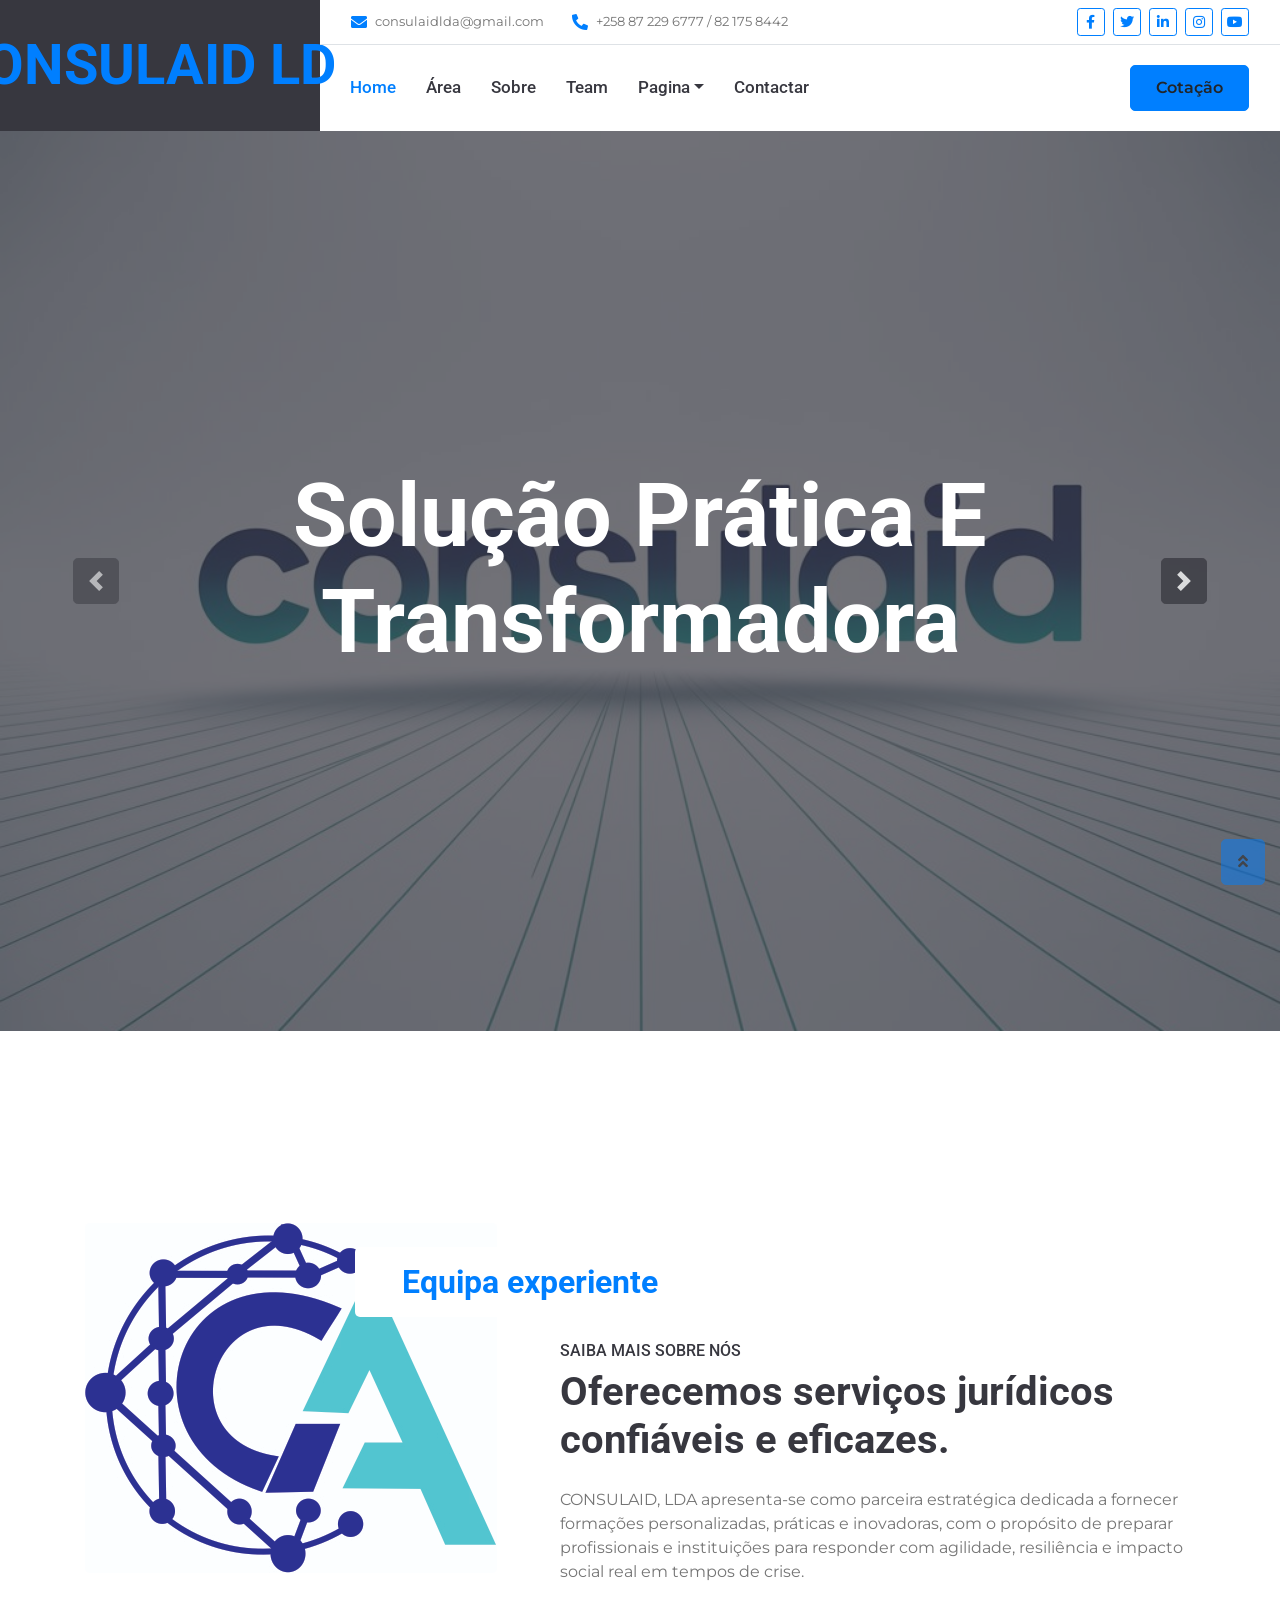
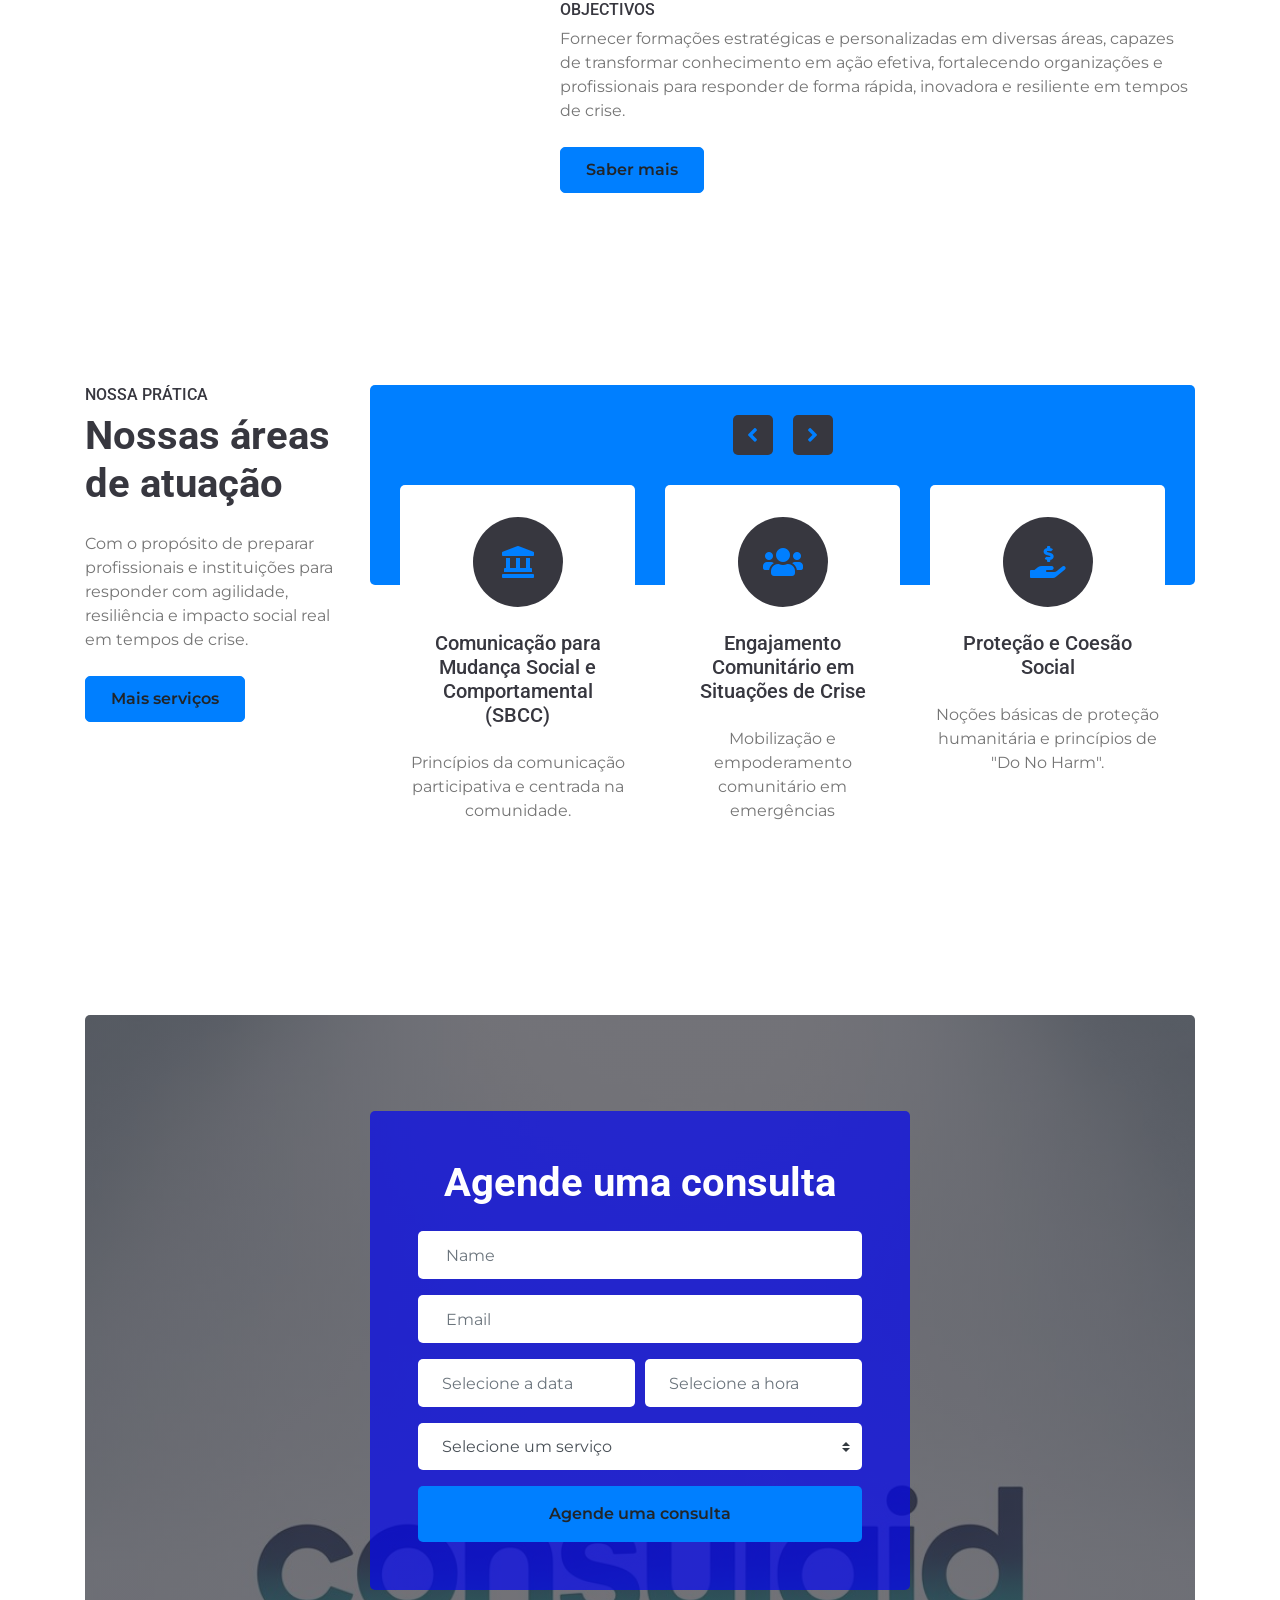
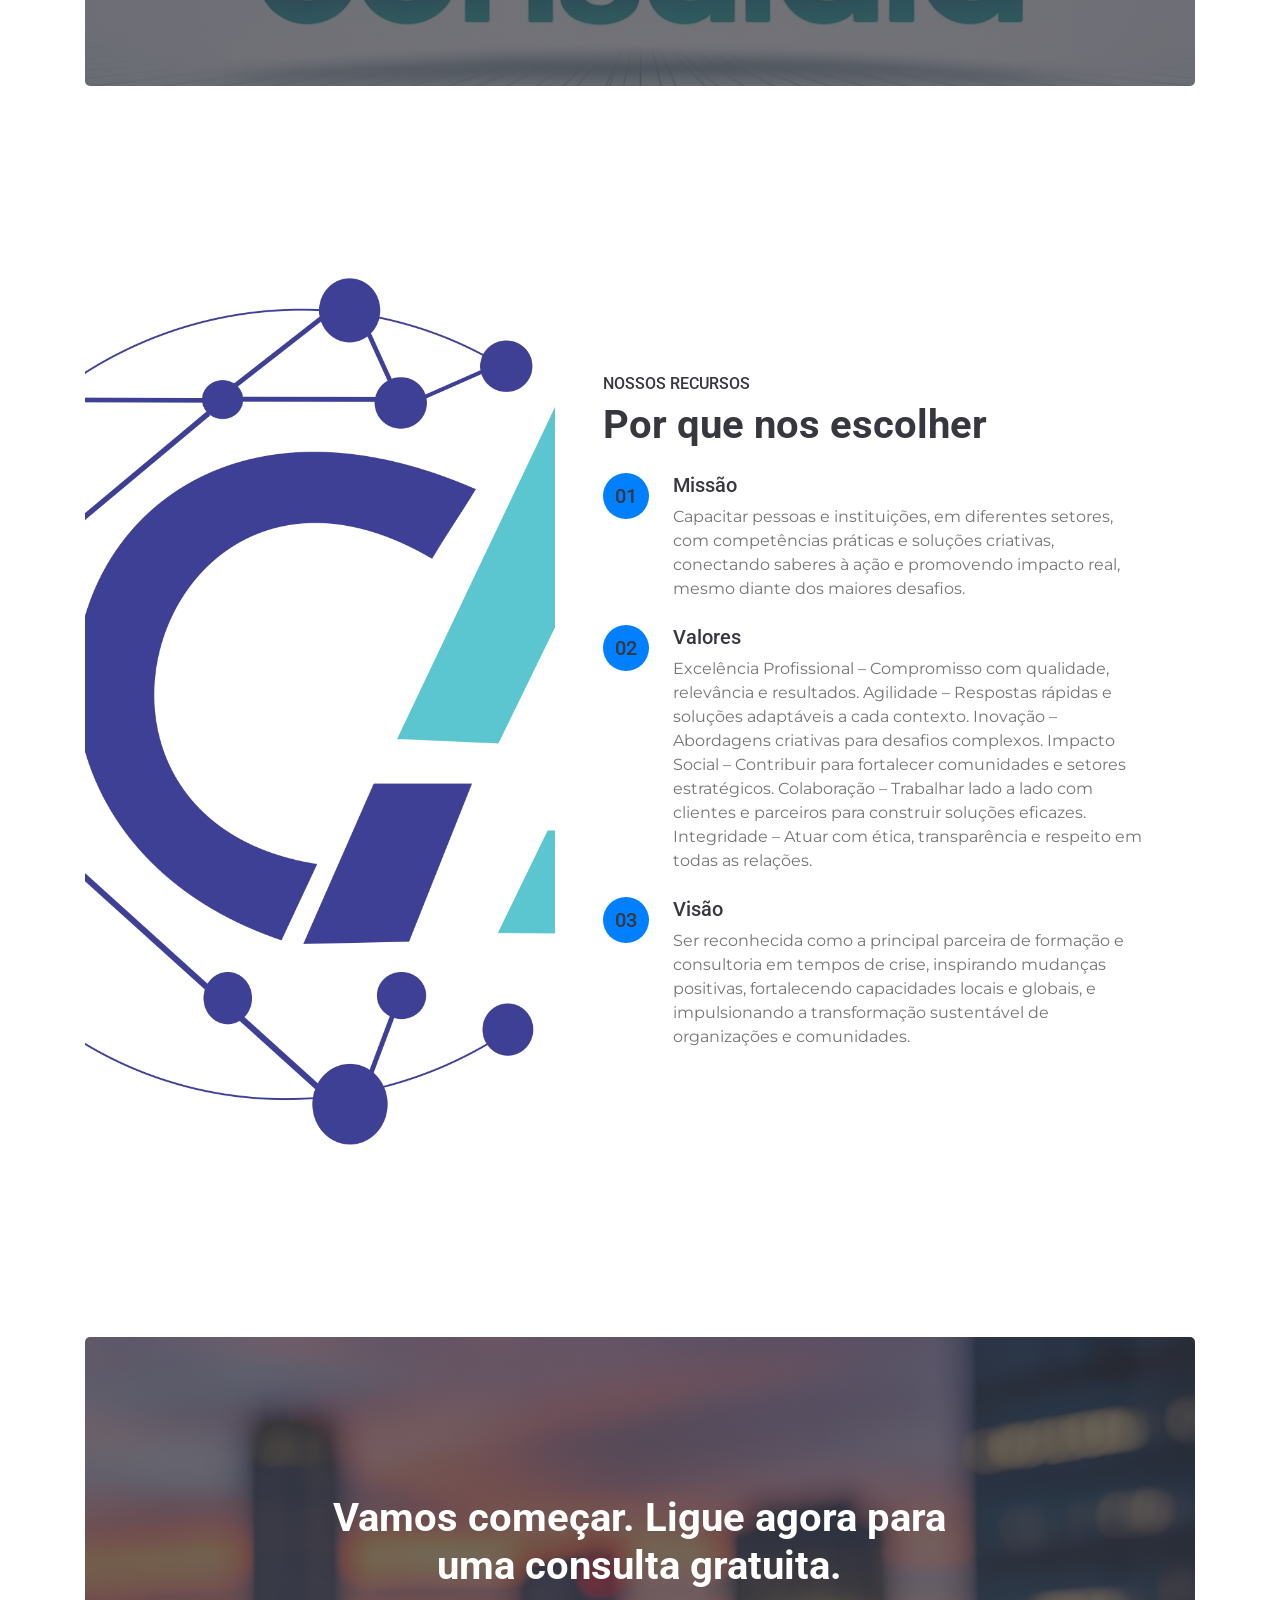
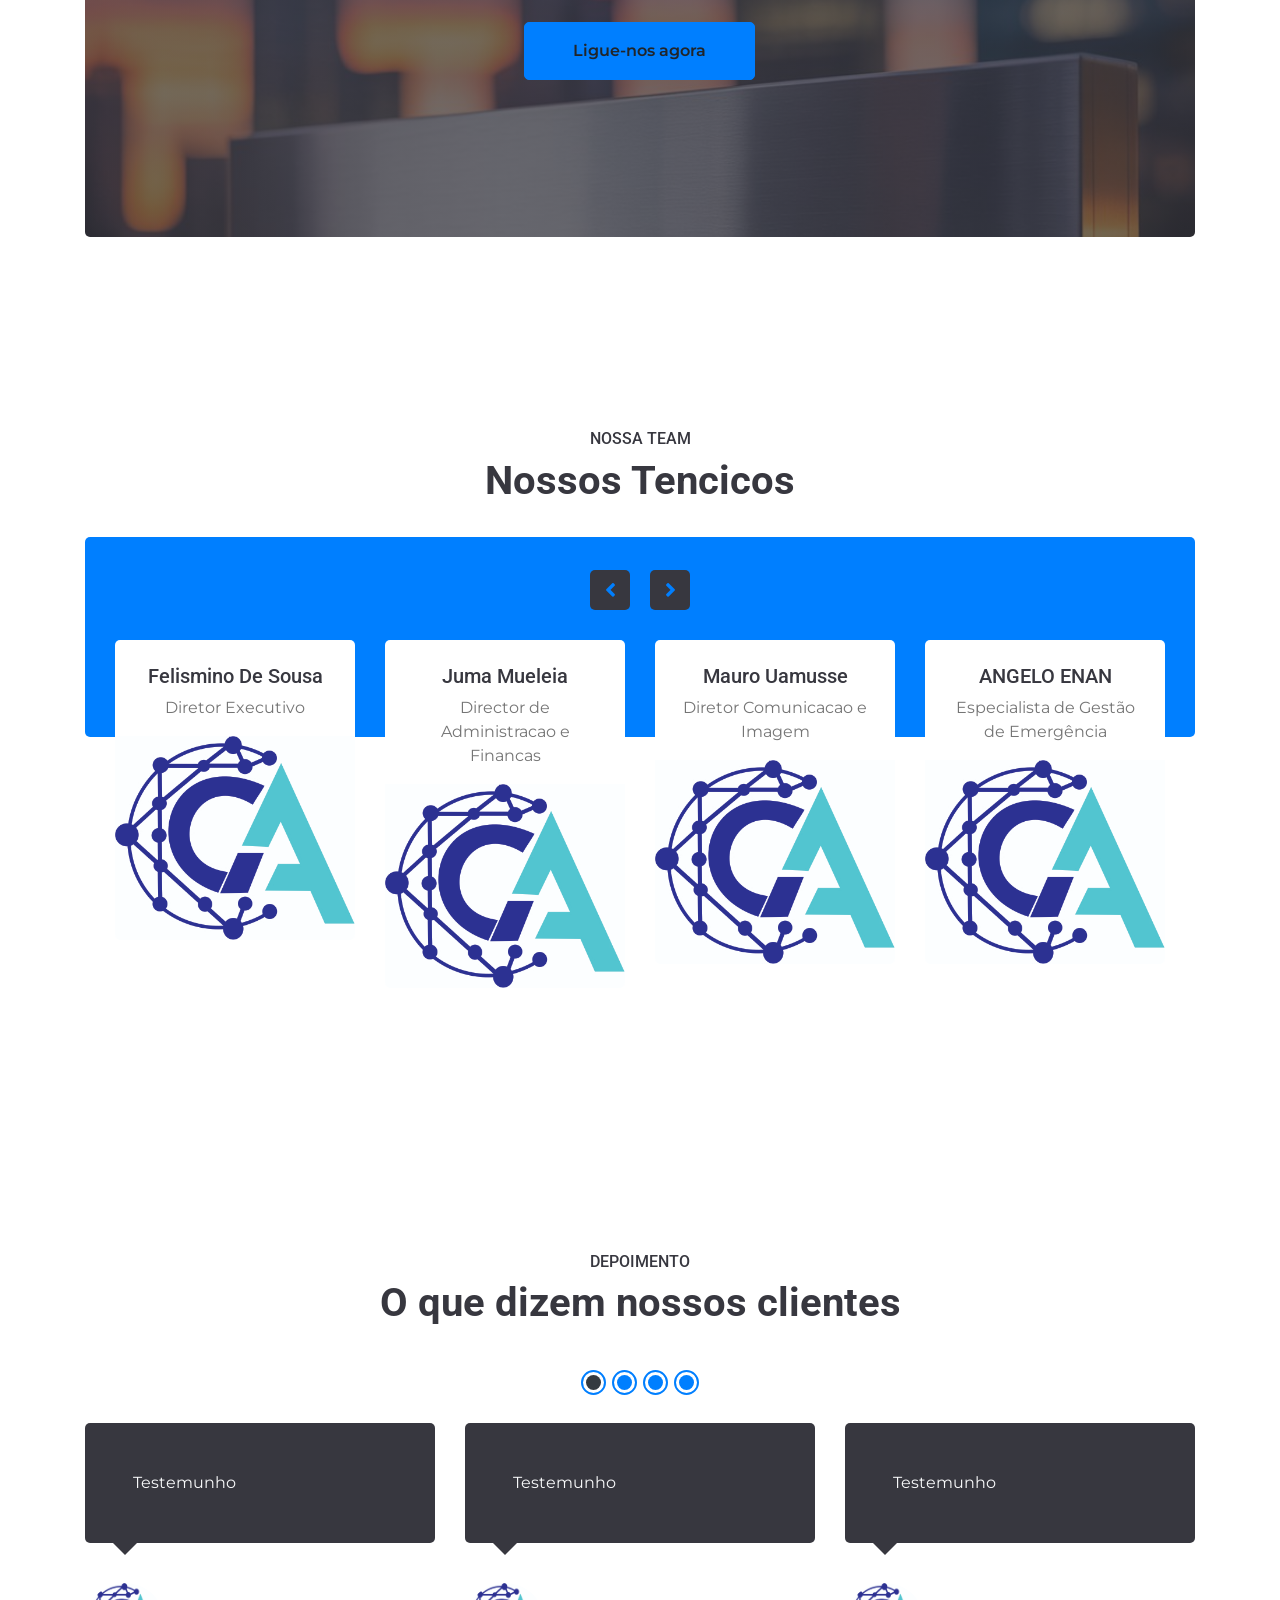
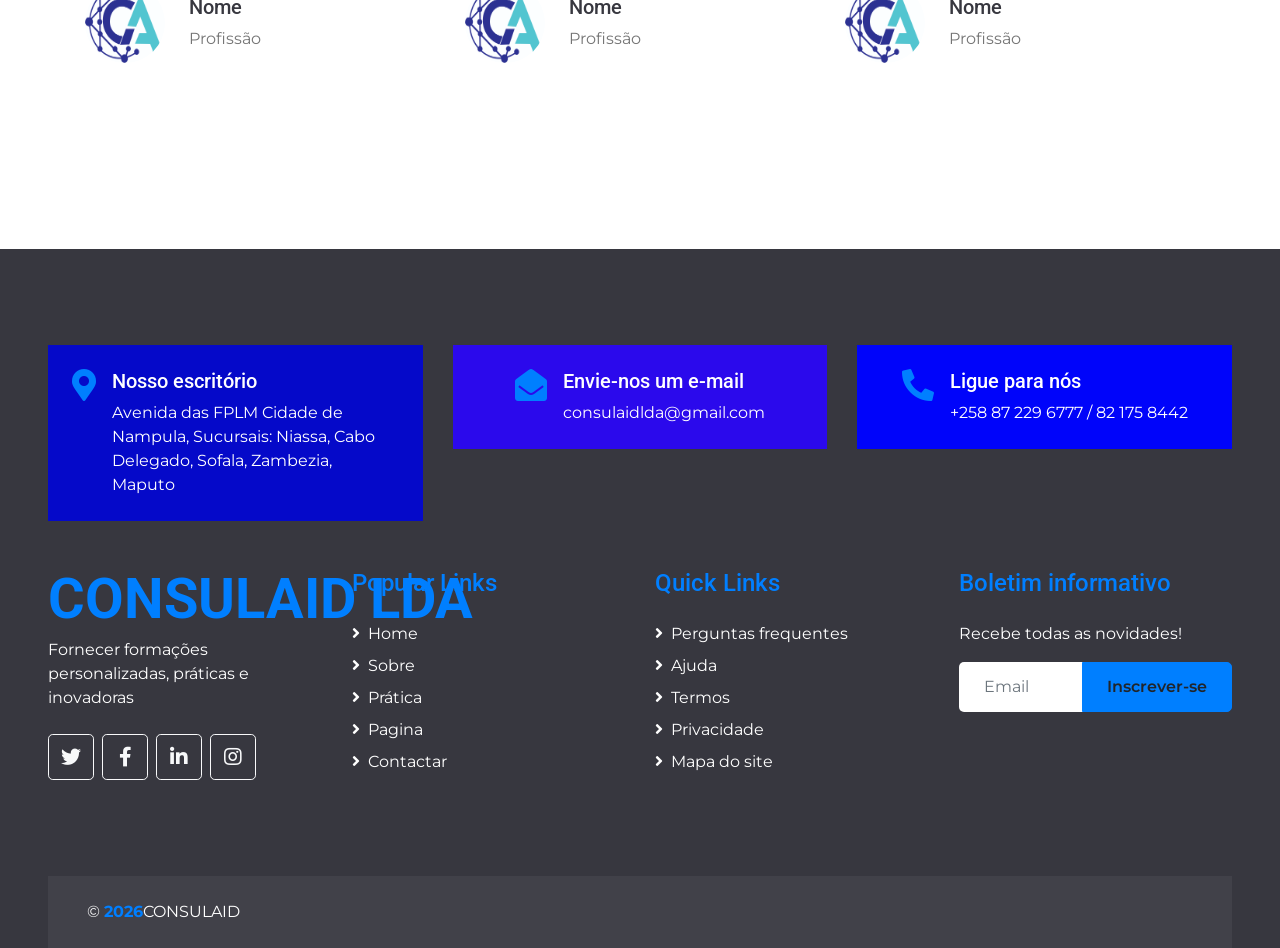
<file: index.html>
<!DOCTYPE html>
<html lang="en">

<head>
    <meta charset="utf-8">
    <title>CONSULAID LDA</title>
    <meta content="width=device-width, initial-scale=1.0" name="viewport">
    <meta content="Free HTML Templates" name="keywords">
    <meta content="Free HTML Templates" name="description">

    <!-- Favicon -->
    <link href="img/logoc1.png" rel="icon">

    <!-- Google Web Fonts -->
    <link rel="preconnect" href="https://fonts.gstatic.com">
    <link href="https://fonts.googleapis.com/css2?family=Montserrat:wght@400;600&family=Roboto:wght@300;500;700&display=swap" rel="stylesheet"> 

    <!-- Font Awesome -->
    <link href="https://cdnjs.cloudflare.com/ajax/libs/font-awesome/5.10.0/css/all.min.css" rel="stylesheet">

    <!-- Libraries Stylesheet -->
    <link href="lib/owlcarousel/assets/owl.carousel.min.css" rel="stylesheet">
    <link href="lib/tempusdominus/css/tempusdominus-bootstrap-4.min.css" rel="stylesheet" />

    <!-- Customized Bootstrap Stylesheet -->
    <link href="css/style.css" rel="stylesheet">
</head>

<body>
    <!-- Header Start -->
    <div class="container-fluid">
        <div class="row">
            <div class="col-lg-3 bg-secondary d-none d-lg-block">
                <a href="index.html" class="navbar-brand w-100 h-100 m-0 p-0 d-flex align-items-center justify-content-center">
                    <h1 class="m-0 display-4 text-primary text-uppercase">CONSULAID LDA</h1>
                </a>
            </div>
            <div class="col-lg-9">
                <div class="row bg-white border-bottom d-none d-lg-flex">
                    <div class="col-lg-7 text-left">
                        <div class="h-100 d-inline-flex align-items-center py-2 px-3">
                            <i class="fa fa-envelope text-primary mr-2"></i>
                            <small>consulaidlda@gmail.com</small>
                        </div>
                        <div class="h-100 d-inline-flex align-items-center py-2 px-2">
                            <i class="fa fa-phone-alt text-primary mr-2"></i>
                            <small>+258 87 229 6777 / 82 175 8442</small>
                        </div>
                    </div>
                    <div class="col-lg-5 text-right">
                        <div class="d-inline-flex align-items-center p-2">
                            <a class="btn btn-sm btn-outline-primary btn-sm-square mr-2" href="https://www.facebook.com/profile.php?id=61581736091505">
                                <i class="fab fa-facebook-f"></i>
                            </a>
                            <a class="btn btn-sm btn-outline-primary btn-sm-square mr-2" href="">
                                <i class="fab fa-twitter"></i>
                            </a>
                            <a class="btn btn-sm btn-outline-primary btn-sm-square mr-2" href="">
                                <i class="fab fa-linkedin-in"></i>
                            </a>
                            <a class="btn btn-sm btn-outline-primary btn-sm-square mr-2" href="">
                                <i class="fab fa-instagram"></i>
                            </a>
                            <a class="btn btn-sm btn-outline-primary btn-sm-square mr-2" href="">
                                <i class="fab fa-youtube"></i>
                            </a>
                        </div>
                    </div>
                </div>
                <nav class="navbar navbar-expand-lg bg-white navbar-light p-0">
                    <a href="index.html" class="navbar-brand d-block d-lg-none">
                        <h1 class="m-0 display-4 text-primary text-uppercase">CONSULAID LDA</h1>
                    </a>
                    <button type="button" class="navbar-toggler" data-toggle="collapse" data-target="#navbarCollapse">
                        <span class="navbar-toggler-icon"></span>
                    </button>
                    <div class="collapse navbar-collapse justify-content-between" id="navbarCollapse">
                        <div class="navbar-nav mr-auto py-0">
                            <a href="" class="nav-item nav-link active">Home</a>
                            <a href="" class="nav-item nav-link">Área</a>
                            <a href="" class="nav-item nav-link">Sobre</a>
                            <a href="" class="nav-item nav-link">Team</a>
                            <div class="nav-item dropdown">
                                <a href="#" class="nav-link dropdown-toggle" data-toggle="dropdown">Pagina</a>
                                <div class="dropdown-menu rounded-0 m-0">
                                    <a href="#" class="dropdown-item">Galeria</a>
                                    <a href="#" class="dropdown-item">Palestras</a>
                                    <a href="#" class="dropdown-item">Projetos</a>
                                </div>
                            </div>
                            <a href="" class="nav-item nav-link">Contactar</a>
                        </div>
                        <a href="" class="btn btn-primary mr-3 d-none d-lg-block">Cotação</a>
                    </div>
                </nav>
            </div>
        </div>
    </div>
    <!-- Header End -->


    <!-- Carousel Start -->
    <div class="container-fluid p-0 mb-5 pb-5">
        <div id="header-carousel" class="carousel slide carousel-fade" data-ride="carousel">
            <div class="carousel-inner">
                <div class="carousel-item position-relative active" style="height: 100vh; min-height: 400px;">
                    <img class="position-absolute w-100 h-100" src="img/CONSULAID01.jpeg" style="object-fit: cover;">
                    <div class="carousel-caption d-flex flex-column align-items-center justify-content-center">
                        <div class="p-3" style="max-width: 900px;">
                            <!--<h4 class="text-white text-uppercase mb-4" style="letter-spacing: 3px;"> ,</h4>-->
                            <h3 class="display-2 text-capitalize text-white mb-4">Solução prática e transformadora</h3>
                            <!--<a class="btn btn-primary py-3 px-5 mt-2" href="#">Agende uma consulta</a>-->
                        </div>
                    </div>
                </div>
                <div class="carousel-item position-relative" style="height: 100vh; min-height: 400px;">
                    <img class="position-absolute w-100 h-100" src="img/CONSULAID03.jpeg" style="object-fit: cover;">
                    <div class="carousel-caption d-flex flex-column align-items-center justify-content-center">
                        <div class="p-3" style="max-width: 900px;">
                            <!--<h4 class="text-white text-uppercase mb-4" style="letter-spacing: 3px;">Resultados que você merece</h4>-->
                            <h3 class="display-2 text-capitalize text-white mb-4">Parceira estratégica dedicada a fornecer formações personalizadas</h3>
                            <!--<a class="btn btn-primary py-3 px-5 mt-2" href="#">Ligue-nos agora</a>-->
                        </div>
                    </div>
                </div>

                <div class="carousel-item position-relative" style="height: 100vh; min-height: 400px;">
                    <img class="position-absolute w-100 h-100" src="img/CONSULAID02.jpeg" style="object-fit: cover;">
                    <div class="carousel-caption d-flex flex-column align-items-center justify-content-center">
                        <div class="p-3" style="max-width: 900px;">
                            <h4 class="text-white text-uppercase mb-4" style="letter-spacing: 3px;">Reconhecendo essa realidade, a CONSULAID, LDA posiciona-se como uma solução prática e transformador</h4>
                            <!--<h3 class="display-2 text-capitalize text-white mb-4">Parceira estratégica dedicada a fornecer formações personalizadas</h3>-->
                            <!--<a class="btn btn-primary py-3 px-5 mt-2" href="#">Ligue-nos agora</a>-->
                        </div>
                    </div>
                </div>
            </div>
            <a class="carousel-control-prev" href="#header-carousel" data-slide="prev">
                <div class="btn btn-lg btn-secondary btn-lg-square">
                    <span class="carousel-control-prev-icon"></span>
                </div>
            </a>
            <a class="carousel-control-next" href="#header-carousel" data-slide="next">
                <div class="btn btn-lg btn-secondary btn-lg-square">
                    <span class="carousel-control-next-icon"></span>
                </div>
            </a>
             <a class="carousel-control-next" href="#header-carousel" data-slide="next">
                <div class="btn btn-lg btn-secondary btn-lg-square">
                    <span class="carousel-control-next-icon"></span>
                </div>
            </a>
        </div>
    </div>
    <!-- Carousel End -->


    <!-- About Start -->
    <div class="container-fluid py-5">
        <div class="container py-5">
            <div class="row">
                <div class="col-lg-5">
                    <img class="img-fluid rounded" src="img/logoc.jpg" alt="">
                </div>
                <div class="col-lg-7 mt-4 mt-lg-0">
                    <h2 class="position-relative text-center bg-white text-primary rounded p-3 mt-4 mb-4 d-none d-lg-block" style="width: 350px; margin-left: -205px;">Equipa experiente</h2>
                    <h6 class="text-uppercase">Saiba mais sobre nós</h6>
                    <h1 class="mb-4">Oferecemos serviços jurídicos confiáveis ​​e eficazes.</h1>
                    <p>CONSULAID, LDA apresenta-se como parceira estratégica dedicada a fornecer formações personalizadas, práticas e inovadoras, com o propósito de preparar profissionais e 
                        instituições para responder com agilidade, resiliência e impacto social real em tempos de crise.</p> 
                        <h6 class="text-uppercase">Objectivos</h6>
                    <p>Fornecer formações estratégicas e personalizadas em diversas áreas, capazes de transformar conhecimento em ação efetiva, fortalecendo organizações e profissionais para 
                        responder de forma rápida, inovadora e resiliente em tempos de crise.</p> 
                    <a href="" class="btn btn-primary mt-2">Saber mais</a>
                </div>
            </div>
        </div>
    </div>
    <!-- About End -->


    <!-- Services Start -->
    <div class="container-fluid py-5">
        <div class="container py-5">
            <div class="row">
                <div class="col-lg-3">
                    <h6 class="text-uppercase">Nossa prática</h6>
                    <h1 class="mb-4">Nossas áreas de atuação</h1>
                    <p>Com o propósito de preparar profissionais e instituições para responder com agilidade, resiliência e impacto social real em tempos de crise. </p>
                    <a href="" class="btn btn-primary mt-2">Mais serviços</a>
                </div>
                <div class="col-lg-9 pt-5 pt-lg-0">
                    <div class="bg-primary rounded" style="height: 200px;"></div>
                    <div class="owl-carousel service-carousel position-relative" style="margin-top: -100px; padding: 0 30px;">
                        <div class="d-flex flex-column align-items-center text-center bg-white rounded pt-4">
                            <div class="icon-box bg-secondary text-primary mt-2 mb-4">
                                <i class="fa fa-2x fa-landmark"></i>
                            </div>
                            <h5 class="mb-4 px-4">Comunicação para Mudança Social e Comportamental (SBCC)</h5>
                            <p class="m-0">Princípios da comunicação participativa e centrada na comunidade.</p>
                        </div>
                        <div class="d-flex flex-column align-items-center text-center bg-white rounded pt-4">
                            <div class="icon-box bg-secondary text-primary mt-2 mb-4">
                                <i class="fa fa-2x fa-users"></i>
                            </div>
                            <h5 class="mb-4 px-4">Engajamento Comunitário em Situações de Crise</h5>
                            <p class="m-0">Mobilização e empoderamento comunitário em emergências</p>
                        </div>
                        <div class="d-flex flex-column align-items-center text-center bg-white rounded pt-4">
                            <div class="icon-box bg-secondary text-primary mt-2 mb-4">
                                <i class="fa fa-2x fa-hand-holding-usd"></i>
                            </div>
                            <h5 class="mb-4 px-4">Proteção e Coesão Social</h5>
                            <p class="m-0">Noções básicas de proteção humanitária e princípios de "Do No Harm". </p>
                        </div>
                        <div class="d-flex flex-column align-items-center text-center bg-white rounded pt-4">
                            <div class="icon-box bg-secondary text-primary mt-2 mb-4">
                                <i class="fa fa-2x fa-gavel"></i>
                            </div>
                            <h5 class="mb-4 px-4">Avaliação de Impacto e Sustentabilidade</h5>
                            <p class="m-0">Ciclo da gestão de emergências: preparação, resposta e recuperação.</p>
                        </div>
                        <div class="d-flex flex-column align-items-center text-center bg-white rounded pt-4">
                            <div class="icon-box bg-secondary text-primary mt-2 mb-4">
                                <i class="fa fa-2x fa-hand-holding-usd"></i>
                            </div>
                            <h5 class="mb-4 px-4">Segurança Alimentar e Meios de Subsistência</h5>
                            <p class="m-0">Indicadores de mudança comportamental e social.</p>
                        </div>
                        <div class="d-flex flex-column align-items-center text-center bg-white rounded pt-4">
                            <div class="icon-box bg-secondary text-primary mt-2 mb-4">
                                <i class="fa fa-2x fa-landmark"></i>
                            </div>
                            <h5 class="mb-4 px-4">Educação em Emergências</h5>
                            <p class="m-0">CCapacitação em Distribuição de NFI e Alimentos emergenciais.</p>
                        </div>
                    </div>
                </div>
            </div>
        </div>
    </div>
    <!-- Services End -->


    <!-- Appointment Start -->
    <div class="container-fluid py-5">
        <div class="container py-5">
            <div class="bg-appointment rounded">
                <div class="row h-100 align-items-center justify-content-center">
                    <div class="col-lg-6 py-5">
                        <div class="rounded p-5 my-5" style="background: rgba(3, 7, 241, 0.7);">
                            <h1 class="text-center text-white mb-4">Agende uma consulta</h1>
                            <form>
                                <div class="form-group">
                                    <input type="text" class="form-control border-0 p-4" placeholder=" Name" required="required" />
                                </div>
                                <div class="form-group">
                                    <input type="email" class="form-control border-0 p-4" placeholder=" Email" required="required" />
                                </div>
                                <div class="form-row">
                                    <div class="col-6">
                                        <div class="form-group">
                                            <div class="date" id="date" data-target-input="nearest">
                                                <input type="text" class="form-control border-0 p-4 datetimepicker-input" placeholder="Selecione a data" data-target="#date" data-toggle="datetimepicker"/>
                                            </div>
                                        </div>
                                    </div>
                                    <div class="col-6">
                                        <div class="form-group">
                                            <div class="time" id="time" data-target-input="nearest">
                                                <input type="text" class="form-control border-0 p-4 datetimepicker-input" placeholder="Selecione a hora" data-target="#time" data-toggle="datetimepicker"/>
                                            </div>
                                        </div>
                                    </div>
                                </div>
                                <div class="form-group">
                                    <select class="custom-select border-0 px-4" style="height: 47px;">
                                        <option selected>Selecione um serviço</option>
                                        <option value="1">Coordenação</option>
                                        <option value="1">Educação em Emergências</option>
                                        <option value="2">Engajamento </option>
                                        <option value="3">Proteção e Coesão Social</option>
                                        <option value="4">Gestão de Crises e Emergências</option>
                                        <option value="5">Avaliação de Impacto</option>
                                        <option value="6">Segurança</option>
                                    </select>
                                </div>
                                <div>
                                    <button class="btn btn-primary btn-block border-0 py-3" type="submit">Agende uma consulta</button>
                                </div>
                            </form>
                        </div>
                    </div>
                </div>
            </div>
        </div>
    </div>
    <!-- Appointment End -->


    <!-- Features Start -->
    <div class="container-fluid py-5">
        <div class="container py-5">
            <div class="row">
                <div class="col-lg-6" style="min-height: 500px;">
                    <div class="position-relative h-100 rounded overflow-hidden">
                        <img class="position-absolute w-100 h-100" src="img/LOGOGRANDE.jpg" style="object-fit: cover;">
                    </div>
                </div>
                <div class="col-lg-6 pt-5 pb-lg-5">
                    <div class="feature-text bg-white rounded p-lg-5">
                        <h6 class="text-uppercase">Nossos recursos</h6>
                        <h1 class="mb-4">Por que nos escolher</h1>
                        <div class="d-flex mb-4">
                            <div class="btn-primary btn-lg-square px-3" style="border-radius: 50px;">
                                <h5 class="text-secondary m-0">01</h5>
                            </div>
                            <div class="ml-4">
                                <h5>Missão</h5>
                                <p class="m-0">Capacitar pessoas e instituições, em diferentes setores, com competências práticas e soluções criativas, conectando saberes à ação e promovendo impacto real, mesmo diante dos maiores desafios.</p>
                            </div>
                        </div>
                        <div class="d-flex mb-4">
                            <div class="btn-primary btn-lg-square px-3" style="border-radius: 50px;">
                                <h5 class="text-secondary m-0">02</h5>
                            </div>
                            <div class="ml-4">
                                <h5>Valores</h5>
                                <p class="m-0">Excelência Profissional – Compromisso com qualidade, relevância e resultados.
                                Agilidade – Respostas rápidas e soluções adaptáveis a cada contexto.
                                Inovação – Abordagens criativas para desafios complexos.
                                Impacto Social – Contribuir para fortalecer comunidades e setores estratégicos.
                                Colaboração – Trabalhar lado a lado com clientes e parceiros para construir soluções eficazes.
                                Integridade – Atuar com ética, transparência e respeito em todas as relações.
                                </p>
                            </div>
                        </div>
                        <div class="d-flex">
                            <div class="btn-primary btn-lg-square px-3" style="border-radius: 50px;">
                                <h5 class="text-secondary m-0">03</h5>
                            </div>
                            <div class="ml-4">
                                <h5>Visão</h5>
                                <p class="m-0">Ser reconhecida como a principal parceira de formação e consultoria em tempos de crise, inspirando mudanças positivas, fortalecendo capacidades 
                                    locais e globais, e impulsionando a transformação sustentável de organizações e comunidades.</p>
                            </div>
                        </div>
                    </div>
                </div>
            </div>
        </div>
    </div>
    <!-- Features End -->


    <!-- Action Start -->
    <div class="container-fluid py-5">
        <div class="container py-5">
            <div class="bg-action rounded" style="height: 500px;">
                <div class="row h-100 align-items-center justify-content-center">
                    <div class="col-lg-7 text-center">
                        <h1 class="text-white mb-4">Vamos começar. Ligue agora para uma consulta gratuita.</h1>
                        <a class="btn btn-primary py-3 px-5 mt-2" href="#">Ligue-nos agora</a>
                    </div>
                </div>
            </div>
        </div>
    </div>
    <!-- Action End -->


    <!-- Team Start -->
    <div class="container-fluid py-5">
        <div class="container py-5">
            <div class="text-center pb-2">
                <h6 class="text-uppercase">Nossa Team</h6>
                <h1 class="mb-4">Nossos Tencicos</h1>
            </div>
            <div class="row">
                <div class="col-12">
                    <div class="bg-primary rounded" style="height: 200px;"></div>
                    <div class="owl-carousel team-carousel position-relative" style="margin-top: -97px; padding: 0 30px;">
                        <div class="team-item text-center bg-white rounded overflow-hidden pt-4">
                            <h5 class="mb-2 px-4">Felismino De Sousa</h5>
                            <p class="mb-3 px-4">Diretor Executivo</p>
                            <div class="team-img position-relative">
                                <img class="img-fluid" src="img/logoc.jpg" alt="">
                                <div class="team-social">
                                    <a class="btn btn-outline-light btn-square mx-1" href="#"><i class="fab fa-twitter"></i></a>
                                    <a class="btn btn-outline-light btn-square mx-1" href="#"><i class="fab fa-facebook-f"></i></a>
                                    <a class="btn btn-outline-light btn-square mx-1" href="#"><i class="fab fa-linkedin-in"></i></a>
                                </div>
                            </div>
                        </div>
                        <div class="team-item text-center bg-white rounded overflow-hidden pt-4">
                            <h5 class="mb-2 px-4">Juma Mueleia</h5>
                            <p class="mb-3 px-4">Director de Administracao e Financas</p>
                            <div class="team-img position-relative">
                                <img class="img-fluid" src="img/logoc.jpg" alt="">
                                <div class="team-social">
                                    <a class="btn btn-outline-light btn-square mx-1" href="#"><i class="fab fa-twitter"></i></a>
                                    <a class="btn btn-outline-light btn-square mx-1" href="#"><i class="fab fa-facebook-f"></i></a>
                                    <a class="btn btn-outline-light btn-square mx-1" href="#"><i class="fab fa-linkedin-in"></i></a>
                                </div>
                            </div>
                        </div>
                        <div class="team-item text-center bg-white rounded overflow-hidden pt-4">
                            <h5 class="mb-2 px-4">Mauro Uamusse</h5>
                            <p class="mb-3 px-4">Diretor Comunicacao e Imagem</p>
                            <div class="team-img position-relative">
                                <img class="img-fluid" src="img/logoc.jpg" alt="">
                                <div class="team-social">
                                    <a class="btn btn-outline-light btn-square mx-1" href="#"><i class="fab fa-twitter"></i></a>
                                    <a class="btn btn-outline-light btn-square mx-1" href="#"><i class="fab fa-facebook-f"></i></a>
                                    <a class="btn btn-outline-light btn-square mx-1" href="#"><i class="fab fa-linkedin-in"></i></a>
                                </div>
                            </div>
                        </div>
                        <div class="team-item text-center bg-white rounded overflow-hidden pt-4">
                            <h5 class="mb-2 px-4">ANGELO ENAN</h5>
                            <p class="mb-3 px-4">Especialista de Gestão de Emergência</p>
                            <div class="team-img position-relative">
                                <img class="img-fluid" src="img/logoc.jpg" alt="">
                                <div class="team-social">
                                    <a class="btn btn-outline-light btn-square mx-1" href="#"><i class="fab fa-twitter"></i></a>
                                    <a class="btn btn-outline-light btn-square mx-1" href="#"><i class="fab fa-facebook-f"></i></a>
                                    <a class="btn btn-outline-light btn-square mx-1" href="#"><i class="fab fa-linkedin-in"></i></a>
                                </div>
                            </div>
                        </div>
                        <div class="team-item text-center bg-white rounded overflow-hidden pt-4">
                            <h5 class="mb-2 px-4">Carlos Candeado Francisco</h5>
                            <p class="mb-3 px-4">Especialista Em Educação em Emergência e Gestão de Programas de Desenvolvimento</p>
                            <div class="team-img position-relative">
                                <img class="img-fluid" src="img/logoc.jpg" alt="">
                                <div class="team-social">
                                    <a class="btn btn-outline-light btn-square mx-1" href="#"><i class="fab fa-twitter"></i></a>
                                    <a class="btn btn-outline-light btn-square mx-1" href="#"><i class="fab fa-facebook-f"></i></a>
                                    <a class="btn btn-outline-light btn-square mx-1" href="#"><i class="fab fa-linkedin-in"></i></a>
                                </div>
                            </div>
                        </div>
                         <div class="team-item text-center bg-white rounded overflow-hidden pt-4">
                            <h5 class="mb-2 px-4">DOMENICO DI NUZZO</h5>
                            <p class="mb-3 px-4">Especialista em Proteção e Apoio Psicossocial</p>
                            <div class="team-img position-relative">
                                <img class="img-fluid" src="img/logoc.jpg" alt="">
                                <div class="team-social">
                                    <a class="btn btn-outline-light btn-square mx-1" href="#"><i class="fab fa-twitter"></i></a>
                                    <a class="btn btn-outline-light btn-square mx-1" href="#"><i class="fab fa-facebook-f"></i></a>
                                    <a class="btn btn-outline-light btn-square mx-1" href="#"><i class="fab fa-linkedin-in"></i></a>
                                </div>
                            </div>
                        </div>
                         <div class="team-item text-center bg-white rounded overflow-hidden pt-4">
                            <h5 class="mb-2 px-4">LÚCIA FERNANDO GABRIEL</h5>
                            <p class="mb-3 px-4">Mestre em Biologia e Ecosistema Ambiental Coordenador de Zambézia</p>
                            <div class="team-img position-relative">
                                <img class="img-fluid" src="img/logoc.jpg" alt="">
                                <div class="team-social">
                                    <a class="btn btn-outline-light btn-square mx-1" href="#"><i class="fab fa-twitter"></i></a>
                                    <a class="btn btn-outline-light btn-square mx-1" href="#"><i class="fab fa-facebook-f"></i></a>
                                    <a class="btn btn-outline-light btn-square mx-1" href="#"><i class="fab fa-linkedin-in"></i></a>
                                </div>
                            </div>
                        </div>
                        <div class="team-item text-center bg-white rounded overflow-hidden pt-4">
                            <h5 class="mb-2 px-4">MAUGENTE CAMBRICHORO</h5>
                            <p class="mb-3 px-4">Análise, avaliação e gestão de riscos Coordenador de Sofala</p>
                            <div class="team-img position-relative">
                                <img class="img-fluid" src="img/logoc.jpg" alt="">
                                <div class="team-social">
                                    <a class="btn btn-outline-light btn-square mx-1" href="#"><i class="fab fa-twitter"></i></a>
                                    <a class="btn btn-outline-light btn-square mx-1" href="#"><i class="fab fa-facebook-f"></i></a>
                                    <a class="btn btn-outline-light btn-square mx-1" href="#"><i class="fab fa-linkedin-in"></i></a>
                                </div>
                            </div>
                        </div>
                        <div class="team-item text-center bg-white rounded overflow-hidden pt-4">
                            <h5 class="mb-2 px-4">SUZANA SHIRLEY ASSUNÇÃO BUQUE</h5>
                            <p class="mb-3 px-4">Coordenador de Cabo Delegado</p>
                            <div class="team-img position-relative">
                                <img class="img-fluid" src="img/logoc.jpg" alt="">
                                <div class="team-social">
                                    <a class="btn btn-outline-light btn-square mx-1" href="#"><i class="fab fa-twitter"></i></a>
                                    <a class="btn btn-outline-light btn-square mx-1" href="#"><i class="fab fa-facebook-f"></i></a>
                                    <a class="btn btn-outline-light btn-square mx-1" href="#"><i class="fab fa-linkedin-in"></i></a>
                                </div>
                            </div>
                        </div>
                        <div class="team-item text-center bg-white rounded overflow-hidden pt-4">
                            <h5 class="mb-2 px-4">MANUEL FÉLIX SHELLA</h5>
                            <p class="mb-3 px-4">Coordenador baseado em Mocimboa da Praia e Palma</p>
                            <div class="team-img position-relative">
                                <img class="img-fluid" src="img/logoc.jpg" alt="">
                                <div class="team-social">
                                    <a class="btn btn-outline-light btn-square mx-1" href="#"><i class="fab fa-twitter"></i></a>
                                    <a class="btn btn-outline-light btn-square mx-1" href="#"><i class="fab fa-facebook-f"></i></a>
                                    <a class="btn btn-outline-light btn-square mx-1" href="#"><i class="fab fa-linkedin-in"></i></a>
                                </div>
                            </div>
                        </div>
                        <div class="team-item text-center bg-white rounded overflow-hidden pt-4">
                            <h5 class="mb-2 px-4">ZACARIAS FELIPE ALBINO MANUEL</h5>
                            <p class="mb-3 px-4">Coordenador Baseado em Buzi, Nhamatanda e Caia</p>
                            <div class="team-img position-relative">
                                <img class="img-fluid" src="img/logoc.jpg" alt="">
                                <div class="team-social">
                                    <a class="btn btn-outline-light btn-square mx-1" href="#"><i class="fab fa-twitter"></i></a>
                                    <a class="btn btn-outline-light btn-square mx-1" href="#"><i class="fab fa-facebook-f"></i></a>
                                    <a class="btn btn-outline-light btn-square mx-1" href="#"><i class="fab fa-linkedin-in"></i></a>
                                </div>
                            </div>
                        </div>
                        <div class="team-item text-center bg-white rounded overflow-hidden pt-4">
                            <h5 class="mb-2 px-4">JEREMIAS LUIS</h5>
                            <p class="mb-3 px-4">Coordenador do Niassa</p>
                            <div class="team-img position-relative">
                                <img class="img-fluid" src="img/logoc.jpg" alt="">
                                <div class="team-social">
                                    <a class="btn btn-outline-light btn-square mx-1" href="#"><i class="fab fa-twitter"></i></a>
                                    <a class="btn btn-outline-light btn-square mx-1" href="#"><i class="fab fa-facebook-f"></i></a>
                                    <a class="btn btn-outline-light btn-square mx-1" href="#"><i class="fab fa-linkedin-in"></i></a>
                                </div>
                            </div>
                        </div>
                    </div>
                </div>
            </div>
        </div>
    </div>
    <!-- Team End -->


    <!-- Testimonial Start -->
    <div class="container-fluid py-5">
        <div class="container py-5">
            <div class="text-center pb-5">
                <h6 class="text-uppercase">Depoimento</h6>
                <h1 class="mb-5">O que dizem nossos clientes</h1>
            </div>
            <div class="owl-carousel testimonial-carousel">
                <div class="testimonial-item">
                    <div class="testimonial-text position-relative bg-secondary text-light rounded p-5 mb-4">
                        Testemunho
                    </div>
                    <div class="d-flex align-items-center pt-3">
                        <img class="img-fluid rounded-circle" src="img/logoc.jpg" style="width: 80px; height: 80px;" alt="">
                        <div class="pl-4">
                            <h5>Nome</h5>
                            <p class="m-0">Profissão</p>
                        </div>
                    </div>
                </div>
                <div class="testimonial-item">
                    <div class="testimonial-text position-relative bg-secondary text-light rounded p-5 mb-4">
                        Testemunho
                    </div>
                    <div class="d-flex align-items-center pt-3">
                        <img class="img-fluid rounded-circle" src="img/logoc.jpg" style="width: 80px; height: 80px;" alt="">
                        <div class="pl-4">
                            <h5>Nome</h5>
                            <p class="m-0">Profissão</p>
                        </div>
                    </div>
                </div>
                <div class="testimonial-item">
                    <div class="testimonial-text position-relative bg-secondary text-light rounded p-5 mb-4">
                        Testemunho
                    </div>
                    <div class="d-flex align-items-center pt-3">
                        <img class="img-fluid rounded-circle" src="img/logoc.jpg" style="width: 80px; height: 80px;" alt="">
                        <div class="pl-4">
                            <h5>Nome</h5>
                            <p class="m-0">Profissão</p>
                        </div>
                    </div>
                </div>
                <div class="testimonial-item">
                    <div class="testimonial-text position-relative bg-secondary text-light rounded p-5 mb-4">
                        Testemunho
                    </div>
                    <div class="d-flex align-items-center pt-3">
                        <img class="img-fluid rounded-circle" src="img/logoc.jpg" style="width: 80px; height: 80px;" alt="">
                        <div class="pl-4">
                            <h5>Nome</h5>
                            <p class="m-0">Profissão</p>
                        </div>
                    </div>
                </div>
            </div>
        </div>
    </div>
    <!-- Testimonial End -->


    <!-- Footer Start -->
    <div class="container-fluid bg-secondary text-white pt-5 px-sm-3 px-md-5" style="margin-top: 90px;">
        <div class="row mt-5">
            <div class="col-lg-4">
                <div class="d-flex justify-content-lg-center p-4" style="background: rgba(2, 6, 212, 0.93);">
                    <i class="fa fa-2x fa-map-marker-alt text-primary"></i>
                    <div class="ml-3">
                        <h5 class="text-white">Nosso escritório</h5>
                        <p class="m-0">Avenida das FPLM Cidade de Nampula, Sucursais: Niassa, Cabo Delegado, Sofala, Zambezia, Maputo</p>
                    </div>
                </div>
            </div>
            <div class="col-lg-4">
                <div class="d-flex justify-content-lg-center p-4" style="background: rgb(43, 9, 236);">
                    <i class="fa fa-2x fa-envelope-open text-primary"></i>
                    <div class="ml-3">
                        <h5 class="text-white">Envie-nos um e-mail</h5>
                        <p class="m-0">consulaidlda@gmail.com</p>
                    </div>
                </div>
            </div>
            <div class="col-lg-4">
                <div class="d-flex justify-content-lg-center p-4" style="background: rgb(0, 4, 250);">
                    <i class="fa fa-2x fa-phone-alt text-primary"></i>
                    <div class="ml-3">
                        <h5 class="text-white">Ligue para nós</h5>
                        <p class="m-0">+258 87 229 6777 / 82 175 8442</p>
                    </div>
                </div>
            </div>
        </div>
        <div class="row pt-5">
            <div class="col-lg-3 col-md-6 mb-5">
                <a href="index.html" class="navbar-brand">
                    <h1 class="m-0 mt-n2 display-4 text-primary text-uppercase">CONSULAID LDA </h1>
                </a>
                <p>Fornecer formações personalizadas, práticas e inovadoras</p>
                <div class="d-flex justify-content-start mt-4">
                    <a class="btn btn-lg btn-outline-light btn-lg-square mr-2" href="#"><i class="fab fa-twitter"></i></a>
                    <a class="btn btn-lg btn-outline-light btn-lg-square mr-2" href="https://www.facebook.com/profile.php?id=61581736091505"><i class="fab fa-facebook-f"></i></a>
                    <a class="btn btn-lg btn-outline-light btn-lg-square mr-2" href="#"><i class="fab fa-linkedin-in"></i></a>
                    <a class="btn btn-lg btn-outline-light btn-lg-square" href="#"><i class="fab fa-instagram"></i></a>
                </div>
            </div>
            <div class="col-lg-3 col-md-6 mb-5">
                <h4 class="font-weight-semi-bold text-primary mb-4">Popular Links</h4>
                <div class="d-flex flex-column justify-content-start">
                    <a class="text-white mb-2" href="#"><i class="fa fa-angle-right mr-2"></i>Home</a>
                    <a class="text-white mb-2" href="#"><i class="fa fa-angle-right mr-2"></i>Sobre</a>
                    <a class="text-white mb-2" href="#"><i class="fa fa-angle-right mr-2"></i>Prática</a>
                    <a class="text-white mb-2" href="#"><i class="fa fa-angle-right mr-2"></i>Pagina</a>
                    <a class="text-white" href="#"><i class="fa fa-angle-right mr-2"></i>Contactar</a>
                </div>
            </div>
            <div class="col-lg-3 col-md-6 mb-5">
                <h4 class="font-weight-semi-bold text-primary mb-4">Quick Links</h4>
                <div class="d-flex flex-column justify-content-start">
                    <a class="text-white mb-2" href="#"><i class="fa fa-angle-right mr-2"></i>Perguntas frequentes</a>
                    <a class="text-white mb-2" href="#"><i class="fa fa-angle-right mr-2"></i>Ajuda</a>
                    <a class="text-white mb-2" href="#"><i class="fa fa-angle-right mr-2"></i>Termos</a>
                    <a class="text-white mb-2" href="#"><i class="fa fa-angle-right mr-2"></i>Privacidade</a>
                    <a class="text-white" href="#"><i class="fa fa-angle-right mr-2"></i>Mapa do site</a>
                </div>
            </div>
            <div class="col-lg-3 col-md-6 mb-5">
                <h4 class="font-weight-semi-bold text-primary mb-4">Boletim informativo</h4>
                <p>Recebe todas as novidades!</p>
                <div class="w-100">
                    <div class="input-group">
                        <input type="text" class="form-control border-0" style="padding: 25px;" placeholder="Email">
                        <div class="input-group-append">
                            <button class="btn btn-primary px-4">Inscrever-se</button>
                        </div>
                    </div>
                </div>
            </div>
        </div>
        <div class="row p-4 mt-5 mx-0" style="background: rgba(256, 256, 256, .05);">
            <div class="col-md-6 text-center text-md-left mb-3 mb-md-0">
                <p class="m-0 text-white">&copy; <a class="font-weight-bold" href="#">2026</a>CONSULAID</p>
            </div>
            <div class="col-md-6 text-center text-md-right">
                <!--<p class="m-0 text-white">Designed in 2026 <a class="font-weight-bold" href="https://htmlcodex.com">Advogados</a></p>-->
            </div>
        </div>
    </div>
    <!-- Footer End -->


    <!-- Back to Top -->
    <a href="#" class="btn btn-primary px-3 back-to-top"><i class="fa fa-angle-double-up"></i></a>


    <!-- JavaScript Libraries -->
    <script src="https://code.jquery.com/jquery-3.4.1.min.js"></script>
    <script src="https://stackpath.bootstrapcdn.com/bootstrap/4.4.1/js/bootstrap.bundle.min.js"></script>
    <script src="lib/easing/easing.min.js"></script>
    <script src="lib/waypoints/waypoints.min.js"></script>
    <script src="lib/owlcarousel/owl.carousel.min.js"></script>
    <script src="lib/tempusdominus/js/moment.min.js"></script>
    <script src="lib/tempusdominus/js/moment-timezone.min.js"></script>
    <script src="lib/tempusdominus/js/tempusdominus-bootstrap-4.min.js"></script>

    <!-- Contact Javascript File -->
    <script src="mail/jqBootstrapValidation.min.js"></script>
    <script src="mail/contact.js"></script>

    <!-- Template Javascript -->
    <script src="js/main.js"></script>
</body>

</html>
</file>
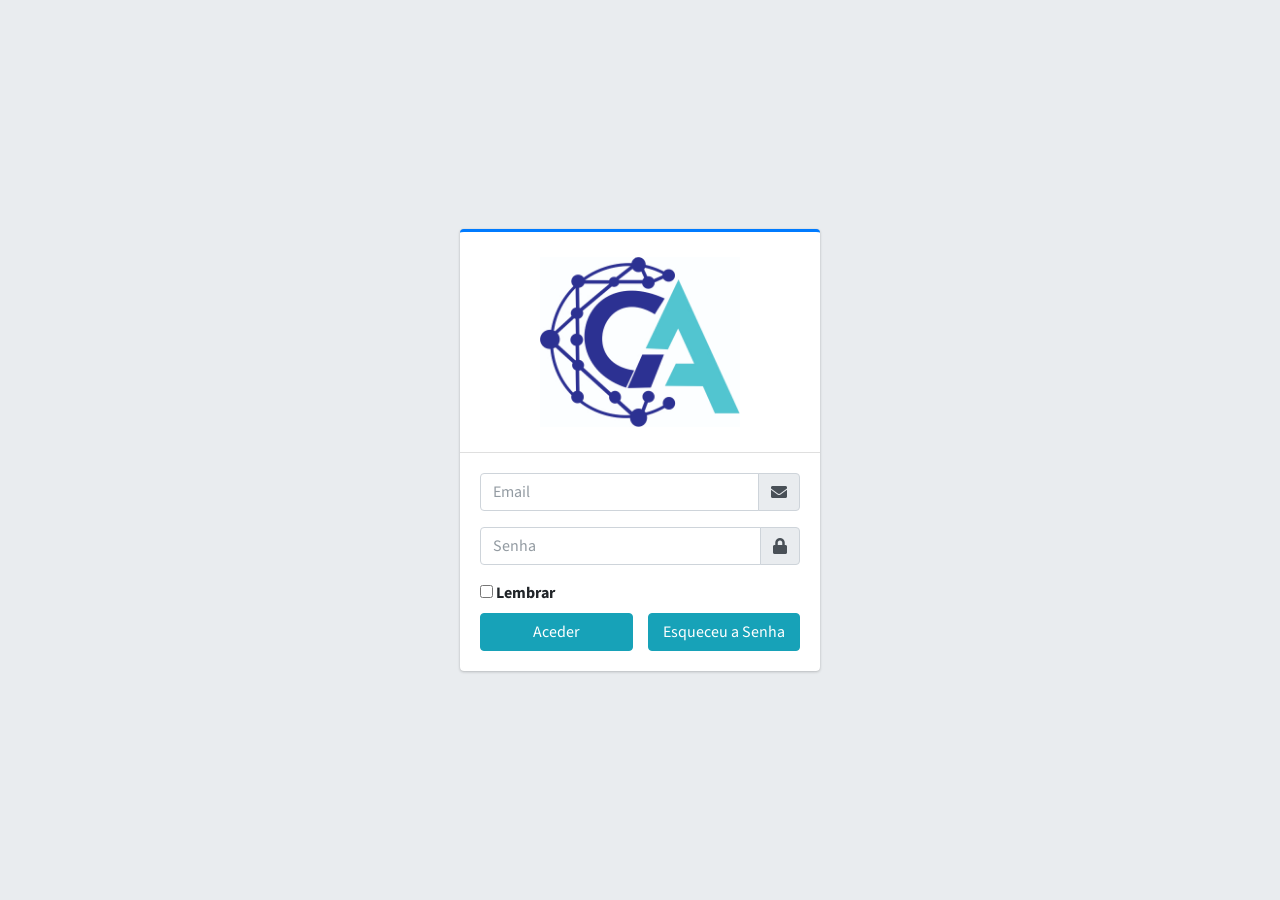
<file: software/index.html>
<!DOCTYPE html>
<html lang="en">
   <head>
      <meta charset="utf-8">
      <meta name="viewport" content="width=device-width, initial-scale=1">
      <title>LOGIN</title>
      <!-- Google Font: Source Sans Pro -->
      <link rel="stylesheet" href="https://fonts.googleapis.com/css?family=Source+Sans+Pro:300,400,400i,700&display=fallback">
      <!-- Font Awesome -->
      <link rel="stylesheet" href="asset/fontawesome/css/all.min.css">
      <!-- Theme style -->
      <link rel="stylesheet" href="asset/css/adminlte.min.css">
   </head>
   <body class="hold-transition login-page">
      <div class="login-box">
         <!-- /.login-logo -->
         <div class="card card-outline card-primary">
            <div class="card-header text-center">
               <a href="index.html" class="brand-link">
               <img src="asset/img/logoc.jpg" alt="Consulaid" width="200">
               </a>
            </div>
            <div class="card-body">
               <form action="admin" method="post">
                  <div class="input-group mb-3">
                     <input type="email" class="form-control" placeholder="Email" required>
                     <div class="input-group-append">
                        <div class="input-group-text">
                           <span class="fas fa-envelope"></span>
                        </div>
                     </div>
                  </div>
                  <div class="input-group mb-3">
                     <input type="password" class="form-control" placeholder="Senha">
                     <div class="input-group-append">
                        <div class="input-group-text">
                           <span class="fas fa-lock"></span>
                        </div>
                     </div>
                  </div>
                  <div class="row">
                     <div class="col-12">
                        <div class="icheck-primary">
                           <input type="checkbox" id="remember">
                           <label for="remember">
                           Lembrar
                           </label>
                        </div>
                     </div>
                     <div class="col-6">
                        <!--<button type="submit" class="btn btn-info btn-block">Aceder</button>-->
                        <a href="admin/index.html" class="text-center btn btn-info btn-block">Aceder</a>
                     </div>
                     <div class="col-6">
                        <a href="register.html" class="text-center btn btn-info btn-block">Esqueceu a Senha</a>
                     </div>
                  </div>
               </form>
            </div>
            <!-- /.card-body -->
         </div>
         <!-- /.card -->
      </div>
      <!-- /.login-box -->
   </body>
</html>
</file>
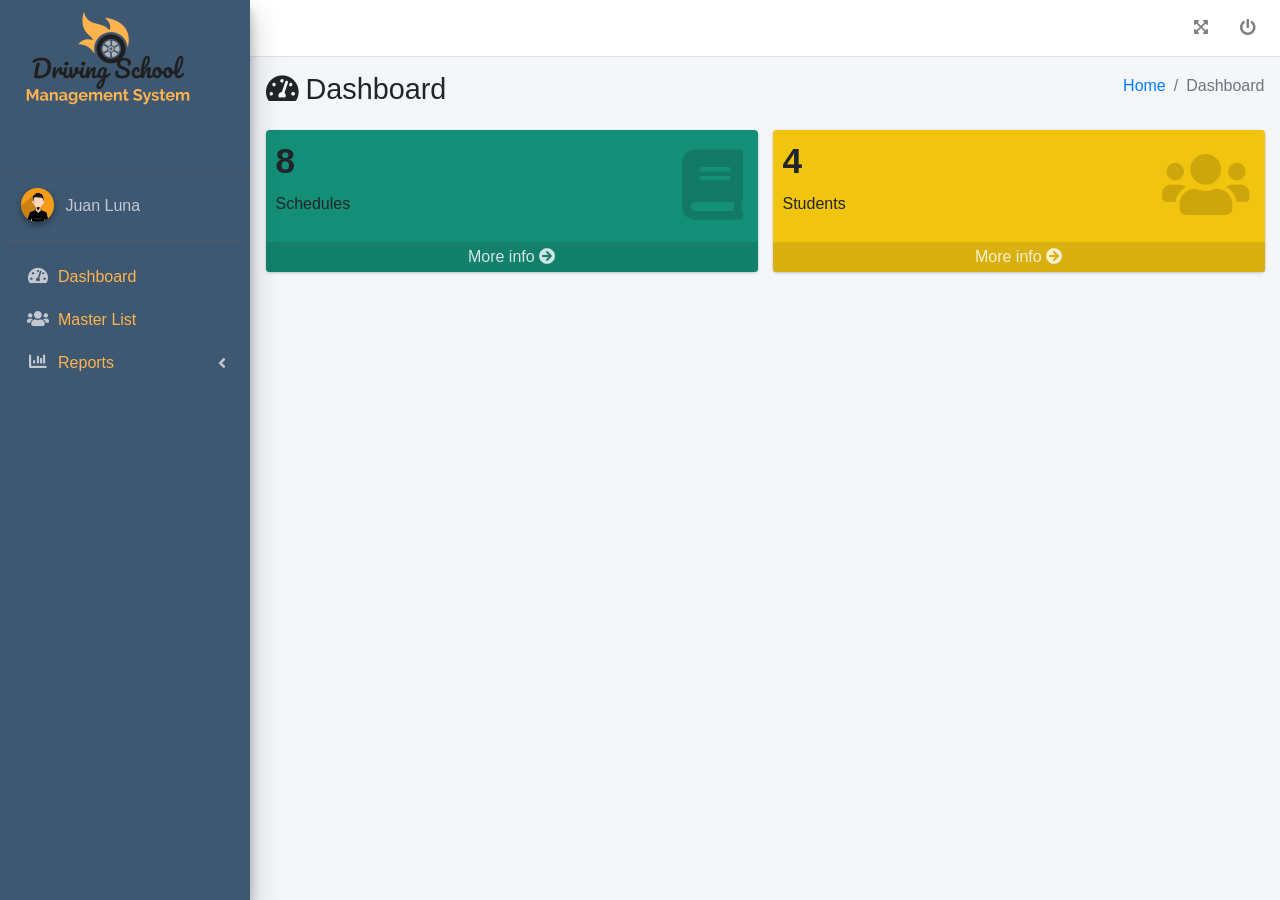
<file: software/instructor/index.html>
<!DOCTYPE html>
<html lang="en">
   <head>
      <meta charset="utf-8">
      <meta name="viewport" content="width=device-width, initial-scale=1">
      <title>Driving-School-Management-System</title>
      <!-- Font Awesome -->
      <link rel="stylesheet" href="../asset/fontawesome/css/all.min.css">
      <link rel="stylesheet" href="../asset/css/adminlte.min.css">
      <link rel="stylesheet" href="../asset/css/style.css">

   </head>
   <body class="hold-transition sidebar-mini layout-fixed">
      <div class="wrapper">
         <!-- Navbar -->
         <nav class="main-header navbar navbar-expand navbar-white navbar-light">
            <!-- Right navbar links -->
            <ul class="navbar-nav ml-auto">
               <li class="nav-item">
                  <a class="nav-link" data-widget="fullscreen" href="#" role="button">
                  <i class="fas fa-expand-arrows-alt"></i>
                  </a>
               </li>
               <li class="nav-item">
                  <a class="nav-link" data-widget="fullscreen" href="../index.html">
                  <i class="fas fa-power-off"></i>
                  </a>
               </li>
            </ul>
         </nav>
         <!-- /.navbar -->
         <!-- Main Sidebar Container -->
         <aside class="main-sidebar sidebar-dark-primary elevation-4" style="background-color: rgba(62,88,113);">
            <!-- Brand Logo -->
            <a href="index.html" class="brand-link">
            <img src="../asset/img/logo1.png" alt="DSMS Logo" width="200">
            </a>
            <!-- Sidebar -->
            <div class="sidebar">
               <!-- Sidebar user panel (optional) -->
               <div class="user-panel mt-3 pb-3 mb-3 d-flex">
                  <div class="image">
                     <img src="../asset/img/avatar.jpg" class="img-circle elevation-2" alt="User Image">
                  </div>
                  <div class="info">
                     <a href="#" class="d-block">Juan Luna</a>
                  </div>
               </div>
               <!-- Sidebar Menu -->
               <nav class="mt-2">
                  <ul class="nav nav-pills nav-sidebar flex-column" data-widget="treeview" role="menu" data-accordion="false">
                     <li class="nav-item">
                        <a href="index.html" class="nav-link">
                           <i class="nav-icon fa fa-tachometer-alt"></i>
                           <p>
                              Dashboard
                           </p>
                        </a>
                     </li>
                     <li class="nav-item">
                        <a href="students.html" class="nav-link">
                           <i class="nav-icon fa fa-users"></i>
                           <p>
                              Master List
                           </p>
                        </a>
                     </li>
                     <li class="nav-item">
                        <a href="#" class="nav-link">
                           <i class="nav-icon fas fa-chart-bar"></i>
                           <p>
                              Reports
                           </p>
                              <i class="right fas fa-angle-left"></i>
                        </a>
                        <ul class="nav nav-treeview">
                           <li class="nav-item">
                              <a href="add-report.html" class="nav-link">
                                 <i class="nav-icon fa fa-plus"></i>
                                 <p>Add</p>
                              </a>
                           </li>
                           <li class="nav-item">
                              <a href="report.html" class="nav-link">
                                 <i class="nav-icon fa fa-list"></i>
                                 <p>Manage</p>
                              </a>
                           </li>
                        </ul>
                     </li>
                  </ul>
               </nav>
               <!-- /.sidebar-menu -->
            </div>
            <!-- /.sidebar -->
         </aside>
         <!-- Content Wrapper. Contains page content -->
         <div class="content-wrapper">
            <!-- Content Header (Page header) -->
            <div class="content-header">
               <div class="container-fluid">
                  <div class="row mb-2">
                     <div class="col-sm-6">
                        <h1 class="m-0"><span class="fa fa-tachometer-alt"></span> Dashboard</h1>
                     </div>
                     <!-- /.col -->
                     <div class="col-sm-6">
                        <ol class="breadcrumb float-sm-right">
                           <li class="breadcrumb-item"><a href="#">Home</a></li>
                           <li class="breadcrumb-item active">Dashboard</li>
                        </ol>
                     </div>
                     <!-- /.col -->
                  </div>
                  <!-- /.row -->
               </div>
               <!-- /.container-fluid -->
            </div>
            <!-- /.content-header -->
            <!-- Main content -->
            <section class="content">
               <div class="container-fluid">
                  <!-- Small boxes (Stat box) -->
                  <div class="row">
                     <div class="col-lg-6 col-6">
                        <!-- small box -->
                        <div class="small-box bg-1">
                           <div class="inner">
                              <h3>8</h3>
                              <p>Schedules</p>
                           </div>
                           <div class="icon">
                              <i class="fa fa-book fa-2x"></i>
                           </div>
                           <a href="#" class="small-box-footer">More info <i class="fas fa-arrow-circle-right"></i></a>
                        </div>
                     </div>
                     <!-- ./col -->
                     <div class="col-lg-6 col-6">
                        <!-- small box -->
                        <div class="small-box bg-2">
                           <div class="inner">
                              <h3>4</h3>
                              <p>Students</p>
                           </div>
                           <div class="icon">
                              <i class="fa fa-users fa-2x"></i>
                           </div>
                           <a href="#" class="small-box-footer">More info <i class="fas fa-arrow-circle-right"></i></a>
                        </div>
                     </div>
                  </div>
                  <!-- /.row -->
                  <!-- /.row (main row) -->
               </div>
               <!-- /.container-fluid -->
            </section>
            <!-- /.content -->
         </div>
         <!-- /.content-wrapper -->
      </div>
      <!-- ./wrapper -->
      <!-- jQuery -->
      <script src="../asset/jquery/jquery.min.js"></script>
      <script src="../asset/js/adminlte.js"></script>

   </body>
</html>
</file>
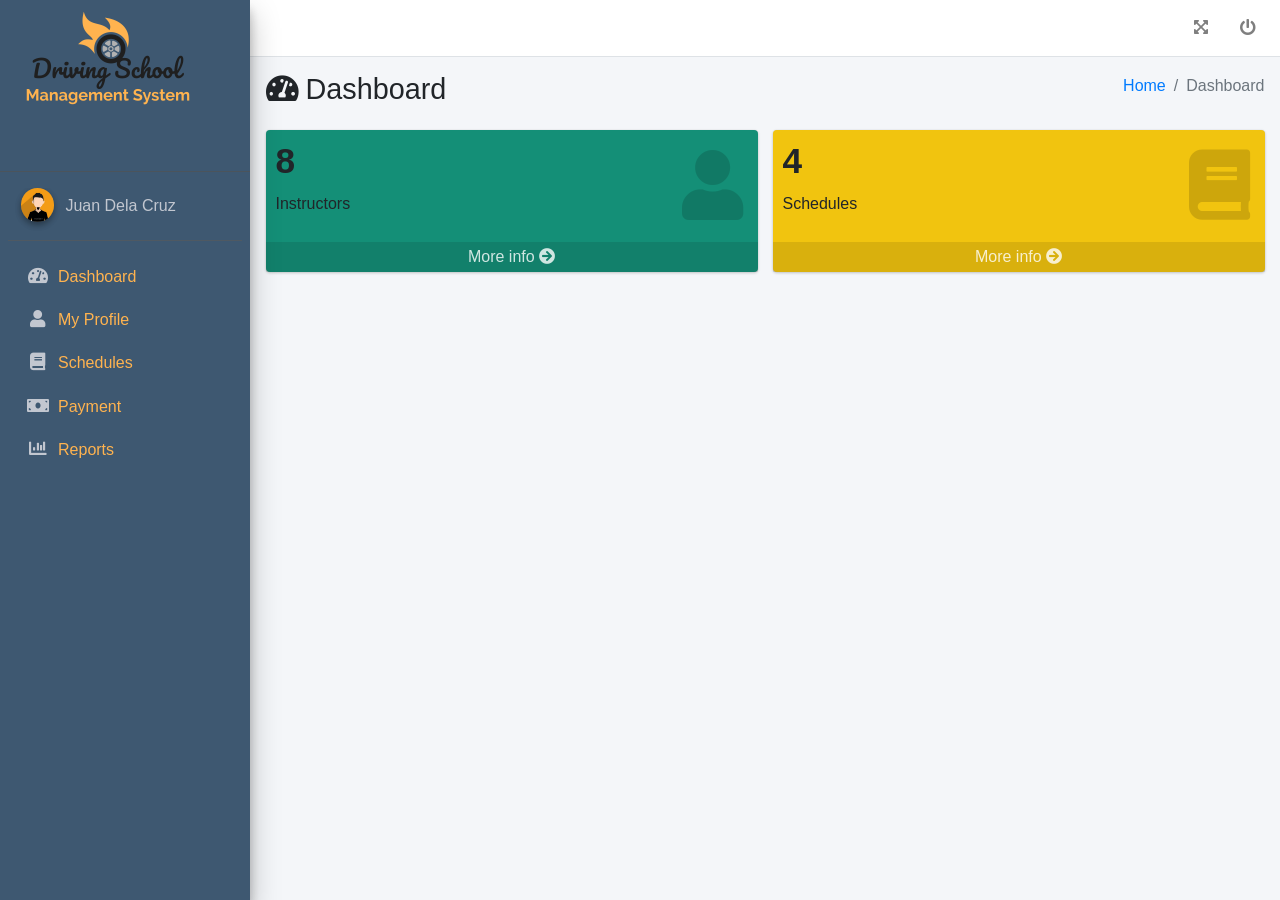
<file: software/student/index.html>
<!DOCTYPE html>
<html lang="en">
   <head>
      <meta charset="utf-8">
      <meta name="viewport" content="width=device-width, initial-scale=1">
      <title>Driving-School-Management-System</title>
      <!-- Font Awesome -->
      <link rel="stylesheet" href="../asset/fontawesome/css/all.min.css">
      <link rel="stylesheet" href="../asset/css/adminlte.min.css">
      <link rel="stylesheet" href="../asset/css/style.css">

   </head>
   <body class="hold-transition sidebar-mini layout-fixed">
      <div class="wrapper">
         <!-- Navbar -->
         <nav class="main-header navbar navbar-expand navbar-white navbar-light">
            <!-- Right navbar links -->
            <ul class="navbar-nav ml-auto">
               <li class="nav-item">
                  <a class="nav-link" data-widget="fullscreen" href="#" role="button">
                  <i class="fas fa-expand-arrows-alt"></i>
                  </a>
               </li>
               <li class="nav-item">
                  <a class="nav-link" data-widget="fullscreen" href="../index.html">
                  <i class="fas fa-power-off"></i>
                  </a>
               </li>
            </ul>
         </nav>
         <!-- /.navbar -->
         <!-- Main Sidebar Container -->
         <aside class="main-sidebar sidebar-dark-primary elevation-4" style="background-color: rgba(62,88,113);">
            <!-- Brand Logo -->
            <a href="index.html" class="brand-link">
            <img src="../asset/img/logo1.png" alt="DSMS Logo" width="200">
            </a>
            <!-- Sidebar -->
            <div class="sidebar">
               <!-- Sidebar user panel (optional) -->
               <div class="user-panel mt-3 pb-3 mb-3 d-flex">
                  <div class="image">
                     <img src="../asset/img/avatar.jpg" class="img-circle elevation-2" alt="User Image">
                  </div>
                  <div class="info">
                     <a href="#" class="d-block">Juan Dela Cruz</a>
                  </div>
               </div>
               <!-- Sidebar Menu -->
               <nav class="mt-2">
                  <ul class="nav nav-pills nav-sidebar flex-column" data-widget="treeview" role="menu" data-accordion="false">
                     <li class="nav-item">
                        <a href="index.html" class="nav-link">
                           <i class="nav-icon fa fa-tachometer-alt"></i>
                           <p>
                              Dashboard
                           </p>
                        </a>
                     </li>
                     <li class="nav-item">
                        <a href="profile.html" class="nav-link">
                           <i class="nav-icon fa fa-user"></i>
                           <p>
                              My Profile
                           </p>
                        </a>
                     </li>
                     <li class="nav-item">
                        <a href="schedule.html" class="nav-link">
                           <i class="nav-icon fa fa-book"></i>
                           <p>
                              Schedules
                           </p>
                        </a>
                     </li>
                     <li class="nav-item">
                        <a href="payment.html" class="nav-link">
                           <i class="nav-icon fa fa-money-bill"></i>
                           <p>
                              Payment
                           </p>
                        </a>
                     </li>
                     <li class="nav-item">
                        <a href="report.html" class="nav-link">
                           <i class="nav-icon fa fa-chart-bar"></i>
                           <p>
                              Reports
                           </p>
                        </a>
                     </li>
                  </ul>
                  </li>
                  </ul>
               </nav>
               <!-- /.sidebar-menu -->
            </div>
            <!-- /.sidebar -->
         </aside>
         <!-- Content Wrapper. Contains page content -->
         <div class="content-wrapper">
            <!-- Content Header (Page header) -->
            <div class="content-header">
               <div class="container-fluid">
                  <div class="row mb-2">
                     <div class="col-sm-6">
                        <h1 class="m-0"><span class="fa fa-tachometer-alt"></span> Dashboard</h1>
                     </div>
                     <!-- /.col -->
                     <div class="col-sm-6">
                        <ol class="breadcrumb float-sm-right">
                           <li class="breadcrumb-item"><a href="#">Home</a></li>
                           <li class="breadcrumb-item active">Dashboard</li>
                        </ol>
                     </div>
                     <!-- /.col -->
                  </div>
                  <!-- /.row -->
               </div>
               <!-- /.container-fluid -->
            </div>
            <!-- /.content-header -->
            <!-- Main content -->
            <section class="content">
               <div class="container-fluid">
                  <!-- Small boxes (Stat box) -->
                  <div class="row">
                     <div class="col-lg-6 col-6">
                        <!-- small box -->
                        <div class="small-box bg-1">
                           <div class="inner">
                              <h3>8</h3>
                              <p>Instructors</p>
                           </div>
                           <div class="icon">
                              <i class="fa fa-user fa-2x"></i>
                           </div>
                           <a href="#" class="small-box-footer">More info <i class="fas fa-arrow-circle-right"></i></a>
                        </div>
                     </div>
                     <!-- ./col -->
                     <div class="col-lg-6 col-6">
                        <!-- small box -->
                        <div class="small-box bg-2">
                           <div class="inner">
                              <h3>4</h3>
                              <p>Schedules</p>
                           </div>
                           <div class="icon">
                              <i class="fa fa-book fa-2x"></i>
                           </div>
                           <a href="#" class="small-box-footer">More info <i class="fas fa-arrow-circle-right"></i></a>
                        </div>
                     </div>
                  </div>
                  <!-- /.row -->
                  <!-- /.row (main row) -->
               </div>
               <!-- /.container-fluid -->
            </section>
            <!-- /.content -->
         </div>
         <!-- /.content-wrapper -->
      </div>
      <!-- ./wrapper -->
      <!-- jQuery -->
      <script src="../asset/jquery/jquery.min.js"></script>
      <script src="../asset/js/adminlte.js"></script>

   </body>
</html>
</file>
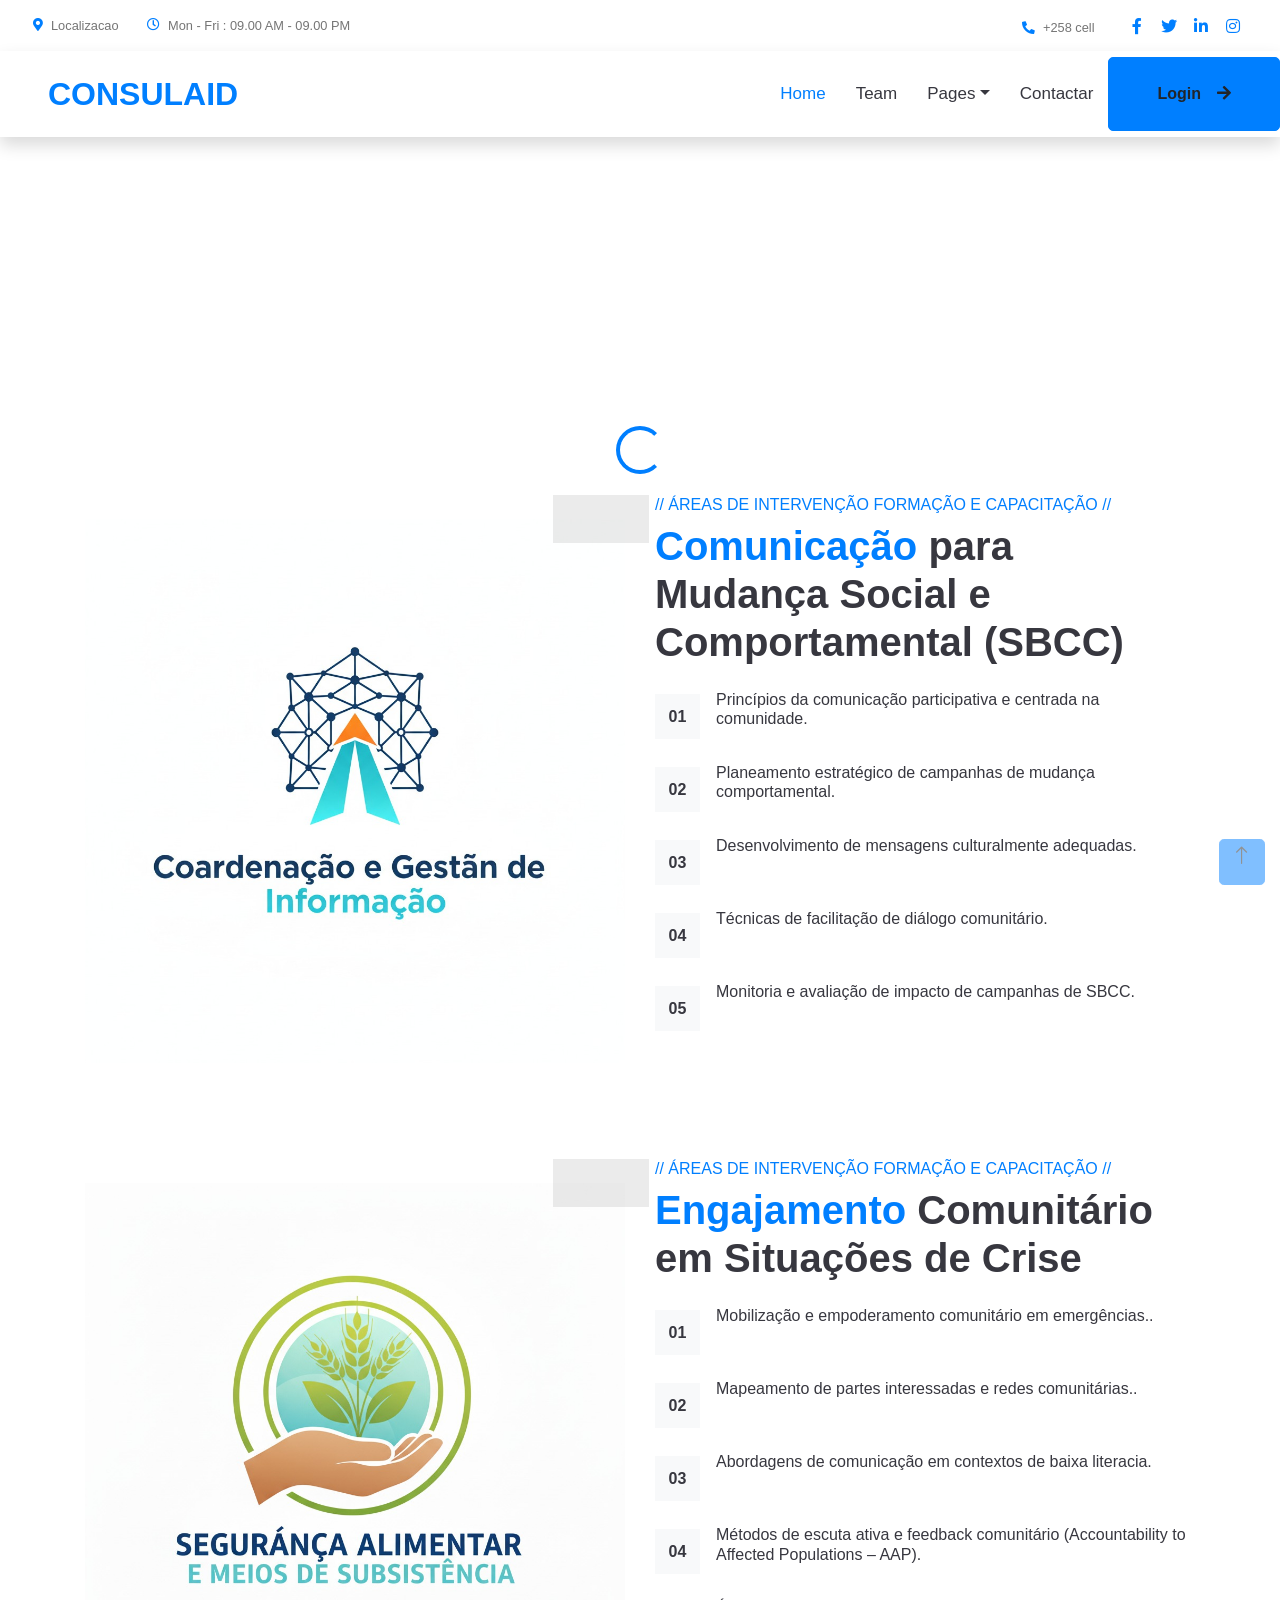
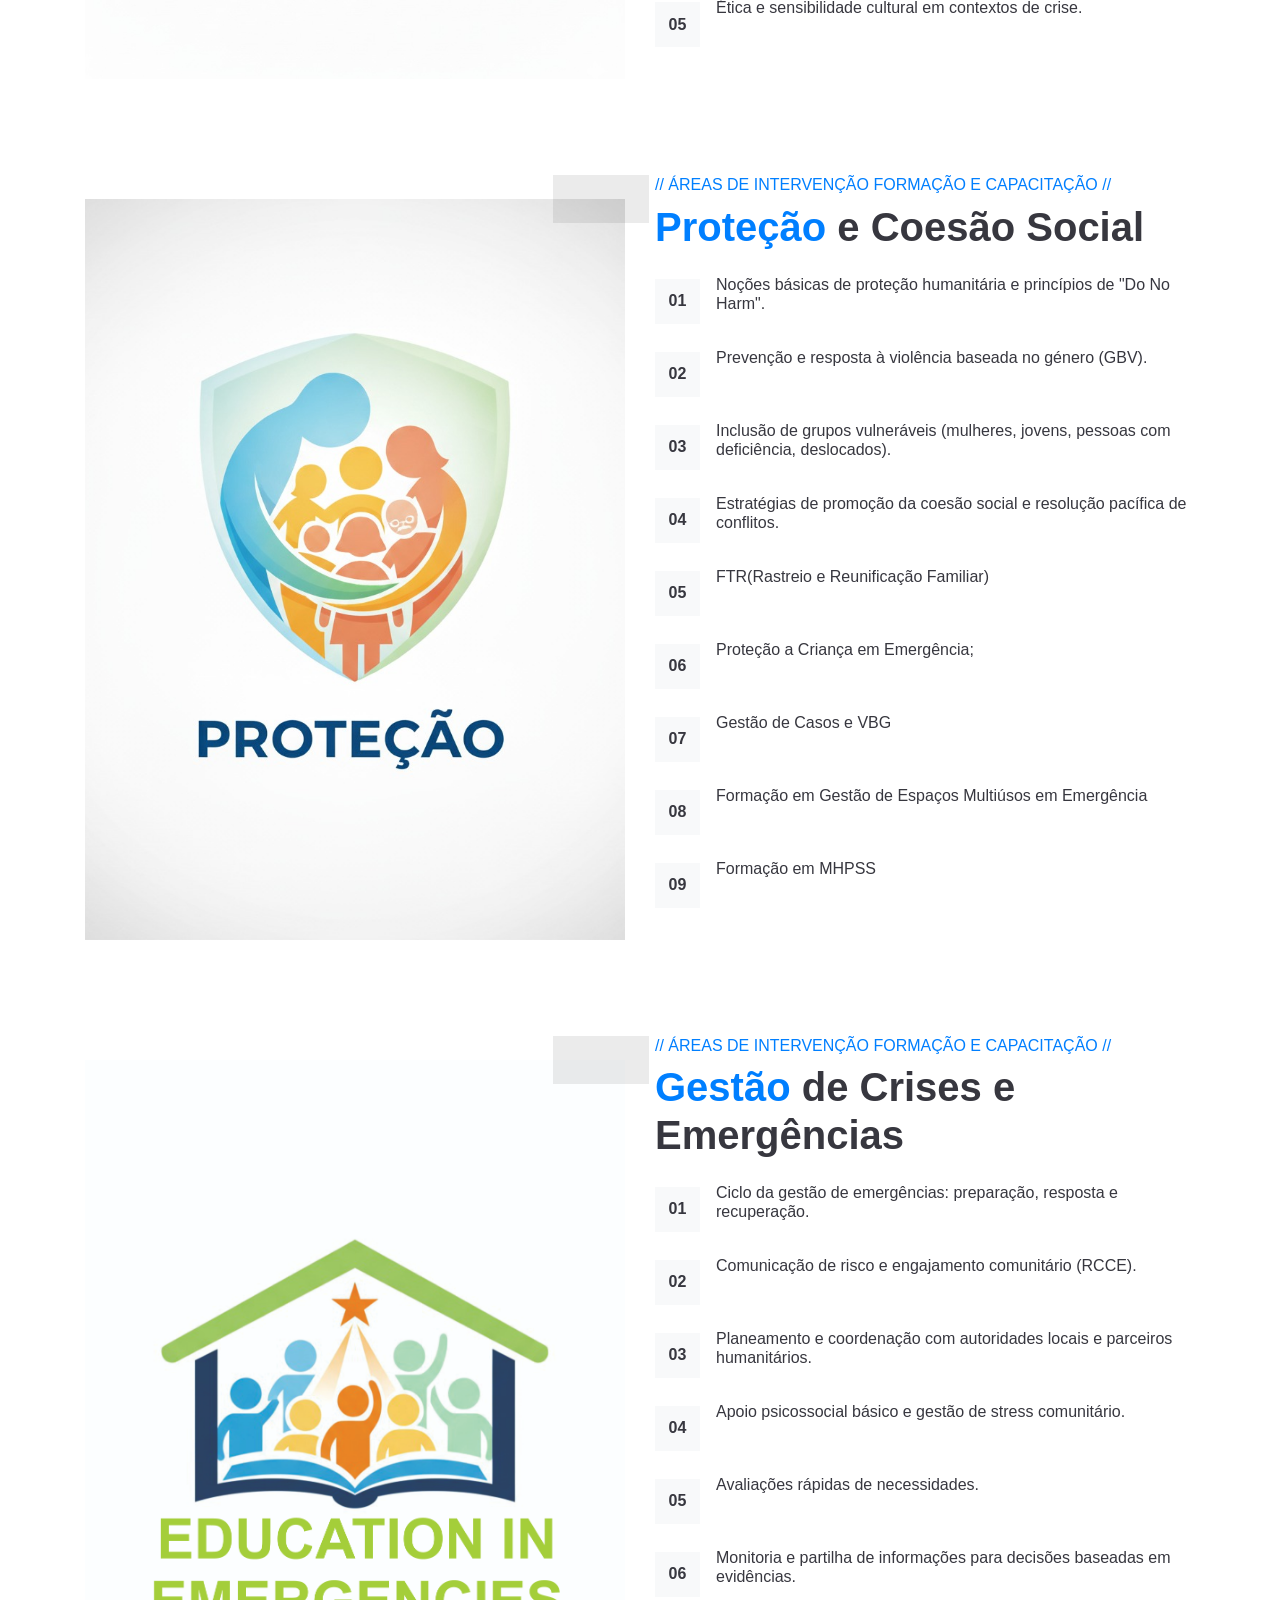
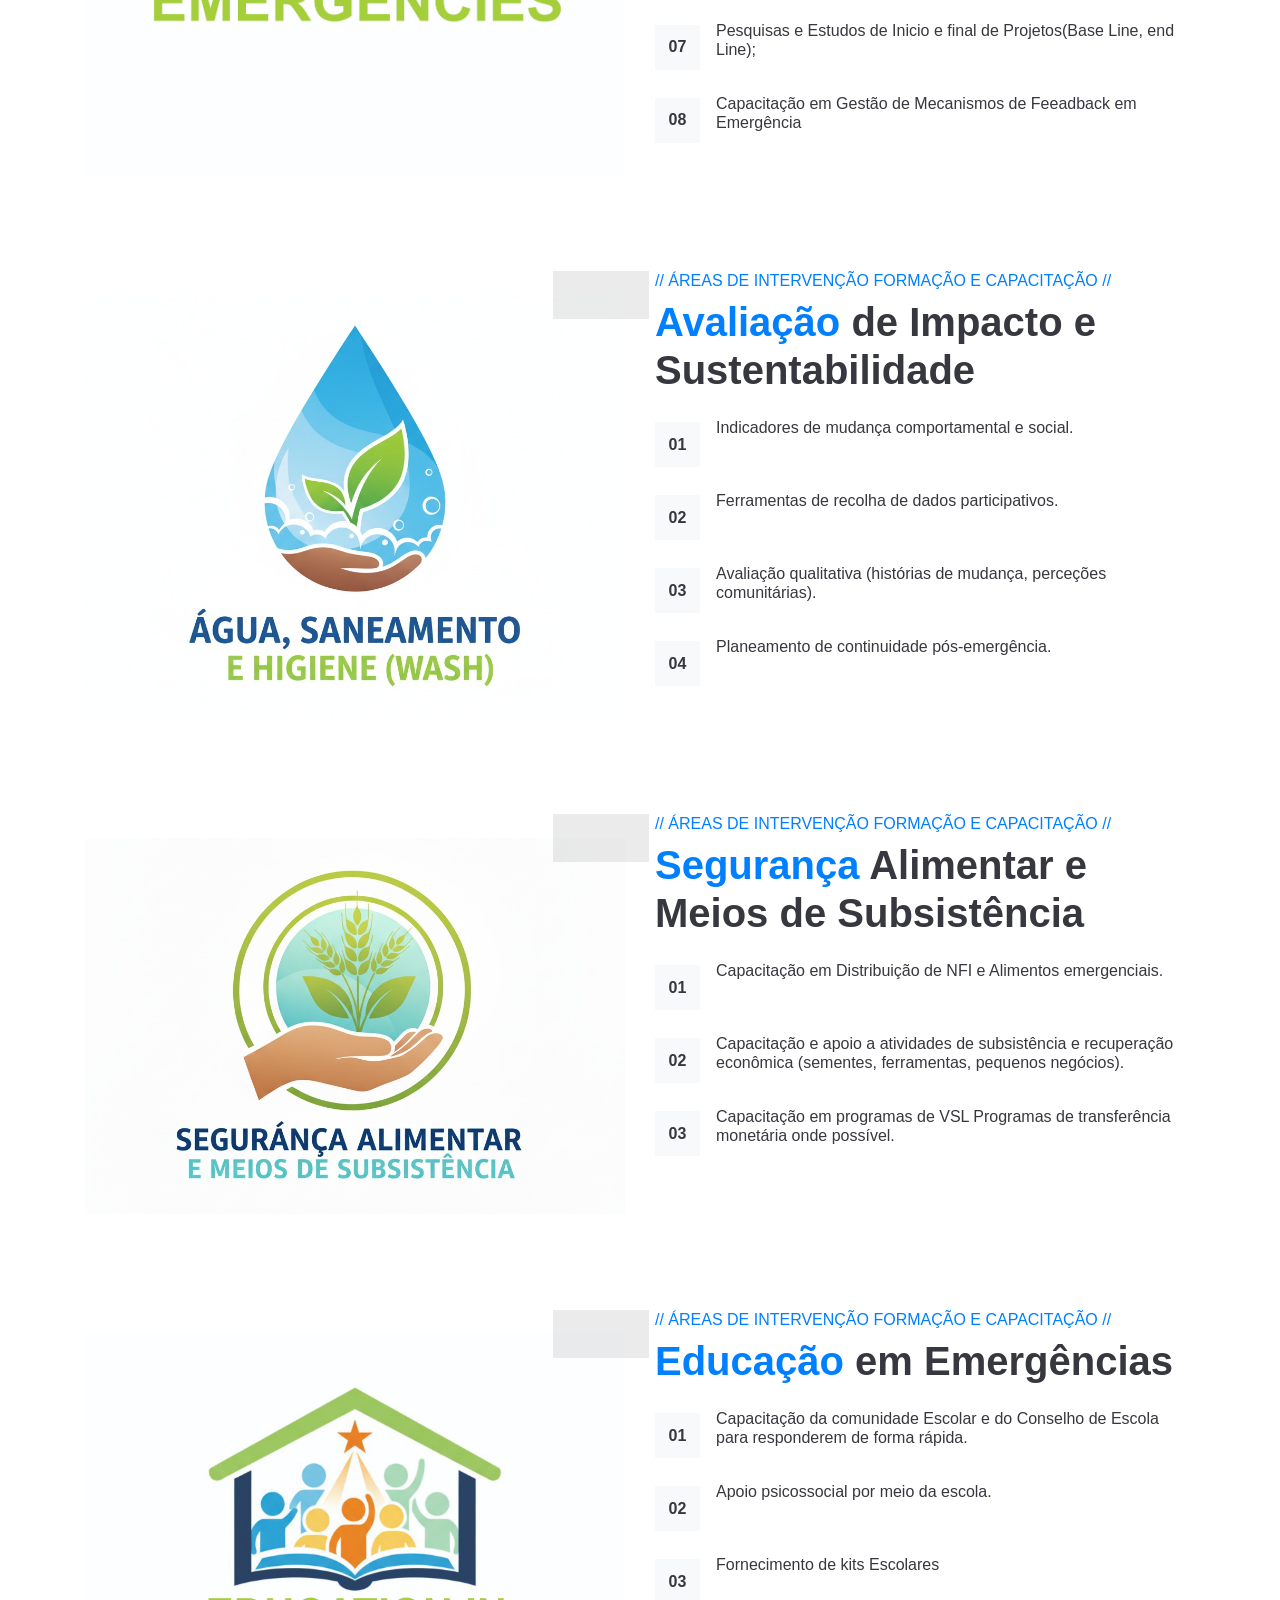
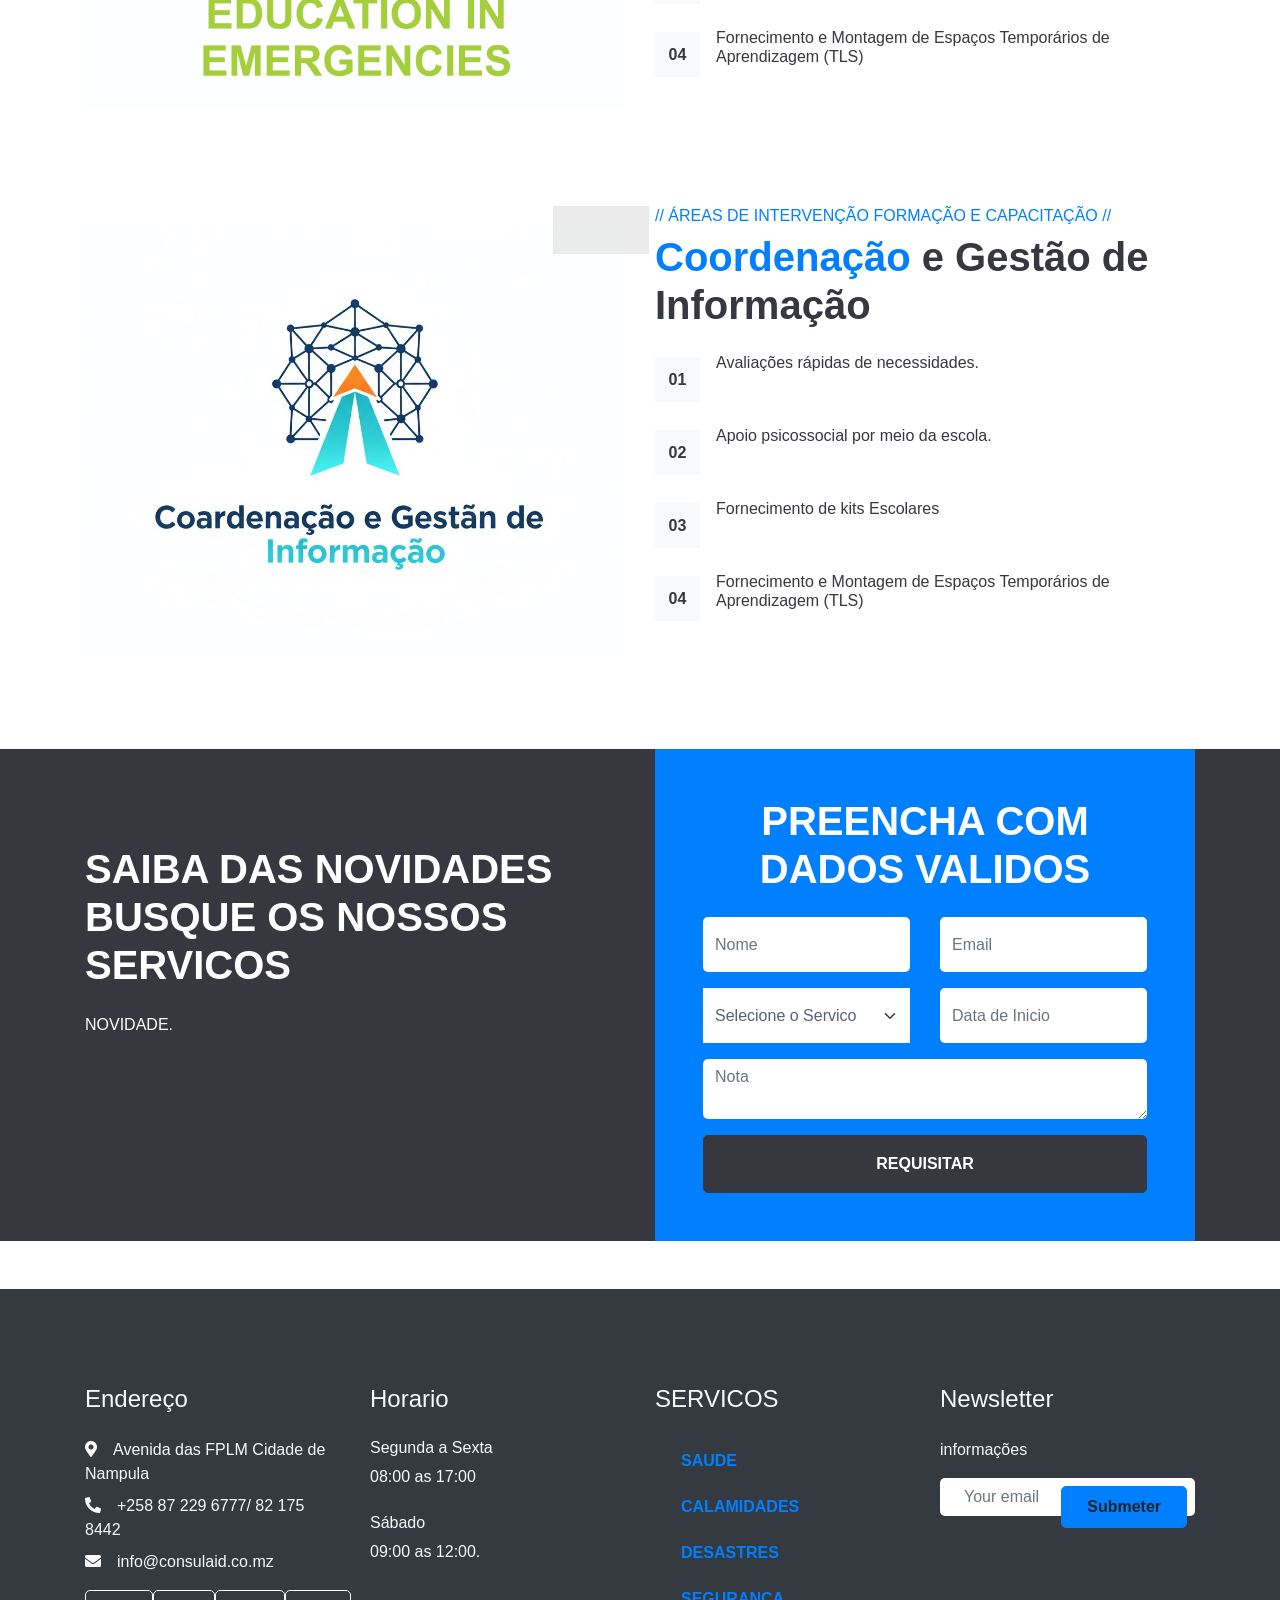
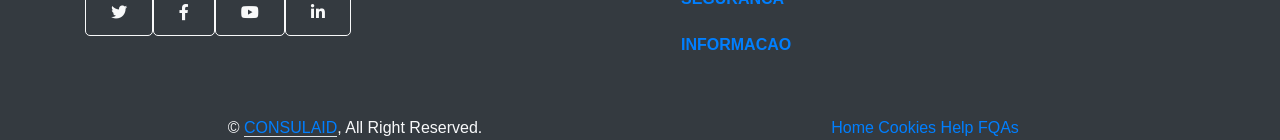
<file: Areas.html>
<!DOCTYPE html>
<html lang="en">

<head>
    <meta charset="utf-8">
    <title>CONSULAID LDA</title>
    <meta content="width=device-width, initial-scale=1.0" name="viewport">
    <meta content="" name="keywords">
    <meta content="" name="description">

    <!-- Favicon -->
    <link href="img/logoc.jpg" rel="icon">

    <!-- Google Web Fonts -->
    <link rel="preconnect" href="https://fonts.googleapis.com">
    <link rel="preconnect" href="https://fonts.gstatic.com" crossorigin>
    <link href="https://fonts.googleapis.com/css2?family=Barlow:wght@600;700&family=Ubuntu:wght@400;500&display=swap" rel="stylesheet"> 

    <!-- Icon Font Stylesheet -->
    <link href="https://cdnjs.cloudflare.com/ajax/libs/font-awesome/5.10.0/css/all.min.css" rel="stylesheet">
    <link href="https://cdn.jsdelivr.net/npm/bootstrap-icons@1.4.1/font/bootstrap-icons.css" rel="stylesheet">

    <!-- Libraries Stylesheet -->
    <link href="lib/animate/animate.min.css" rel="stylesheet">
    <link href="lib/owlcarousel/assets/owl.carousel.min.css" rel="stylesheet">
    <link href="lib/tempusdominus/css/tempusdominus-bootstrap-4.min.css" rel="stylesheet" />

    <!-- Customized Bootstrap Stylesheet -->
    <link href="css/bootstrap.min.css" rel="stylesheet">

    <!-- Template Stylesheet -->
    <link href="css/style.css" rel="stylesheet">
</head>

<body>
    <!-- Spinner Start -->
    <div id="spinner" class="show bg-white position-fixed translate-middle w-100 vh-100 top-50 start-50 d-flex align-items-center justify-content-center">
        <div class="spinner-border text-primary" style="width: 3rem; height: 3rem;" role="status">
            <span class="sr-only">Loading...</span>
        </div>
    </div>
    <!-- Spinner End -->


    <!-- Topbar Start -->
    <div class="container-fluid bg-light p-0">
        <div class="row gx-0 d-none d-lg-flex">
            <div class="col-lg-7 px-5 text-start">
                <div class="h-100 d-inline-flex align-items-center py-3 me-4">
                    <small class="fa fa-map-marker-alt text-primary me-2"></small>
                    <small>Localizacao</small>
                </div>
                <div class="h-100 d-inline-flex align-items-center py-3">
                    <small class="far fa-clock text-primary me-2"></small>
                    <small>Mon - Fri : 09.00 AM - 09.00 PM</small>
                </div>
            </div>
            <div class="col-lg-5 px-5 text-end">
                <div class="h-100 d-inline-flex align-items-center py-3 me-4">
                    <small class="fa fa-phone-alt text-primary me-2"></small>
                    <small>+258 cell</small>
                </div>
                <div class="h-100 d-inline-flex align-items-center">
                    <a class="btn btn-sm-square bg-white text-primary me-1" href=""><i class="fab fa-facebook-f"></i></a>
                    <a class="btn btn-sm-square bg-white text-primary me-1" href=""><i class="fab fa-twitter"></i></a>
                    <a class="btn btn-sm-square bg-white text-primary me-1" href=""><i class="fab fa-linkedin-in"></i></a>
                    <a class="btn btn-sm-square bg-white text-primary me-0" href=""><i class="fab fa-instagram"></i></a>
                </div>
            </div>
        </div>
    </div>
    <!-- Topbar End -->


    <!-- Navbar Start -->
    <nav class="navbar navbar-expand-lg bg-white navbar-light shadow sticky-top p-0">
        <a href="index.html" class="navbar-brand d-flex align-items-center px-4 px-lg-5">
            <h2 class="m-0 text-primary"></i>CONSULAID</h2>
        </a>
        <button type="button" class="navbar-toggler me-4" data-bs-toggle="collapse" data-bs-target="#navbarCollapse">
            <span class="navbar-toggler-icon"></span>
        </button>
        <div class="collapse navbar-collapse" id="navbarCollapse">
            <div class="navbar-nav ms-auto p-4 p-lg-0">
                <a href="index.html" class="nav-item nav-link active">Home</a>
                <a href="Staff.html" class="nav-item nav-link">Team</a>     
                <div class="nav-item dropdown">
                    <a href="#" class="nav-link dropdown-toggle" data-bs-toggle="dropdown">Pages</a>
                    <div class="dropdown-menu fade-up m-0">
                        <a href="" class="dropdown-item">Projetos</a>
                        <a href="" class="dropdown-item">Formacoes</a>
                        <a href="" class="dropdown-item">Galeria</a>
                    </div>
                </div>
                <a href="" class="nav-item nav-link">Contactar</a>
            </div>
            <a href="Login.html" class="btn btn-primary py-4 px-lg-5 d-none d-lg-block">Login<i class="fa fa-arrow-right ms-3"></i></a>
        </div>
    </nav>
    <!-- Navbar End -->

    <!-- Page Header Start -->
    <div class="container-fluid page-header mb-5 p-0" style="background-image: url(img/CONSULAID01.jpeg);">
        <div class="container-fluid page-header-inner py-5">
            <div class="container text-center">
                <h1 class="display-3 text-white mb-3 animated slideInDown">// ÁREAS DE ATUAÇÃO  //</h1>
                <nav aria-label="breadcrumb">
                    <ol class="breadcrumb justify-content-center text-uppercase">
                        <li class="breadcrumb-item"><a>ÁREAS DE INTERVENÇÃO </span>FORMAÇÃO E CAPACITAÇÃO</a></li>                        
                    </ol>
                </nav>
            </div>
        </div>
    </div>
    <!-- Page Header End -->


    <!-- About Start -->
    <div class="container-xxl py-5">
        <div class="container">
            <div class="row g-5">
                <div class="col-lg-6 pt-4" style="min-height: 400px;">
                    <div class="position-relative h-100 wow fadeIn" data-wow-delay="0.1s">
                        <img class="position-absolute img-fluid w-100 h-100" src="img/progects/cordenacaoinformacao.jpeg" style="object-fit: cover;" alt="">
                        <div class="position-absolute top-0 end-0 mt-n4 me-n4 py-4 px-5" style="background: rgba(0, 0, 0, .08);">                           
                        </div>
                    </div>
                </div>
                <div class="col-lg-6">
                    <h6 class="text-primary text-uppercase">// ÁREAS DE INTERVENÇÃO FORMAÇÃO E CAPACITAÇÃO //</h6>
                    <h1 class="mb-4"><span class="text-primary">Comunicação </span> para Mudança Social e Comportamental (SBCC) </h1>
                    <div class="row g-4 mb-3 pb-3">
                        <div class="col-12 wow fadeIn" data-wow-delay="0.1s">
                            <div class="d-flex">
                                <div class="bg-light d-flex flex-shrink-0 align-items-center justify-content-center mt-1" style="width: 45px; height: 45px;">
                                    <span class="fw-bold text-secondary">01</span>
                                </div>
                                <div class="ps-3">
                                    <h6>Princípios da comunicação participativa e centrada na comunidade.</h6>
                                </div>
                            </div>
                        </div>
                        <div class="col-12 wow fadeIn" data-wow-delay="0.3s">
                            <div class="d-flex">
                                <div class="bg-light d-flex flex-shrink-0 align-items-center justify-content-center mt-1" style="width: 45px; height: 45px;">
                                    <span class="fw-bold text-secondary">02</span>
                                </div>
                                <div class="ps-3">
                                    <h6>Planeamento estratégico de campanhas de mudança comportamental.</h6>
                                </div>
                            </div>
                        </div>
                        <div class="col-12 wow fadeIn" data-wow-delay="0.5s">
                            <div class="d-flex">
                                <div class="bg-light d-flex flex-shrink-0 align-items-center justify-content-center mt-1" style="width: 45px; height: 45px;">
                                    <span class="fw-bold text-secondary">03</span>
                                </div>
                                <div class="ps-3">
                                    <h6>Desenvolvimento de mensagens culturalmente adequadas.</h6>
                                </div>
                            </div>
                        </div>
                         <div class="col-12 wow fadeIn" data-wow-delay="0.5s">
                            <div class="d-flex">
                                <div class="bg-light d-flex flex-shrink-0 align-items-center justify-content-center mt-1" style="width: 45px; height: 45px;">
                                    <span class="fw-bold text-secondary">04</span>
                                </div>
                                <div class="ps-3">
                                    <h6>Técnicas de facilitação de diálogo comunitário.</h6>
                                </div>
                            </div>
                        </div>
                         <div class="col-12 wow fadeIn" data-wow-delay="0.5s">
                            <div class="d-flex">
                                <div class="bg-light d-flex flex-shrink-0 align-items-center justify-content-center mt-1" style="width: 45px; height: 45px;">
                                    <span class="fw-bold text-secondary">05</span>
                                </div>
                                <div class="ps-3">
                                    <h6>Monitoria e avaliação de impacto de campanhas de SBCC.</h6>
                                </div>
                            </div>
                        </div>
                    </div>                    
                </div>
            </div>
        </div>
    </div>
    <!-- About End -->

          <div class="container-xxl py-5">
        <div class="container">
            <div class="row g-5">
                <div class="col-lg-6 pt-4" style="min-height: 400px;">
                    <div class="position-relative h-100 wow fadeIn" data-wow-delay="0.1s">
                        <img class="position-absolute img-fluid w-100 h-100" src="img/progects/segurancaalimentar.jpeg" style="object-fit: cover;" alt="">
                        <div class="position-absolute top-0 end-0 mt-n4 me-n4 py-4 px-5" style="background: rgba(0, 0, 0, .08);">                           
                        </div>
                    </div>
                </div>
                <div class="col-lg-6">
                    <h6 class="text-primary text-uppercase">// ÁREAS DE INTERVENÇÃO FORMAÇÃO E CAPACITAÇÃO //</h6>
                    <h1 class="mb-4"><span class="text-primary">Engajamento</span> Comunitário em Situações de Crise </h1>
                    <div class="row g-4 mb-3 pb-3">
                        <div class="col-12 wow fadeIn" data-wow-delay="0.1s">
                            <div class="d-flex">
                                <div class="bg-light d-flex flex-shrink-0 align-items-center justify-content-center mt-1" style="width: 45px; height: 45px;">
                                    <span class="fw-bold text-secondary">01</span>
                                </div>
                                <div class="ps-3">
                                    <h6>Mobilização e empoderamento comunitário em emergências..</h6>
                                </div>
                            </div>
                        </div>
                        <div class="col-12 wow fadeIn" data-wow-delay="0.3s">
                            <div class="d-flex">
                                <div class="bg-light d-flex flex-shrink-0 align-items-center justify-content-center mt-1" style="width: 45px; height: 45px;">
                                    <span class="fw-bold text-secondary">02</span>
                                </div>
                                <div class="ps-3">
                                    <h6>Mapeamento de partes interessadas e redes comunitárias..</h6>
                                </div>
                            </div>
                        </div>
                        <div class="col-12 wow fadeIn" data-wow-delay="0.5s">
                            <div class="d-flex">
                                <div class="bg-light d-flex flex-shrink-0 align-items-center justify-content-center mt-1" style="width: 45px; height: 45px;">
                                    <span class="fw-bold text-secondary">03</span>
                                </div>
                                <div class="ps-3">
                                    <h6>Abordagens de comunicação em contextos de baixa literacia.</h6>
                                </div>
                            </div>
                        </div>
                         <div class="col-12 wow fadeIn" data-wow-delay="0.5s">
                            <div class="d-flex">
                                <div class="bg-light d-flex flex-shrink-0 align-items-center justify-content-center mt-1" style="width: 45px; height: 45px;">
                                    <span class="fw-bold text-secondary">04</span>
                                </div>
                                <div class="ps-3">
                                    <h6>Métodos de escuta ativa e feedback comunitário (Accountability to Affected Populations – AAP).</h6>
                                </div>
                            </div>
                        </div>
                         <div class="col-12 wow fadeIn" data-wow-delay="0.5s">
                            <div class="d-flex">
                                <div class="bg-light d-flex flex-shrink-0 align-items-center justify-content-center mt-1" style="width: 45px; height: 45px;">
                                    <span class="fw-bold text-secondary">05</span>
                                </div>
                                <div class="ps-3">
                                    <h6>Ética e sensibilidade cultural em contextos de crise.</h6>
                                </div>
                            </div>
                        </div>
                    </div>                    
                </div>
            </div>
        </div>
    </div>

     <div class="container-xxl py-5">
        <div class="container">
            <div class="row g-5">
                <div class="col-lg-6 pt-4" style="min-height: 400px;">
                    <div class="position-relative h-100 wow fadeIn" data-wow-delay="0.1s">
                        <img class="position-absolute img-fluid w-100 h-100" src="img/progects/protecao.jpeg" style="object-fit: cover;" alt="">
                        <div class="position-absolute top-0 end-0 mt-n4 me-n4 py-4 px-5" style="background: rgba(0, 0, 0, .08);">                           
                        </div>
                    </div>
                </div>
                <div class="col-lg-6">
                    <h6 class="text-primary text-uppercase">// ÁREAS DE INTERVENÇÃO FORMAÇÃO E CAPACITAÇÃO //</h6>
                    <h1 class="mb-4"><span class="text-primary">Proteção  </span>e Coesão Social</h1>
                    <div class="row g-4 mb-3 pb-3">
                        <div class="col-12 wow fadeIn" data-wow-delay="0.1s">
                            <div class="d-flex">
                                <div class="bg-light d-flex flex-shrink-0 align-items-center justify-content-center mt-1" style="width: 45px; height: 45px;">
                                    <span class="fw-bold text-secondary">01</span>
                                </div>
                                <div class="ps-3">
                                    <h6>Noções básicas de proteção humanitária e princípios de "Do No Harm".</h6>
                                </div>
                            </div>
                        </div>
                        <div class="col-12 wow fadeIn" data-wow-delay="0.3s">
                            <div class="d-flex">
                                <div class="bg-light d-flex flex-shrink-0 align-items-center justify-content-center mt-1" style="width: 45px; height: 45px;">
                                    <span class="fw-bold text-secondary">02</span>
                                </div>
                                <div class="ps-3">
                                    <h6>Prevenção e resposta à violência baseada no género (GBV).</h6>
                                </div>
                            </div>
                        </div>
                        <div class="col-12 wow fadeIn" data-wow-delay="0.5s">
                            <div class="d-flex">
                                <div class="bg-light d-flex flex-shrink-0 align-items-center justify-content-center mt-1" style="width: 45px; height: 45px;">
                                    <span class="fw-bold text-secondary">03</span>
                                </div>
                                <div class="ps-3">
                                    <h6>Inclusão de grupos vulneráveis (mulheres, jovens, pessoas com deficiência, deslocados).</h6>
                                </div>
                            </div>
                        </div>
                         <div class="col-12 wow fadeIn" data-wow-delay="0.5s">
                            <div class="d-flex">
                                <div class="bg-light d-flex flex-shrink-0 align-items-center justify-content-center mt-1" style="width: 45px; height: 45px;">
                                    <span class="fw-bold text-secondary">04</span>
                                </div>
                                <div class="ps-3">
                                    <h6>Estratégias de promoção da coesão social e resolução pacífica de conflitos.</h6>
                                </div>
                            </div>
                        </div>
                         <div class="col-12 wow fadeIn" data-wow-delay="0.5s">
                            <div class="d-flex">
                                <div class="bg-light d-flex flex-shrink-0 align-items-center justify-content-center mt-1" style="width: 45px; height: 45px;">
                                    <span class="fw-bold text-secondary">05</span>
                                </div>
                                <div class="ps-3">
                                    <h6>FTR(Rastreio e Reunificação Familiar)</h6>
                                </div>
                            </div>
                        </div>
                         <div class="col-12 wow fadeIn" data-wow-delay="0.5s">
                            <div class="d-flex">
                                <div class="bg-light d-flex flex-shrink-0 align-items-center justify-content-center mt-1" style="width: 45px; height: 45px;">
                                    <span class="fw-bold text-secondary">06</span>
                                </div>
                                <div class="ps-3">
                                    <h6>Proteção a Criança em Emergência;</h6>
                                </div>
                            </div>
                        </div>
                        <div class="col-12 wow fadeIn" data-wow-delay="0.5s">
                            <div class="d-flex">
                                <div class="bg-light d-flex flex-shrink-0 align-items-center justify-content-center mt-1" style="width: 45px; height: 45px;">
                                    <span class="fw-bold text-secondary">07</span>
                                </div>
                                <div class="ps-3">
                                    <h6>Gestão de Casos e VBG</h6>
                                </div>
                            </div>
                        </div>
                        <div class="col-12 wow fadeIn" data-wow-delay="0.5s">
                            <div class="d-flex">
                                <div class="bg-light d-flex flex-shrink-0 align-items-center justify-content-center mt-1" style="width: 45px; height: 45px;">
                                    <span class="fw-bold text-secondary">08</span>
                                </div>
                                <div class="ps-3">
                                    <h6>Formação em Gestão de Espaços Multiúsos em Emergência</h6>
                                </div>
                            </div>
                        </div>
                        <div class="col-12 wow fadeIn" data-wow-delay="0.5s">
                            <div class="d-flex">
                                <div class="bg-light d-flex flex-shrink-0 align-items-center justify-content-center mt-1" style="width: 45px; height: 45px;">
                                    <span class="fw-bold text-secondary">09</span>
                                </div>
                                <div class="ps-3">
                                    <h6>Formação em MHPSS</h6>
                                </div>
                            </div>
                        </div>
                    </div>                    
                </div>
            </div>
        </div>
    </div>


              <div class="container-xxl py-5">
        <div class="container">
            <div class="row g-5">
                <div class="col-lg-6 pt-4" style="min-height: 400px;">
                    <div class="position-relative h-100 wow fadeIn" data-wow-delay="0.1s">
                        <img class="position-absolute img-fluid w-100 h-100" src="img/progects/educacao em emergencia.jpg" style="object-fit: cover;" alt="">
                        <div class="position-absolute top-0 end-0 mt-n4 me-n4 py-4 px-5" style="background: rgba(0, 0, 0, .08);">                           
                        </div>
                    </div>
                </div>
                <div class="col-lg-6">
                    <h6 class="text-primary text-uppercase">// ÁREAS DE INTERVENÇÃO FORMAÇÃO E CAPACITAÇÃO //</h6>
                    <h1 class="mb-4"><span class="text-primary">Gestão </span>de Crises e Emergências</h1>
                    <div class="row g-4 mb-3 pb-3">
                        <div class="col-12 wow fadeIn" data-wow-delay="0.1s">
                            <div class="d-flex">
                                <div class="bg-light d-flex flex-shrink-0 align-items-center justify-content-center mt-1" style="width: 45px; height: 45px;">
                                    <span class="fw-bold text-secondary">01</span>
                                </div>
                                <div class="ps-3">
                                    <h6>Ciclo da gestão de emergências: preparação, resposta e recuperação.</h6>
                                </div>
                            </div>
                        </div>
                        <div class="col-12 wow fadeIn" data-wow-delay="0.3s">
                            <div class="d-flex">
                                <div class="bg-light d-flex flex-shrink-0 align-items-center justify-content-center mt-1" style="width: 45px; height: 45px;">
                                    <span class="fw-bold text-secondary">02</span>
                                </div>
                                <div class="ps-3">
                                    <h6>Comunicação de risco e engajamento comunitário (RCCE).</h6>
                                </div>
                            </div>
                        </div>
                        <div class="col-12 wow fadeIn" data-wow-delay="0.5s">
                            <div class="d-flex">
                                <div class="bg-light d-flex flex-shrink-0 align-items-center justify-content-center mt-1" style="width: 45px; height: 45px;">
                                    <span class="fw-bold text-secondary">03</span>
                                </div>
                                <div class="ps-3">
                                    <h6>Planeamento e coordenação com autoridades locais e parceiros humanitários.</h6>
                                </div>
                            </div>
                        </div>
                         <div class="col-12 wow fadeIn" data-wow-delay="0.5s">
                            <div class="d-flex">
                                <div class="bg-light d-flex flex-shrink-0 align-items-center justify-content-center mt-1" style="width: 45px; height: 45px;">
                                    <span class="fw-bold text-secondary">04</span>
                                </div>
                                <div class="ps-3">
                                    <h6>Apoio psicossocial básico e gestão de stress comunitário.</h6>
                                </div>
                            </div>
                        </div>
                         <div class="col-12 wow fadeIn" data-wow-delay="0.5s">
                            <div class="d-flex">
                                <div class="bg-light d-flex flex-shrink-0 align-items-center justify-content-center mt-1" style="width: 45px; height: 45px;">
                                    <span class="fw-bold text-secondary">05</span>
                                </div>
                                <div class="ps-3">
                                    <h6>Avaliações rápidas de necessidades.</h6>
                                </div>
                            </div>
                        </div>
                          <div class="col-12 wow fadeIn" data-wow-delay="0.5s">
                            <div class="d-flex">
                                <div class="bg-light d-flex flex-shrink-0 align-items-center justify-content-center mt-1" style="width: 45px; height: 45px;">
                                    <span class="fw-bold text-secondary">06</span>
                                </div>
                                <div class="ps-3">
                                    <h6>Monitoria e partilha de informações para decisões baseadas em evidências.</h6>
                                </div>
                            </div>
                        </div>
                        <div class="col-12 wow fadeIn" data-wow-delay="0.5s">
                            <div class="d-flex">
                                <div class="bg-light d-flex flex-shrink-0 align-items-center justify-content-center mt-1" style="width: 45px; height: 45px;">
                                    <span class="fw-bold text-secondary">07</span>
                                </div>
                                <div class="ps-3">
                                    <h6>Pesquisas e Estudos de Inicio e final de Projetos(Base Line, end Line);</h6>
                                </div>
                            </div>
                        </div>
                          <div class="col-12 wow fadeIn" data-wow-delay="0.5s">
                            <div class="d-flex">
                                <div class="bg-light d-flex flex-shrink-0 align-items-center justify-content-center mt-1" style="width: 45px; height: 45px;">
                                    <span class="fw-bold text-secondary">08</span>
                                </div>
                                <div class="ps-3">
                                    <h6>Capacitação em Gestão de Mecanismos de Feeadback em Emergência</h6>
                                </div>
                            </div>
                        </div>
                    </div>                    
                </div>
            </div>
        </div>
    </div>

              <div class="container-xxl py-5">
        <div class="container">
            <div class="row g-5">
                <div class="col-lg-6 pt-4" style="min-height: 400px;">
                    <div class="position-relative h-100 wow fadeIn" data-wow-delay="0.1s">
                        <img class="position-absolute img-fluid w-100 h-100" src="img/progects/WhatsApp Image 2025-10-13 at 09.16.58 (1).jpeg" style="object-fit: cover;" alt="">
                        <div class="position-absolute top-0 end-0 mt-n4 me-n4 py-4 px-5" style="background: rgba(0, 0, 0, .08);">                           
                        </div>
                    </div>
                </div>
                <div class="col-lg-6">
                    <h6 class="text-primary text-uppercase">// ÁREAS DE INTERVENÇÃO FORMAÇÃO E CAPACITAÇÃO //</h6>
                    <h1 class="mb-4"><span class="text-primary">Avaliação </span>de Impacto e Sustentabilidade</h1>
                    <div class="row g-4 mb-3 pb-3">
                        <div class="col-12 wow fadeIn" data-wow-delay="0.1s">
                            <div class="d-flex">
                                <div class="bg-light d-flex flex-shrink-0 align-items-center justify-content-center mt-1" style="width: 45px; height: 45px;">
                                    <span class="fw-bold text-secondary">01</span>
                                </div>
                                <div class="ps-3">
                                    <h6>Indicadores de mudança comportamental e social.</h6>
                                </div>
                            </div>
                        </div>
                        <div class="col-12 wow fadeIn" data-wow-delay="0.3s">
                            <div class="d-flex">
                                <div class="bg-light d-flex flex-shrink-0 align-items-center justify-content-center mt-1" style="width: 45px; height: 45px;">
                                    <span class="fw-bold text-secondary">02</span>
                                </div>
                                <div class="ps-3">
                                    <h6>Ferramentas de recolha de dados participativos.</h6>
                                </div>
                            </div>
                        </div>
                        <div class="col-12 wow fadeIn" data-wow-delay="0.5s">
                            <div class="d-flex">
                                <div class="bg-light d-flex flex-shrink-0 align-items-center justify-content-center mt-1" style="width: 45px; height: 45px;">
                                    <span class="fw-bold text-secondary">03</span>
                                </div>
                                <div class="ps-3">
                                    <h6>Avaliação qualitativa (histórias de mudança, perceções comunitárias).</h6>
                                </div>
                            </div>
                        </div>
                         <div class="col-12 wow fadeIn" data-wow-delay="0.5s">
                            <div class="d-flex">
                                <div class="bg-light d-flex flex-shrink-0 align-items-center justify-content-center mt-1" style="width: 45px; height: 45px;">
                                    <span class="fw-bold text-secondary">04</span>
                                </div>
                                <div class="ps-3">
                                    <h6>Planeamento de continuidade pós-emergência.</h6>
                                </div>
                            </div>
                        </div>                         
                    </div>                    
                </div>
            </div>
        </div>
    </div>

    <div class="container-xxl py-5">
        <div class="container">
            <div class="row g-5">
                <div class="col-lg-6 pt-4" style="min-height: 400px;">
                    <div class="position-relative h-100 wow fadeIn" data-wow-delay="0.1s">
                        <img class="position-absolute img-fluid w-100 h-100" src="img/progects/segurancaalimentar.jpeg" style="object-fit: cover;" alt="">
                        <div class="position-absolute top-0 end-0 mt-n4 me-n4 py-4 px-5" style="background: rgba(0, 0, 0, .08);">                           
                        </div>
                    </div>
                </div>
                <div class="col-lg-6">
                    <h6 class="text-primary text-uppercase">// ÁREAS DE INTERVENÇÃO FORMAÇÃO E CAPACITAÇÃO //</h6>
                    <h1 class="mb-4"><span class="text-primary">Segurança </span> Alimentar e Meios de Subsistência </h1>
                    <div class="row g-4 mb-3 pb-3">
                        <div class="col-12 wow fadeIn" data-wow-delay="0.1s">
                            <div class="d-flex">
                                <div class="bg-light d-flex flex-shrink-0 align-items-center justify-content-center mt-1" style="width: 45px; height: 45px;">
                                    <span class="fw-bold text-secondary">01</span>
                                </div>
                                <div class="ps-3">
                                    <h6>Capacitação em Distribuição de NFI e Alimentos emergenciais.</h6>
                                </div>
                            </div>
                        </div>
                        <div class="col-12 wow fadeIn" data-wow-delay="0.3s">
                            <div class="d-flex">
                                <div class="bg-light d-flex flex-shrink-0 align-items-center justify-content-center mt-1" style="width: 45px; height: 45px;">
                                    <span class="fw-bold text-secondary">02</span>
                                </div>
                                <div class="ps-3">
                                    <h6>Capacitação e apoio a atividades de subsistência e recuperação econômica (sementes, ferramentas, pequenos negócios).</h6>
                                </div>
                            </div>
                        </div>
                        <div class="col-12 wow fadeIn" data-wow-delay="0.5s">
                            <div class="d-flex">
                                <div class="bg-light d-flex flex-shrink-0 align-items-center justify-content-center mt-1" style="width: 45px; height: 45px;">
                                    <span class="fw-bold text-secondary">03</span>
                                </div>
                                <div class="ps-3">
                                    <h6>Capacitação em programas de VSL Programas de transferência monetária onde possível.</h6>
                                </div>
                            </div>
                        </div>                        
                    </div>                    
                </div>
            </div>
        </div>
    </div>

    <div class="container-xxl py-5">
        <div class="container">
            <div class="row g-5">
                <div class="col-lg-6 pt-4" style="min-height: 400px;">
                    <div class="position-relative h-100 wow fadeIn" data-wow-delay="0.1s">
                        <img class="position-absolute img-fluid w-100 h-100" src="img/progects/educacao em emergencia.jpg" style="object-fit: cover;" alt="">
                        <div class="position-absolute top-0 end-0 mt-n4 me-n4 py-4 px-5" style="background: rgba(0, 0, 0, .08);">                           
                        </div>
                    </div>
                </div>
                <div class="col-lg-6">
                    <h6 class="text-primary text-uppercase">// ÁREAS DE INTERVENÇÃO FORMAÇÃO E CAPACITAÇÃO //</h6>
                    <h1 class="mb-4"><span class="text-primary">Educação  </span>em Emergências </h1>
                    <div class="row g-4 mb-3 pb-3">
                        <div class="col-12 wow fadeIn" data-wow-delay="0.1s">
                            <div class="d-flex">
                                <div class="bg-light d-flex flex-shrink-0 align-items-center justify-content-center mt-1" style="width: 45px; height: 45px;">
                                    <span class="fw-bold text-secondary">01</span>
                                </div>
                                <div class="ps-3">
                                    <h6>Capacitação da comunidade Escolar e do Conselho de Escola para responderem de forma rápida.</h6>
                                </div>
                            </div>
                        </div>
                        <div class="col-12 wow fadeIn" data-wow-delay="0.3s">
                            <div class="d-flex">
                                <div class="bg-light d-flex flex-shrink-0 align-items-center justify-content-center mt-1" style="width: 45px; height: 45px;">
                                    <span class="fw-bold text-secondary">02</span>
                                </div>
                                <div class="ps-3">
                                    <h6>Apoio psicossocial por meio da escola.</h6>
                                </div>
                            </div>
                        </div>
                        <div class="col-12 wow fadeIn" data-wow-delay="0.5s">
                            <div class="d-flex">
                                <div class="bg-light d-flex flex-shrink-0 align-items-center justify-content-center mt-1" style="width: 45px; height: 45px;">
                                    <span class="fw-bold text-secondary">03</span>
                                </div>
                                <div class="ps-3">
                                    <h6>Fornecimento de kits Escolares</h6>
                                </div>
                            </div>
                        </div>  
                        <div class="col-12 wow fadeIn" data-wow-delay="0.5s">
                            <div class="d-flex">
                                <div class="bg-light d-flex flex-shrink-0 align-items-center justify-content-center mt-1" style="width: 45px; height: 45px;">
                                    <span class="fw-bold text-secondary">04</span>
                                </div>
                                <div class="ps-3">
                                    <h6>Fornecimento e Montagem de Espaços Temporários de Aprendizagem (TLS)</h6>
                                </div>
                            </div>
                        </div>                       
                    </div>                    
                </div>
            </div>
        </div>
    </div>

      <div class="container-xxl py-5">
        <div class="container">
            <div class="row g-5">
                <div class="col-lg-6 pt-4" style="min-height: 400px;">
                    <div class="position-relative h-100 wow fadeIn" data-wow-delay="0.1s">
                        <img class="position-absolute img-fluid w-100 h-100" src="img/progects/cordenacaoinformacao.jpeg" style="object-fit: cover;" alt="">
                        <div class="position-absolute top-0 end-0 mt-n4 me-n4 py-4 px-5" style="background: rgba(0, 0, 0, .08);">                           
                        </div>
                    </div>
                </div>
                <div class="col-lg-6">
                    <h6 class="text-primary text-uppercase">// ÁREAS DE INTERVENÇÃO FORMAÇÃO E CAPACITAÇÃO //</h6>
                    <h1 class="mb-4"><span class="text-primary">Coordenação   </span> e Gestão de Informação </h1>
                    <div class="row g-4 mb-3 pb-3">
                        <div class="col-12 wow fadeIn" data-wow-delay="0.1s">
                            <div class="d-flex">
                                <div class="bg-light d-flex flex-shrink-0 align-items-center justify-content-center mt-1" style="width: 45px; height: 45px;">
                                    <span class="fw-bold text-secondary">01</span>
                                </div>
                                <div class="ps-3">
                                    <h6>Avaliações rápidas de necessidades.</h6>
                                </div>
                            </div>
                        </div>
                        <div class="col-12 wow fadeIn" data-wow-delay="0.3s">
                            <div class="d-flex">
                                <div class="bg-light d-flex flex-shrink-0 align-items-center justify-content-center mt-1" style="width: 45px; height: 45px;">
                                    <span class="fw-bold text-secondary">02</span>
                                </div>
                                <div class="ps-3">
                                    <h6>Apoio psicossocial por meio da escola.</h6>
                                </div>
                            </div>
                        </div>
                        <div class="col-12 wow fadeIn" data-wow-delay="0.5s">
                            <div class="d-flex">
                                <div class="bg-light d-flex flex-shrink-0 align-items-center justify-content-center mt-1" style="width: 45px; height: 45px;">
                                    <span class="fw-bold text-secondary">03</span>
                                </div>
                                <div class="ps-3">
                                    <h6>Fornecimento de kits Escolares</h6>
                                </div>
                            </div>
                        </div>  
                        <div class="col-12 wow fadeIn" data-wow-delay="0.5s">
                            <div class="d-flex">
                                <div class="bg-light d-flex flex-shrink-0 align-items-center justify-content-center mt-1" style="width: 45px; height: 45px;">
                                    <span class="fw-bold text-secondary">04</span>
                                </div>
                                <div class="ps-3">
                                    <h6>Fornecimento e Montagem de Espaços Temporários de Aprendizagem (TLS)</h6>
                                </div>
                            </div>
                        </div>                       
                    </div>                    
                </div>
            </div>
        </div>
    </div>

    <!-- Footer Start -->
    <div class="container-fluid bg-secondary booking my-5 wow fadeInUp" data-wow-delay="0.1s">
        <div class="container">
            <div class="row gx-5">
                <div class="col-lg-6 py-5">
                    <div class="py-5">
                        <h1 class="text-white mb-4">SAIBA DAS NOVIDADES <p>BUSQUE OS NOSSOS SERVICOS</p></h1>
                        <p class="text-white mb-0">NOVIDADE.</p>
                    </div>
                </div>
                <div class="col-lg-6">
                    <div class="bg-primary h-100 d-flex flex-column justify-content-center text-center p-5 wow zoomIn" data-wow-delay="0.6s">
                        <h1 class="text-white mb-4">PREENCHA COM DADOS VALIDOS</h1>
                        <form>
                            <div class="row g-3">
                                <div class="col-12 col-sm-6">
                                    <input type="text" class="form-control border-0" placeholder="Nome" style="height: 55px;">
                                </div>
                                <div class="col-12 col-sm-6">
                                    <input type="email" class="form-control border-0" placeholder="Email" style="height: 55px;">
                                </div>
                                <div class="col-12 col-sm-6">
                                    <select class="form-select border-0" style="height: 55px;">
                                        <option selected>Selecione o Servico</option>
                                        <option value="1">Service 1</option>
                                        <option value="2">Service 2</option>
                                        <option value="3">Service 3</option>
                                        <option value="3">Service 4</option>
                                    </select>
                                </div>
                                <div class="col-12 col-sm-6">
                                    <div class="date" id="date1" data-target-input="nearest">
                                        <input type="text"
                                            class="form-control border-0 datetimepicker-input"
                                            placeholder="Data de Inicio" data-target="#date1" data-toggle="datetimepicker" style="height: 55px;">
                                    </div>
                                </div>
                                <div class="col-12">
                                    <textarea class="form-control border-0" placeholder="Nota"></textarea>
                                </div>
                                <div class="col-12">
                                    <button class="btn btn-secondary w-100 py-3" type="submit">REQUISITAR</button>
                                </div>
                            </div>
                        </form>
                    </div>
                </div>
            </div>
        </div>
    </div>
    <!-- Booking End -->

    <!-- Footer Start -->
    <div class="container-fluid bg-dark text-light footer pt-5 mt-5 wow fadeIn" data-wow-delay="0.1s">
        <div class="container py-5">
            <div class="row g-5">
                <div class="col-lg-3 col-md-6">
                    <h4 class="text-light mb-4">Endereço</h4>
                    <p class="mb-2"><i class="fa fa-map-marker-alt me-3"></i>Avenida das FPLM Cidade de Nampula</p>
                    <p class="mb-2"><i class="fa fa-phone-alt me-3"></i>+258 87 229 6777/ 82 175 8442</p>
                    <p class="mb-2"><i class="fa fa-envelope me-3"></i>info@consulaid.co.mz</p>
                    <div class="d-flex pt-2">
                        <a class="btn btn-outline-light btn-social" href=""><i class="fab fa-twitter"></i></a>
                        <a class="btn btn-outline-light btn-social" href=""><i class="fab fa-facebook-f"></i></a>
                        <a class="btn btn-outline-light btn-social" href=""><i class="fab fa-youtube"></i></a>
                        <a class="btn btn-outline-light btn-social" href=""><i class="fab fa-linkedin-in"></i></a>
                    </div>
                </div>
                <div class="col-lg-3 col-md-6">
                    <h4 class="text-light mb-4">Horario</h4>
                    <h6 class="text-light">Segunda a Sexta</h6>
                    <p class="mb-4">08:00 as 17:00</p>
                    <h6 class="text-light">Sábado </h6>
                    <p class="mb-0">09:00 as 12:00. </p>
                </div>
                <div class="col-lg-3 col-md-6">
                    <h4 class="text-light mb-4">SERVICOS</h4>
                    <a class="btn btn-link" href="">SAUDE</a>
                    <a class="btn btn-link" href="">CALAMIDADES</a>
                    <a class="btn btn-link" href="">DESASTRES</a>
                    <a class="btn btn-link" href="">SEGURANCA</a>
                    <a class="btn btn-link" href="">INFORMACAO</a>
                </div>
                <div class="col-lg-3 col-md-6">
                    <h4 class="text-light mb-4">Newsletter</h4>
                    <p>informações</p>
                    <div class="position-relative mx-auto" style="max-width: 400px;">
                        <input class="form-control border-0 w-100 py-3 ps-4 pe-5" type="text" placeholder="Your email">
                        <button type="button" class="btn btn-primary py-2 position-absolute top-0 end-0 mt-2 me-2">Submeter</button>
                    </div>
                </div>
            </div>
        </div>
        <div class="container">
            <div class="copyright">
                <div class="row">
                    <div class="col-md-6 text-center text-md-start mb-3 mb-md-0">
                        &copy; <a class="border-bottom" href="#">CONSULAID</a>, All Right Reserved.
                        <!--/*** This template is free as long as you keep the footer author’s credit link/attribution link/backlink. 
                        If you'd like to use the template without the footer author’s credit link/attribution link/backlink, you can purchase the Credit Removal 
                        License from "https://htmlcodex.com/credit-removal". Thank you for your support. ***/
                        Designed By <a class="border-bottom" href="https://htmlcodex.com">HTML Codex</a>-->
                    </div>
                    <div class="col-md-6 text-center text-md-end">
                        <div class="footer-menu">
                            <a href="">Home</a>
                            <a href="">Cookies</a>
                            <a href="">Help</a>
                            <a href="">FQAs</a>
                        </div>
                    </div>
                </div>
            </div>
        </div>
    </div>
    <!-- Footer End -->


    <!-- Back to Top -->
    <a href="#" class="btn btn-lg btn-primary btn-lg-square back-to-top"><i class="bi bi-arrow-up"></i></a>


    <!-- JavaScript Libraries -->
    <script src="https://code.jquery.com/jquery-3.4.1.min.js"></script>
    <script src="https://cdn.jsdelivr.net/npm/bootstrap@5.0.0/dist/js/bootstrap.bundle.min.js"></script>
    <script src="lib/wow/wow.min.js"></script>
    <script src="lib/easing/easing.min.js"></script>
    <script src="lib/waypoints/waypoints.min.js"></script>
    <script src="lib/counterup/counterup.min.js"></script>
    <script src="lib/owlcarousel/owl.carousel.min.js"></script>
    <script src="lib/tempusdominus/js/moment.min.js"></script>
    <script src="lib/tempusdominus/js/moment-timezone.min.js"></script>
    <script src="lib/tempusdominus/js/tempusdominus-bootstrap-4.min.js"></script>

    <!-- Template Javascript -->
    <script src="js/main.js"></script>
</body>

</html>
</file>
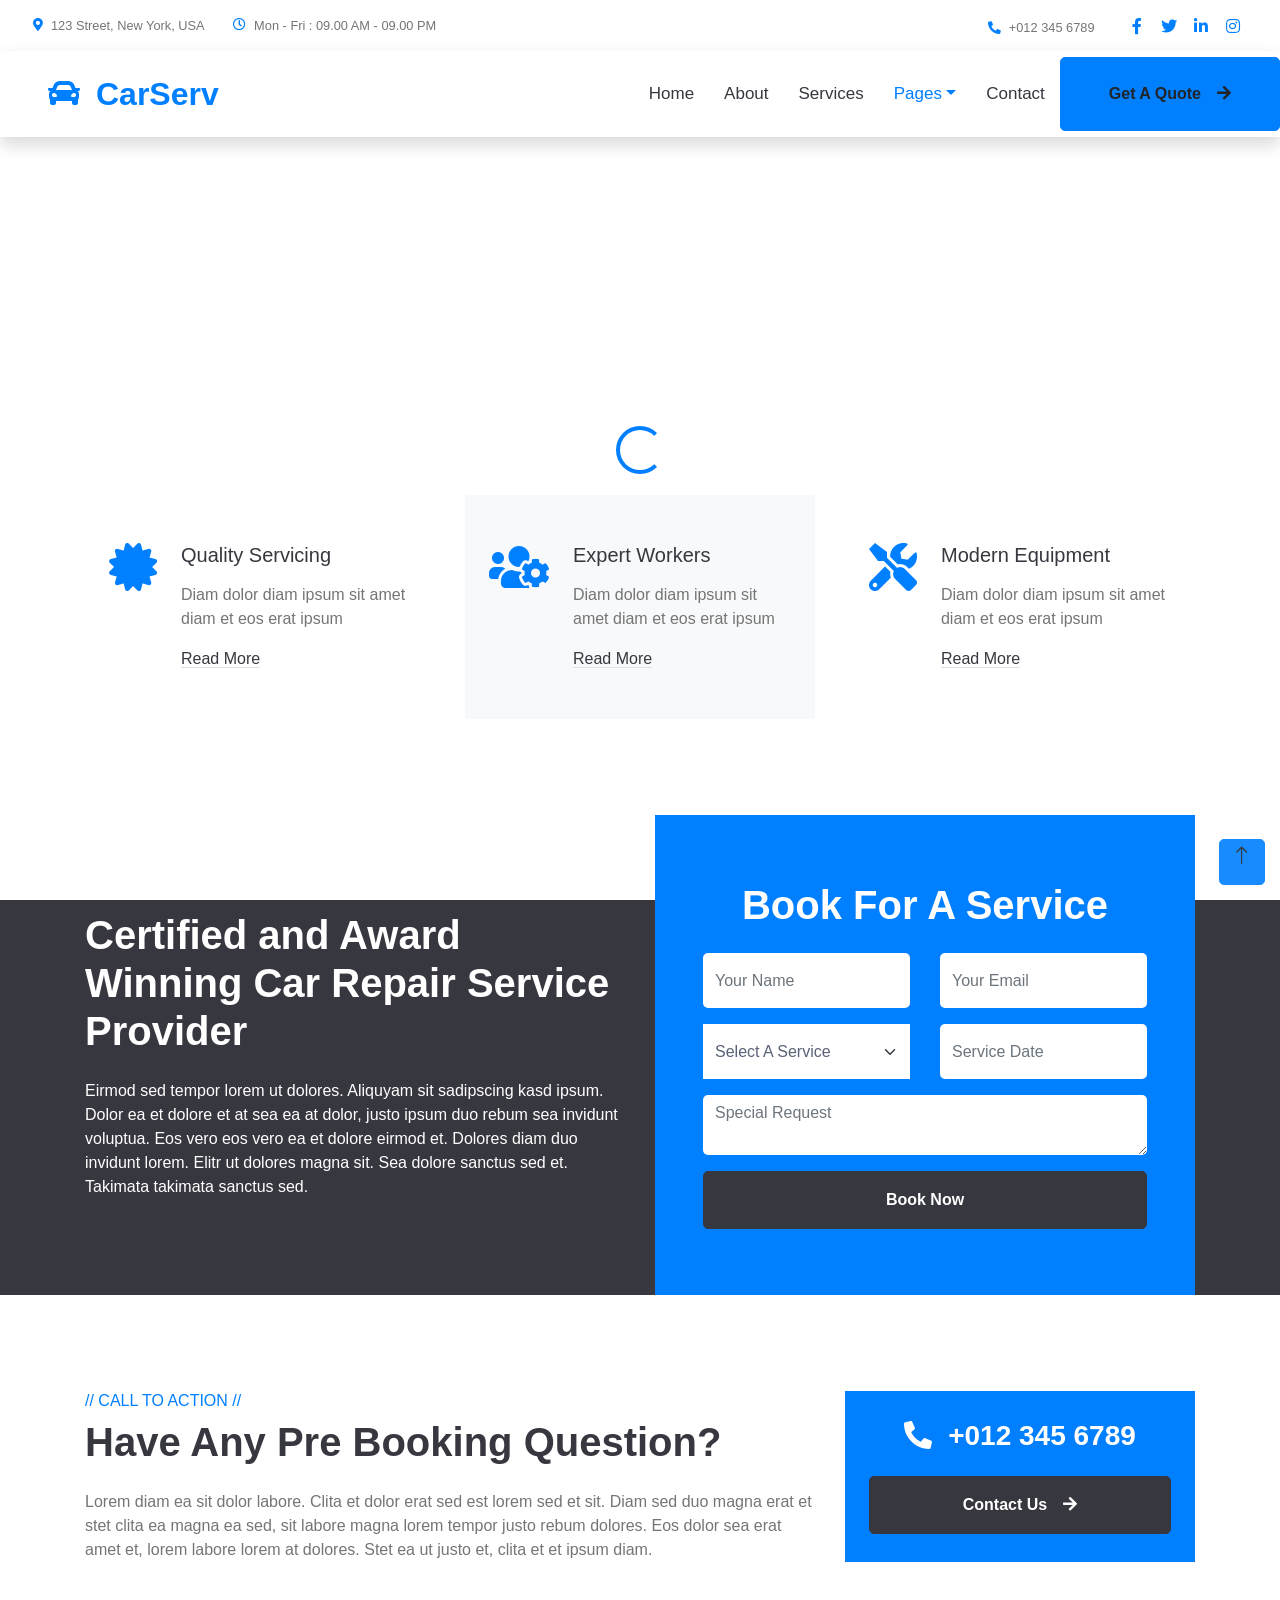
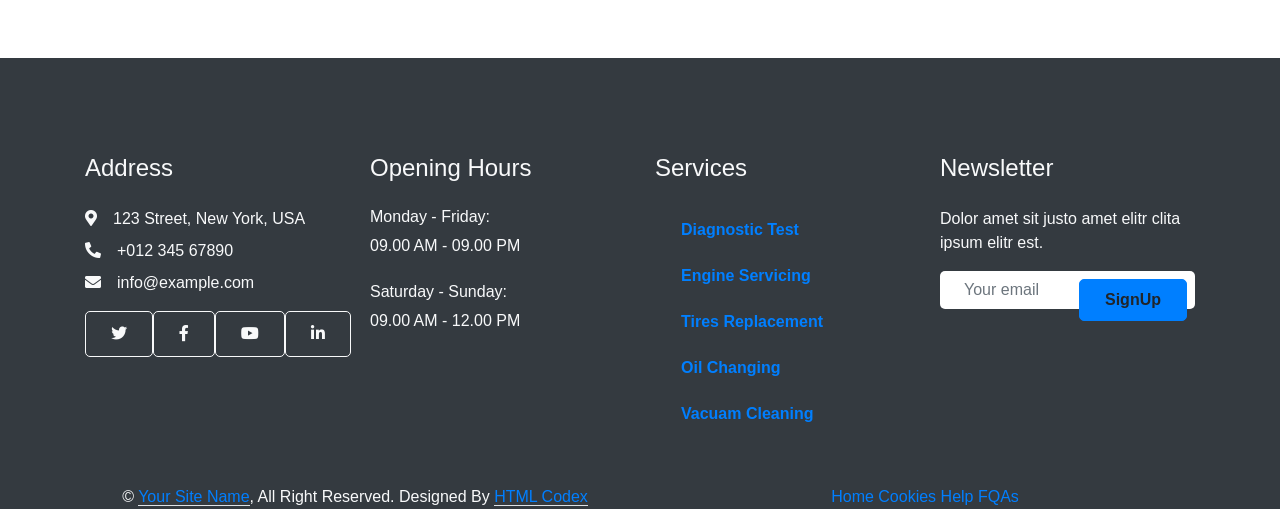
<file: booking.html>
<!DOCTYPE html>
<html lang="en">

<head>
    <meta charset="utf-8">
    <title>CarServ - Car Repair HTML Template</title>
    <meta content="width=device-width, initial-scale=1.0" name="viewport">
    <meta content="" name="keywords">
    <meta content="" name="description">

    <!-- Favicon -->
    <link href="img/favicon.ico" rel="icon">

    <!-- Google Web Fonts -->
    <link rel="preconnect" href="https://fonts.googleapis.com">
    <link rel="preconnect" href="https://fonts.gstatic.com" crossorigin>
    <link href="https://fonts.googleapis.com/css2?family=Barlow:wght@600;700&family=Ubuntu:wght@400;500&display=swap" rel="stylesheet"> 

    <!-- Icon Font Stylesheet -->
    <link href="https://cdnjs.cloudflare.com/ajax/libs/font-awesome/5.10.0/css/all.min.css" rel="stylesheet">
    <link href="https://cdn.jsdelivr.net/npm/bootstrap-icons@1.4.1/font/bootstrap-icons.css" rel="stylesheet">

    <!-- Libraries Stylesheet -->
    <link href="lib/animate/animate.min.css" rel="stylesheet">
    <link href="lib/owlcarousel/assets/owl.carousel.min.css" rel="stylesheet">
    <link href="lib/tempusdominus/css/tempusdominus-bootstrap-4.min.css" rel="stylesheet" />

    <!-- Customized Bootstrap Stylesheet -->
    <link href="css/bootstrap.min.css" rel="stylesheet">

    <!-- Template Stylesheet -->
    <link href="css/style.css" rel="stylesheet">
</head>

<body>
    <!-- Spinner Start -->
    <div id="spinner" class="show bg-white position-fixed translate-middle w-100 vh-100 top-50 start-50 d-flex align-items-center justify-content-center">
        <div class="spinner-border text-primary" style="width: 3rem; height: 3rem;" role="status">
            <span class="sr-only">Loading...</span>
        </div>
    </div>
    <!-- Spinner End -->


    <!-- Topbar Start -->
    <div class="container-fluid bg-light p-0">
        <div class="row gx-0 d-none d-lg-flex">
            <div class="col-lg-7 px-5 text-start">
                <div class="h-100 d-inline-flex align-items-center py-3 me-4">
                    <small class="fa fa-map-marker-alt text-primary me-2"></small>
                    <small>123 Street, New York, USA</small>
                </div>
                <div class="h-100 d-inline-flex align-items-center py-3">
                    <small class="far fa-clock text-primary me-2"></small>
                    <small>Mon - Fri : 09.00 AM - 09.00 PM</small>
                </div>
            </div>
            <div class="col-lg-5 px-5 text-end">
                <div class="h-100 d-inline-flex align-items-center py-3 me-4">
                    <small class="fa fa-phone-alt text-primary me-2"></small>
                    <small>+012 345 6789</small>
                </div>
                <div class="h-100 d-inline-flex align-items-center">
                    <a class="btn btn-sm-square bg-white text-primary me-1" href=""><i class="fab fa-facebook-f"></i></a>
                    <a class="btn btn-sm-square bg-white text-primary me-1" href=""><i class="fab fa-twitter"></i></a>
                    <a class="btn btn-sm-square bg-white text-primary me-1" href=""><i class="fab fa-linkedin-in"></i></a>
                    <a class="btn btn-sm-square bg-white text-primary me-0" href=""><i class="fab fa-instagram"></i></a>
                </div>
            </div>
        </div>
    </div>
    <!-- Topbar End -->


    <!-- Navbar Start -->
    <nav class="navbar navbar-expand-lg bg-white navbar-light shadow sticky-top p-0">
        <a href="index.html" class="navbar-brand d-flex align-items-center px-4 px-lg-5">
            <h2 class="m-0 text-primary"><i class="fa fa-car me-3"></i>CarServ</h2>
        </a>
        <button type="button" class="navbar-toggler me-4" data-bs-toggle="collapse" data-bs-target="#navbarCollapse">
            <span class="navbar-toggler-icon"></span>
        </button>
        <div class="collapse navbar-collapse" id="navbarCollapse">
            <div class="navbar-nav ms-auto p-4 p-lg-0">
                <a href="index.html" class="nav-item nav-link">Home</a>
                <a href="about.html" class="nav-item nav-link">About</a>
                <a href="service.html" class="nav-item nav-link">Services</a>
                <div class="nav-item dropdown">
                    <a href="#" class="nav-link dropdown-toggle active" data-bs-toggle="dropdown">Pages</a>
                    <div class="dropdown-menu fade-up m-0">
                        <a href="booking.html" class="dropdown-item active">Booking</a>
                        <a href="team.html" class="dropdown-item">Technicians</a>
                        <a href="testimonial.html" class="dropdown-item">Testimonial</a>
                        <a href="404.html" class="dropdown-item">404 Page</a>
                    </div>
                </div>
                <a href="contact.html" class="nav-item nav-link">Contact</a>
            </div>
            <a href="" class="btn btn-primary py-4 px-lg-5 d-none d-lg-block">Get A Quote<i class="fa fa-arrow-right ms-3"></i></a>
        </div>
    </nav>
    <!-- Navbar End -->


    <!-- Page Header Start -->
    <div class="container-fluid page-header mb-5 p-0" style="background-image: url(img/carousel-bg-1.jpg);">
        <div class="container-fluid page-header-inner py-5">
            <div class="container text-center">
                <h1 class="display-3 text-white mb-3 animated slideInDown">Booking</h1>
                <nav aria-label="breadcrumb">
                    <ol class="breadcrumb justify-content-center text-uppercase">
                        <li class="breadcrumb-item"><a href="#">Home</a></li>
                        <li class="breadcrumb-item"><a href="#">Pages</a></li>
                        <li class="breadcrumb-item text-white active" aria-current="page">Booking</li>
                    </ol>
                </nav>
            </div>
        </div>
    </div>
    <!-- Page Header End -->


    <!-- Service Start -->
    <div class="container-xxl py-5">
        <div class="container">
            <div class="row g-4">
                <div class="col-lg-4 col-md-6 wow fadeInUp" data-wow-delay="0.1s">
                    <div class="d-flex py-5 px-4">
                        <i class="fa fa-certificate fa-3x text-primary flex-shrink-0"></i>
                        <div class="ps-4">
                            <h5 class="mb-3">Quality Servicing</h5>
                            <p>Diam dolor diam ipsum sit amet diam et eos erat ipsum</p>
                            <a class="text-secondary border-bottom" href="">Read More</a>
                        </div>
                    </div>
                </div>
                <div class="col-lg-4 col-md-6 wow fadeInUp" data-wow-delay="0.3s">
                    <div class="d-flex bg-light py-5 px-4">
                        <i class="fa fa-users-cog fa-3x text-primary flex-shrink-0"></i>
                        <div class="ps-4">
                            <h5 class="mb-3">Expert Workers</h5>
                            <p>Diam dolor diam ipsum sit amet diam et eos erat ipsum</p>
                            <a class="text-secondary border-bottom" href="">Read More</a>
                        </div>
                    </div>
                </div>
                <div class="col-lg-4 col-md-6 wow fadeInUp" data-wow-delay="0.5s">
                    <div class="d-flex py-5 px-4">
                        <i class="fa fa-tools fa-3x text-primary flex-shrink-0"></i>
                        <div class="ps-4">
                            <h5 class="mb-3">Modern Equipment</h5>
                            <p>Diam dolor diam ipsum sit amet diam et eos erat ipsum</p>
                            <a class="text-secondary border-bottom" href="">Read More</a>
                        </div>
                    </div>
                </div>
            </div>
        </div>
    </div>
    <!-- Service End -->


    <!-- Booking Start -->
    <div class="container-fluid bg-secondary booking my-5 wow fadeInUp" data-wow-delay="0.1s">
        <div class="container">
            <div class="row gx-5">
                <div class="col-lg-6 py-5">
                    <div class="py-5">
                        <h1 class="text-white mb-4">Certified and Award Winning Car Repair Service Provider</h1>
                        <p class="text-white mb-0">Eirmod sed tempor lorem ut dolores. Aliquyam sit sadipscing kasd ipsum. Dolor ea et dolore et at sea ea at dolor, justo ipsum duo rebum sea invidunt voluptua. Eos vero eos vero ea et dolore eirmod et. Dolores diam duo invidunt lorem. Elitr ut dolores magna sit. Sea dolore sanctus sed et. Takimata takimata sanctus sed.</p>
                    </div>
                </div>
                <div class="col-lg-6">
                    <div class="bg-primary h-100 d-flex flex-column justify-content-center text-center p-5 wow zoomIn" data-wow-delay="0.6s">
                        <h1 class="text-white mb-4">Book For A Service</h1>
                        <form>
                            <div class="row g-3">
                                <div class="col-12 col-sm-6">
                                    <input type="text" class="form-control border-0" placeholder="Your Name" style="height: 55px;">
                                </div>
                                <div class="col-12 col-sm-6">
                                    <input type="email" class="form-control border-0" placeholder="Your Email" style="height: 55px;">
                                </div>
                                <div class="col-12 col-sm-6">
                                    <select class="form-select border-0" style="height: 55px;">
                                        <option selected>Select A Service</option>
                                        <option value="1">Service 1</option>
                                        <option value="2">Service 2</option>
                                        <option value="3">Service 3</option>
                                    </select>
                                </div>
                                <div class="col-12 col-sm-6">
                                    <div class="date" id="date1" data-target-input="nearest">
                                        <input type="text"
                                            class="form-control border-0 datetimepicker-input"
                                            placeholder="Service Date" data-target="#date1" data-toggle="datetimepicker" style="height: 55px;">
                                    </div>
                                </div>
                                <div class="col-12">
                                    <textarea class="form-control border-0" placeholder="Special Request"></textarea>
                                </div>
                                <div class="col-12">
                                    <button class="btn btn-secondary w-100 py-3" type="submit">Book Now</button>
                                </div>
                            </div>
                        </form>
                    </div>
                </div>
            </div>
        </div>
    </div>
    <!-- Booking End -->


    <!-- Call To Action Start -->
    <div class="container-xxl py-5 wow fadeInUp" data-wow-delay="0.1s">
        <div class="container">
            <div class="row g-4">
                <div class="col-lg-8 col-md-6">
                    <h6 class="text-primary text-uppercase">// Call To Action //</h6>
                    <h1 class="mb-4">Have Any Pre Booking Question?</h1>
                    <p class="mb-0">Lorem diam ea sit dolor labore. Clita et dolor erat sed est lorem sed et sit. Diam sed duo magna erat et stet clita ea magna ea sed, sit labore magna lorem tempor justo rebum dolores. Eos dolor sea erat amet et, lorem labore lorem at dolores. Stet ea ut justo et, clita et et ipsum diam.</p>
                </div>
                <div class="col-lg-4 col-md-6">
                    <div class="bg-primary d-flex flex-column justify-content-center text-center h-100 p-4">
                        <h3 class="text-white mb-4"><i class="fa fa-phone-alt me-3"></i>+012 345 6789</h3>
                        <a href="" class="btn btn-secondary py-3 px-5">Contact Us<i class="fa fa-arrow-right ms-3"></i></a>
                    </div>
                </div>
            </div>
        </div>
    </div>
    <!-- Call To Action End -->


    <!-- Footer Start -->
    <div class="container-fluid bg-dark text-light footer pt-5 mt-5 wow fadeIn" data-wow-delay="0.1s">
        <div class="container py-5">
            <div class="row g-5">
                <div class="col-lg-3 col-md-6">
                    <h4 class="text-light mb-4">Address</h4>
                    <p class="mb-2"><i class="fa fa-map-marker-alt me-3"></i>123 Street, New York, USA</p>
                    <p class="mb-2"><i class="fa fa-phone-alt me-3"></i>+012 345 67890</p>
                    <p class="mb-2"><i class="fa fa-envelope me-3"></i>info@example.com</p>
                    <div class="d-flex pt-2">
                        <a class="btn btn-outline-light btn-social" href=""><i class="fab fa-twitter"></i></a>
                        <a class="btn btn-outline-light btn-social" href=""><i class="fab fa-facebook-f"></i></a>
                        <a class="btn btn-outline-light btn-social" href=""><i class="fab fa-youtube"></i></a>
                        <a class="btn btn-outline-light btn-social" href=""><i class="fab fa-linkedin-in"></i></a>
                    </div>
                </div>
                <div class="col-lg-3 col-md-6">
                    <h4 class="text-light mb-4">Opening Hours</h4>
                    <h6 class="text-light">Monday - Friday:</h6>
                    <p class="mb-4">09.00 AM - 09.00 PM</p>
                    <h6 class="text-light">Saturday - Sunday:</h6>
                    <p class="mb-0">09.00 AM - 12.00 PM</p>
                </div>
                <div class="col-lg-3 col-md-6">
                    <h4 class="text-light mb-4">Services</h4>
                    <a class="btn btn-link" href="">Diagnostic Test</a>
                    <a class="btn btn-link" href="">Engine Servicing</a>
                    <a class="btn btn-link" href="">Tires Replacement</a>
                    <a class="btn btn-link" href="">Oil Changing</a>
                    <a class="btn btn-link" href="">Vacuam Cleaning</a>
                </div>
                <div class="col-lg-3 col-md-6">
                    <h4 class="text-light mb-4">Newsletter</h4>
                    <p>Dolor amet sit justo amet elitr clita ipsum elitr est.</p>
                    <div class="position-relative mx-auto" style="max-width: 400px;">
                        <input class="form-control border-0 w-100 py-3 ps-4 pe-5" type="text" placeholder="Your email">
                        <button type="button" class="btn btn-primary py-2 position-absolute top-0 end-0 mt-2 me-2">SignUp</button>
                    </div>
                </div>
            </div>
        </div>
        <div class="container">
            <div class="copyright">
                <div class="row">
                    <div class="col-md-6 text-center text-md-start mb-3 mb-md-0">
                        &copy; <a class="border-bottom" href="#">Your Site Name</a>, All Right Reserved.

                        <!--/*** This template is free as long as you keep the footer author’s credit link/attribution link/backlink. If you'd like to use the template without the footer author’s credit link/attribution link/backlink, you can purchase the Credit Removal License from "https://htmlcodex.com/credit-removal". Thank you for your support. ***/-->
                        Designed By <a class="border-bottom" href="https://htmlcodex.com">HTML Codex</a>
                    </div>
                    <div class="col-md-6 text-center text-md-end">
                        <div class="footer-menu">
                            <a href="">Home</a>
                            <a href="">Cookies</a>
                            <a href="">Help</a>
                            <a href="">FQAs</a>
                        </div>
                    </div>
                </div>
            </div>
        </div>
    </div>
    <!-- Footer End -->


    <!-- Back to Top -->
    <a href="#" class="btn btn-lg btn-primary btn-lg-square back-to-top"><i class="bi bi-arrow-up"></i></a>


    <!-- JavaScript Libraries -->
    <script src="https://code.jquery.com/jquery-3.4.1.min.js"></script>
    <script src="https://cdn.jsdelivr.net/npm/bootstrap@5.0.0/dist/js/bootstrap.bundle.min.js"></script>
    <script src="lib/wow/wow.min.js"></script>
    <script src="lib/easing/easing.min.js"></script>
    <script src="lib/waypoints/waypoints.min.js"></script>
    <script src="lib/counterup/counterup.min.js"></script>
    <script src="lib/owlcarousel/owl.carousel.min.js"></script>
    <script src="lib/tempusdominus/js/moment.min.js"></script>
    <script src="lib/tempusdominus/js/moment-timezone.min.js"></script>
    <script src="lib/tempusdominus/js/tempusdominus-bootstrap-4.min.js"></script>

    <!-- Template Javascript -->
    <script src="js/main.js"></script>
</body>

</html>
</file>
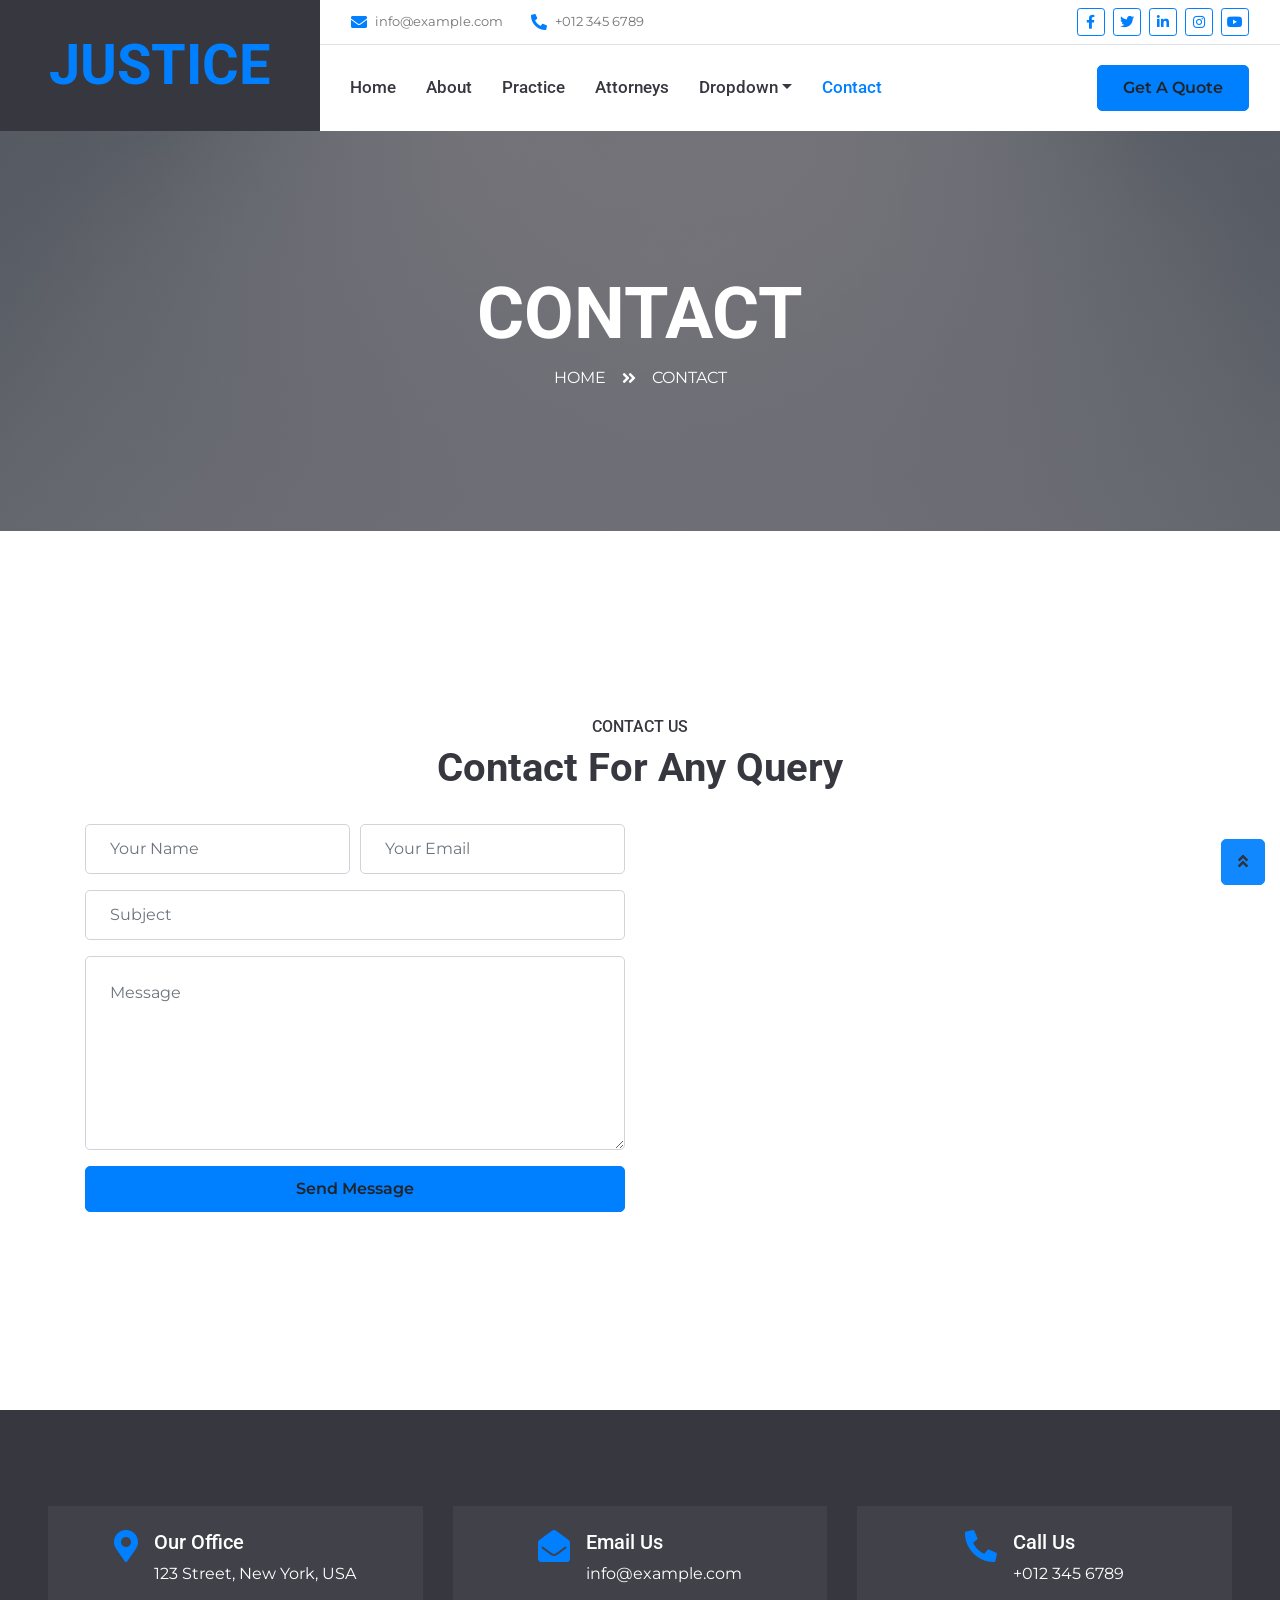
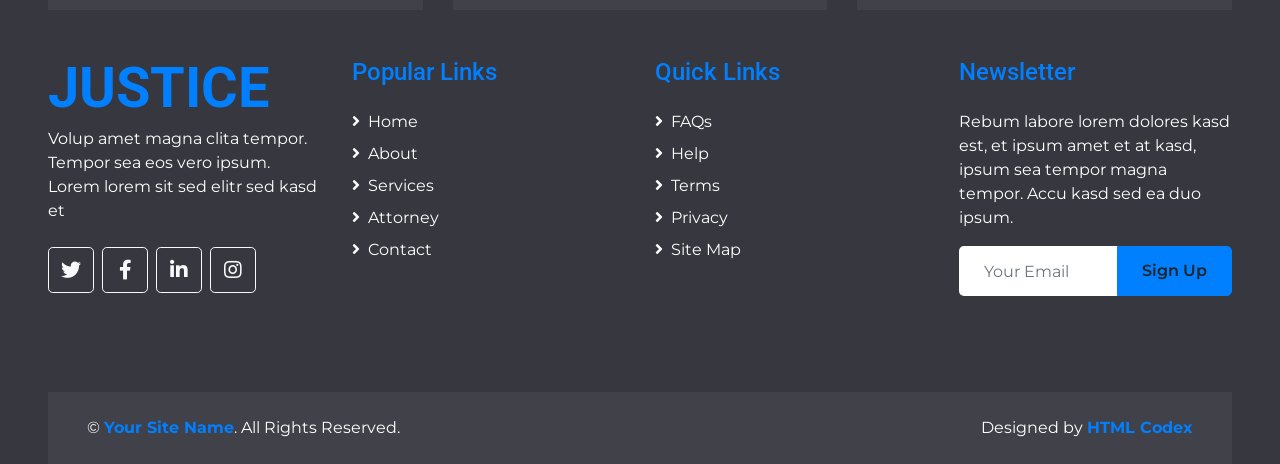
<file: contact.html>
<!DOCTYPE html>
<html lang="en">

<head>
    <meta charset="utf-8">
    <title>JUSTICE - Free Lawyer Website Template</title>
    <meta content="width=device-width, initial-scale=1.0" name="viewport">
    <meta content="Free HTML Templates" name="keywords">
    <meta content="Free HTML Templates" name="description">

    <!-- Favicon -->
    <link href="img/favicon.ico" rel="icon">

    <!-- Google Web Fonts -->
    <link rel="preconnect" href="https://fonts.gstatic.com">
    <link href="https://fonts.googleapis.com/css2?family=Montserrat:wght@400;600&family=Roboto:wght@300;500;700&display=swap" rel="stylesheet"> 

    <!-- Font Awesome -->
    <link href="https://cdnjs.cloudflare.com/ajax/libs/font-awesome/5.10.0/css/all.min.css" rel="stylesheet">

    <!-- Libraries Stylesheet -->
    <link href="lib/owlcarousel/assets/owl.carousel.min.css" rel="stylesheet">
    <link href="lib/tempusdominus/css/tempusdominus-bootstrap-4.min.css" rel="stylesheet" />

    <!-- Customized Bootstrap Stylesheet -->
    <link href="css/style.css" rel="stylesheet">
</head>

<body>
    <!-- Header Start -->
    <div class="container-fluid">
        <div class="row">
            <div class="col-lg-3 bg-secondary d-none d-lg-block">
                <a href="index.html" class="navbar-brand w-100 h-100 m-0 p-0 d-flex align-items-center justify-content-center">
                    <h1 class="m-0 display-4 text-primary text-uppercase">Justice</h1>
                </a>
            </div>
            <div class="col-lg-9">
                <div class="row bg-white border-bottom d-none d-lg-flex">
                    <div class="col-lg-7 text-left">
                        <div class="h-100 d-inline-flex align-items-center py-2 px-3">
                            <i class="fa fa-envelope text-primary mr-2"></i>
                            <small>info@example.com</small>
                        </div>
                        <div class="h-100 d-inline-flex align-items-center py-2 px-2">
                            <i class="fa fa-phone-alt text-primary mr-2"></i>
                            <small>+012 345 6789</small>
                        </div>
                    </div>
                    <div class="col-lg-5 text-right">
                        <div class="d-inline-flex align-items-center p-2">
                            <a class="btn btn-sm btn-outline-primary btn-sm-square mr-2" href="">
                                <i class="fab fa-facebook-f"></i>
                            </a>
                            <a class="btn btn-sm btn-outline-primary btn-sm-square mr-2" href="">
                                <i class="fab fa-twitter"></i>
                            </a>
                            <a class="btn btn-sm btn-outline-primary btn-sm-square mr-2" href="">
                                <i class="fab fa-linkedin-in"></i>
                            </a>
                            <a class="btn btn-sm btn-outline-primary btn-sm-square mr-2" href="">
                                <i class="fab fa-instagram"></i>
                            </a>
                            <a class="btn btn-sm btn-outline-primary btn-sm-square mr-2" href="">
                                <i class="fab fa-youtube"></i>
                            </a>
                        </div>
                    </div>
                </div>
                <nav class="navbar navbar-expand-lg bg-white navbar-light p-0">
                    <a href="index.html" class="navbar-brand d-block d-lg-none">
                        <h1 class="m-0 display-4 text-primary text-uppercase">Justice</h1>
                    </a>
                    <button type="button" class="navbar-toggler" data-toggle="collapse" data-target="#navbarCollapse">
                        <span class="navbar-toggler-icon"></span>
                    </button>
                    <div class="collapse navbar-collapse justify-content-between" id="navbarCollapse">
                        <div class="navbar-nav mr-auto py-0">
                            <a href="index.html" class="nav-item nav-link">Home</a>
                            <a href="about.html" class="nav-item nav-link">About</a>
                            <a href="service.html" class="nav-item nav-link">Practice</a>
                            <a href="team.html" class="nav-item nav-link">Attorneys</a>
                            <div class="nav-item dropdown">
                                <a href="#" class="nav-link dropdown-toggle" data-toggle="dropdown">Dropdown</a>
                                <div class="dropdown-menu rounded-0 m-0">
                                    <a href="#" class="dropdown-item">Menu Item 1</a>
                                    <a href="#" class="dropdown-item">Menu Item 2</a>
                                    <a href="#" class="dropdown-item">Menu Item 3</a>
                                </div>
                            </div>
                            <a href="contact.html" class="nav-item nav-link active">Contact</a>
                        </div>
                        <a href="" class="btn btn-primary mr-3 d-none d-lg-block">Get A Quote</a>
                    </div>
                </nav>
            </div>
        </div>
    </div>
    <!-- Header End -->


    <!-- Page Header Start -->
    <div class="container-fluid bg-page-header" style="margin-bottom: 90px;">
        <div class="container">
            <div class="d-flex flex-column align-items-center justify-content-center" style="min-height: 400px">
                <h3 class="display-3 text-white text-uppercase">Contact</h3>
                <div class="d-inline-flex text-white">
                    <p class="m-0 text-uppercase"><a class="text-white" href="">Home</a></p>
                    <i class="fa fa-angle-double-right pt-1 px-3"></i>
                    <p class="m-0 text-uppercase">Contact</p>
                </div>
            </div>
        </div>
    </div>
    <!-- Page Header End -->


    <!-- Contact Start -->
    <div class="container-fluid py-5">
        <div class="container py-5">
            <div class="text-center pb-2">
                <h6 class="text-uppercase">Contact Us</h6>
                <h1 class="mb-4">Contact For Any Query</h1>
            </div>
            <div class="row">
                <div class="col-lg-6 mb-5 mb-lg-0">
                    <div class="contact-form">
                        <div id="success"></div>
                        <form name="sentMessage" id="contactForm" novalidate="novalidate">
                            <div class="form-row">
                                <div class="col-sm-6 control-group">
                                    <input type="text" class="form-control p-4" id="name" placeholder="Your Name" required="required" data-validation-required-message="Please enter your name" />
                                    <p class="help-block text-danger"></p>
                                </div>
                                <div class="col-sm-6 control-group">
                                    <input type="email" class="form-control p-4" id="email" placeholder="Your Email" required="required" data-validation-required-message="Please enter your email" />
                                    <p class="help-block text-danger"></p>
                                </div>
                            </div>
                            <div class="control-group">
                                <input type="text" class="form-control p-4" id="subject" placeholder="Subject" required="required" data-validation-required-message="Please enter a subject" />
                                <p class="help-block text-danger"></p>
                            </div>
                            <div class="control-group">
                                <textarea class="form-control p-4" rows="6" id="message" placeholder="Message" required="required" data-validation-required-message="Please enter your message"></textarea>
                                <p class="help-block text-danger"></p>
                            </div>
                            <div>
                                <button class="btn btn-primary btn-block" type="submit" id="sendMessageButton">Send Message</button>
                            </div>
                        </form>
                    </div>
                </div>
                <div class="col-lg-6" style="min-height: 400px;">
                    <div class="position-relative h-100 rounded overflow-hidden">
                        <iframe style="width: 100%; height: 100%; object-fit: cover;"
                        src="https://www.google.com/maps/embed?pb=!1m18!1m12!1m3!1d3001156.4288297426!2d-78.01371936852176!3d42.72876761954724!2m3!1f0!2f0!3f0!3m2!1i1024!2i768!4f13.1!3m3!1m2!1s0x4ccc4bf0f123a5a9%3A0xddcfc6c1de189567!2sNew%20York%2C%20USA!5e0!3m2!1sen!2sbd!4v1603794290143!5m2!1sen!2sbd"
                        frameborder="0" style="border:0;" allowfullscreen="" aria-hidden="false" tabindex="0"></iframe>
                    </div>
                </div>
            </div>
        </div>
    </div>
    <!-- Contact End -->


    <!-- Footer Start -->
    <div class="container-fluid bg-secondary text-white pt-5 px-sm-3 px-md-5" style="margin-top: 90px;">
        <div class="row mt-5">
            <div class="col-lg-4">
                <div class="d-flex justify-content-lg-center p-4" style="background: rgba(256, 256, 256, .05);">
                    <i class="fa fa-2x fa-map-marker-alt text-primary"></i>
                    <div class="ml-3">
                        <h5 class="text-white">Our Office</h5>
                        <p class="m-0">123 Street, New York, USA</p>
                    </div>
                </div>
            </div>
            <div class="col-lg-4">
                <div class="d-flex justify-content-lg-center p-4" style="background: rgba(256, 256, 256, .05);">
                    <i class="fa fa-2x fa-envelope-open text-primary"></i>
                    <div class="ml-3">
                        <h5 class="text-white">Email Us</h5>
                        <p class="m-0">info@example.com</p>
                    </div>
                </div>
            </div>
            <div class="col-lg-4">
                <div class="d-flex justify-content-lg-center p-4" style="background: rgba(256, 256, 256, .05);">
                    <i class="fa fa-2x fa-phone-alt text-primary"></i>
                    <div class="ml-3">
                        <h5 class="text-white">Call Us</h5>
                        <p class="m-0">+012 345 6789</p>
                    </div>
                </div>
            </div>
        </div>
        <div class="row pt-5">
            <div class="col-lg-3 col-md-6 mb-5">
                <a href="index.html" class="navbar-brand">
                    <h1 class="m-0 mt-n2 display-4 text-primary text-uppercase">Justice</h1>
                </a>
                <p>Volup amet magna clita tempor. Tempor sea eos vero ipsum. Lorem lorem sit sed elitr sed kasd et</p>
                <div class="d-flex justify-content-start mt-4">
                    <a class="btn btn-lg btn-outline-light btn-lg-square mr-2" href="#"><i class="fab fa-twitter"></i></a>
                    <a class="btn btn-lg btn-outline-light btn-lg-square mr-2" href="#"><i class="fab fa-facebook-f"></i></a>
                    <a class="btn btn-lg btn-outline-light btn-lg-square mr-2" href="#"><i class="fab fa-linkedin-in"></i></a>
                    <a class="btn btn-lg btn-outline-light btn-lg-square" href="#"><i class="fab fa-instagram"></i></a>
                </div>
            </div>
            <div class="col-lg-3 col-md-6 mb-5">
                <h4 class="font-weight-semi-bold text-primary mb-4">Popular Links</h4>
                <div class="d-flex flex-column justify-content-start">
                    <a class="text-white mb-2" href="#"><i class="fa fa-angle-right mr-2"></i>Home</a>
                    <a class="text-white mb-2" href="#"><i class="fa fa-angle-right mr-2"></i>About</a>
                    <a class="text-white mb-2" href="#"><i class="fa fa-angle-right mr-2"></i>Services</a>
                    <a class="text-white mb-2" href="#"><i class="fa fa-angle-right mr-2"></i>Attorney</a>
                    <a class="text-white" href="#"><i class="fa fa-angle-right mr-2"></i>Contact</a>
                </div>
            </div>
            <div class="col-lg-3 col-md-6 mb-5">
                <h4 class="font-weight-semi-bold text-primary mb-4">Quick Links</h4>
                <div class="d-flex flex-column justify-content-start">
                    <a class="text-white mb-2" href="#"><i class="fa fa-angle-right mr-2"></i>FAQs</a>
                    <a class="text-white mb-2" href="#"><i class="fa fa-angle-right mr-2"></i>Help</a>
                    <a class="text-white mb-2" href="#"><i class="fa fa-angle-right mr-2"></i>Terms</a>
                    <a class="text-white mb-2" href="#"><i class="fa fa-angle-right mr-2"></i>Privacy</a>
                    <a class="text-white" href="#"><i class="fa fa-angle-right mr-2"></i>Site Map</a>
                </div>
            </div>
            <div class="col-lg-3 col-md-6 mb-5">
                <h4 class="font-weight-semi-bold text-primary mb-4">Newsletter</h4>
                <p>Rebum labore lorem dolores kasd est, et ipsum amet et at kasd, ipsum sea tempor magna tempor. Accu kasd sed ea duo ipsum.</p>
                <div class="w-100">
                    <div class="input-group">
                        <input type="text" class="form-control border-0" style="padding: 25px;" placeholder="Your Email">
                        <div class="input-group-append">
                            <button class="btn btn-primary px-4">Sign Up</button>
                        </div>
                    </div>
                </div>
            </div>
        </div>
        <div class="row p-4 mt-5 mx-0" style="background: rgba(256, 256, 256, .05);">
            <div class="col-md-6 text-center text-md-left mb-3 mb-md-0">
                <p class="m-0 text-white">&copy; <a class="font-weight-bold" href="#">Your Site Name</a>. All Rights Reserved.</p>
            </div>
            <div class="col-md-6 text-center text-md-right">
                <p class="m-0 text-white">Designed by <a class="font-weight-bold" href="https://htmlcodex.com">HTML Codex</a></p>
            </div>
        </div>
    </div>
    <!-- Footer End -->


    <!-- Back to Top -->
    <a href="#" class="btn btn-primary px-3 back-to-top"><i class="fa fa-angle-double-up"></i></a>


    <!-- JavaScript Libraries -->
    <script src="https://code.jquery.com/jquery-3.4.1.min.js"></script>
    <script src="https://stackpath.bootstrapcdn.com/bootstrap/4.4.1/js/bootstrap.bundle.min.js"></script>
    <script src="lib/easing/easing.min.js"></script>
    <script src="lib/waypoints/waypoints.min.js"></script>
    <script src="lib/owlcarousel/owl.carousel.min.js"></script>
    <script src="lib/tempusdominus/js/moment.min.js"></script>
    <script src="lib/tempusdominus/js/moment-timezone.min.js"></script>
    <script src="lib/tempusdominus/js/tempusdominus-bootstrap-4.min.js"></script>

    <!-- Contact Javascript File -->
    <script src="mail/jqBootstrapValidation.min.js"></script>
    <script src="mail/contact.js"></script>

    <!-- Template Javascript -->
    <script src="js/main.js"></script>
</body>

</html>
</file>
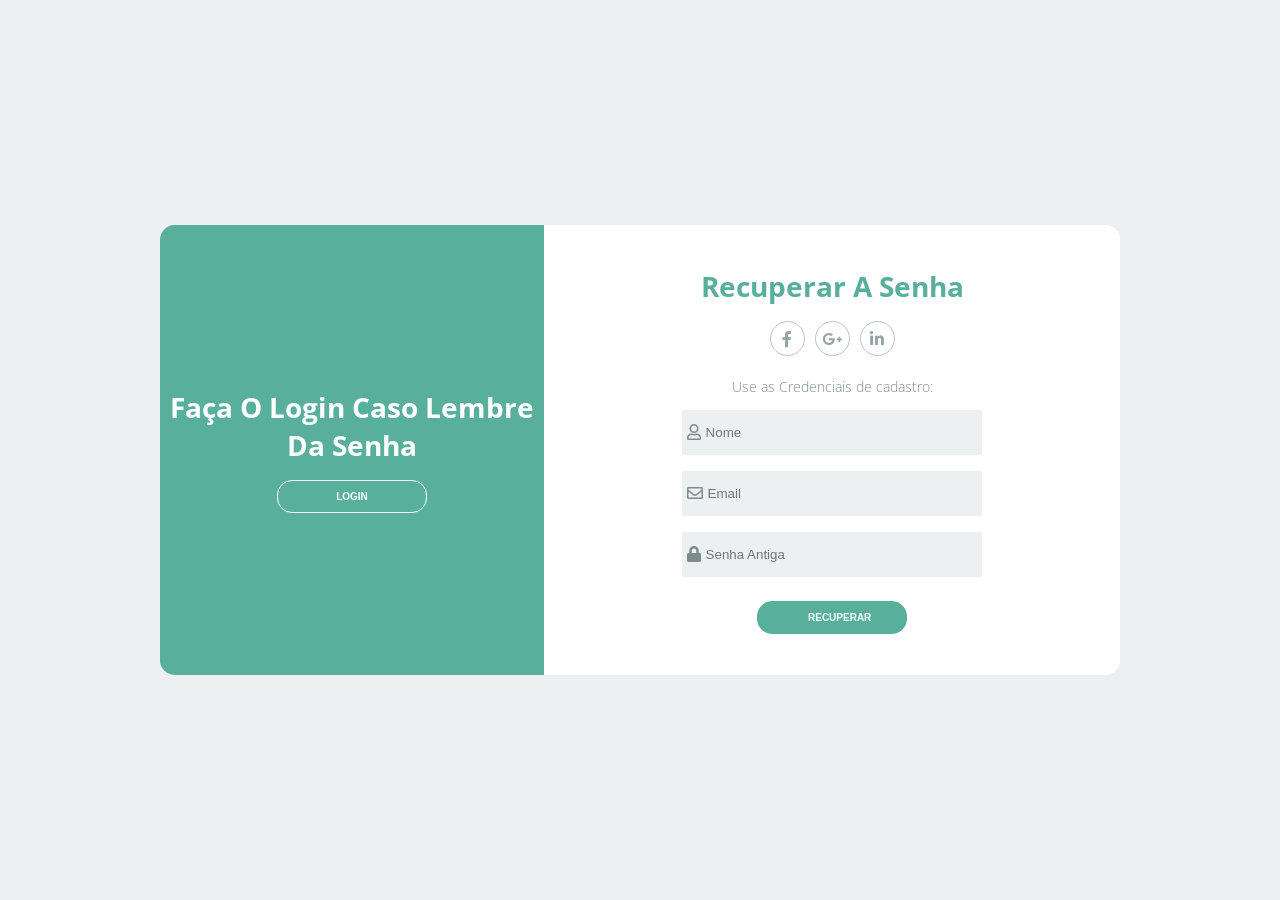
<file: Login.html>
<!DOCTYPE html>
<html lang="pt-br">
<head>
    <meta charset="UTF-8">
    <meta name="viewport" content="width=device-width, initial-scale=1.0">
    <meta http-equiv="X-UA-Compatible" content="ie=edge">
    <title>Login</title>
    <link href="img/logoc.jpg" rel="icon">
    <link rel="stylesheet" href="css/Login/style.css">
    <link rel="stylesheet" href="https://use.fontawesome.com/releases/v5.8.2/css/all.css"
        integrity="sha384-oS3vJWv+0UjzBfQzYUhtDYW+Pj2yciDJxpsK1OYPAYjqT085Qq/1cq5FLXAZQ7Ay" crossorigin="anonymous">
</head>
<body>
    <div class="container">
        <div class="content first-content">
            <div class="first-column">
                <h2 class="title title-primary">Faça o login caso lembre da senha</h2>
                <button id="signin" class="btn btn-primary">LOGIN</button>
            </div>    
            <div class="second-column">
                <h2 class="title title-second">Recuperar a Senha</h2>
                <div class="social-media">
                    <ul class="list-social-media">
                        <a class="link-social-media" href="#">
                            <li class="item-social-media">
                                <i class="fab fa-facebook-f"></i>        
                            </li>
                        </a>
                        <a class="link-social-media" href="#">
                            <li class="item-social-media">
                                <i class="fab fa-google-plus-g"></i>
                            </li>
                        </a>
                        <a class="link-social-media" href="#">
                            <li class="item-social-media">
                                <i class="fab fa-linkedin-in"></i>
                            </li>
                        </a>
                    </ul>
                </div><!-- social media -->
                <p class="description description-second">Use as Credenciais de cadastro:</p>
                <form class="form">
                    <label class="label-input" for="">
                        <i class="far fa-user icon-modify"></i>
                        <input type="text" placeholder="Nome" required>
                    </label>
                    
                    <label class="label-input" for="">
                        <i class="far fa-envelope icon-modify"></i>
                        <input type="email" placeholder="Email" required>
                    </label>
                    
                    <label class="label-input" for="">
                        <i class="fas fa-lock icon-modify"></i>
                        <input type="password" placeholder="Senha Antiga" required>
                    </label>
                    
                    
                    <button class="btn btn-second">RECUPERAR</button>        
                </form>
            </div><!-- second column -->
        </div><!-- first content -->
        <div class="content second-content">
            <div class="first-column">
                <h2 class="title title-primary">ESQUECEU A SUA SENHA?</h2>
                <p class="description description-primary">RECUPERE EM INSTANTES</p>
                <button id="signup" class="btn btn-primary">RECUPERAR</button>
            </div>
            <div class="second-column">
                <h2 class="title title-second">LOGIN</h2>
                <div class="social-media">
                    <ul class="list-social-media">
                        <a class="link-social-media" href="#">
                            <li class="item-social-media">
                                <i class="fab fa-facebook-f"></i>
                            </li>
                        </a>
                        <a class="link-social-media" href="#">
                            <li class="item-social-media">
                                <i class="fab fa-google-plus-g"></i>
                            </li>
                        </a>
                        <a class="link-social-media" href="#">
                            <li class="item-social-media">
                                <i class="fab fa-linkedin-in"></i>
                            </li>
                        </a>
                    </ul>
                </div><!-- social media -->
                <form class="form">
                
                    <label class="label-input" for="">
                        <i class="far fa-envelope icon-modify"></i>
                        <input type="email" placeholder="Email" required>
                    </label>
                
                    <label class="label-input" for="">
                        <i class="fas fa-lock icon-modify"></i>
                        <input type="password" placeholder="Senha" required>
                    </label>
                    <button class="btn btn-second">sign in</button>
                </form>
            </div><!-- second column -->
        </div><!-- second-content -->
    </div>
    <script src="js/Login/app.js"></script>
</body>
</html>
</file>
<file: software/asset/css/style.css>
ul li p{
   color:rgb(255,179,79);
}

.bg-1{
	background-color: rgba(20,143,119);
}
.bg-2{
	background-color: rgba(241,196,15);
}
.bg-3{
	background-color: rgba(253,132,105);
}

.brand-link
{
	margin-top: -55px;
}

.info{
	margin: 1px;
}
</file>
<file: css/Login/style.css>
@import url('https://fonts.googleapis.com/css?family=Open+Sans:300,400,700&display=swap');
* {
    margin: 0;
    padding: 0;
    box-sizing: border-box;
}
body {
    font-family: 'Open Sans', sans-serif;
}
.container {
    display: flex;
    justify-content: center;
    align-items: center;
    height: 100vh;
    background-color: #ecf0f1;
}
.content {
    background-color: #fff;
    border-radius: 15px;
    width: 960px;
    height: 50%;
    justify-content: space-between;
    align-items: center;
    position: relative;
}
.content::before {
    content: "";
    position: absolute;
    background-color: #58af9b;
    width: 40%;
    height: 100%;
    border-top-left-radius: 15px;
    border-bottom-left-radius: 15px;


    left: 0;
}
.title {
    font-size: 28px;
    font-weight: bold;
    text-transform: capitalize;
}
.title-primary {
    color: #fff;
}
.title-second {
    color: #58af9b;
}
.description {
    font-size: 14px;
    font-weight: 300;
    line-height: 30px;
}
.description-primary {
    color: #fff;
}
.description-second {
    color: #7f8c8d;
}
.btn {
    border-radius: 15px;
    text-transform: uppercase;
    color: #fff;
    font-size: 10px;
    padding: 10px 50px;
    cursor: pointer;
    font-weight: bold;
    width: 150px;
    align-self: center;
    border: none;
    margin-top: 1rem;
}
.btn-primary {
    background-color: transparent;
    border: 1px solid #fff;
    transition: background-color .5s;
}
.btn-primary:hover {
    background-color: #fff;
    color: #58af9b;
}
.btn-second {
    background-color: #58af9b;
    border: 1px solid #58af9b;
    transition: background-color .5s;
}
.btn-second:hover {
    background-color: #fff;
    border: 1px solid #58af9b;
    color: #58af9b;
}
.first-content {
    display: flex;
}
.first-content .second-column {
    z-index: 11;
}
.first-column {
    text-align: center;
    width: 40%;
    z-index: 10;
}
.second-column {
    width: 60%;
    display: flex;
    flex-direction: column;
    align-items: center;
}
.social-media {
    margin: 1rem 0;
}
.link-social-media:not(:first-child){
    margin-left: 10px;
}
.link-social-media .item-social-media {
    transition: background-color .5s;
}
.link-social-media:hover .item-social-media{
    background-color: #58af9b;
    color: #fff;
    border-color: #58af9b;
}
.list-social-media {
    display: flex;
    list-style-type: none;
}
.item-social-media {
    border: 1px solid #bdc3c7;
    border-radius: 50%;
    width: 35px;
    height: 35px;
    line-height: 35px;
    text-align: center;
    color: #95a5a6;
}
.form {
    display: flex;
    flex-direction: column;
    width: 55%;
}
.form input {
    height: 45px;
    width: 100%;
    border: none;
    background-color: #ecf0f1;
}
input:-webkit-autofill 
{    
    -webkit-box-shadow: 0 0 0px 1000px #ecf0f1 inset !important;
    -webkit-text-fill-color: #000 !important;
}
.label-input {
    background-color: #ecf0f1;
    display: flex;
    align-items: center;
    margin: 8px;
}
.icon-modify {
    color: #7f8c8d;
    padding: 0 5px;
}

/* second content*/

.second-content {
    position: absolute;
    display: flex;
}
.second-content .first-column {
    order: 2;
    z-index: -1;
}
.second-content .second-column {
    order: 1;
    z-index: -1;
}
.password {
    color: #34495e;
    font-size: 14px;
    margin: 15px 0;
    text-align: center;
}
.password::first-letter {
    text-transform: capitalize;
}



.sign-in-js .first-content .first-column {
    z-index: -1;
}

.sign-in-js .second-content .second-column {
    z-index: 11;
}
.sign-in-js .second-content .first-column {
    z-index: 13;
}

.sign-in-js .content::before {
    left: 60%;
    border-top-left-radius: 0;
    border-bottom-left-radius: 0;
    border-top-right-radius: 15px;
    border-bottom-right-radius: 15px;
    animation: slidein 1.3s; /*MODIFIQUEI DE 3s PARA 1.3s*/

    z-index: 12;
}

.sign-up-js .content::before {
    animation: slideout 1.3s; /*MODIFIQUEI DE 3s PARA 1.3s*/

    z-index: 12;
}

.sign-up-js .second-content .first-column,
.sign-up-js .second-content .second-column {
    z-index: -1;
}

.sign-up-js .first-content .second-column {
    z-index: 11;
}

.sign-up-js .first-content .first-column {
    z-index: 13;    
}


/* DESLOCAMENTO CONTEÚDO ATRÁS DO CONTENT:BEFORE*/
.sign-in-js .first-content .second-column {

    z-index: -1;
    position: relative;
    animation: deslocamentoEsq 1.3s; /*MODIFIQUEI DE 3s PARA 1.3s*/
}

.sign-up-js .second-content .second-column {
    position: relative;
    z-index: -1;
    animation: deslocamentoDir 1.3s; /*MODIFIQUEI DE 3s PARA 1.3s*/
}

/*ANIMAÇÃOO CSS PARA O CONTEÚDO*/

@keyframes deslocamentoEsq {

    from {
        left: 0;
        opacity: 1;
        z-index: 12;
    }

    25% {
        left: -80px;
        opacity: .5;
        /* z-index: 12; NÃO HÁ NECESSIDADE */
    }

    50% {
        left: -100px;
        opacity: .2;
        /* z-index: 12; NÃO HÁ NECESSIDADE */
    }

    to {
        left: -110px;
        opacity: 0;
        z-index: -1;
    }
}


@keyframes deslocamentoDir {

    from {
        left: 0;
        z-index: 12;
    }

    25% {
        left: 80px;
        /* z-index: 12;  NÃO HÁ NECESSIDADE*/
    }

    50% {
        left: 100px;
        /* z-index: 12; NÃO HÁ NECESSIDADE*/
        /* background-color: yellow;  Exemplo que dei no vídeo*/
    }

    to {
        left: 110px;
        z-index: -1;
    }
}


/*ANIMAÇÃO CSS*/

@keyframes slidein {

    from {
        left: 0;
        width: 40%;
    }

    25% {
        left: 5%;
        width: 50%;
    }

    50% {
        left: 25%;
        width: 60%;
    }

    75% {
        left: 45%;
        width: 50%;
    }

    to {
        left: 60%;
        width: 40%;
    }
}

@keyframes slideout {

    from {
        left: 60%;
        width: 40%;
    }

    25% {
        left: 45%;
        width: 50%;
    }

    50% {
        left: 25%;
        width: 60%;
    }

    75% {
        left: 5%;
        width: 50%;
    }

    to {
        left: 0;
        width: 40%;
    }
}

/*VERSÃO MOBILE*/
@media screen and (max-width: 1040px) {
    .content {
        width: 100%;
        height: 100%;
    }

    .content::before {
        width: 100%;
        height: 40%;
        top: 0;
        border-radius: 0;
    }
    .first-content, .second-content {
        flex-direction: column;
        justify-content: space-around;
    }

    .first-column, .second-column {
        width: 100%;
    }
    
    .sign-in-js .content::before {
        top: 60%;
        left: 0;
        border-radius: 0;

    }

    .form {
        width: 90%;
    }
    
    /* ANIMAÇÃO MOBILE CSS*/

    @keyframes deslocamentoEsq {

        from {
            top: 0;
            opacity: 1;
            z-index: 12;
        }
    
        25% {
            top: -80px;
            opacity: .5;
            /* z-index: 12; NÃO HÁ NECESSIDADE */
        }
    
        50% {
            top: -100px;
            opacity: .2;
            /* z-index: 12; NÃO HÁ NECESSIDADE */
        }
    
        to {
            top: -110px;
            opacity: 0;
            z-index: -1;
        }
    }
    
    
    @keyframes deslocamentoDir {
    
        from {
            top: 0;
            z-index: 12;
        }
    
        25% {
            top: 80px;
            /* z-index: 12;  NÃO HÁ NECESSIDADE*/
        }
    
        50% {
            top: 100px;
            /* z-index: 12; NÃO HÁ NECESSIDADE*/
            /* background-color: yellow;  Exemplo que dei no vídeo*/
        }
    
        to {
            top: 110px;
            z-index: -1;
        }
    }
    
    
    
    @keyframes slidein {
    
        from {
            top: 0;
            height: 40%;
        }
    
        25% {
            top: 5%;
            height: 50%;
        }
    
        50% {
            top: 25%;
            height: 60%;
        }
    
        75% {
            top: 45%;
            height: 50%;
        }
    
        to {
            top: 60%;
            height: 40%;
        }
    }
    
    @keyframes slideout {
    
        from {
            top: 60%;
            height: 40%;
        }
    
        25% {
            top: 45%;
            height: 50%;
        }
    
        50% {
            top: 25%;
            height: 60%;
        }
    
        75% {
            top: 5%;
            height: 50%;
        }
    
        to {
            top: 0;
            height: 40%;
        }
    }
   
}

@media screen and (max-width: 740px) {
    .form {
        width: 50%;
    }
}

@media screen and (max-width: 425px) {
    .form {
        width: 100%;
    }
}
</file>
<file: css/style.css>
/******* Bootstrap Theming ********/
/*!
 * Bootstrap v4.5.3 (https://getbootstrap.com/)
 * Copyright 2011-2020 The Bootstrap Authors
 * Copyright 2011-2020 Twitter, Inc.
 * Licensed under MIT (https://github.com/twbs/bootstrap/blob/main/LICENSE)
 */
:root {
  --blue: #007bff;
  --indigo: #6610f2;
  --purple: #6f42c1;
  --pink: #e83e8c;
  --red: #dc3545;
  --orange: #fd7e14;
  --yellow: #ffc107;
  --green: #28a745;
  --teal: #20c997;
  --cyan: #17a2b8;
  --white: #fff;
  --gray: #6c757d;
  --gray-dark: #343a40;
  --primary: #007fff;
  --secondary: #37373F;
  --success: #28a745;
  --info: #17a2b8;
  --warning: #ffc107;
  --danger: #dc3545;
  --light: #f8f9fa;
  --dark: #343a40;
  --breakpoint-xs: 0;
  --breakpoint-sm: 576px;
  --breakpoint-md: 768px;
  --breakpoint-lg: 992px;
  --breakpoint-xl: 1200px;
  --font-family-sans-serif: "Montserrat", sans-serif;
  --font-family-monospace: SFMono-Regular, Menlo, Monaco, Consolas, "Liberation Mono", "Courier New", monospace;
}

*,
*::before,
*::after {
  box-sizing: border-box;
}

html {
  font-family: sans-serif;
  line-height: 1.15;
  -webkit-text-size-adjust: 100%;
  -webkit-tap-highlight-color: rgba(0, 0, 0, 0);
}

article, aside, figcaption, figure, footer, header, hgroup, main, nav, section {
  display: block;
}

body {
  margin: 0;
  font-family: "Montserrat", sans-serif;
  font-size: 1rem;
  font-weight: 400;
  line-height: 1.5;
  color: #757575;
  text-align: left;
  background-color: #fff;
}

[tabindex="-1"]:focus:not(:focus-visible) {
  outline: 0 !important;
}

hr {
  box-sizing: content-box;
  height: 0;
  overflow: visible;
}

h1, h2, h3, h4, h5, h6 {
  margin-top: 0;
  margin-bottom: 0.5rem;
}

p {
  margin-top: 0;
  margin-bottom: 1rem;
}

abbr[title],
abbr[data-original-title] {
  text-decoration: underline;
  text-decoration: underline dotted;
  cursor: help;
  border-bottom: 0;
  text-decoration-skip-ink: none;
}

address {
  margin-bottom: 1rem;
  font-style: normal;
  line-height: inherit;
}

ol,
ul,
dl {
  margin-top: 0;
  margin-bottom: 1rem;
}

ol ol,
ul ul,
ol ul,
ul ol {
  margin-bottom: 0;
}

dt {
  font-weight: 700;
}

dd {
  margin-bottom: .5rem;
  margin-left: 0;
}

blockquote {
  margin: 0 0 1rem;
}

b,
strong {
  font-weight: bolder;
}

small {
  font-size: 80%;
}

sub,
sup {
  position: relative;
  font-size: 75%;
  line-height: 0;
  vertical-align: baseline;
}

sub {
  bottom: -.25em;
}

sup {
  top: -.5em;
}

a {
  color: #007fff;
  text-decoration: none;
  background-color: transparent;
}

a:hover {
  color: #8e764c;
  text-decoration: underline;
}

a:not([href]):not([class]) {
  color: inherit;
  text-decoration: none;
}

a:not([href]):not([class]):hover {
  color: inherit;
  text-decoration: none;
}

pre,
code,
kbd,
samp {
  font-family: SFMono-Regular, Menlo, Monaco, Consolas, "Liberation Mono", "Courier New", monospace;
  font-size: 1em;
}

pre {
  margin-top: 0;
  margin-bottom: 1rem;
  overflow: auto;
  -ms-overflow-style: scrollbar;
}

figure {
  margin: 0 0 1rem;
}

img {
  vertical-align: middle;
  border-style: none;
}

svg {
  overflow: hidden;
  vertical-align: middle;
}

table {
  border-collapse: collapse;
}

caption {
  padding-top: 0.75rem;
  padding-bottom: 0.75rem;
  color: #6c757d;
  text-align: left;
  caption-side: bottom;
}

th {
  text-align: inherit;
  text-align: -webkit-match-parent;
}

label {
  display: inline-block;
  margin-bottom: 0.5rem;
}

button {
  border-radius: 0;
}

button:focus {
  outline: 1px dotted;
  outline: 5px auto -webkit-focus-ring-color;
}

input,
button,
select,
optgroup,
textarea {
  margin: 0;
  font-family: inherit;
  font-size: inherit;
  line-height: inherit;
}

button,
input {
  overflow: visible;
}

button,
select {
  text-transform: none;
}

[role="button"] {
  cursor: pointer;
}

select {
  word-wrap: normal;
}

button,
[type="button"],
[type="reset"],
[type="submit"] {
  -webkit-appearance: button;
}

button:not(:disabled),
[type="button"]:not(:disabled),
[type="reset"]:not(:disabled),
[type="submit"]:not(:disabled) {
  cursor: pointer;
}

button::-moz-focus-inner,
[type="button"]::-moz-focus-inner,
[type="reset"]::-moz-focus-inner,
[type="submit"]::-moz-focus-inner {
  padding: 0;
  border-style: none;
}

input[type="radio"],
input[type="checkbox"] {
  box-sizing: border-box;
  padding: 0;
}

textarea {
  overflow: auto;
  resize: vertical;
}

fieldset {
  min-width: 0;
  padding: 0;
  margin: 0;
  border: 0;
}

legend {
  display: block;
  width: 100%;
  max-width: 100%;
  padding: 0;
  margin-bottom: .5rem;
  font-size: 1.5rem;
  line-height: inherit;
  color: inherit;
  white-space: normal;
}

@media (max-width: 1200px) {
  legend {
    font-size: calc(1.275rem + 0.3vw) ;
  }
}

progress {
  vertical-align: baseline;
}

[type="number"]::-webkit-inner-spin-button,
[type="number"]::-webkit-outer-spin-button {
  height: auto;
}

[type="search"] {
  outline-offset: -2px;
  -webkit-appearance: none;
}

[type="search"]::-webkit-search-decoration {
  -webkit-appearance: none;
}

::-webkit-file-upload-button {
  font: inherit;
  -webkit-appearance: button;
}

output {
  display: inline-block;
}

summary {
  display: list-item;
  cursor: pointer;
}

template {
  display: none;
}

[hidden] {
  display: none !important;
}

h1, h2, h3, h4, h5, h6,
.h1, .h2, .h3, .h4, .h5, .h6 {
  margin-bottom: 0.5rem;
  font-family: "Roboto", sans-serif;
  font-weight: 500;
  line-height: 1.2;
  color: #37373F;
}

h1, .h1 {
  font-size: 2.5rem;
}

@media (max-width: 1200px) {
  h1, .h1 {
    font-size: calc(1.375rem + 1.5vw) ;
  }
}

h2, .h2 {
  font-size: 2rem;
}

@media (max-width: 1200px) {
  h2, .h2 {
    font-size: calc(1.325rem + 0.9vw) ;
  }
}

h3, .h3 {
  font-size: 1.75rem;
}

@media (max-width: 1200px) {
  h3, .h3 {
    font-size: calc(1.3rem + 0.6vw) ;
  }
}

h4, .h4 {
  font-size: 1.5rem;
}

@media (max-width: 1200px) {
  h4, .h4 {
    font-size: calc(1.275rem + 0.3vw) ;
  }
}

h5, .h5 {
  font-size: 1.25rem;
}

h6, .h6 {
  font-size: 1rem;
}

.lead {
  font-size: 1.25rem;
  font-weight: 300;
}

.display-1 {
  font-size: 6rem;
  font-weight: 300;
  line-height: 1.2;
}

@media (max-width: 1200px) {
  .display-1 {
    font-size: calc(1.725rem + 5.7vw) ;
  }
}

.display-2 {
  font-size: 5.5rem;
  font-weight: 300;
  line-height: 1.2;
}

@media (max-width: 1200px) {
  .display-2 {
    font-size: calc(1.675rem + 5.1vw) ;
  }
}

.display-3 {
  font-size: 4.5rem;
  font-weight: 300;
  line-height: 1.2;
}

@media (max-width: 1200px) {
  .display-3 {
    font-size: calc(1.575rem + 3.9vw) ;
  }
}

.display-4 {
  font-size: 3.5rem;
  font-weight: 300;
  line-height: 1.2;
}

@media (max-width: 1200px) {
  .display-4 {
    font-size: calc(1.475rem + 2.7vw) ;
  }
}

hr {
  margin-top: 1rem;
  margin-bottom: 1rem;
  border: 0;
  border-top: 1px solid rgba(0, 0, 0, 0.1);
}

small,
.small {
  font-size: 80%;
  font-weight: 400;
}

mark,
.mark {
  padding: 0.2em;
  background-color: #fcf8e3;
}

.list-unstyled {
  padding-left: 0;
  list-style: none;
}

.list-inline {
  padding-left: 0;
  list-style: none;
}

.list-inline-item {
  display: inline-block;
}

.list-inline-item:not(:last-child) {
  margin-right: 0.5rem;
}

.initialism {
  font-size: 90%;
  text-transform: uppercase;
}

.blockquote {
  margin-bottom: 1rem;
  font-size: 1.25rem;
}

.blockquote-footer {
  display: block;
  font-size: 80%;
  color: #6c757d;
}

.blockquote-footer::before {
  content: "\2014\00A0";
}

.img-fluid {
  max-width: 100%;
  height: auto;
}

.img-thumbnail {
  padding: 0.25rem;
  background-color: #fff;
  border: 1px solid #dee2e6;
  border-radius: 5px;
  max-width: 100%;
  height: auto;
}

.figure {
  display: inline-block;
}

.figure-img {
  margin-bottom: 0.5rem;
  line-height: 1;
}

.figure-caption {
  font-size: 90%;
  color: #6c757d;
}

code {
  font-size: 87.5%;
  color: #e83e8c;
  word-wrap: break-word;
}

a > code {
  color: inherit;
}

kbd {
  padding: 0.2rem 0.4rem;
  font-size: 87.5%;
  color: #fff;
  background-color: #212529;
  border-radius: 0.2rem;
}

kbd kbd {
  padding: 0;
  font-size: 100%;
  font-weight: 700;
}

pre {
  display: block;
  font-size: 87.5%;
  color: #212529;
}

pre code {
  font-size: inherit;
  color: inherit;
  word-break: normal;
}

.pre-scrollable {
  max-height: 340px;
  overflow-y: scroll;
}

.container,
.container-fluid,
.container-sm,
.container-md,
.container-lg,
.container-xl {
  width: 100%;
  padding-right: 15px;
  padding-left: 15px;
  margin-right: auto;
  margin-left: auto;
}

@media (min-width: 576px) {
  .container, .container-sm {
    max-width: 540px;
  }
}

@media (min-width: 768px) {
  .container, .container-sm, .container-md {
    max-width: 720px;
  }
}

@media (min-width: 992px) {
  .container, .container-sm, .container-md, .container-lg {
    max-width: 960px;
  }
}

@media (min-width: 1200px) {
  .container, .container-sm, .container-md, .container-lg, .container-xl {
    max-width: 1140px;
  }
}

.row {
  display: flex;
  flex-wrap: wrap;
  margin-right: -15px;
  margin-left: -15px;
}

.no-gutters {
  margin-right: 0;
  margin-left: 0;
}

.no-gutters > .col,
.no-gutters > [class*="col-"] {
  padding-right: 0;
  padding-left: 0;
}

.col-1, .col-2, .col-3, .col-4, .col-5, .col-6, .col-7, .col-8, .col-9, .col-10, .col-11, .col-12, .col,
.col-auto, .col-sm-1, .col-sm-2, .col-sm-3, .col-sm-4, .col-sm-5, .col-sm-6, .col-sm-7, .col-sm-8, .col-sm-9, .col-sm-10, .col-sm-11, .col-sm-12, .col-sm,
.col-sm-auto, .col-md-1, .col-md-2, .col-md-3, .col-md-4, .col-md-5, .col-md-6, .col-md-7, .col-md-8, .col-md-9, .col-md-10, .col-md-11, .col-md-12, .col-md,
.col-md-auto, .col-lg-1, .col-lg-2, .col-lg-3, .col-lg-4, .col-lg-5, .col-lg-6, .col-lg-7, .col-lg-8, .col-lg-9, .col-lg-10, .col-lg-11, .col-lg-12, .col-lg,
.col-lg-auto, .col-xl-1, .col-xl-2, .col-xl-3, .col-xl-4, .col-xl-5, .col-xl-6, .col-xl-7, .col-xl-8, .col-xl-9, .col-xl-10, .col-xl-11, .col-xl-12, .col-xl,
.col-xl-auto {
  position: relative;
  width: 100%;
  padding-right: 15px;
  padding-left: 15px;
}

.col {
  flex-basis: 0;
  flex-grow: 1;
  max-width: 100%;
}

.row-cols-1 > * {
  flex: 0 0 100%;
  max-width: 100%;
}

.row-cols-2 > * {
  flex: 0 0 50%;
  max-width: 50%;
}

.row-cols-3 > * {
  flex: 0 0 33.33333%;
  max-width: 33.33333%;
}

.row-cols-4 > * {
  flex: 0 0 25%;
  max-width: 25%;
}

.row-cols-5 > * {
  flex: 0 0 20%;
  max-width: 20%;
}

.row-cols-6 > * {
  flex: 0 0 16.66667%;
  max-width: 16.66667%;
}

.col-auto {
  flex: 0 0 auto;
  width: auto;
  max-width: 100%;
}

.col-1 {
  flex: 0 0 8.33333%;
  max-width: 8.33333%;
}

.col-2 {
  flex: 0 0 16.66667%;
  max-width: 16.66667%;
}

.col-3 {
  flex: 0 0 25%;
  max-width: 25%;
}

.col-4 {
  flex: 0 0 33.33333%;
  max-width: 33.33333%;
}

.col-5 {
  flex: 0 0 41.66667%;
  max-width: 41.66667%;
}

.col-6 {
  flex: 0 0 50%;
  max-width: 50%;
}

.col-7 {
  flex: 0 0 58.33333%;
  max-width: 58.33333%;
}

.col-8 {
  flex: 0 0 66.66667%;
  max-width: 66.66667%;
}

.col-9 {
  flex: 0 0 75%;
  max-width: 75%;
}

.col-10 {
  flex: 0 0 83.33333%;
  max-width: 83.33333%;
}

.col-11 {
  flex: 0 0 91.66667%;
  max-width: 91.66667%;
}

.col-12 {
  flex: 0 0 100%;
  max-width: 100%;
}

.order-first {
  order: -1;
}

.order-last {
  order: 13;
}

.order-0 {
  order: 0;
}

.order-1 {
  order: 1;
}

.order-2 {
  order: 2;
}

.order-3 {
  order: 3;
}

.order-4 {
  order: 4;
}

.order-5 {
  order: 5;
}

.order-6 {
  order: 6;
}

.order-7 {
  order: 7;
}

.order-8 {
  order: 8;
}

.order-9 {
  order: 9;
}

.order-10 {
  order: 10;
}

.order-11 {
  order: 11;
}

.order-12 {
  order: 12;
}

.offset-1 {
  margin-left: 8.33333%;
}

.offset-2 {
  margin-left: 16.66667%;
}

.offset-3 {
  margin-left: 25%;
}

.offset-4 {
  margin-left: 33.33333%;
}

.offset-5 {
  margin-left: 41.66667%;
}

.offset-6 {
  margin-left: 50%;
}

.offset-7 {
  margin-left: 58.33333%;
}

.offset-8 {
  margin-left: 66.66667%;
}

.offset-9 {
  margin-left: 75%;
}

.offset-10 {
  margin-left: 83.33333%;
}

.offset-11 {
  margin-left: 91.66667%;
}

@media (min-width: 576px) {
  .col-sm {
    flex-basis: 0;
    flex-grow: 1;
    max-width: 100%;
  }
  .row-cols-sm-1 > * {
    flex: 0 0 100%;
    max-width: 100%;
  }
  .row-cols-sm-2 > * {
    flex: 0 0 50%;
    max-width: 50%;
  }
  .row-cols-sm-3 > * {
    flex: 0 0 33.33333%;
    max-width: 33.33333%;
  }
  .row-cols-sm-4 > * {
    flex: 0 0 25%;
    max-width: 25%;
  }
  .row-cols-sm-5 > * {
    flex: 0 0 20%;
    max-width: 20%;
  }
  .row-cols-sm-6 > * {
    flex: 0 0 16.66667%;
    max-width: 16.66667%;
  }
  .col-sm-auto {
    flex: 0 0 auto;
    width: auto;
    max-width: 100%;
  }
  .col-sm-1 {
    flex: 0 0 8.33333%;
    max-width: 8.33333%;
  }
  .col-sm-2 {
    flex: 0 0 16.66667%;
    max-width: 16.66667%;
  }
  .col-sm-3 {
    flex: 0 0 25%;
    max-width: 25%;
  }
  .col-sm-4 {
    flex: 0 0 33.33333%;
    max-width: 33.33333%;
  }
  .col-sm-5 {
    flex: 0 0 41.66667%;
    max-width: 41.66667%;
  }
  .col-sm-6 {
    flex: 0 0 50%;
    max-width: 50%;
  }
  .col-sm-7 {
    flex: 0 0 58.33333%;
    max-width: 58.33333%;
  }
  .col-sm-8 {
    flex: 0 0 66.66667%;
    max-width: 66.66667%;
  }
  .col-sm-9 {
    flex: 0 0 75%;
    max-width: 75%;
  }
  .col-sm-10 {
    flex: 0 0 83.33333%;
    max-width: 83.33333%;
  }
  .col-sm-11 {
    flex: 0 0 91.66667%;
    max-width: 91.66667%;
  }
  .col-sm-12 {
    flex: 0 0 100%;
    max-width: 100%;
  }
  .order-sm-first {
    order: -1;
  }
  .order-sm-last {
    order: 13;
  }
  .order-sm-0 {
    order: 0;
  }
  .order-sm-1 {
    order: 1;
  }
  .order-sm-2 {
    order: 2;
  }
  .order-sm-3 {
    order: 3;
  }
  .order-sm-4 {
    order: 4;
  }
  .order-sm-5 {
    order: 5;
  }
  .order-sm-6 {
    order: 6;
  }
  .order-sm-7 {
    order: 7;
  }
  .order-sm-8 {
    order: 8;
  }
  .order-sm-9 {
    order: 9;
  }
  .order-sm-10 {
    order: 10;
  }
  .order-sm-11 {
    order: 11;
  }
  .order-sm-12 {
    order: 12;
  }
  .offset-sm-0 {
    margin-left: 0;
  }
  .offset-sm-1 {
    margin-left: 8.33333%;
  }
  .offset-sm-2 {
    margin-left: 16.66667%;
  }
  .offset-sm-3 {
    margin-left: 25%;
  }
  .offset-sm-4 {
    margin-left: 33.33333%;
  }
  .offset-sm-5 {
    margin-left: 41.66667%;
  }
  .offset-sm-6 {
    margin-left: 50%;
  }
  .offset-sm-7 {
    margin-left: 58.33333%;
  }
  .offset-sm-8 {
    margin-left: 66.66667%;
  }
  .offset-sm-9 {
    margin-left: 75%;
  }
  .offset-sm-10 {
    margin-left: 83.33333%;
  }
  .offset-sm-11 {
    margin-left: 91.66667%;
  }
}

@media (min-width: 768px) {
  .col-md {
    flex-basis: 0;
    flex-grow: 1;
    max-width: 100%;
  }
  .row-cols-md-1 > * {
    flex: 0 0 100%;
    max-width: 100%;
  }
  .row-cols-md-2 > * {
    flex: 0 0 50%;
    max-width: 50%;
  }
  .row-cols-md-3 > * {
    flex: 0 0 33.33333%;
    max-width: 33.33333%;
  }
  .row-cols-md-4 > * {
    flex: 0 0 25%;
    max-width: 25%;
  }
  .row-cols-md-5 > * {
    flex: 0 0 20%;
    max-width: 20%;
  }
  .row-cols-md-6 > * {
    flex: 0 0 16.66667%;
    max-width: 16.66667%;
  }
  .col-md-auto {
    flex: 0 0 auto;
    width: auto;
    max-width: 100%;
  }
  .col-md-1 {
    flex: 0 0 8.33333%;
    max-width: 8.33333%;
  }
  .col-md-2 {
    flex: 0 0 16.66667%;
    max-width: 16.66667%;
  }
  .col-md-3 {
    flex: 0 0 25%;
    max-width: 25%;
  }
  .col-md-4 {
    flex: 0 0 33.33333%;
    max-width: 33.33333%;
  }
  .col-md-5 {
    flex: 0 0 41.66667%;
    max-width: 41.66667%;
  }
  .col-md-6 {
    flex: 0 0 50%;
    max-width: 50%;
  }
  .col-md-7 {
    flex: 0 0 58.33333%;
    max-width: 58.33333%;
  }
  .col-md-8 {
    flex: 0 0 66.66667%;
    max-width: 66.66667%;
  }
  .col-md-9 {
    flex: 0 0 75%;
    max-width: 75%;
  }
  .col-md-10 {
    flex: 0 0 83.33333%;
    max-width: 83.33333%;
  }
  .col-md-11 {
    flex: 0 0 91.66667%;
    max-width: 91.66667%;
  }
  .col-md-12 {
    flex: 0 0 100%;
    max-width: 100%;
  }
  .order-md-first {
    order: -1;
  }
  .order-md-last {
    order: 13;
  }
  .order-md-0 {
    order: 0;
  }
  .order-md-1 {
    order: 1;
  }
  .order-md-2 {
    order: 2;
  }
  .order-md-3 {
    order: 3;
  }
  .order-md-4 {
    order: 4;
  }
  .order-md-5 {
    order: 5;
  }
  .order-md-6 {
    order: 6;
  }
  .order-md-7 {
    order: 7;
  }
  .order-md-8 {
    order: 8;
  }
  .order-md-9 {
    order: 9;
  }
  .order-md-10 {
    order: 10;
  }
  .order-md-11 {
    order: 11;
  }
  .order-md-12 {
    order: 12;
  }
  .offset-md-0 {
    margin-left: 0;
  }
  .offset-md-1 {
    margin-left: 8.33333%;
  }
  .offset-md-2 {
    margin-left: 16.66667%;
  }
  .offset-md-3 {
    margin-left: 25%;
  }
  .offset-md-4 {
    margin-left: 33.33333%;
  }
  .offset-md-5 {
    margin-left: 41.66667%;
  }
  .offset-md-6 {
    margin-left: 50%;
  }
  .offset-md-7 {
    margin-left: 58.33333%;
  }
  .offset-md-8 {
    margin-left: 66.66667%;
  }
  .offset-md-9 {
    margin-left: 75%;
  }
  .offset-md-10 {
    margin-left: 83.33333%;
  }
  .offset-md-11 {
    margin-left: 91.66667%;
  }
}

@media (min-width: 992px) {
  .col-lg {
    flex-basis: 0;
    flex-grow: 1;
    max-width: 100%;
  }
  .row-cols-lg-1 > * {
    flex: 0 0 100%;
    max-width: 100%;
  }
  .row-cols-lg-2 > * {
    flex: 0 0 50%;
    max-width: 50%;
  }
  .row-cols-lg-3 > * {
    flex: 0 0 33.33333%;
    max-width: 33.33333%;
  }
  .row-cols-lg-4 > * {
    flex: 0 0 25%;
    max-width: 25%;
  }
  .row-cols-lg-5 > * {
    flex: 0 0 20%;
    max-width: 20%;
  }
  .row-cols-lg-6 > * {
    flex: 0 0 16.66667%;
    max-width: 16.66667%;
  }
  .col-lg-auto {
    flex: 0 0 auto;
    width: auto;
    max-width: 100%;
  }
  .col-lg-1 {
    flex: 0 0 8.33333%;
    max-width: 8.33333%;
  }
  .col-lg-2 {
    flex: 0 0 16.66667%;
    max-width: 16.66667%;
  }
  .col-lg-3 {
    flex: 0 0 25%;
    max-width: 25%;
  }
  .col-lg-4 {
    flex: 0 0 33.33333%;
    max-width: 33.33333%;
  }
  .col-lg-5 {
    flex: 0 0 41.66667%;
    max-width: 41.66667%;
  }
  .col-lg-6 {
    flex: 0 0 50%;
    max-width: 50%;
  }
  .col-lg-7 {
    flex: 0 0 58.33333%;
    max-width: 58.33333%;
  }
  .col-lg-8 {
    flex: 0 0 66.66667%;
    max-width: 66.66667%;
  }
  .col-lg-9 {
    flex: 0 0 75%;
    max-width: 75%;
  }
  .col-lg-10 {
    flex: 0 0 83.33333%;
    max-width: 83.33333%;
  }
  .col-lg-11 {
    flex: 0 0 91.66667%;
    max-width: 91.66667%;
  }
  .col-lg-12 {
    flex: 0 0 100%;
    max-width: 100%;
  }
  .order-lg-first {
    order: -1;
  }
  .order-lg-last {
    order: 13;
  }
  .order-lg-0 {
    order: 0;
  }
  .order-lg-1 {
    order: 1;
  }
  .order-lg-2 {
    order: 2;
  }
  .order-lg-3 {
    order: 3;
  }
  .order-lg-4 {
    order: 4;
  }
  .order-lg-5 {
    order: 5;
  }
  .order-lg-6 {
    order: 6;
  }
  .order-lg-7 {
    order: 7;
  }
  .order-lg-8 {
    order: 8;
  }
  .order-lg-9 {
    order: 9;
  }
  .order-lg-10 {
    order: 10;
  }
  .order-lg-11 {
    order: 11;
  }
  .order-lg-12 {
    order: 12;
  }
  .offset-lg-0 {
    margin-left: 0;
  }
  .offset-lg-1 {
    margin-left: 8.33333%;
  }
  .offset-lg-2 {
    margin-left: 16.66667%;
  }
  .offset-lg-3 {
    margin-left: 25%;
  }
  .offset-lg-4 {
    margin-left: 33.33333%;
  }
  .offset-lg-5 {
    margin-left: 41.66667%;
  }
  .offset-lg-6 {
    margin-left: 50%;
  }
  .offset-lg-7 {
    margin-left: 58.33333%;
  }
  .offset-lg-8 {
    margin-left: 66.66667%;
  }
  .offset-lg-9 {
    margin-left: 75%;
  }
  .offset-lg-10 {
    margin-left: 83.33333%;
  }
  .offset-lg-11 {
    margin-left: 91.66667%;
  }
}

@media (min-width: 1200px) {
  .col-xl {
    flex-basis: 0;
    flex-grow: 1;
    max-width: 100%;
  }
  .row-cols-xl-1 > * {
    flex: 0 0 100%;
    max-width: 100%;
  }
  .row-cols-xl-2 > * {
    flex: 0 0 50%;
    max-width: 50%;
  }
  .row-cols-xl-3 > * {
    flex: 0 0 33.33333%;
    max-width: 33.33333%;
  }
  .row-cols-xl-4 > * {
    flex: 0 0 25%;
    max-width: 25%;
  }
  .row-cols-xl-5 > * {
    flex: 0 0 20%;
    max-width: 20%;
  }
  .row-cols-xl-6 > * {
    flex: 0 0 16.66667%;
    max-width: 16.66667%;
  }
  .col-xl-auto {
    flex: 0 0 auto;
    width: auto;
    max-width: 100%;
  }
  .col-xl-1 {
    flex: 0 0 8.33333%;
    max-width: 8.33333%;
  }
  .col-xl-2 {
    flex: 0 0 16.66667%;
    max-width: 16.66667%;
  }
  .col-xl-3 {
    flex: 0 0 25%;
    max-width: 25%;
  }
  .col-xl-4 {
    flex: 0 0 33.33333%;
    max-width: 33.33333%;
  }
  .col-xl-5 {
    flex: 0 0 41.66667%;
    max-width: 41.66667%;
  }
  .col-xl-6 {
    flex: 0 0 50%;
    max-width: 50%;
  }
  .col-xl-7 {
    flex: 0 0 58.33333%;
    max-width: 58.33333%;
  }
  .col-xl-8 {
    flex: 0 0 66.66667%;
    max-width: 66.66667%;
  }
  .col-xl-9 {
    flex: 0 0 75%;
    max-width: 75%;
  }
  .col-xl-10 {
    flex: 0 0 83.33333%;
    max-width: 83.33333%;
  }
  .col-xl-11 {
    flex: 0 0 91.66667%;
    max-width: 91.66667%;
  }
  .col-xl-12 {
    flex: 0 0 100%;
    max-width: 100%;
  }
  .order-xl-first {
    order: -1;
  }
  .order-xl-last {
    order: 13;
  }
  .order-xl-0 {
    order: 0;
  }
  .order-xl-1 {
    order: 1;
  }
  .order-xl-2 {
    order: 2;
  }
  .order-xl-3 {
    order: 3;
  }
  .order-xl-4 {
    order: 4;
  }
  .order-xl-5 {
    order: 5;
  }
  .order-xl-6 {
    order: 6;
  }
  .order-xl-7 {
    order: 7;
  }
  .order-xl-8 {
    order: 8;
  }
  .order-xl-9 {
    order: 9;
  }
  .order-xl-10 {
    order: 10;
  }
  .order-xl-11 {
    order: 11;
  }
  .order-xl-12 {
    order: 12;
  }
  .offset-xl-0 {
    margin-left: 0;
  }
  .offset-xl-1 {
    margin-left: 8.33333%;
  }
  .offset-xl-2 {
    margin-left: 16.66667%;
  }
  .offset-xl-3 {
    margin-left: 25%;
  }
  .offset-xl-4 {
    margin-left: 33.33333%;
  }
  .offset-xl-5 {
    margin-left: 41.66667%;
  }
  .offset-xl-6 {
    margin-left: 50%;
  }
  .offset-xl-7 {
    margin-left: 58.33333%;
  }
  .offset-xl-8 {
    margin-left: 66.66667%;
  }
  .offset-xl-9 {
    margin-left: 75%;
  }
  .offset-xl-10 {
    margin-left: 83.33333%;
  }
  .offset-xl-11 {
    margin-left: 91.66667%;
  }
}

.table {
  width: 100%;
  margin-bottom: 1rem;
  color: #757575;
}

.table th,
.table td {
  padding: 0.75rem;
  vertical-align: top;
  border-top: 1px solid #dee2e6;
}

.table thead th {
  vertical-align: bottom;
  border-bottom: 2px solid #dee2e6;
}

.table tbody + tbody {
  border-top: 2px solid #dee2e6;
}

.table-sm th,
.table-sm td {
  padding: 0.3rem;
}

.table-bordered {
  border: 1px solid #dee2e6;
}

.table-bordered th,
.table-bordered td {
  border: 1px solid #dee2e6;
}

.table-bordered thead th,
.table-bordered thead td {
  border-bottom-width: 2px;
}

.table-borderless th,
.table-borderless td,
.table-borderless thead th,
.table-borderless tbody + tbody {
  border: 0;
}

.table-striped tbody tr:nth-of-type(odd) {
  background-color: rgba(0, 0, 0, 0.05);
}

.table-hover tbody tr:hover {
  color: #757575;
  background-color: rgba(0, 0, 0, 0.075);
}

.table-primary,
.table-primary > th,
.table-primary > td {
  background-color: #eae3d8;
}

.table-primary th,
.table-primary td,
.table-primary thead th,
.table-primary tbody + tbody {
  border-color: #d8ccb6;
}

.table-hover .table-primary:hover {
  background-color: #e1d7c7;
}

.table-hover .table-primary:hover > td,
.table-hover .table-primary:hover > th {
  background-color: #e1d7c7;
}

.table-secondary,
.table-secondary > th,
.table-secondary > td {
  background-color: #c7c7c9;
}

.table-secondary th,
.table-secondary td,
.table-secondary thead th,
.table-secondary tbody + tbody {
  border-color: #97979b;
}

.table-hover .table-secondary:hover {
  background-color: #bababc;
}

.table-hover .table-secondary:hover > td,
.table-hover .table-secondary:hover > th {
  background-color: #bababc;
}

.table-success,
.table-success > th,
.table-success > td {
  background-color: #c3e6cb;
}

.table-success th,
.table-success td,
.table-success thead th,
.table-success tbody + tbody {
  border-color: #8fd19e;
}

.table-hover .table-success:hover {
  background-color: #b1dfbb;
}

.table-hover .table-success:hover > td,
.table-hover .table-success:hover > th {
  background-color: #b1dfbb;
}

.table-info,
.table-info > th,
.table-info > td {
  background-color: #bee5eb;
}

.table-info th,
.table-info td,
.table-info thead th,
.table-info tbody + tbody {
  border-color: #86cfda;
}

.table-hover .table-info:hover {
  background-color: #abdde5;
}

.table-hover .table-info:hover > td,
.table-hover .table-info:hover > th {
  background-color: #abdde5;
}

.table-warning,
.table-warning > th,
.table-warning > td {
  background-color: #ffeeba;
}

.table-warning th,
.table-warning td,
.table-warning thead th,
.table-warning tbody + tbody {
  border-color: #ffdf7e;
}

.table-hover .table-warning:hover {
  background-color: #ffe8a1;
}

.table-hover .table-warning:hover > td,
.table-hover .table-warning:hover > th {
  background-color: #ffe8a1;
}

.table-danger,
.table-danger > th,
.table-danger > td {
  background-color: #f5c6cb;
}

.table-danger th,
.table-danger td,
.table-danger thead th,
.table-danger tbody + tbody {
  border-color: #ed969e;
}

.table-hover .table-danger:hover {
  background-color: #f1b0b7;
}

.table-hover .table-danger:hover > td,
.table-hover .table-danger:hover > th {
  background-color: #f1b0b7;
}

.table-light,
.table-light > th,
.table-light > td {
  background-color: #fdfdfe;
}

.table-light th,
.table-light td,
.table-light thead th,
.table-light tbody + tbody {
  border-color: #fbfcfc;
}

.table-hover .table-light:hover {
  background-color: #ececf6;
}

.table-hover .table-light:hover > td,
.table-hover .table-light:hover > th {
  background-color: #ececf6;
}

.table-dark,
.table-dark > th,
.table-dark > td {
  background-color: #c6c8ca;
}

.table-dark th,
.table-dark td,
.table-dark thead th,
.table-dark tbody + tbody {
  border-color: #95999c;
}

.table-hover .table-dark:hover {
  background-color: #b9bbbe;
}

.table-hover .table-dark:hover > td,
.table-hover .table-dark:hover > th {
  background-color: #b9bbbe;
}

.table-active,
.table-active > th,
.table-active > td {
  background-color: rgba(0, 0, 0, 0.075);
}

.table-hover .table-active:hover {
  background-color: rgba(0, 0, 0, 0.075);
}

.table-hover .table-active:hover > td,
.table-hover .table-active:hover > th {
  background-color: rgba(0, 0, 0, 0.075);
}

.table .thead-dark th {
  color: #fff;
  background-color: #343a40;
  border-color: #454d55;
}

.table .thead-light th {
  color: #495057;
  background-color: #e9ecef;
  border-color: #dee2e6;
}

.table-dark {
  color: #fff;
  background-color: #343a40;
}

.table-dark th,
.table-dark td,
.table-dark thead th {
  border-color: #454d55;
}

.table-dark.table-bordered {
  border: 0;
}

.table-dark.table-striped tbody tr:nth-of-type(odd) {
  background-color: rgba(255, 255, 255, 0.05);
}

.table-dark.table-hover tbody tr:hover {
  color: #fff;
  background-color: rgba(255, 255, 255, 0.075);
}

@media (max-width: 575.98px) {
  .table-responsive-sm {
    display: block;
    width: 100%;
    overflow-x: auto;
    -webkit-overflow-scrolling: touch;
  }
  .table-responsive-sm > .table-bordered {
    border: 0;
  }
}

@media (max-width: 767.98px) {
  .table-responsive-md {
    display: block;
    width: 100%;
    overflow-x: auto;
    -webkit-overflow-scrolling: touch;
  }
  .table-responsive-md > .table-bordered {
    border: 0;
  }
}

@media (max-width: 991.98px) {
  .table-responsive-lg {
    display: block;
    width: 100%;
    overflow-x: auto;
    -webkit-overflow-scrolling: touch;
  }
  .table-responsive-lg > .table-bordered {
    border: 0;
  }
}

@media (max-width: 1199.98px) {
  .table-responsive-xl {
    display: block;
    width: 100%;
    overflow-x: auto;
    -webkit-overflow-scrolling: touch;
  }
  .table-responsive-xl > .table-bordered {
    border: 0;
  }
}

.table-responsive {
  display: block;
  width: 100%;
  overflow-x: auto;
  -webkit-overflow-scrolling: touch;
}

.table-responsive > .table-bordered {
  border: 0;
}

.form-control {
  display: block;
  width: 100%;
  height: calc(1.5em + 0.75rem + 2px);
  padding: 0.375rem 0.75rem;
  font-size: 1rem;
  font-weight: 400;
  line-height: 1.5;
  color: #495057;
  background-color: #fff;
  background-clip: padding-box;
  border: 1px solid #ced4da;
  border-radius: 5px;
  transition: border-color 0.15s ease-in-out, box-shadow 0.15s ease-in-out;
}

@media (prefers-reduced-motion: reduce) {
  .form-control {
    transition: none;
  }
}

.form-control::-ms-expand {
  background-color: transparent;
  border: 0;
}

.form-control:-moz-focusring {
  color: transparent;
  text-shadow: 0 0 0 #495057;
}

.form-control:focus {
  color: #495057;
  background-color: #fff;
  border-color: #e0d7c6;
  outline: 0;
  box-shadow: 0 0 0 0.2rem rgba(180, 156, 115, 0.25);
}

.form-control::placeholder {
  color: #6c757d;
  opacity: 1;
}

.form-control:disabled, .form-control[readonly] {
  background-color: #e9ecef;
  opacity: 1;
}

input[type="date"].form-control,
input[type="time"].form-control,
input[type="datetime-local"].form-control,
input[type="month"].form-control {
  appearance: none;
}

select.form-control:focus::-ms-value {
  color: #495057;
  background-color: #fff;
}

.form-control-file,
.form-control-range {
  display: block;
  width: 100%;
}

.col-form-label {
  padding-top: calc(0.375rem + 1px);
  padding-bottom: calc(0.375rem + 1px);
  margin-bottom: 0;
  font-size: inherit;
  line-height: 1.5;
}

.col-form-label-lg {
  padding-top: calc(0.5rem + 1px);
  padding-bottom: calc(0.5rem + 1px);
  font-size: 1.25rem;
  line-height: 1.5;
}

.col-form-label-sm {
  padding-top: calc(0.25rem + 1px);
  padding-bottom: calc(0.25rem + 1px);
  font-size: 0.875rem;
  line-height: 1.5;
}

.form-control-plaintext {
  display: block;
  width: 100%;
  padding: 0.375rem 0;
  margin-bottom: 0;
  font-size: 1rem;
  line-height: 1.5;
  color: #757575;
  background-color: transparent;
  border: solid transparent;
  border-width: 1px 0;
}

.form-control-plaintext.form-control-sm, .form-control-plaintext.form-control-lg {
  padding-right: 0;
  padding-left: 0;
}

.form-control-sm {
  height: calc(1.5em + 0.5rem + 2px);
  padding: 0.25rem 0.5rem;
  font-size: 0.875rem;
  line-height: 1.5;
  border-radius: 0.2rem;
}

.form-control-lg {
  height: calc(1.5em + 1rem + 2px);
  padding: 0.5rem 1rem;
  font-size: 1.25rem;
  line-height: 1.5;
  border-radius: 0.3rem;
}

select.form-control[size], select.form-control[multiple] {
  height: auto;
}

textarea.form-control {
  height: auto;
}

.form-group {
  margin-bottom: 1rem;
}

.form-text {
  display: block;
  margin-top: 0.25rem;
}

.form-row {
  display: flex;
  flex-wrap: wrap;
  margin-right: -5px;
  margin-left: -5px;
}

.form-row > .col,
.form-row > [class*="col-"] {
  padding-right: 5px;
  padding-left: 5px;
}

.form-check {
  position: relative;
  display: block;
  padding-left: 1.25rem;
}

.form-check-input {
  position: absolute;
  margin-top: 0.3rem;
  margin-left: -1.25rem;
}

.form-check-input[disabled] ~ .form-check-label,
.form-check-input:disabled ~ .form-check-label {
  color: #6c757d;
}

.form-check-label {
  margin-bottom: 0;
}

.form-check-inline {
  display: inline-flex;
  align-items: center;
  padding-left: 0;
  margin-right: 0.75rem;
}

.form-check-inline .form-check-input {
  position: static;
  margin-top: 0;
  margin-right: 0.3125rem;
  margin-left: 0;
}

.valid-feedback {
  display: none;
  width: 100%;
  margin-top: 0.25rem;
  font-size: 80%;
  color: #28a745;
}

.valid-tooltip {
  position: absolute;
  top: 100%;
  left: 0;
  z-index: 5;
  display: none;
  max-width: 100%;
  padding: 0.25rem 0.5rem;
  margin-top: .1rem;
  font-size: 0.875rem;
  line-height: 1.5;
  color: #fff;
  background-color: rgba(40, 167, 69, 0.9);
  border-radius: 5px;
}

.was-validated :valid ~ .valid-feedback,
.was-validated :valid ~ .valid-tooltip,
.is-valid ~ .valid-feedback,
.is-valid ~ .valid-tooltip {
  display: block;
}

.was-validated .form-control:valid, .form-control.is-valid {
  border-color: #28a745;
  padding-right: calc(1.5em + 0.75rem);
  background-image: url("data:image/svg+xml,%3csvg xmlns='http://www.w3.org/2000/svg' width='8' height='8' viewBox='0 0 8 8'%3e%3cpath fill='%2328a745' d='M2.3 6.73L.6 4.53c-.4-1.04.46-1.4 1.1-.8l1.1 1.4 3.4-3.8c.6-.63 1.6-.27 1.2.7l-4 4.6c-.43.5-.8.4-1.1.1z'/%3e%3c/svg%3e");
  background-repeat: no-repeat;
  background-position: right calc(0.375em + 0.1875rem) center;
  background-size: calc(0.75em + 0.375rem) calc(0.75em + 0.375rem);
}

.was-validated .form-control:valid:focus, .form-control.is-valid:focus {
  border-color: #28a745;
  box-shadow: 0 0 0 0.2rem rgba(40, 167, 69, 0.25);
}

.was-validated textarea.form-control:valid, textarea.form-control.is-valid {
  padding-right: calc(1.5em + 0.75rem);
  background-position: top calc(0.375em + 0.1875rem) right calc(0.375em + 0.1875rem);
}

.was-validated .custom-select:valid, .custom-select.is-valid {
  border-color: #28a745;
  padding-right: calc(0.75em + 2.3125rem);
  background: url("data:image/svg+xml,%3csvg xmlns='http://www.w3.org/2000/svg' width='4' height='5' viewBox='0 0 4 5'%3e%3cpath fill='%23343a40' d='M2 0L0 2h4zm0 5L0 3h4z'/%3e%3c/svg%3e") no-repeat right 0.75rem center/8px 10px, url("data:image/svg+xml,%3csvg xmlns='http://www.w3.org/2000/svg' width='8' height='8' viewBox='0 0 8 8'%3e%3cpath fill='%2328a745' d='M2.3 6.73L.6 4.53c-.4-1.04.46-1.4 1.1-.8l1.1 1.4 3.4-3.8c.6-.63 1.6-.27 1.2.7l-4 4.6c-.43.5-.8.4-1.1.1z'/%3e%3c/svg%3e") #fff no-repeat center right 1.75rem/calc(0.75em + 0.375rem) calc(0.75em + 0.375rem);
}

.was-validated .custom-select:valid:focus, .custom-select.is-valid:focus {
  border-color: #28a745;
  box-shadow: 0 0 0 0.2rem rgba(40, 167, 69, 0.25);
}

.was-validated .form-check-input:valid ~ .form-check-label, .form-check-input.is-valid ~ .form-check-label {
  color: #28a745;
}

.was-validated .form-check-input:valid ~ .valid-feedback,
.was-validated .form-check-input:valid ~ .valid-tooltip, .form-check-input.is-valid ~ .valid-feedback,
.form-check-input.is-valid ~ .valid-tooltip {
  display: block;
}

.was-validated .custom-control-input:valid ~ .custom-control-label, .custom-control-input.is-valid ~ .custom-control-label {
  color: #28a745;
}

.was-validated .custom-control-input:valid ~ .custom-control-label::before, .custom-control-input.is-valid ~ .custom-control-label::before {
  border-color: #28a745;
}

.was-validated .custom-control-input:valid:checked ~ .custom-control-label::before, .custom-control-input.is-valid:checked ~ .custom-control-label::before {
  border-color: #34ce57;
  background-color: #34ce57;
}

.was-validated .custom-control-input:valid:focus ~ .custom-control-label::before, .custom-control-input.is-valid:focus ~ .custom-control-label::before {
  box-shadow: 0 0 0 0.2rem rgba(40, 167, 69, 0.25);
}

.was-validated .custom-control-input:valid:focus:not(:checked) ~ .custom-control-label::before, .custom-control-input.is-valid:focus:not(:checked) ~ .custom-control-label::before {
  border-color: #28a745;
}

.was-validated .custom-file-input:valid ~ .custom-file-label, .custom-file-input.is-valid ~ .custom-file-label {
  border-color: #28a745;
}

.was-validated .custom-file-input:valid:focus ~ .custom-file-label, .custom-file-input.is-valid:focus ~ .custom-file-label {
  border-color: #28a745;
  box-shadow: 0 0 0 0.2rem rgba(40, 167, 69, 0.25);
}

.invalid-feedback {
  display: none;
  width: 100%;
  margin-top: 0.25rem;
  font-size: 80%;
  color: #dc3545;
}

.invalid-tooltip {
  position: absolute;
  top: 100%;
  left: 0;
  z-index: 5;
  display: none;
  max-width: 100%;
  padding: 0.25rem 0.5rem;
  margin-top: .1rem;
  font-size: 0.875rem;
  line-height: 1.5;
  color: #fff;
  background-color: rgba(220, 53, 69, 0.9);
  border-radius: 5px;
}

.was-validated :invalid ~ .invalid-feedback,
.was-validated :invalid ~ .invalid-tooltip,
.is-invalid ~ .invalid-feedback,
.is-invalid ~ .invalid-tooltip {
  display: block;
}

.was-validated .form-control:invalid, .form-control.is-invalid {
  border-color: #dc3545;
  padding-right: calc(1.5em + 0.75rem);
  background-image: url("data:image/svg+xml,%3csvg xmlns='http://www.w3.org/2000/svg' width='12' height='12' fill='none' stroke='%23dc3545' viewBox='0 0 12 12'%3e%3ccircle cx='6' cy='6' r='4.5'/%3e%3cpath stroke-linejoin='round' d='M5.8 3.6h.4L6 6.5z'/%3e%3ccircle cx='6' cy='8.2' r='.6' fill='%23dc3545' stroke='none'/%3e%3c/svg%3e");
  background-repeat: no-repeat;
  background-position: right calc(0.375em + 0.1875rem) center;
  background-size: calc(0.75em + 0.375rem) calc(0.75em + 0.375rem);
}

.was-validated .form-control:invalid:focus, .form-control.is-invalid:focus {
  border-color: #dc3545;
  box-shadow: 0 0 0 0.2rem rgba(220, 53, 69, 0.25);
}

.was-validated textarea.form-control:invalid, textarea.form-control.is-invalid {
  padding-right: calc(1.5em + 0.75rem);
  background-position: top calc(0.375em + 0.1875rem) right calc(0.375em + 0.1875rem);
}

.was-validated .custom-select:invalid, .custom-select.is-invalid {
  border-color: #dc3545;
  padding-right: calc(0.75em + 2.3125rem);
  background: url("data:image/svg+xml,%3csvg xmlns='http://www.w3.org/2000/svg' width='4' height='5' viewBox='0 0 4 5'%3e%3cpath fill='%23343a40' d='M2 0L0 2h4zm0 5L0 3h4z'/%3e%3c/svg%3e") no-repeat right 0.75rem center/8px 10px, url("data:image/svg+xml,%3csvg xmlns='http://www.w3.org/2000/svg' width='12' height='12' fill='none' stroke='%23dc3545' viewBox='0 0 12 12'%3e%3ccircle cx='6' cy='6' r='4.5'/%3e%3cpath stroke-linejoin='round' d='M5.8 3.6h.4L6 6.5z'/%3e%3ccircle cx='6' cy='8.2' r='.6' fill='%23dc3545' stroke='none'/%3e%3c/svg%3e") #fff no-repeat center right 1.75rem/calc(0.75em + 0.375rem) calc(0.75em + 0.375rem);
}

.was-validated .custom-select:invalid:focus, .custom-select.is-invalid:focus {
  border-color: #dc3545;
  box-shadow: 0 0 0 0.2rem rgba(220, 53, 69, 0.25);
}

.was-validated .form-check-input:invalid ~ .form-check-label, .form-check-input.is-invalid ~ .form-check-label {
  color: #dc3545;
}

.was-validated .form-check-input:invalid ~ .invalid-feedback,
.was-validated .form-check-input:invalid ~ .invalid-tooltip, .form-check-input.is-invalid ~ .invalid-feedback,
.form-check-input.is-invalid ~ .invalid-tooltip {
  display: block;
}

.was-validated .custom-control-input:invalid ~ .custom-control-label, .custom-control-input.is-invalid ~ .custom-control-label {
  color: #dc3545;
}

.was-validated .custom-control-input:invalid ~ .custom-control-label::before, .custom-control-input.is-invalid ~ .custom-control-label::before {
  border-color: #dc3545;
}

.was-validated .custom-control-input:invalid:checked ~ .custom-control-label::before, .custom-control-input.is-invalid:checked ~ .custom-control-label::before {
  border-color: #e4606d;
  background-color: #e4606d;
}

.was-validated .custom-control-input:invalid:focus ~ .custom-control-label::before, .custom-control-input.is-invalid:focus ~ .custom-control-label::before {
  box-shadow: 0 0 0 0.2rem rgba(220, 53, 69, 0.25);
}

.was-validated .custom-control-input:invalid:focus:not(:checked) ~ .custom-control-label::before, .custom-control-input.is-invalid:focus:not(:checked) ~ .custom-control-label::before {
  border-color: #dc3545;
}

.was-validated .custom-file-input:invalid ~ .custom-file-label, .custom-file-input.is-invalid ~ .custom-file-label {
  border-color: #dc3545;
}

.was-validated .custom-file-input:invalid:focus ~ .custom-file-label, .custom-file-input.is-invalid:focus ~ .custom-file-label {
  border-color: #dc3545;
  box-shadow: 0 0 0 0.2rem rgba(220, 53, 69, 0.25);
}

.form-inline {
  display: flex;
  flex-flow: row wrap;
  align-items: center;
}

.form-inline .form-check {
  width: 100%;
}

@media (min-width: 576px) {
  .form-inline label {
    display: flex;
    align-items: center;
    justify-content: center;
    margin-bottom: 0;
  }
  .form-inline .form-group {
    display: flex;
    flex: 0 0 auto;
    flex-flow: row wrap;
    align-items: center;
    margin-bottom: 0;
  }
  .form-inline .form-control {
    display: inline-block;
    width: auto;
    vertical-align: middle;
  }
  .form-inline .form-control-plaintext {
    display: inline-block;
  }
  .form-inline .input-group,
  .form-inline .custom-select {
    width: auto;
  }
  .form-inline .form-check {
    display: flex;
    align-items: center;
    justify-content: center;
    width: auto;
    padding-left: 0;
  }
  .form-inline .form-check-input {
    position: relative;
    flex-shrink: 0;
    margin-top: 0;
    margin-right: 0.25rem;
    margin-left: 0;
  }
  .form-inline .custom-control {
    align-items: center;
    justify-content: center;
  }
  .form-inline .custom-control-label {
    margin-bottom: 0;
  }
}

.btn {
  display: inline-block;
  font-weight: 400;
  color: #757575;
  text-align: center;
  vertical-align: middle;
  user-select: none;
  background-color: transparent;
  border: 1px solid transparent;
  padding: 0.375rem 0.75rem;
  font-size: 1rem;
  line-height: 1.5;
  border-radius: 5px;
  transition: color 0.15s ease-in-out, background-color 0.15s ease-in-out, border-color 0.15s ease-in-out, box-shadow 0.15s ease-in-out;
}

@media (prefers-reduced-motion: reduce) {
  .btn {
    transition: none;
  }
}

.btn:hover {
  color: #757575;
  text-decoration: none;
}

.btn:focus, .btn.focus {
  outline: 0;
  box-shadow: 0 0 0 0.2rem rgba(180, 156, 115, 0.25);
}

.btn.disabled, .btn:disabled {
  opacity: 0.65;
}

.btn:not(:disabled):not(.disabled) {
  cursor: pointer;
}

a.btn.disabled,
fieldset:disabled a.btn {
  pointer-events: none;
}

.btn-primary {
  color: #212529;
  background-color: #007fff;
  border-color: #007fff;
}

.btn-primary:hover {
  color: #fff;
  background-color: #a78a5a;
  border-color: #9f8455;
}

.btn-primary:focus, .btn-primary.focus {
  color: #fff;
  background-color: #a78a5a;
  border-color: #9f8455;
  box-shadow: 0 0 0 0.2rem rgba(158, 138, 104, 0.5);
}

.btn-primary.disabled, .btn-primary:disabled {
  color: #212529;
  background-color: #007fff;
  border-color: #007fff;
}

.btn-primary:not(:disabled):not(.disabled):active, .btn-primary:not(:disabled):not(.disabled).active,
.show > .btn-primary.dropdown-toggle {
  color: #fff;
  background-color: #9f8455;
  border-color: #977d51;
}

.btn-primary:not(:disabled):not(.disabled):active:focus, .btn-primary:not(:disabled):not(.disabled).active:focus,
.show > .btn-primary.dropdown-toggle:focus {
  box-shadow: 0 0 0 0.2rem rgba(158, 138, 104, 0.5);
}

.btn-secondary {
  color: #fff;
  background-color: #37373F;
  border-color: #37373F;
}

.btn-secondary:hover {
  color: #fff;
  background-color: #25252b;
  border-color: #1f1f24;
}

.btn-secondary:focus, .btn-secondary.focus {
  color: #fff;
  background-color: #25252b;
  border-color: #1f1f24;
  box-shadow: 0 0 0 0.2rem rgba(85, 85, 92, 0.5);
}

.btn-secondary.disabled, .btn-secondary:disabled {
  color: #fff;
  background-color: #37373F;
  border-color: #37373F;
}

.btn-secondary:not(:disabled):not(.disabled):active, .btn-secondary:not(:disabled):not(.disabled).active,
.show > .btn-secondary.dropdown-toggle {
  color: #fff;
  background-color: #1f1f24;
  border-color: #19191d;
}

.btn-secondary:not(:disabled):not(.disabled):active:focus, .btn-secondary:not(:disabled):not(.disabled).active:focus,
.show > .btn-secondary.dropdown-toggle:focus {
  box-shadow: 0 0 0 0.2rem rgba(85, 85, 92, 0.5);
}

.btn-success {
  color: #fff;
  background-color: #28a745;
  border-color: #28a745;
}

.btn-success:hover {
  color: #fff;
  background-color: #218838;
  border-color: #1e7e34;
}

.btn-success:focus, .btn-success.focus {
  color: #fff;
  background-color: #218838;
  border-color: #1e7e34;
  box-shadow: 0 0 0 0.2rem rgba(72, 180, 97, 0.5);
}

.btn-success.disabled, .btn-success:disabled {
  color: #fff;
  background-color: #28a745;
  border-color: #28a745;
}

.btn-success:not(:disabled):not(.disabled):active, .btn-success:not(:disabled):not(.disabled).active,
.show > .btn-success.dropdown-toggle {
  color: #fff;
  background-color: #1e7e34;
  border-color: #1c7430;
}

.btn-success:not(:disabled):not(.disabled):active:focus, .btn-success:not(:disabled):not(.disabled).active:focus,
.show > .btn-success.dropdown-toggle:focus {
  box-shadow: 0 0 0 0.2rem rgba(72, 180, 97, 0.5);
}

.btn-info {
  color: #fff;
  background-color: #17a2b8;
  border-color: #17a2b8;
}

.btn-info:hover {
  color: #fff;
  background-color: #138496;
  border-color: #117a8b;
}

.btn-info:focus, .btn-info.focus {
  color: #fff;
  background-color: #138496;
  border-color: #117a8b;
  box-shadow: 0 0 0 0.2rem rgba(58, 176, 195, 0.5);
}

.btn-info.disabled, .btn-info:disabled {
  color: #fff;
  background-color: #17a2b8;
  border-color: #17a2b8;
}

.btn-info:not(:disabled):not(.disabled):active, .btn-info:not(:disabled):not(.disabled).active,
.show > .btn-info.dropdown-toggle {
  color: #fff;
  background-color: #117a8b;
  border-color: #10707f;
}

.btn-info:not(:disabled):not(.disabled):active:focus, .btn-info:not(:disabled):not(.disabled).active:focus,
.show > .btn-info.dropdown-toggle:focus {
  box-shadow: 0 0 0 0.2rem rgba(58, 176, 195, 0.5);
}

.btn-warning {
  color: #212529;
  background-color: #ffc107;
  border-color: #ffc107;
}

.btn-warning:hover {
  color: #212529;
  background-color: #e0a800;
  border-color: #d39e00;
}

.btn-warning:focus, .btn-warning.focus {
  color: #212529;
  background-color: #e0a800;
  border-color: #d39e00;
  box-shadow: 0 0 0 0.2rem rgba(222, 170, 12, 0.5);
}

.btn-warning.disabled, .btn-warning:disabled {
  color: #212529;
  background-color: #ffc107;
  border-color: #ffc107;
}

.btn-warning:not(:disabled):not(.disabled):active, .btn-warning:not(:disabled):not(.disabled).active,
.show > .btn-warning.dropdown-toggle {
  color: #212529;
  background-color: #d39e00;
  border-color: #c69500;
}

.btn-warning:not(:disabled):not(.disabled):active:focus, .btn-warning:not(:disabled):not(.disabled).active:focus,
.show > .btn-warning.dropdown-toggle:focus {
  box-shadow: 0 0 0 0.2rem rgba(222, 170, 12, 0.5);
}

.btn-danger {
  color: #fff;
  background-color: #dc3545;
  border-color: #dc3545;
}

.btn-danger:hover {
  color: #fff;
  background-color: #c82333;
  border-color: #bd2130;
}

.btn-danger:focus, .btn-danger.focus {
  color: #fff;
  background-color: #c82333;
  border-color: #bd2130;
  box-shadow: 0 0 0 0.2rem rgba(225, 83, 97, 0.5);
}

.btn-danger.disabled, .btn-danger:disabled {
  color: #fff;
  background-color: #dc3545;
  border-color: #dc3545;
}

.btn-danger:not(:disabled):not(.disabled):active, .btn-danger:not(:disabled):not(.disabled).active,
.show > .btn-danger.dropdown-toggle {
  color: #fff;
  background-color: #bd2130;
  border-color: #b21f2d;
}

.btn-danger:not(:disabled):not(.disabled):active:focus, .btn-danger:not(:disabled):not(.disabled).active:focus,
.show > .btn-danger.dropdown-toggle:focus {
  box-shadow: 0 0 0 0.2rem rgba(225, 83, 97, 0.5);
}

.btn-light {
  color: #212529;
  background-color: #f8f9fa;
  border-color: #f8f9fa;
}

.btn-light:hover {
  color: #212529;
  background-color: #e2e6ea;
  border-color: #dae0e5;
}

.btn-light:focus, .btn-light.focus {
  color: #212529;
  background-color: #e2e6ea;
  border-color: #dae0e5;
  box-shadow: 0 0 0 0.2rem rgba(216, 217, 219, 0.5);
}

.btn-light.disabled, .btn-light:disabled {
  color: #212529;
  background-color: #f8f9fa;
  border-color: #f8f9fa;
}

.btn-light:not(:disabled):not(.disabled):active, .btn-light:not(:disabled):not(.disabled).active,
.show > .btn-light.dropdown-toggle {
  color: #212529;
  background-color: #dae0e5;
  border-color: #d3d9df;
}

.btn-light:not(:disabled):not(.disabled):active:focus, .btn-light:not(:disabled):not(.disabled).active:focus,
.show > .btn-light.dropdown-toggle:focus {
  box-shadow: 0 0 0 0.2rem rgba(216, 217, 219, 0.5);
}

.btn-dark {
  color: #fff;
  background-color: #343a40;
  border-color: #343a40;
}

.btn-dark:hover {
  color: #fff;
  background-color: #23272b;
  border-color: #1d2124;
}

.btn-dark:focus, .btn-dark.focus {
  color: #fff;
  background-color: #23272b;
  border-color: #1d2124;
  box-shadow: 0 0 0 0.2rem rgba(82, 88, 93, 0.5);
}

.btn-dark.disabled, .btn-dark:disabled {
  color: #fff;
  background-color: #343a40;
  border-color: #343a40;
}

.btn-dark:not(:disabled):not(.disabled):active, .btn-dark:not(:disabled):not(.disabled).active,
.show > .btn-dark.dropdown-toggle {
  color: #fff;
  background-color: #1d2124;
  border-color: #171a1d;
}

.btn-dark:not(:disabled):not(.disabled):active:focus, .btn-dark:not(:disabled):not(.disabled).active:focus,
.show > .btn-dark.dropdown-toggle:focus {
  box-shadow: 0 0 0 0.2rem rgba(82, 88, 93, 0.5);
}

.btn-outline-primary {
  color: #007fff;
  border-color: #007fff;
}

.btn-outline-primary:hover {
  color: #212529;
  background-color: #007fff;
  border-color: #007fff;
}

.btn-outline-primary:focus, .btn-outline-primary.focus {
  box-shadow: 0 0 0 0.2rem rgba(180, 156, 115, 0.5);
}

.btn-outline-primary.disabled, .btn-outline-primary:disabled {
  color: #007fff;
  background-color: transparent;
}

.btn-outline-primary:not(:disabled):not(.disabled):active, .btn-outline-primary:not(:disabled):not(.disabled).active,
.show > .btn-outline-primary.dropdown-toggle {
  color: #212529;
  background-color: #007fff;
  border-color: #007fff;
}

.btn-outline-primary:not(:disabled):not(.disabled):active:focus, .btn-outline-primary:not(:disabled):not(.disabled).active:focus,
.show > .btn-outline-primary.dropdown-toggle:focus {
  box-shadow: 0 0 0 0.2rem rgba(180, 156, 115, 0.5);
}

.btn-outline-secondary {
  color: #37373F;
  border-color: #37373F;
}

.btn-outline-secondary:hover {
  color: #fff;
  background-color: #37373F;
  border-color: #37373F;
}

.btn-outline-secondary:focus, .btn-outline-secondary.focus {
  box-shadow: 0 0 0 0.2rem rgba(55, 55, 63, 0.5);
}

.btn-outline-secondary.disabled, .btn-outline-secondary:disabled {
  color: #37373F;
  background-color: transparent;
}

.btn-outline-secondary:not(:disabled):not(.disabled):active, .btn-outline-secondary:not(:disabled):not(.disabled).active,
.show > .btn-outline-secondary.dropdown-toggle {
  color: #fff;
  background-color: #37373F;
  border-color: #37373F;
}

.btn-outline-secondary:not(:disabled):not(.disabled):active:focus, .btn-outline-secondary:not(:disabled):not(.disabled).active:focus,
.show > .btn-outline-secondary.dropdown-toggle:focus {
  box-shadow: 0 0 0 0.2rem rgba(55, 55, 63, 0.5);
}

.btn-outline-success {
  color: #28a745;
  border-color: #28a745;
}

.btn-outline-success:hover {
  color: #fff;
  background-color: #28a745;
  border-color: #28a745;
}

.btn-outline-success:focus, .btn-outline-success.focus {
  box-shadow: 0 0 0 0.2rem rgba(40, 167, 69, 0.5);
}

.btn-outline-success.disabled, .btn-outline-success:disabled {
  color: #28a745;
  background-color: transparent;
}

.btn-outline-success:not(:disabled):not(.disabled):active, .btn-outline-success:not(:disabled):not(.disabled).active,
.show > .btn-outline-success.dropdown-toggle {
  color: #fff;
  background-color: #28a745;
  border-color: #28a745;
}

.btn-outline-success:not(:disabled):not(.disabled):active:focus, .btn-outline-success:not(:disabled):not(.disabled).active:focus,
.show > .btn-outline-success.dropdown-toggle:focus {
  box-shadow: 0 0 0 0.2rem rgba(40, 167, 69, 0.5);
}

.btn-outline-info {
  color: #17a2b8;
  border-color: #17a2b8;
}

.btn-outline-info:hover {
  color: #fff;
  background-color: #17a2b8;
  border-color: #17a2b8;
}

.btn-outline-info:focus, .btn-outline-info.focus {
  box-shadow: 0 0 0 0.2rem rgba(23, 162, 184, 0.5);
}

.btn-outline-info.disabled, .btn-outline-info:disabled {
  color: #17a2b8;
  background-color: transparent;
}

.btn-outline-info:not(:disabled):not(.disabled):active, .btn-outline-info:not(:disabled):not(.disabled).active,
.show > .btn-outline-info.dropdown-toggle {
  color: #fff;
  background-color: #17a2b8;
  border-color: #17a2b8;
}

.btn-outline-info:not(:disabled):not(.disabled):active:focus, .btn-outline-info:not(:disabled):not(.disabled).active:focus,
.show > .btn-outline-info.dropdown-toggle:focus {
  box-shadow: 0 0 0 0.2rem rgba(23, 162, 184, 0.5);
}

.btn-outline-warning {
  color: #ffc107;
  border-color: #ffc107;
}

.btn-outline-warning:hover {
  color: #212529;
  background-color: #ffc107;
  border-color: #ffc107;
}

.btn-outline-warning:focus, .btn-outline-warning.focus {
  box-shadow: 0 0 0 0.2rem rgba(255, 193, 7, 0.5);
}

.btn-outline-warning.disabled, .btn-outline-warning:disabled {
  color: #ffc107;
  background-color: transparent;
}

.btn-outline-warning:not(:disabled):not(.disabled):active, .btn-outline-warning:not(:disabled):not(.disabled).active,
.show > .btn-outline-warning.dropdown-toggle {
  color: #212529;
  background-color: #ffc107;
  border-color: #ffc107;
}

.btn-outline-warning:not(:disabled):not(.disabled):active:focus, .btn-outline-warning:not(:disabled):not(.disabled).active:focus,
.show > .btn-outline-warning.dropdown-toggle:focus {
  box-shadow: 0 0 0 0.2rem rgba(255, 193, 7, 0.5);
}

.btn-outline-danger {
  color: #dc3545;
  border-color: #dc3545;
}

.btn-outline-danger:hover {
  color: #fff;
  background-color: #dc3545;
  border-color: #dc3545;
}

.btn-outline-danger:focus, .btn-outline-danger.focus {
  box-shadow: 0 0 0 0.2rem rgba(220, 53, 69, 0.5);
}

.btn-outline-danger.disabled, .btn-outline-danger:disabled {
  color: #dc3545;
  background-color: transparent;
}

.btn-outline-danger:not(:disabled):not(.disabled):active, .btn-outline-danger:not(:disabled):not(.disabled).active,
.show > .btn-outline-danger.dropdown-toggle {
  color: #fff;
  background-color: #dc3545;
  border-color: #dc3545;
}

.btn-outline-danger:not(:disabled):not(.disabled):active:focus, .btn-outline-danger:not(:disabled):not(.disabled).active:focus,
.show > .btn-outline-danger.dropdown-toggle:focus {
  box-shadow: 0 0 0 0.2rem rgba(220, 53, 69, 0.5);
}

.btn-outline-light {
  color: #f8f9fa;
  border-color: #f8f9fa;
}

.btn-outline-light:hover {
  color: #212529;
  background-color: #f8f9fa;
  border-color: #f8f9fa;
}

.btn-outline-light:focus, .btn-outline-light.focus {
  box-shadow: 0 0 0 0.2rem rgba(248, 249, 250, 0.5);
}

.btn-outline-light.disabled, .btn-outline-light:disabled {
  color: #f8f9fa;
  background-color: transparent;
}

.btn-outline-light:not(:disabled):not(.disabled):active, .btn-outline-light:not(:disabled):not(.disabled).active,
.show > .btn-outline-light.dropdown-toggle {
  color: #212529;
  background-color: #f8f9fa;
  border-color: #f8f9fa;
}

.btn-outline-light:not(:disabled):not(.disabled):active:focus, .btn-outline-light:not(:disabled):not(.disabled).active:focus,
.show > .btn-outline-light.dropdown-toggle:focus {
  box-shadow: 0 0 0 0.2rem rgba(248, 249, 250, 0.5);
}

.btn-outline-dark {
  color: #343a40;
  border-color: #343a40;
}

.btn-outline-dark:hover {
  color: #fff;
  background-color: #343a40;
  border-color: #343a40;
}

.btn-outline-dark:focus, .btn-outline-dark.focus {
  box-shadow: 0 0 0 0.2rem rgba(52, 58, 64, 0.5);
}

.btn-outline-dark.disabled, .btn-outline-dark:disabled {
  color: #343a40;
  background-color: transparent;
}

.btn-outline-dark:not(:disabled):not(.disabled):active, .btn-outline-dark:not(:disabled):not(.disabled).active,
.show > .btn-outline-dark.dropdown-toggle {
  color: #fff;
  background-color: #343a40;
  border-color: #343a40;
}

.btn-outline-dark:not(:disabled):not(.disabled):active:focus, .btn-outline-dark:not(:disabled):not(.disabled).active:focus,
.show > .btn-outline-dark.dropdown-toggle:focus {
  box-shadow: 0 0 0 0.2rem rgba(52, 58, 64, 0.5);
}

.btn-link {
  font-weight: 400;
  color: #007fff;
  text-decoration: none;
}

.btn-link:hover {
  color: #8e764c;
  text-decoration: underline;
}

.btn-link:focus, .btn-link.focus {
  text-decoration: underline;
}

.btn-link:disabled, .btn-link.disabled {
  color: #6c757d;
  pointer-events: none;
}

.btn-lg, .btn-group-lg > .btn {
  padding: 0.5rem 1rem;
  font-size: 1.25rem;
  line-height: 1.5;
  border-radius: 0.3rem;
}

.btn-sm, .btn-group-sm > .btn {
  padding: 0.25rem 0.5rem;
  font-size: 0.875rem;
  line-height: 1.5;
  border-radius: 0.2rem;
}

.btn-block {
  display: block;
  width: 100%;
}

.btn-block + .btn-block {
  margin-top: 0.5rem;
}

input[type="submit"].btn-block,
input[type="reset"].btn-block,
input[type="button"].btn-block {
  width: 100%;
}

.fade {
  transition: opacity 0.15s linear;
}

@media (prefers-reduced-motion: reduce) {
  .fade {
    transition: none;
  }
}

.fade:not(.show) {
  opacity: 0;
}

.collapse:not(.show) {
  display: none;
}

.collapsing {
  position: relative;
  height: 0;
  overflow: hidden;
  transition: height 0.35s ease;
}

@media (prefers-reduced-motion: reduce) {
  .collapsing {
    transition: none;
  }
}

.dropup,
.dropright,
.dropdown,
.dropleft {
  position: relative;
}

.dropdown-toggle {
  white-space: nowrap;
}

.dropdown-toggle::after {
  display: inline-block;
  margin-left: 0.255em;
  vertical-align: 0.255em;
  content: "";
  border-top: 0.3em solid;
  border-right: 0.3em solid transparent;
  border-bottom: 0;
  border-left: 0.3em solid transparent;
}

.dropdown-toggle:empty::after {
  margin-left: 0;
}

.dropdown-menu {
  position: absolute;
  top: 100%;
  left: 0;
  z-index: 1000;
  display: none;
  float: left;
  min-width: 10rem;
  padding: 0.5rem 0;
  margin: 0.125rem 0 0;
  font-size: 1rem;
  color: #757575;
  text-align: left;
  list-style: none;
  background-color: #fff;
  background-clip: padding-box;
  border: 1px solid rgba(0, 0, 0, 0.15);
  border-radius: 5px;
}

.dropdown-menu-left {
  right: auto;
  left: 0;
}

.dropdown-menu-right {
  right: 0;
  left: auto;
}

@media (min-width: 576px) {
  .dropdown-menu-sm-left {
    right: auto;
    left: 0;
  }
  .dropdown-menu-sm-right {
    right: 0;
    left: auto;
  }
}

@media (min-width: 768px) {
  .dropdown-menu-md-left {
    right: auto;
    left: 0;
  }
  .dropdown-menu-md-right {
    right: 0;
    left: auto;
  }
}

@media (min-width: 992px) {
  .dropdown-menu-lg-left {
    right: auto;
    left: 0;
  }
  .dropdown-menu-lg-right {
    right: 0;
    left: auto;
  }
}

@media (min-width: 1200px) {
  .dropdown-menu-xl-left {
    right: auto;
    left: 0;
  }
  .dropdown-menu-xl-right {
    right: 0;
    left: auto;
  }
}

.dropup .dropdown-menu {
  top: auto;
  bottom: 100%;
  margin-top: 0;
  margin-bottom: 0.125rem;
}

.dropup .dropdown-toggle::after {
  display: inline-block;
  margin-left: 0.255em;
  vertical-align: 0.255em;
  content: "";
  border-top: 0;
  border-right: 0.3em solid transparent;
  border-bottom: 0.3em solid;
  border-left: 0.3em solid transparent;
}

.dropup .dropdown-toggle:empty::after {
  margin-left: 0;
}

.dropright .dropdown-menu {
  top: 0;
  right: auto;
  left: 100%;
  margin-top: 0;
  margin-left: 0.125rem;
}

.dropright .dropdown-toggle::after {
  display: inline-block;
  margin-left: 0.255em;
  vertical-align: 0.255em;
  content: "";
  border-top: 0.3em solid transparent;
  border-right: 0;
  border-bottom: 0.3em solid transparent;
  border-left: 0.3em solid;
}

.dropright .dropdown-toggle:empty::after {
  margin-left: 0;
}

.dropright .dropdown-toggle::after {
  vertical-align: 0;
}

.dropleft .dropdown-menu {
  top: 0;
  right: 100%;
  left: auto;
  margin-top: 0;
  margin-right: 0.125rem;
}

.dropleft .dropdown-toggle::after {
  display: inline-block;
  margin-left: 0.255em;
  vertical-align: 0.255em;
  content: "";
}

.dropleft .dropdown-toggle::after {
  display: none;
}

.dropleft .dropdown-toggle::before {
  display: inline-block;
  margin-right: 0.255em;
  vertical-align: 0.255em;
  content: "";
  border-top: 0.3em solid transparent;
  border-right: 0.3em solid;
  border-bottom: 0.3em solid transparent;
}

.dropleft .dropdown-toggle:empty::after {
  margin-left: 0;
}

.dropleft .dropdown-toggle::before {
  vertical-align: 0;
}

.dropdown-menu[x-placement^="top"], .dropdown-menu[x-placement^="right"], .dropdown-menu[x-placement^="bottom"], .dropdown-menu[x-placement^="left"] {
  right: auto;
  bottom: auto;
}

.dropdown-divider {
  height: 0;
  margin: 0.5rem 0;
  overflow: hidden;
  border-top: 1px solid #e9ecef;
}

.dropdown-item {
  display: block;
  width: 100%;
  padding: 0.25rem 1.5rem;
  clear: both;
  font-weight: 400;
  color: #212529;
  text-align: inherit;
  white-space: nowrap;
  background-color: transparent;
  border: 0;
}

.dropdown-item:hover, .dropdown-item:focus {
  color: #16181b;
  text-decoration: none;
  background-color: #f8f9fa;
}

.dropdown-item.active, .dropdown-item:active {
  color: #fff;
  text-decoration: none;
  background-color: #007fff;
}

.dropdown-item.disabled, .dropdown-item:disabled {
  color: #6c757d;
  pointer-events: none;
  background-color: transparent;
}

.dropdown-menu.show {
  display: block;
}

.dropdown-header {
  display: block;
  padding: 0.5rem 1.5rem;
  margin-bottom: 0;
  font-size: 0.875rem;
  color: #6c757d;
  white-space: nowrap;
}

.dropdown-item-text {
  display: block;
  padding: 0.25rem 1.5rem;
  color: #212529;
}

.btn-group,
.btn-group-vertical {
  position: relative;
  display: inline-flex;
  vertical-align: middle;
}

.btn-group > .btn,
.btn-group-vertical > .btn {
  position: relative;
  flex: 1 1 auto;
}

.btn-group > .btn:hover,
.btn-group-vertical > .btn:hover {
  z-index: 1;
}

.btn-group > .btn:focus, .btn-group > .btn:active, .btn-group > .btn.active,
.btn-group-vertical > .btn:focus,
.btn-group-vertical > .btn:active,
.btn-group-vertical > .btn.active {
  z-index: 1;
}

.btn-toolbar {
  display: flex;
  flex-wrap: wrap;
  justify-content: flex-start;
}

.btn-toolbar .input-group {
  width: auto;
}

.btn-group > .btn:not(:first-child),
.btn-group > .btn-group:not(:first-child) {
  margin-left: -1px;
}

.btn-group > .btn:not(:last-child):not(.dropdown-toggle),
.btn-group > .btn-group:not(:last-child) > .btn {
  border-top-right-radius: 0;
  border-bottom-right-radius: 0;
}

.btn-group > .btn:not(:first-child),
.btn-group > .btn-group:not(:first-child) > .btn {
  border-top-left-radius: 0;
  border-bottom-left-radius: 0;
}

.dropdown-toggle-split {
  padding-right: 0.5625rem;
  padding-left: 0.5625rem;
}

.dropdown-toggle-split::after,
.dropup .dropdown-toggle-split::after,
.dropright .dropdown-toggle-split::after {
  margin-left: 0;
}

.dropleft .dropdown-toggle-split::before {
  margin-right: 0;
}

.btn-sm + .dropdown-toggle-split, .btn-group-sm > .btn + .dropdown-toggle-split {
  padding-right: 0.375rem;
  padding-left: 0.375rem;
}

.btn-lg + .dropdown-toggle-split, .btn-group-lg > .btn + .dropdown-toggle-split {
  padding-right: 0.75rem;
  padding-left: 0.75rem;
}

.btn-group-vertical {
  flex-direction: column;
  align-items: flex-start;
  justify-content: center;
}

.btn-group-vertical > .btn,
.btn-group-vertical > .btn-group {
  width: 100%;
}

.btn-group-vertical > .btn:not(:first-child),
.btn-group-vertical > .btn-group:not(:first-child) {
  margin-top: -1px;
}

.btn-group-vertical > .btn:not(:last-child):not(.dropdown-toggle),
.btn-group-vertical > .btn-group:not(:last-child) > .btn {
  border-bottom-right-radius: 0;
  border-bottom-left-radius: 0;
}

.btn-group-vertical > .btn:not(:first-child),
.btn-group-vertical > .btn-group:not(:first-child) > .btn {
  border-top-left-radius: 0;
  border-top-right-radius: 0;
}

.btn-group-toggle > .btn,
.btn-group-toggle > .btn-group > .btn {
  margin-bottom: 0;
}

.btn-group-toggle > .btn input[type="radio"],
.btn-group-toggle > .btn input[type="checkbox"],
.btn-group-toggle > .btn-group > .btn input[type="radio"],
.btn-group-toggle > .btn-group > .btn input[type="checkbox"] {
  position: absolute;
  clip: rect(0, 0, 0, 0);
  pointer-events: none;
}

.input-group {
  position: relative;
  display: flex;
  flex-wrap: wrap;
  align-items: stretch;
  width: 100%;
}

.input-group > .form-control,
.input-group > .form-control-plaintext,
.input-group > .custom-select,
.input-group > .custom-file {
  position: relative;
  flex: 1 1 auto;
  width: 1%;
  min-width: 0;
  margin-bottom: 0;
}

.input-group > .form-control + .form-control,
.input-group > .form-control + .custom-select,
.input-group > .form-control + .custom-file,
.input-group > .form-control-plaintext + .form-control,
.input-group > .form-control-plaintext + .custom-select,
.input-group > .form-control-plaintext + .custom-file,
.input-group > .custom-select + .form-control,
.input-group > .custom-select + .custom-select,
.input-group > .custom-select + .custom-file,
.input-group > .custom-file + .form-control,
.input-group > .custom-file + .custom-select,
.input-group > .custom-file + .custom-file {
  margin-left: -1px;
}

.input-group > .form-control:focus,
.input-group > .custom-select:focus,
.input-group > .custom-file .custom-file-input:focus ~ .custom-file-label {
  z-index: 3;
}

.input-group > .custom-file .custom-file-input:focus {
  z-index: 4;
}

.input-group > .form-control:not(:last-child),
.input-group > .custom-select:not(:last-child) {
  border-top-right-radius: 0;
  border-bottom-right-radius: 0;
}

.input-group > .form-control:not(:first-child),
.input-group > .custom-select:not(:first-child) {
  border-top-left-radius: 0;
  border-bottom-left-radius: 0;
}

.input-group > .custom-file {
  display: flex;
  align-items: center;
}

.input-group > .custom-file:not(:last-child) .custom-file-label,
.input-group > .custom-file:not(:last-child) .custom-file-label::after {
  border-top-right-radius: 0;
  border-bottom-right-radius: 0;
}

.input-group > .custom-file:not(:first-child) .custom-file-label {
  border-top-left-radius: 0;
  border-bottom-left-radius: 0;
}

.input-group-prepend,
.input-group-append {
  display: flex;
}

.input-group-prepend .btn,
.input-group-append .btn {
  position: relative;
  z-index: 2;
}

.input-group-prepend .btn:focus,
.input-group-append .btn:focus {
  z-index: 3;
}

.input-group-prepend .btn + .btn,
.input-group-prepend .btn + .input-group-text,
.input-group-prepend .input-group-text + .input-group-text,
.input-group-prepend .input-group-text + .btn,
.input-group-append .btn + .btn,
.input-group-append .btn + .input-group-text,
.input-group-append .input-group-text + .input-group-text,
.input-group-append .input-group-text + .btn {
  margin-left: -1px;
}

.input-group-prepend {
  margin-right: -1px;
}

.input-group-append {
  margin-left: -1px;
}

.input-group-text {
  display: flex;
  align-items: center;
  padding: 0.375rem 0.75rem;
  margin-bottom: 0;
  font-size: 1rem;
  font-weight: 400;
  line-height: 1.5;
  color: #495057;
  text-align: center;
  white-space: nowrap;
  background-color: #e9ecef;
  border: 1px solid #ced4da;
  border-radius: 5px;
}

.input-group-text input[type="radio"],
.input-group-text input[type="checkbox"] {
  margin-top: 0;
}

.input-group-lg > .form-control:not(textarea),
.input-group-lg > .custom-select {
  height: calc(1.5em + 1rem + 2px);
}

.input-group-lg > .form-control,
.input-group-lg > .custom-select,
.input-group-lg > .input-group-prepend > .input-group-text,
.input-group-lg > .input-group-append > .input-group-text,
.input-group-lg > .input-group-prepend > .btn,
.input-group-lg > .input-group-append > .btn {
  padding: 0.5rem 1rem;
  font-size: 1.25rem;
  line-height: 1.5;
  border-radius: 0.3rem;
}

.input-group-sm > .form-control:not(textarea),
.input-group-sm > .custom-select {
  height: calc(1.5em + 0.5rem + 2px);
}

.input-group-sm > .form-control,
.input-group-sm > .custom-select,
.input-group-sm > .input-group-prepend > .input-group-text,
.input-group-sm > .input-group-append > .input-group-text,
.input-group-sm > .input-group-prepend > .btn,
.input-group-sm > .input-group-append > .btn {
  padding: 0.25rem 0.5rem;
  font-size: 0.875rem;
  line-height: 1.5;
  border-radius: 0.2rem;
}

.input-group-lg > .custom-select,
.input-group-sm > .custom-select {
  padding-right: 1.75rem;
}

.input-group > .input-group-prepend > .btn,
.input-group > .input-group-prepend > .input-group-text,
.input-group > .input-group-append:not(:last-child) > .btn,
.input-group > .input-group-append:not(:last-child) > .input-group-text,
.input-group > .input-group-append:last-child > .btn:not(:last-child):not(.dropdown-toggle),
.input-group > .input-group-append:last-child > .input-group-text:not(:last-child) {
  border-top-right-radius: 0;
  border-bottom-right-radius: 0;
}

.input-group > .input-group-append > .btn,
.input-group > .input-group-append > .input-group-text,
.input-group > .input-group-prepend:not(:first-child) > .btn,
.input-group > .input-group-prepend:not(:first-child) > .input-group-text,
.input-group > .input-group-prepend:first-child > .btn:not(:first-child),
.input-group > .input-group-prepend:first-child > .input-group-text:not(:first-child) {
  border-top-left-radius: 0;
  border-bottom-left-radius: 0;
}

.custom-control {
  position: relative;
  z-index: 1;
  display: block;
  min-height: 1.5rem;
  padding-left: 1.5rem;
  color-adjust: exact;
}

.custom-control-inline {
  display: inline-flex;
  margin-right: 1rem;
}

.custom-control-input {
  position: absolute;
  left: 0;
  z-index: -1;
  width: 1rem;
  height: 1.25rem;
  opacity: 0;
}

.custom-control-input:checked ~ .custom-control-label::before {
  color: #fff;
  border-color: #007fff;
  background-color: #007fff;
}

.custom-control-input:focus ~ .custom-control-label::before {
  box-shadow: 0 0 0 0.2rem rgba(180, 156, 115, 0.25);
}

.custom-control-input:focus:not(:checked) ~ .custom-control-label::before {
  border-color: #e0d7c6;
}

.custom-control-input:not(:disabled):active ~ .custom-control-label::before {
  color: #fff;
  background-color: #f2eee7;
  border-color: #f2eee7;
}

.custom-control-input[disabled] ~ .custom-control-label, .custom-control-input:disabled ~ .custom-control-label {
  color: #6c757d;
}

.custom-control-input[disabled] ~ .custom-control-label::before, .custom-control-input:disabled ~ .custom-control-label::before {
  background-color: #e9ecef;
}

.custom-control-label {
  position: relative;
  margin-bottom: 0;
  vertical-align: top;
}

.custom-control-label::before {
  position: absolute;
  top: 0.25rem;
  left: -1.5rem;
  display: block;
  width: 1rem;
  height: 1rem;
  pointer-events: none;
  content: "";
  background-color: #fff;
  border: #adb5bd solid 1px;
}

.custom-control-label::after {
  position: absolute;
  top: 0.25rem;
  left: -1.5rem;
  display: block;
  width: 1rem;
  height: 1rem;
  content: "";
  background: no-repeat 50% / 50% 50%;
}

.custom-checkbox .custom-control-label::before {
  border-radius: 5px;
}

.custom-checkbox .custom-control-input:checked ~ .custom-control-label::after {
  background-image: url("data:image/svg+xml,%3csvg xmlns='http://www.w3.org/2000/svg' width='8' height='8' viewBox='0 0 8 8'%3e%3cpath fill='%23fff' d='M6.564.75l-3.59 3.612-1.538-1.55L0 4.26l2.974 2.99L8 2.193z'/%3e%3c/svg%3e");
}

.custom-checkbox .custom-control-input:indeterminate ~ .custom-control-label::before {
  border-color: #007fff;
  background-color: #007fff;
}

.custom-checkbox .custom-control-input:indeterminate ~ .custom-control-label::after {
  background-image: url("data:image/svg+xml,%3csvg xmlns='http://www.w3.org/2000/svg' width='4' height='4' viewBox='0 0 4 4'%3e%3cpath stroke='%23fff' d='M0 2h4'/%3e%3c/svg%3e");
}

.custom-checkbox .custom-control-input:disabled:checked ~ .custom-control-label::before {
  background-color: rgba(180, 156, 115, 0.5);
}

.custom-checkbox .custom-control-input:disabled:indeterminate ~ .custom-control-label::before {
  background-color: rgba(180, 156, 115, 0.5);
}

.custom-radio .custom-control-label::before {
  border-radius: 50%;
}

.custom-radio .custom-control-input:checked ~ .custom-control-label::after {
  background-image: url("data:image/svg+xml,%3csvg xmlns='http://www.w3.org/2000/svg' width='12' height='12' viewBox='-4 -4 8 8'%3e%3ccircle r='3' fill='%23fff'/%3e%3c/svg%3e");
}

.custom-radio .custom-control-input:disabled:checked ~ .custom-control-label::before {
  background-color: rgba(180, 156, 115, 0.5);
}

.custom-switch {
  padding-left: 2.25rem;
}

.custom-switch .custom-control-label::before {
  left: -2.25rem;
  width: 1.75rem;
  pointer-events: all;
  border-radius: 0.5rem;
}

.custom-switch .custom-control-label::after {
  top: calc(0.25rem + 2px);
  left: calc(-2.25rem + 2px);
  width: calc(1rem - 4px);
  height: calc(1rem - 4px);
  background-color: #adb5bd;
  border-radius: 0.5rem;
  transition: transform 0.15s ease-in-out, background-color 0.15s ease-in-out, border-color 0.15s ease-in-out, box-shadow 0.15s ease-in-out;
}

@media (prefers-reduced-motion: reduce) {
  .custom-switch .custom-control-label::after {
    transition: none;
  }
}

.custom-switch .custom-control-input:checked ~ .custom-control-label::after {
  background-color: #fff;
  transform: translateX(0.75rem);
}

.custom-switch .custom-control-input:disabled:checked ~ .custom-control-label::before {
  background-color: rgba(180, 156, 115, 0.5);
}

.custom-select {
  display: inline-block;
  width: 100%;
  height: calc(1.5em + 0.75rem + 2px);
  padding: 0.375rem 1.75rem 0.375rem 0.75rem;
  font-size: 1rem;
  font-weight: 400;
  line-height: 1.5;
  color: #495057;
  vertical-align: middle;
  background: #fff url("data:image/svg+xml,%3csvg xmlns='http://www.w3.org/2000/svg' width='4' height='5' viewBox='0 0 4 5'%3e%3cpath fill='%23343a40' d='M2 0L0 2h4zm0 5L0 3h4z'/%3e%3c/svg%3e") no-repeat right 0.75rem center/8px 10px;
  border: 1px solid #ced4da;
  border-radius: 5px;
  appearance: none;
}

.custom-select:focus {
  border-color: #e0d7c6;
  outline: 0;
  box-shadow: 0 0 0 0.2rem rgba(180, 156, 115, 0.25);
}

.custom-select:focus::-ms-value {
  color: #495057;
  background-color: #fff;
}

.custom-select[multiple], .custom-select[size]:not([size="1"]) {
  height: auto;
  padding-right: 0.75rem;
  background-image: none;
}

.custom-select:disabled {
  color: #6c757d;
  background-color: #e9ecef;
}

.custom-select::-ms-expand {
  display: none;
}

.custom-select:-moz-focusring {
  color: transparent;
  text-shadow: 0 0 0 #495057;
}

.custom-select-sm {
  height: calc(1.5em + 0.5rem + 2px);
  padding-top: 0.25rem;
  padding-bottom: 0.25rem;
  padding-left: 0.5rem;
  font-size: 0.875rem;
}

.custom-select-lg {
  height: calc(1.5em + 1rem + 2px);
  padding-top: 0.5rem;
  padding-bottom: 0.5rem;
  padding-left: 1rem;
  font-size: 1.25rem;
}

.custom-file {
  position: relative;
  display: inline-block;
  width: 100%;
  height: calc(1.5em + 0.75rem + 2px);
  margin-bottom: 0;
}

.custom-file-input {
  position: relative;
  z-index: 2;
  width: 100%;
  height: calc(1.5em + 0.75rem + 2px);
  margin: 0;
  opacity: 0;
}

.custom-file-input:focus ~ .custom-file-label {
  border-color: #e0d7c6;
  box-shadow: 0 0 0 0.2rem rgba(180, 156, 115, 0.25);
}

.custom-file-input[disabled] ~ .custom-file-label,
.custom-file-input:disabled ~ .custom-file-label {
  background-color: #e9ecef;
}

.custom-file-input:lang(en) ~ .custom-file-label::after {
  content: "Browse";
}

.custom-file-input ~ .custom-file-label[data-browse]::after {
  content: attr(data-browse);
}

.custom-file-label {
  position: absolute;
  top: 0;
  right: 0;
  left: 0;
  z-index: 1;
  height: calc(1.5em + 0.75rem + 2px);
  padding: 0.375rem 0.75rem;
  font-weight: 400;
  line-height: 1.5;
  color: #495057;
  background-color: #fff;
  border: 1px solid #ced4da;
  border-radius: 5px;
}

.custom-file-label::after {
  position: absolute;
  top: 0;
  right: 0;
  bottom: 0;
  z-index: 3;
  display: block;
  height: calc(1.5em + 0.75rem);
  padding: 0.375rem 0.75rem;
  line-height: 1.5;
  color: #495057;
  content: "Browse";
  background-color: #e9ecef;
  border-left: inherit;
  border-radius: 0 5px 5px 0;
}

.custom-range {
  width: 100%;
  height: 1.4rem;
  padding: 0;
  background-color: transparent;
  appearance: none;
}

.custom-range:focus {
  outline: none;
}

.custom-range:focus::-webkit-slider-thumb {
  box-shadow: 0 0 0 1px #fff, 0 0 0 0.2rem rgba(180, 156, 115, 0.25);
}

.custom-range:focus::-moz-range-thumb {
  box-shadow: 0 0 0 1px #fff, 0 0 0 0.2rem rgba(180, 156, 115, 0.25);
}

.custom-range:focus::-ms-thumb {
  box-shadow: 0 0 0 1px #fff, 0 0 0 0.2rem rgba(180, 156, 115, 0.25);
}

.custom-range::-moz-focus-outer {
  border: 0;
}

.custom-range::-webkit-slider-thumb {
  width: 1rem;
  height: 1rem;
  margin-top: -0.25rem;
  background-color: #007fff;
  border: 0;
  border-radius: 1rem;
  transition: background-color 0.15s ease-in-out, border-color 0.15s ease-in-out, box-shadow 0.15s ease-in-out;
  appearance: none;
}

@media (prefers-reduced-motion: reduce) {
  .custom-range::-webkit-slider-thumb {
    transition: none;
  }
}

.custom-range::-webkit-slider-thumb:active {
  background-color: #f2eee7;
}

.custom-range::-webkit-slider-runnable-track {
  width: 100%;
  height: 0.5rem;
  color: transparent;
  cursor: pointer;
  background-color: #dee2e6;
  border-color: transparent;
  border-radius: 1rem;
}

.custom-range::-moz-range-thumb {
  width: 1rem;
  height: 1rem;
  background-color: #007fff;
  border: 0;
  border-radius: 1rem;
  transition: background-color 0.15s ease-in-out, border-color 0.15s ease-in-out, box-shadow 0.15s ease-in-out;
  appearance: none;
}

@media (prefers-reduced-motion: reduce) {
  .custom-range::-moz-range-thumb {
    transition: none;
  }
}

.custom-range::-moz-range-thumb:active {
  background-color: #f2eee7;
}

.custom-range::-moz-range-track {
  width: 100%;
  height: 0.5rem;
  color: transparent;
  cursor: pointer;
  background-color: #dee2e6;
  border-color: transparent;
  border-radius: 1rem;
}

.custom-range::-ms-thumb {
  width: 1rem;
  height: 1rem;
  margin-top: 0;
  margin-right: 0.2rem;
  margin-left: 0.2rem;
  background-color: #007fff;
  border: 0;
  border-radius: 1rem;
  transition: background-color 0.15s ease-in-out, border-color 0.15s ease-in-out, box-shadow 0.15s ease-in-out;
  appearance: none;
}

@media (prefers-reduced-motion: reduce) {
  .custom-range::-ms-thumb {
    transition: none;
  }
}

.custom-range::-ms-thumb:active {
  background-color: #f2eee7;
}

.custom-range::-ms-track {
  width: 100%;
  height: 0.5rem;
  color: transparent;
  cursor: pointer;
  background-color: transparent;
  border-color: transparent;
  border-width: 0.5rem;
}

.custom-range::-ms-fill-lower {
  background-color: #dee2e6;
  border-radius: 1rem;
}

.custom-range::-ms-fill-upper {
  margin-right: 15px;
  background-color: #dee2e6;
  border-radius: 1rem;
}

.custom-range:disabled::-webkit-slider-thumb {
  background-color: #adb5bd;
}

.custom-range:disabled::-webkit-slider-runnable-track {
  cursor: default;
}

.custom-range:disabled::-moz-range-thumb {
  background-color: #adb5bd;
}

.custom-range:disabled::-moz-range-track {
  cursor: default;
}

.custom-range:disabled::-ms-thumb {
  background-color: #adb5bd;
}

.custom-control-label::before,
.custom-file-label,
.custom-select {
  transition: background-color 0.15s ease-in-out, border-color 0.15s ease-in-out, box-shadow 0.15s ease-in-out;
}

@media (prefers-reduced-motion: reduce) {
  .custom-control-label::before,
  .custom-file-label,
  .custom-select {
    transition: none;
  }
}

.nav {
  display: flex;
  flex-wrap: wrap;
  padding-left: 0;
  margin-bottom: 0;
  list-style: none;
}

.nav-link {
  display: block;
  padding: 0.5rem 1rem;
}

.nav-link:hover, .nav-link:focus {
  text-decoration: none;
}

.nav-link.disabled {
  color: #6c757d;
  pointer-events: none;
  cursor: default;
}

.nav-tabs {
  border-bottom: 1px solid #dee2e6;
}

.nav-tabs .nav-item {
  margin-bottom: -1px;
}

.nav-tabs .nav-link {
  border: 1px solid transparent;
  border-top-left-radius: 5px;
  border-top-right-radius: 5px;
}

.nav-tabs .nav-link:hover, .nav-tabs .nav-link:focus {
  border-color: #e9ecef #e9ecef #dee2e6;
}

.nav-tabs .nav-link.disabled {
  color: #6c757d;
  background-color: transparent;
  border-color: transparent;
}

.nav-tabs .nav-link.active,
.nav-tabs .nav-item.show .nav-link {
  color: #495057;
  background-color: #fff;
  border-color: #dee2e6 #dee2e6 #fff;
}

.nav-tabs .dropdown-menu {
  margin-top: -1px;
  border-top-left-radius: 0;
  border-top-right-radius: 0;
}

.nav-pills .nav-link {
  border-radius: 5px;
}

.nav-pills .nav-link.active,
.nav-pills .show > .nav-link {
  color: #fff;
  background-color: #007fff;
}

.nav-fill > .nav-link,
.nav-fill .nav-item {
  flex: 1 1 auto;
  text-align: center;
}

.nav-justified > .nav-link,
.nav-justified .nav-item {
  flex-basis: 0;
  flex-grow: 1;
  text-align: center;
}

.tab-content > .tab-pane {
  display: none;
}

.tab-content > .active {
  display: block;
}

.navbar {
  position: relative;
  display: flex;
  flex-wrap: wrap;
  align-items: center;
  justify-content: space-between;
  padding: 0.5rem 1rem;
}

.navbar .container,
.navbar .container-fluid, .navbar .container-sm, .navbar .container-md, .navbar .container-lg, .navbar .container-xl {
  display: flex;
  flex-wrap: wrap;
  align-items: center;
  justify-content: space-between;
}

.navbar-brand {
  display: inline-block;
  padding-top: 0.3125rem;
  padding-bottom: 0.3125rem;
  margin-right: 1rem;
  font-size: 1.25rem;
  line-height: inherit;
  white-space: nowrap;
}

.navbar-brand:hover, .navbar-brand:focus {
  text-decoration: none;
}

.navbar-nav {
  display: flex;
  flex-direction: column;
  padding-left: 0;
  margin-bottom: 0;
  list-style: none;
}

.navbar-nav .nav-link {
  padding-right: 0;
  padding-left: 0;
}

.navbar-nav .dropdown-menu {
  position: static;
  float: none;
}

.navbar-text {
  display: inline-block;
  padding-top: 0.5rem;
  padding-bottom: 0.5rem;
}

.navbar-collapse {
  flex-basis: 100%;
  flex-grow: 1;
  align-items: center;
}

.navbar-toggler {
  padding: 0.25rem 0.75rem;
  font-size: 1.25rem;
  line-height: 1;
  background-color: transparent;
  border: 1px solid transparent;
  border-radius: 5px;
}

.navbar-toggler:hover, .navbar-toggler:focus {
  text-decoration: none;
}

.navbar-toggler-icon {
  display: inline-block;
  width: 1.5em;
  height: 1.5em;
  vertical-align: middle;
  content: "";
  background: no-repeat center center;
  background-size: 100% 100%;
}

@media (max-width: 575.98px) {
  .navbar-expand-sm > .container,
  .navbar-expand-sm > .container-fluid, .navbar-expand-sm > .container-sm, .navbar-expand-sm > .container-md, .navbar-expand-sm > .container-lg, .navbar-expand-sm > .container-xl {
    padding-right: 0;
    padding-left: 0;
  }
}

@media (min-width: 576px) {
  .navbar-expand-sm {
    flex-flow: row nowrap;
    justify-content: flex-start;
  }
  .navbar-expand-sm .navbar-nav {
    flex-direction: row;
  }
  .navbar-expand-sm .navbar-nav .dropdown-menu {
    position: absolute;
  }
  .navbar-expand-sm .navbar-nav .nav-link {
    padding-right: 0.5rem;
    padding-left: 0.5rem;
  }
  .navbar-expand-sm > .container,
  .navbar-expand-sm > .container-fluid, .navbar-expand-sm > .container-sm, .navbar-expand-sm > .container-md, .navbar-expand-sm > .container-lg, .navbar-expand-sm > .container-xl {
    flex-wrap: nowrap;
  }
  .navbar-expand-sm .navbar-collapse {
    display: flex !important;
    flex-basis: auto;
  }
  .navbar-expand-sm .navbar-toggler {
    display: none;
  }
}

@media (max-width: 767.98px) {
  .navbar-expand-md > .container,
  .navbar-expand-md > .container-fluid, .navbar-expand-md > .container-sm, .navbar-expand-md > .container-md, .navbar-expand-md > .container-lg, .navbar-expand-md > .container-xl {
    padding-right: 0;
    padding-left: 0;
  }
}

@media (min-width: 768px) {
  .navbar-expand-md {
    flex-flow: row nowrap;
    justify-content: flex-start;
  }
  .navbar-expand-md .navbar-nav {
    flex-direction: row;
  }
  .navbar-expand-md .navbar-nav .dropdown-menu {
    position: absolute;
  }
  .navbar-expand-md .navbar-nav .nav-link {
    padding-right: 0.5rem;
    padding-left: 0.5rem;
  }
  .navbar-expand-md > .container,
  .navbar-expand-md > .container-fluid, .navbar-expand-md > .container-sm, .navbar-expand-md > .container-md, .navbar-expand-md > .container-lg, .navbar-expand-md > .container-xl {
    flex-wrap: nowrap;
  }
  .navbar-expand-md .navbar-collapse {
    display: flex !important;
    flex-basis: auto;
  }
  .navbar-expand-md .navbar-toggler {
    display: none;
  }
}

@media (max-width: 991.98px) {
  .navbar-expand-lg > .container,
  .navbar-expand-lg > .container-fluid, .navbar-expand-lg > .container-sm, .navbar-expand-lg > .container-md, .navbar-expand-lg > .container-lg, .navbar-expand-lg > .container-xl {
    padding-right: 0;
    padding-left: 0;
  }
}

@media (min-width: 992px) {
  .navbar-expand-lg {
    flex-flow: row nowrap;
    justify-content: flex-start;
  }
  .navbar-expand-lg .navbar-nav {
    flex-direction: row;
  }
  .navbar-expand-lg .navbar-nav .dropdown-menu {
    position: absolute;
  }
  .navbar-expand-lg .navbar-nav .nav-link {
    padding-right: 0.5rem;
    padding-left: 0.5rem;
  }
  .navbar-expand-lg > .container,
  .navbar-expand-lg > .container-fluid, .navbar-expand-lg > .container-sm, .navbar-expand-lg > .container-md, .navbar-expand-lg > .container-lg, .navbar-expand-lg > .container-xl {
    flex-wrap: nowrap;
  }
  .navbar-expand-lg .navbar-collapse {
    display: flex !important;
    flex-basis: auto;
  }
  .navbar-expand-lg .navbar-toggler {
    display: none;
  }
}

@media (max-width: 1199.98px) {
  .navbar-expand-xl > .container,
  .navbar-expand-xl > .container-fluid, .navbar-expand-xl > .container-sm, .navbar-expand-xl > .container-md, .navbar-expand-xl > .container-lg, .navbar-expand-xl > .container-xl {
    padding-right: 0;
    padding-left: 0;
  }
}

@media (min-width: 1200px) {
  .navbar-expand-xl {
    flex-flow: row nowrap;
    justify-content: flex-start;
  }
  .navbar-expand-xl .navbar-nav {
    flex-direction: row;
  }
  .navbar-expand-xl .navbar-nav .dropdown-menu {
    position: absolute;
  }
  .navbar-expand-xl .navbar-nav .nav-link {
    padding-right: 0.5rem;
    padding-left: 0.5rem;
  }
  .navbar-expand-xl > .container,
  .navbar-expand-xl > .container-fluid, .navbar-expand-xl > .container-sm, .navbar-expand-xl > .container-md, .navbar-expand-xl > .container-lg, .navbar-expand-xl > .container-xl {
    flex-wrap: nowrap;
  }
  .navbar-expand-xl .navbar-collapse {
    display: flex !important;
    flex-basis: auto;
  }
  .navbar-expand-xl .navbar-toggler {
    display: none;
  }
}

.navbar-expand {
  flex-flow: row nowrap;
  justify-content: flex-start;
}

.navbar-expand > .container,
.navbar-expand > .container-fluid, .navbar-expand > .container-sm, .navbar-expand > .container-md, .navbar-expand > .container-lg, .navbar-expand > .container-xl {
  padding-right: 0;
  padding-left: 0;
}

.navbar-expand .navbar-nav {
  flex-direction: row;
}

.navbar-expand .navbar-nav .dropdown-menu {
  position: absolute;
}

.navbar-expand .navbar-nav .nav-link {
  padding-right: 0.5rem;
  padding-left: 0.5rem;
}

.navbar-expand > .container,
.navbar-expand > .container-fluid, .navbar-expand > .container-sm, .navbar-expand > .container-md, .navbar-expand > .container-lg, .navbar-expand > .container-xl {
  flex-wrap: nowrap;
}

.navbar-expand .navbar-collapse {
  display: flex !important;
  flex-basis: auto;
}

.navbar-expand .navbar-toggler {
  display: none;
}

.navbar-light .navbar-brand {
  color: rgba(0, 0, 0, 0.9);
}

.navbar-light .navbar-brand:hover, .navbar-light .navbar-brand:focus {
  color: rgba(0, 0, 0, 0.9);
}

.navbar-light .navbar-nav .nav-link {
  color: rgba(0, 0, 0, 0.5);
}

.navbar-light .navbar-nav .nav-link:hover, .navbar-light .navbar-nav .nav-link:focus {
  color: rgba(0, 0, 0, 0.7);
}

.navbar-light .navbar-nav .nav-link.disabled {
  color: rgba(0, 0, 0, 0.3);
}

.navbar-light .navbar-nav .show > .nav-link,
.navbar-light .navbar-nav .active > .nav-link,
.navbar-light .navbar-nav .nav-link.show,
.navbar-light .navbar-nav .nav-link.active {
  color: rgba(0, 0, 0, 0.9);
}

.navbar-light .navbar-toggler {
  color: rgba(0, 0, 0, 0.5);
  border-color: rgba(0, 0, 0, 0.1);
}

.navbar-light .navbar-toggler-icon {
  background-image: url("data:image/svg+xml,%3csvg xmlns='http://www.w3.org/2000/svg' width='30' height='30' viewBox='0 0 30 30'%3e%3cpath stroke='rgba%280, 0, 0, 0.5%29' stroke-linecap='round' stroke-miterlimit='10' stroke-width='2' d='M4 7h22M4 15h22M4 23h22'/%3e%3c/svg%3e");
}

.navbar-light .navbar-text {
  color: rgba(0, 0, 0, 0.5);
}

.navbar-light .navbar-text a {
  color: rgba(0, 0, 0, 0.9);
}

.navbar-light .navbar-text a:hover, .navbar-light .navbar-text a:focus {
  color: rgba(0, 0, 0, 0.9);
}

.navbar-dark .navbar-brand {
  color: #fff;
}

.navbar-dark .navbar-brand:hover, .navbar-dark .navbar-brand:focus {
  color: #fff;
}

.navbar-dark .navbar-nav .nav-link {
  color: rgba(255, 255, 255, 0.5);
}

.navbar-dark .navbar-nav .nav-link:hover, .navbar-dark .navbar-nav .nav-link:focus {
  color: rgba(255, 255, 255, 0.75);
}

.navbar-dark .navbar-nav .nav-link.disabled {
  color: rgba(255, 255, 255, 0.25);
}

.navbar-dark .navbar-nav .show > .nav-link,
.navbar-dark .navbar-nav .active > .nav-link,
.navbar-dark .navbar-nav .nav-link.show,
.navbar-dark .navbar-nav .nav-link.active {
  color: #fff;
}

.navbar-dark .navbar-toggler {
  color: rgba(255, 255, 255, 0.5);
  border-color: rgba(255, 255, 255, 0.1);
}

.navbar-dark .navbar-toggler-icon {
  background-image: url("data:image/svg+xml,%3csvg xmlns='http://www.w3.org/2000/svg' width='30' height='30' viewBox='0 0 30 30'%3e%3cpath stroke='rgba%28255, 255, 255, 0.5%29' stroke-linecap='round' stroke-miterlimit='10' stroke-width='2' d='M4 7h22M4 15h22M4 23h22'/%3e%3c/svg%3e");
}

.navbar-dark .navbar-text {
  color: rgba(255, 255, 255, 0.5);
}

.navbar-dark .navbar-text a {
  color: #fff;
}

.navbar-dark .navbar-text a:hover, .navbar-dark .navbar-text a:focus {
  color: #fff;
}

.card {
  position: relative;
  display: flex;
  flex-direction: column;
  min-width: 0;
  word-wrap: break-word;
  background-color: #fff;
  background-clip: border-box;
  border: 1px solid rgba(0, 0, 0, 0.125);
  border-radius: 5px;
}

.card > hr {
  margin-right: 0;
  margin-left: 0;
}

.card > .list-group {
  border-top: inherit;
  border-bottom: inherit;
}

.card > .list-group:first-child {
  border-top-width: 0;
  border-top-left-radius: 4px;
  border-top-right-radius: 4px;
}

.card > .list-group:last-child {
  border-bottom-width: 0;
  border-bottom-right-radius: 4px;
  border-bottom-left-radius: 4px;
}

.card > .card-header + .list-group,
.card > .list-group + .card-footer {
  border-top: 0;
}

.card-body {
  flex: 1 1 auto;
  min-height: 1px;
  padding: 1.25rem;
}

.card-title {
  margin-bottom: 0.75rem;
}

.card-subtitle {
  margin-top: -0.375rem;
  margin-bottom: 0;
}

.card-text:last-child {
  margin-bottom: 0;
}

.card-link:hover {
  text-decoration: none;
}

.card-link + .card-link {
  margin-left: 1.25rem;
}

.card-header {
  padding: 0.75rem 1.25rem;
  margin-bottom: 0;
  background-color: rgba(0, 0, 0, 0.03);
  border-bottom: 1px solid rgba(0, 0, 0, 0.125);
}

.card-header:first-child {
  border-radius: 4px 4px 0 0;
}

.card-footer {
  padding: 0.75rem 1.25rem;
  background-color: rgba(0, 0, 0, 0.03);
  border-top: 1px solid rgba(0, 0, 0, 0.125);
}

.card-footer:last-child {
  border-radius: 0 0 4px 4px;
}

.card-header-tabs {
  margin-right: -0.625rem;
  margin-bottom: -0.75rem;
  margin-left: -0.625rem;
  border-bottom: 0;
}

.card-header-pills {
  margin-right: -0.625rem;
  margin-left: -0.625rem;
}

.card-img-overlay {
  position: absolute;
  top: 0;
  right: 0;
  bottom: 0;
  left: 0;
  padding: 1.25rem;
  border-radius: 4px;
}

.card-img,
.card-img-top,
.card-img-bottom {
  flex-shrink: 0;
  width: 100%;
}

.card-img,
.card-img-top {
  border-top-left-radius: 4px;
  border-top-right-radius: 4px;
}

.card-img,
.card-img-bottom {
  border-bottom-right-radius: 4px;
  border-bottom-left-radius: 4px;
}

.card-deck .card {
  margin-bottom: 15px;
}

@media (min-width: 576px) {
  .card-deck {
    display: flex;
    flex-flow: row wrap;
    margin-right: -15px;
    margin-left: -15px;
  }
  .card-deck .card {
    flex: 1 0 0%;
    margin-right: 15px;
    margin-bottom: 0;
    margin-left: 15px;
  }
}

.card-group > .card {
  margin-bottom: 15px;
}

@media (min-width: 576px) {
  .card-group {
    display: flex;
    flex-flow: row wrap;
  }
  .card-group > .card {
    flex: 1 0 0%;
    margin-bottom: 0;
  }
  .card-group > .card + .card {
    margin-left: 0;
    border-left: 0;
  }
  .card-group > .card:not(:last-child) {
    border-top-right-radius: 0;
    border-bottom-right-radius: 0;
  }
  .card-group > .card:not(:last-child) .card-img-top,
  .card-group > .card:not(:last-child) .card-header {
    border-top-right-radius: 0;
  }
  .card-group > .card:not(:last-child) .card-img-bottom,
  .card-group > .card:not(:last-child) .card-footer {
    border-bottom-right-radius: 0;
  }
  .card-group > .card:not(:first-child) {
    border-top-left-radius: 0;
    border-bottom-left-radius: 0;
  }
  .card-group > .card:not(:first-child) .card-img-top,
  .card-group > .card:not(:first-child) .card-header {
    border-top-left-radius: 0;
  }
  .card-group > .card:not(:first-child) .card-img-bottom,
  .card-group > .card:not(:first-child) .card-footer {
    border-bottom-left-radius: 0;
  }
}

.card-columns .card {
  margin-bottom: 0.75rem;
}

@media (min-width: 576px) {
  .card-columns {
    column-count: 3;
    column-gap: 1.25rem;
    orphans: 1;
    widows: 1;
  }
  .card-columns .card {
    display: inline-block;
    width: 100%;
  }
}

.accordion {
  overflow-anchor: none;
}

.accordion > .card {
  overflow: hidden;
}

.accordion > .card:not(:last-of-type) {
  border-bottom: 0;
  border-bottom-right-radius: 0;
  border-bottom-left-radius: 0;
}

.accordion > .card:not(:first-of-type) {
  border-top-left-radius: 0;
  border-top-right-radius: 0;
}

.accordion > .card > .card-header {
  border-radius: 0;
  margin-bottom: -1px;
}

.breadcrumb {
  display: flex;
  flex-wrap: wrap;
  padding: 0.75rem 1rem;
  margin-bottom: 1rem;
  list-style: none;
  background-color: #e9ecef;
  border-radius: 5px;
}

.breadcrumb-item {
  display: flex;
}

.breadcrumb-item + .breadcrumb-item {
  padding-left: 0.5rem;
}

.breadcrumb-item + .breadcrumb-item::before {
  display: inline-block;
  padding-right: 0.5rem;
  color: #242680;
  content: "/";
}

.breadcrumb-item + .breadcrumb-item:hover::before {
  text-decoration: underline;
}

.breadcrumb-item + .breadcrumb-item:hover::before {
  text-decoration: none;
}

.breadcrumb-item.active {
  color: #0311dd;
}

.pagination {
  display: flex;
  padding-left: 0;
  list-style: none;
  border-radius: 5px;
}

.page-link {
  position: relative;
  display: block;
  padding: 0.5rem 0.75rem;
  margin-left: -1px;
  line-height: 1.25;
  color: #1a08b9;
  background-color: #fff;
  border: 1px solid #dee2e6;
}

.page-link:hover {
  z-index: 2;
  color: #007fff;
  text-decoration: none;
  background-color: #e9ecef;
  border-color: #dee2e6;
}

.page-link:focus {
  z-index: 3;
  outline: 0;
  box-shadow: 0 0 0 0.2rem rgba(180, 156, 115, 0.25);
}

.page-item:first-child .page-link {
  margin-left: 0;
  border-top-left-radius: 5px;
  border-bottom-left-radius: 5px;
}

.page-item:last-child .page-link {
  border-top-right-radius: 5px;
  border-bottom-right-radius: 5px;
}

.page-item.active .page-link {
  z-index: 3;
  color: #fff;
  background-color: #007fff;
  border-color: #007fff;
}

.page-item.disabled .page-link {
  color: #6c757d;
  pointer-events: none;
  cursor: auto;
  background-color: #fff;
  border-color: #dee2e6;
}

.pagination-lg .page-link {
  padding: 0.75rem 1.5rem;
  font-size: 1.25rem;
  line-height: 1.5;
}

.pagination-lg .page-item:first-child .page-link {
  border-top-left-radius: 0.3rem;
  border-bottom-left-radius: 0.3rem;
}

.pagination-lg .page-item:last-child .page-link {
  border-top-right-radius: 0.3rem;
  border-bottom-right-radius: 0.3rem;
}

.pagination-sm .page-link {
  padding: 0.25rem 0.5rem;
  font-size: 0.875rem;
  line-height: 1.5;
}

.pagination-sm .page-item:first-child .page-link {
  border-top-left-radius: 0.2rem;
  border-bottom-left-radius: 0.2rem;
}

.pagination-sm .page-item:last-child .page-link {
  border-top-right-radius: 0.2rem;
  border-bottom-right-radius: 0.2rem;
}

.badge {
  display: inline-block;
  padding: 0.25em 0.4em;
  font-size: 75%;
  font-weight: 700;
  line-height: 1;
  text-align: center;
  white-space: nowrap;
  vertical-align: baseline;
  border-radius: 5px;
  transition: color 0.15s ease-in-out, background-color 0.15s ease-in-out, border-color 0.15s ease-in-out, box-shadow 0.15s ease-in-out;
}

@media (prefers-reduced-motion: reduce) {
  .badge {
    transition: none;
  }
}

a.badge:hover, a.badge:focus {
  text-decoration: none;
}

.badge:empty {
  display: none;
}

.btn .badge {
  position: relative;
  top: -1px;
}

.badge-pill {
  padding-right: 0.6em;
  padding-left: 0.6em;
  border-radius: 10rem;
}

.badge-primary {
  color: #212529;
  background-color: #007fff;
}

a.badge-primary:hover, a.badge-primary:focus {
  color: #212529;
  background-color: #9f8455;
}

a.badge-primary:focus, a.badge-primary.focus {
  outline: 0;
  box-shadow: 0 0 0 0.2rem rgba(180, 156, 115, 0.5);
}

.badge-secondary {
  color: #fff;
  background-color: #37373F;
}

a.badge-secondary:hover, a.badge-secondary:focus {
  color: #fff;
  background-color: #1f1f24;
}

a.badge-secondary:focus, a.badge-secondary.focus {
  outline: 0;
  box-shadow: 0 0 0 0.2rem rgba(55, 55, 63, 0.5);
}

.badge-success {
  color: #fff;
  background-color: #28a745;
}

a.badge-success:hover, a.badge-success:focus {
  color: #fff;
  background-color: #1e7e34;
}

a.badge-success:focus, a.badge-success.focus {
  outline: 0;
  box-shadow: 0 0 0 0.2rem rgba(40, 167, 69, 0.5);
}

.badge-info {
  color: #fff;
  background-color: #17a2b8;
}

a.badge-info:hover, a.badge-info:focus {
  color: #fff;
  background-color: #117a8b;
}

a.badge-info:focus, a.badge-info.focus {
  outline: 0;
  box-shadow: 0 0 0 0.2rem rgba(23, 162, 184, 0.5);
}

.badge-warning {
  color: #212529;
  background-color: #ffc107;
}

a.badge-warning:hover, a.badge-warning:focus {
  color: #212529;
  background-color: #d39e00;
}

a.badge-warning:focus, a.badge-warning.focus {
  outline: 0;
  box-shadow: 0 0 0 0.2rem rgba(255, 193, 7, 0.5);
}

.badge-danger {
  color: #fff;
  background-color: #dc3545;
}

a.badge-danger:hover, a.badge-danger:focus {
  color: #fff;
  background-color: #bd2130;
}

a.badge-danger:focus, a.badge-danger.focus {
  outline: 0;
  box-shadow: 0 0 0 0.2rem rgba(220, 53, 69, 0.5);
}

.badge-light {
  color: #212529;
  background-color: #f8f9fa;
}

a.badge-light:hover, a.badge-light:focus {
  color: #212529;
  background-color: #dae0e5;
}

a.badge-light:focus, a.badge-light.focus {
  outline: 0;
  box-shadow: 0 0 0 0.2rem rgba(248, 249, 250, 0.5);
}

.badge-dark {
  color: #fff;
  background-color: #343a40;
}

a.badge-dark:hover, a.badge-dark:focus {
  color: #fff;
  background-color: #1d2124;
}

a.badge-dark:focus, a.badge-dark.focus {
  outline: 0;
  box-shadow: 0 0 0 0.2rem rgba(52, 58, 64, 0.5);
}

.jumbotron {
  padding: 2rem 1rem;
  margin-bottom: 2rem;
  background-color: #e9ecef;
  border-radius: 0.3rem;
}

@media (min-width: 576px) {
  .jumbotron {
    padding: 4rem 2rem;
  }
}

.jumbotron-fluid {
  padding-right: 0;
  padding-left: 0;
  border-radius: 0;
}

.alert {
  position: relative;
  padding: 0.75rem 1.25rem;
  margin-bottom: 1rem;
  border: 1px solid transparent;
  border-radius: 5px;
}

.alert-heading {
  color: inherit;
}

.alert-link {
  font-weight: 700;
}

.alert-dismissible {
  padding-right: 4rem;
}

.alert-dismissible .close {
  position: absolute;
  top: 0;
  right: 0;
  z-index: 2;
  padding: 0.75rem 1.25rem;
  color: inherit;
}

.alert-primary {
  color: #5e513c;
  background-color: #f0ebe3;
  border-color: #eae3d8;
}

.alert-primary hr {
  border-top-color: #e1d7c7;
}

.alert-primary .alert-link {
  color: #3f3628;
}

.alert-secondary {
  color: #1d1d21;
  background-color: #d7d7d9;
  border-color: #c7c7c9;
}

.alert-secondary hr {
  border-top-color: #bababc;
}

.alert-secondary .alert-link {
  color: #050506;
}

.alert-success {
  color: #155724;
  background-color: #d4edda;
  border-color: #c3e6cb;
}

.alert-success hr {
  border-top-color: #b1dfbb;
}

.alert-success .alert-link {
  color: #0b2e13;
}

.alert-info {
  color: #0c5460;
  background-color: #d1ecf1;
  border-color: #bee5eb;
}

.alert-info hr {
  border-top-color: #abdde5;
}

.alert-info .alert-link {
  color: #062c33;
}

.alert-warning {
  color: #856404;
  background-color: #fff3cd;
  border-color: #ffeeba;
}

.alert-warning hr {
  border-top-color: #ffe8a1;
}

.alert-warning .alert-link {
  color: #533f03;
}

.alert-danger {
  color: #721c24;
  background-color: #f8d7da;
  border-color: #f5c6cb;
}

.alert-danger hr {
  border-top-color: #f1b0b7;
}

.alert-danger .alert-link {
  color: #491217;
}

.alert-light {
  color: #818182;
  background-color: #fefefe;
  border-color: #fdfdfe;
}

.alert-light hr {
  border-top-color: #ececf6;
}

.alert-light .alert-link {
  color: #686868;
}

.alert-dark {
  color: #1b1e21;
  background-color: #d6d8d9;
  border-color: #c6c8ca;
}

.alert-dark hr {
  border-top-color: #b9bbbe;
}

.alert-dark .alert-link {
  color: #040505;
}

@keyframes progress-bar-stripes {
  from {
    background-position: 1rem 0;
  }
  to {
    background-position: 0 0;
  }
}

.progress {
  display: flex;
  height: 1rem;
  overflow: hidden;
  line-height: 0;
  font-size: 0.75rem;
  background-color: #e9ecef;
  border-radius: 5px;
}

.progress-bar {
  display: flex;
  flex-direction: column;
  justify-content: center;
  overflow: hidden;
  color: #fff;
  text-align: center;
  white-space: nowrap;
  background-color: #007fff;
  transition: width 0.6s ease;
}

@media (prefers-reduced-motion: reduce) {
  .progress-bar {
    transition: none;
  }
}

.progress-bar-striped {
  background-image: linear-gradient(45deg, rgba(255, 255, 255, 0.15) 25%, transparent 25%, transparent 50%, rgba(255, 255, 255, 0.15) 50%, rgba(255, 255, 255, 0.15) 75%, transparent 75%, transparent);
  background-size: 1rem 1rem;
}

.progress-bar-animated {
  animation: progress-bar-stripes 1s linear infinite;
}

@media (prefers-reduced-motion: reduce) {
  .progress-bar-animated {
    animation: none;
  }
}

.media {
  display: flex;
  align-items: flex-start;
}

.media-body {
  flex: 1;
}

.list-group {
  display: flex;
  flex-direction: column;
  padding-left: 0;
  margin-bottom: 0;
  border-radius: 5px;
}

.list-group-item-action {
  width: 100%;
  color: #495057;
  text-align: inherit;
}

.list-group-item-action:hover, .list-group-item-action:focus {
  z-index: 1;
  color: #495057;
  text-decoration: none;
  background-color: #f8f9fa;
}

.list-group-item-action:active {
  color: #757575;
  background-color: #e9ecef;
}

.list-group-item {
  position: relative;
  display: block;
  padding: 0.75rem 1.25rem;
  background-color: #fff;
  border: 1px solid rgba(0, 0, 0, 0.125);
}

.list-group-item:first-child {
  border-top-left-radius: inherit;
  border-top-right-radius: inherit;
}

.list-group-item:last-child {
  border-bottom-right-radius: inherit;
  border-bottom-left-radius: inherit;
}

.list-group-item.disabled, .list-group-item:disabled {
  color: #6c757d;
  pointer-events: none;
  background-color: #fff;
}

.list-group-item.active {
  z-index: 2;
  color: #fff;
  background-color: #007fff;
  border-color: #007fff;
}

.list-group-item + .list-group-item {
  border-top-width: 0;
}

.list-group-item + .list-group-item.active {
  margin-top: -1px;
  border-top-width: 1px;
}

.list-group-horizontal {
  flex-direction: row;
}

.list-group-horizontal > .list-group-item:first-child {
  border-bottom-left-radius: 5px;
  border-top-right-radius: 0;
}

.list-group-horizontal > .list-group-item:last-child {
  border-top-right-radius: 5px;
  border-bottom-left-radius: 0;
}

.list-group-horizontal > .list-group-item.active {
  margin-top: 0;
}

.list-group-horizontal > .list-group-item + .list-group-item {
  border-top-width: 1px;
  border-left-width: 0;
}

.list-group-horizontal > .list-group-item + .list-group-item.active {
  margin-left: -1px;
  border-left-width: 1px;
}

@media (min-width: 576px) {
  .list-group-horizontal-sm {
    flex-direction: row;
  }
  .list-group-horizontal-sm > .list-group-item:first-child {
    border-bottom-left-radius: 5px;
    border-top-right-radius: 0;
  }
  .list-group-horizontal-sm > .list-group-item:last-child {
    border-top-right-radius: 5px;
    border-bottom-left-radius: 0;
  }
  .list-group-horizontal-sm > .list-group-item.active {
    margin-top: 0;
  }
  .list-group-horizontal-sm > .list-group-item + .list-group-item {
    border-top-width: 1px;
    border-left-width: 0;
  }
  .list-group-horizontal-sm > .list-group-item + .list-group-item.active {
    margin-left: -1px;
    border-left-width: 1px;
  }
}

@media (min-width: 768px) {
  .list-group-horizontal-md {
    flex-direction: row;
  }
  .list-group-horizontal-md > .list-group-item:first-child {
    border-bottom-left-radius: 5px;
    border-top-right-radius: 0;
  }
  .list-group-horizontal-md > .list-group-item:last-child {
    border-top-right-radius: 5px;
    border-bottom-left-radius: 0;
  }
  .list-group-horizontal-md > .list-group-item.active {
    margin-top: 0;
  }
  .list-group-horizontal-md > .list-group-item + .list-group-item {
    border-top-width: 1px;
    border-left-width: 0;
  }
  .list-group-horizontal-md > .list-group-item + .list-group-item.active {
    margin-left: -1px;
    border-left-width: 1px;
  }
}

@media (min-width: 992px) {
  .list-group-horizontal-lg {
    flex-direction: row;
  }
  .list-group-horizontal-lg > .list-group-item:first-child {
    border-bottom-left-radius: 5px;
    border-top-right-radius: 0;
  }
  .list-group-horizontal-lg > .list-group-item:last-child {
    border-top-right-radius: 5px;
    border-bottom-left-radius: 0;
  }
  .list-group-horizontal-lg > .list-group-item.active {
    margin-top: 0;
  }
  .list-group-horizontal-lg > .list-group-item + .list-group-item {
    border-top-width: 1px;
    border-left-width: 0;
  }
  .list-group-horizontal-lg > .list-group-item + .list-group-item.active {
    margin-left: -1px;
    border-left-width: 1px;
  }
}

@media (min-width: 1200px) {
  .list-group-horizontal-xl {
    flex-direction: row;
  }
  .list-group-horizontal-xl > .list-group-item:first-child {
    border-bottom-left-radius: 5px;
    border-top-right-radius: 0;
  }
  .list-group-horizontal-xl > .list-group-item:last-child {
    border-top-right-radius: 5px;
    border-bottom-left-radius: 0;
  }
  .list-group-horizontal-xl > .list-group-item.active {
    margin-top: 0;
  }
  .list-group-horizontal-xl > .list-group-item + .list-group-item {
    border-top-width: 1px;
    border-left-width: 0;
  }
  .list-group-horizontal-xl > .list-group-item + .list-group-item.active {
    margin-left: -1px;
    border-left-width: 1px;
  }
}

.list-group-flush {
  border-radius: 0;
}

.list-group-flush > .list-group-item {
  border-width: 0 0 1px;
}

.list-group-flush > .list-group-item:last-child {
  border-bottom-width: 0;
}

.list-group-item-primary {
  color: #5e513c;
  background-color: #eae3d8;
}

.list-group-item-primary.list-group-item-action:hover, .list-group-item-primary.list-group-item-action:focus {
  color: #5e513c;
  background-color: #e1d7c7;
}

.list-group-item-primary.list-group-item-action.active {
  color: #fff;
  background-color: #5e513c;
  border-color: #5e513c;
}

.list-group-item-secondary {
  color: #1d1d21;
  background-color: #c7c7c9;
}

.list-group-item-secondary.list-group-item-action:hover, .list-group-item-secondary.list-group-item-action:focus {
  color: #1d1d21;
  background-color: #bababc;
}

.list-group-item-secondary.list-group-item-action.active {
  color: #fff;
  background-color: #1d1d21;
  border-color: #1d1d21;
}

.list-group-item-success {
  color: #155724;
  background-color: #c3e6cb;
}

.list-group-item-success.list-group-item-action:hover, .list-group-item-success.list-group-item-action:focus {
  color: #155724;
  background-color: #b1dfbb;
}

.list-group-item-success.list-group-item-action.active {
  color: #fff;
  background-color: #155724;
  border-color: #155724;
}

.list-group-item-info {
  color: #0c5460;
  background-color: #bee5eb;
}

.list-group-item-info.list-group-item-action:hover, .list-group-item-info.list-group-item-action:focus {
  color: #0c5460;
  background-color: #abdde5;
}

.list-group-item-info.list-group-item-action.active {
  color: #fff;
  background-color: #0c5460;
  border-color: #0c5460;
}

.list-group-item-warning {
  color: #856404;
  background-color: #ffeeba;
}

.list-group-item-warning.list-group-item-action:hover, .list-group-item-warning.list-group-item-action:focus {
  color: #856404;
  background-color: #ffe8a1;
}

.list-group-item-warning.list-group-item-action.active {
  color: #fff;
  background-color: #856404;
  border-color: #856404;
}

.list-group-item-danger {
  color: #721c24;
  background-color: #f5c6cb;
}

.list-group-item-danger.list-group-item-action:hover, .list-group-item-danger.list-group-item-action:focus {
  color: #721c24;
  background-color: #f1b0b7;
}

.list-group-item-danger.list-group-item-action.active {
  color: #fff;
  background-color: #721c24;
  border-color: #721c24;
}

.list-group-item-light {
  color: #818182;
  background-color: #fdfdfe;
}

.list-group-item-light.list-group-item-action:hover, .list-group-item-light.list-group-item-action:focus {
  color: #818182;
  background-color: #ececf6;
}

.list-group-item-light.list-group-item-action.active {
  color: #fff;
  background-color: #818182;
  border-color: #818182;
}

.list-group-item-dark {
  color: #1b1e21;
  background-color: #c6c8ca;
}

.list-group-item-dark.list-group-item-action:hover, .list-group-item-dark.list-group-item-action:focus {
  color: #1b1e21;
  background-color: #b9bbbe;
}

.list-group-item-dark.list-group-item-action.active {
  color: #fff;
  background-color: #1b1e21;
  border-color: #1b1e21;
}

.close {
  float: right;
  font-size: 1.5rem;
  font-weight: 700;
  line-height: 1;
  color: #000;
  text-shadow: 0 1px 0 #fff;
  opacity: .5;
}

@media (max-width: 1200px) {
  .close {
    font-size: calc(1.275rem + 0.3vw) ;
  }
}

.close:hover {
  color: #000;
  text-decoration: none;
}

.close:not(:disabled):not(.disabled):hover, .close:not(:disabled):not(.disabled):focus {
  opacity: .75;
}

button.close {
  padding: 0;
  background-color: transparent;
  border: 0;
}

a.close.disabled {
  pointer-events: none;
}

.toast {
  flex-basis: 350px;
  max-width: 350px;
  font-size: 0.875rem;
  background-color: rgba(255, 255, 255, 0.85);
  background-clip: padding-box;
  border: 1px solid rgba(0, 0, 0, 0.1);
  box-shadow: 0 0.25rem 0.75rem rgba(0, 0, 0, 0.1);
  opacity: 0;
  border-radius: 0.25rem;
}

.toast:not(:last-child) {
  margin-bottom: 0.75rem;
}

.toast.showing {
  opacity: 1;
}

.toast.show {
  display: block;
  opacity: 1;
}

.toast.hide {
  display: none;
}

.toast-header {
  display: flex;
  align-items: center;
  padding: 0.25rem 0.75rem;
  color: #6c757d;
  background-color: rgba(255, 255, 255, 0.85);
  background-clip: padding-box;
  border-bottom: 1px solid rgba(0, 0, 0, 0.05);
  border-top-left-radius: calc(0.25rem - 1px);
  border-top-right-radius: calc(0.25rem - 1px);
}

.toast-body {
  padding: 0.75rem;
}

.modal-open {
  overflow: hidden;
}

.modal-open .modal {
  overflow-x: hidden;
  overflow-y: auto;
}

.modal {
  position: fixed;
  top: 0;
  left: 0;
  z-index: 1050;
  display: none;
  width: 100%;
  height: 100%;
  overflow: hidden;
  outline: 0;
}

.modal-dialog {
  position: relative;
  width: auto;
  margin: 0.5rem;
  pointer-events: none;
}

.modal.fade .modal-dialog {
  transition: transform 0.3s ease-out;
  transform: translate(0, -50px);
}

@media (prefers-reduced-motion: reduce) {
  .modal.fade .modal-dialog {
    transition: none;
  }
}

.modal.show .modal-dialog {
  transform: none;
}

.modal.modal-static .modal-dialog {
  transform: scale(1.02);
}

.modal-dialog-scrollable {
  display: flex;
  max-height: calc(100% - 1rem);
}

.modal-dialog-scrollable .modal-content {
  max-height: calc(100vh - 1rem);
  overflow: hidden;
}

.modal-dialog-scrollable .modal-header,
.modal-dialog-scrollable .modal-footer {
  flex-shrink: 0;
}

.modal-dialog-scrollable .modal-body {
  overflow-y: auto;
}

.modal-dialog-centered {
  display: flex;
  align-items: center;
  min-height: calc(100% - 1rem);
}

.modal-dialog-centered::before {
  display: block;
  height: calc(100vh - 1rem);
  height: min-content;
  content: "";
}

.modal-dialog-centered.modal-dialog-scrollable {
  flex-direction: column;
  justify-content: center;
  height: 100%;
}

.modal-dialog-centered.modal-dialog-scrollable .modal-content {
  max-height: none;
}

.modal-dialog-centered.modal-dialog-scrollable::before {
  content: none;
}

.modal-content {
  position: relative;
  display: flex;
  flex-direction: column;
  width: 100%;
  pointer-events: auto;
  background-color: #fff;
  background-clip: padding-box;
  border: 1px solid rgba(0, 0, 0, 0.2);
  border-radius: 0.3rem;
  outline: 0;
}

.modal-backdrop {
  position: fixed;
  top: 0;
  left: 0;
  z-index: 1040;
  width: 100vw;
  height: 100vh;
  background-color: #000;
}

.modal-backdrop.fade {
  opacity: 0;
}

.modal-backdrop.show {
  opacity: 0.5;
}

.modal-header {
  display: flex;
  align-items: flex-start;
  justify-content: space-between;
  padding: 1rem 1rem;
  border-bottom: 1px solid #dee2e6;
  border-top-left-radius: calc(0.3rem - 1px);
  border-top-right-radius: calc(0.3rem - 1px);
}

.modal-header .close {
  padding: 1rem 1rem;
  margin: -1rem -1rem -1rem auto;
}

.modal-title {
  margin-bottom: 0;
  line-height: 1.5;
}

.modal-body {
  position: relative;
  flex: 1 1 auto;
  padding: 1rem;
}

.modal-footer {
  display: flex;
  flex-wrap: wrap;
  align-items: center;
  justify-content: flex-end;
  padding: 0.75rem;
  border-top: 1px solid #dee2e6;
  border-bottom-right-radius: calc(0.3rem - 1px);
  border-bottom-left-radius: calc(0.3rem - 1px);
}

.modal-footer > * {
  margin: 0.25rem;
}

.modal-scrollbar-measure {
  position: absolute;
  top: -9999px;
  width: 50px;
  height: 50px;
  overflow: scroll;
}

@media (min-width: 576px) {
  .modal-dialog {
    max-width: 500px;
    margin: 1.75rem auto;
  }
  .modal-dialog-scrollable {
    max-height: calc(100% - 3.5rem);
  }
  .modal-dialog-scrollable .modal-content {
    max-height: calc(100vh - 3.5rem);
  }
  .modal-dialog-centered {
    min-height: calc(100% - 3.5rem);
  }
  .modal-dialog-centered::before {
    height: calc(100vh - 3.5rem);
    height: min-content;
  }
  .modal-sm {
    max-width: 300px;
  }
}

@media (min-width: 992px) {
  .modal-lg,
  .modal-xl {
    max-width: 800px;
  }
}

@media (min-width: 1200px) {
  .modal-xl {
    max-width: 1140px;
  }
}

.tooltip {
  position: absolute;
  z-index: 1070;
  display: block;
  margin: 0;
  font-family: "Montserrat", sans-serif;
  font-style: normal;
  font-weight: 400;
  line-height: 1.5;
  text-align: left;
  text-align: start;
  text-decoration: none;
  text-shadow: none;
  text-transform: none;
  letter-spacing: normal;
  word-break: normal;
  word-spacing: normal;
  white-space: normal;
  line-break: auto;
  font-size: 0.875rem;
  word-wrap: break-word;
  opacity: 0;
}

.tooltip.show {
  opacity: 0.9;
}

.tooltip .arrow {
  position: absolute;
  display: block;
  width: 0.8rem;
  height: 0.4rem;
}

.tooltip .arrow::before {
  position: absolute;
  content: "";
  border-color: transparent;
  border-style: solid;
}

.bs-tooltip-top, .bs-tooltip-auto[x-placement^="top"] {
  padding: 0.4rem 0;
}

.bs-tooltip-top .arrow, .bs-tooltip-auto[x-placement^="top"] .arrow {
  bottom: 0;
}

.bs-tooltip-top .arrow::before, .bs-tooltip-auto[x-placement^="top"] .arrow::before {
  top: 0;
  border-width: 0.4rem 0.4rem 0;
  border-top-color: #000;
}

.bs-tooltip-right, .bs-tooltip-auto[x-placement^="right"] {
  padding: 0 0.4rem;
}

.bs-tooltip-right .arrow, .bs-tooltip-auto[x-placement^="right"] .arrow {
  left: 0;
  width: 0.4rem;
  height: 0.8rem;
}

.bs-tooltip-right .arrow::before, .bs-tooltip-auto[x-placement^="right"] .arrow::before {
  right: 0;
  border-width: 0.4rem 0.4rem 0.4rem 0;
  border-right-color: #000;
}

.bs-tooltip-bottom, .bs-tooltip-auto[x-placement^="bottom"] {
  padding: 0.4rem 0;
}

.bs-tooltip-bottom .arrow, .bs-tooltip-auto[x-placement^="bottom"] .arrow {
  top: 0;
}

.bs-tooltip-bottom .arrow::before, .bs-tooltip-auto[x-placement^="bottom"] .arrow::before {
  bottom: 0;
  border-width: 0 0.4rem 0.4rem;
  border-bottom-color: #000;
}

.bs-tooltip-left, .bs-tooltip-auto[x-placement^="left"] {
  padding: 0 0.4rem;
}

.bs-tooltip-left .arrow, .bs-tooltip-auto[x-placement^="left"] .arrow {
  right: 0;
  width: 0.4rem;
  height: 0.8rem;
}

.bs-tooltip-left .arrow::before, .bs-tooltip-auto[x-placement^="left"] .arrow::before {
  left: 0;
  border-width: 0.4rem 0 0.4rem 0.4rem;
  border-left-color: #000;
}

.tooltip-inner {
  max-width: 200px;
  padding: 0.25rem 0.5rem;
  color: #fff;
  text-align: center;
  background-color: #000;
  border-radius: 5px;
}

.popover {
  position: absolute;
  top: 0;
  left: 0;
  z-index: 1060;
  display: block;
  max-width: 276px;
  font-family: "Montserrat", sans-serif;
  font-style: normal;
  font-weight: 400;
  line-height: 1.5;
  text-align: left;
  text-align: start;
  text-decoration: none;
  text-shadow: none;
  text-transform: none;
  letter-spacing: normal;
  word-break: normal;
  word-spacing: normal;
  white-space: normal;
  line-break: auto;
  font-size: 0.875rem;
  word-wrap: break-word;
  background-color: #fff;
  background-clip: padding-box;
  border: 1px solid rgba(0, 0, 0, 0.2);
  border-radius: 0.3rem;
}

.popover .arrow {
  position: absolute;
  display: block;
  width: 1rem;
  height: 0.5rem;
  margin: 0 0.3rem;
}

.popover .arrow::before, .popover .arrow::after {
  position: absolute;
  display: block;
  content: "";
  border-color: transparent;
  border-style: solid;
}

.bs-popover-top, .bs-popover-auto[x-placement^="top"] {
  margin-bottom: 0.5rem;
}

.bs-popover-top > .arrow, .bs-popover-auto[x-placement^="top"] > .arrow {
  bottom: calc(-0.5rem - 1px);
}

.bs-popover-top > .arrow::before, .bs-popover-auto[x-placement^="top"] > .arrow::before {
  bottom: 0;
  border-width: 0.5rem 0.5rem 0;
  border-top-color: rgba(0, 0, 0, 0.25);
}

.bs-popover-top > .arrow::after, .bs-popover-auto[x-placement^="top"] > .arrow::after {
  bottom: 1px;
  border-width: 0.5rem 0.5rem 0;
  border-top-color: #fff;
}

.bs-popover-right, .bs-popover-auto[x-placement^="right"] {
  margin-left: 0.5rem;
}

.bs-popover-right > .arrow, .bs-popover-auto[x-placement^="right"] > .arrow {
  left: calc(-0.5rem - 1px);
  width: 0.5rem;
  height: 1rem;
  margin: 0.3rem 0;
}

.bs-popover-right > .arrow::before, .bs-popover-auto[x-placement^="right"] > .arrow::before {
  left: 0;
  border-width: 0.5rem 0.5rem 0.5rem 0;
  border-right-color: rgba(0, 0, 0, 0.25);
}

.bs-popover-right > .arrow::after, .bs-popover-auto[x-placement^="right"] > .arrow::after {
  left: 1px;
  border-width: 0.5rem 0.5rem 0.5rem 0;
  border-right-color: #fff;
}

.bs-popover-bottom, .bs-popover-auto[x-placement^="bottom"] {
  margin-top: 0.5rem;
}

.bs-popover-bottom > .arrow, .bs-popover-auto[x-placement^="bottom"] > .arrow {
  top: calc(-0.5rem - 1px);
}

.bs-popover-bottom > .arrow::before, .bs-popover-auto[x-placement^="bottom"] > .arrow::before {
  top: 0;
  border-width: 0 0.5rem 0.5rem 0.5rem;
  border-bottom-color: rgba(0, 0, 0, 0.25);
}

.bs-popover-bottom > .arrow::after, .bs-popover-auto[x-placement^="bottom"] > .arrow::after {
  top: 1px;
  border-width: 0 0.5rem 0.5rem 0.5rem;
  border-bottom-color: #fff;
}

.bs-popover-bottom .popover-header::before, .bs-popover-auto[x-placement^="bottom"] .popover-header::before {
  position: absolute;
  top: 0;
  left: 50%;
  display: block;
  width: 1rem;
  margin-left: -0.5rem;
  content: "";
  border-bottom: 1px solid #f7f7f7;
}

.bs-popover-left, .bs-popover-auto[x-placement^="left"] {
  margin-right: 0.5rem;
}

.bs-popover-left > .arrow, .bs-popover-auto[x-placement^="left"] > .arrow {
  right: calc(-0.5rem - 1px);
  width: 0.5rem;
  height: 1rem;
  margin: 0.3rem 0;
}

.bs-popover-left > .arrow::before, .bs-popover-auto[x-placement^="left"] > .arrow::before {
  right: 0;
  border-width: 0.5rem 0 0.5rem 0.5rem;
  border-left-color: rgba(0, 0, 0, 0.25);
}

.bs-popover-left > .arrow::after, .bs-popover-auto[x-placement^="left"] > .arrow::after {
  right: 1px;
  border-width: 0.5rem 0 0.5rem 0.5rem;
  border-left-color: #fff;
}

.popover-header {
  padding: 0.5rem 0.75rem;
  margin-bottom: 0;
  font-size: 1rem;
  color: #37373F;
  background-color: #f7f7f7;
  border-bottom: 1px solid #ebebeb;
  border-top-left-radius: calc(0.3rem - 1px);
  border-top-right-radius: calc(0.3rem - 1px);
}

.popover-header:empty {
  display: none;
}

.popover-body {
  padding: 0.5rem 0.75rem;
  color: #757575;
}

.carousel {
  position: relative;
}

.carousel.pointer-event {
  touch-action: pan-y;
}

.carousel-inner {
  position: relative;
  width: 100%;
  overflow: hidden;
}

.carousel-inner::after {
  display: block;
  clear: both;
  content: "";
}

.carousel-item {
  position: relative;
  display: none;
  float: left;
  width: 100%;
  margin-right: -100%;
  backface-visibility: hidden;
  transition: transform 0.6s ease-in-out;
}

@media (prefers-reduced-motion: reduce) {
  .carousel-item {
    transition: none;
  }
}

.carousel-item.active,
.carousel-item-next,
.carousel-item-prev {
  display: block;
}

.carousel-item-next:not(.carousel-item-left),
.active.carousel-item-right {
  transform: translateX(100%);
}

.carousel-item-prev:not(.carousel-item-right),
.active.carousel-item-left {
  transform: translateX(-100%);
}

.carousel-fade .carousel-item {
  opacity: 0;
  transition-property: opacity;
  transform: none;
}

.carousel-fade .carousel-item.active,
.carousel-fade .carousel-item-next.carousel-item-left,
.carousel-fade .carousel-item-prev.carousel-item-right {
  z-index: 1;
  opacity: 1;
}

.carousel-fade .active.carousel-item-left,
.carousel-fade .active.carousel-item-right {
  z-index: 0;
  opacity: 0;
  transition: opacity 0s 0.6s;
}

@media (prefers-reduced-motion: reduce) {
  .carousel-fade .active.carousel-item-left,
  .carousel-fade .active.carousel-item-right {
    transition: none;
  }
}

.carousel-control-prev,
.carousel-control-next {
  position: absolute;
  top: 0;
  bottom: 0;
  z-index: 1;
  display: flex;
  align-items: center;
  justify-content: center;
  width: 15%;
  color: #fff;
  text-align: center;
  opacity: 0.5;
  transition: opacity 0.15s ease;
}

@media (prefers-reduced-motion: reduce) {
  .carousel-control-prev,
  .carousel-control-next {
    transition: none;
  }
}

.carousel-control-prev:hover, .carousel-control-prev:focus,
.carousel-control-next:hover,
.carousel-control-next:focus {
  color: #fff;
  text-decoration: none;
  outline: 0;
  opacity: 0.9;
}

.carousel-control-prev {
  left: 0;
}

.carousel-control-next {
  right: 0;
}

.carousel-control-prev-icon,
.carousel-control-next-icon {
  display: inline-block;
  width: 20px;
  height: 20px;
  background: no-repeat 50% / 100% 100%;
}

.carousel-control-prev-icon {
  background-image: url("data:image/svg+xml,%3csvg xmlns='http://www.w3.org/2000/svg' fill='%23fff' width='8' height='8' viewBox='0 0 8 8'%3e%3cpath d='M5.25 0l-4 4 4 4 1.5-1.5L4.25 4l2.5-2.5L5.25 0z'/%3e%3c/svg%3e");
}

.carousel-control-next-icon {
  background-image: url("data:image/svg+xml,%3csvg xmlns='http://www.w3.org/2000/svg' fill='%23fff' width='8' height='8' viewBox='0 0 8 8'%3e%3cpath d='M2.75 0l-1.5 1.5L3.75 4l-2.5 2.5L2.75 8l4-4-4-4z'/%3e%3c/svg%3e");
}

.carousel-indicators {
  position: absolute;
  right: 0;
  bottom: 0;
  left: 0;
  z-index: 15;
  display: flex;
  justify-content: center;
  padding-left: 0;
  margin-right: 15%;
  margin-left: 15%;
  list-style: none;
}

.carousel-indicators li {
  box-sizing: content-box;
  flex: 0 1 auto;
  width: 30px;
  height: 3px;
  margin-right: 3px;
  margin-left: 3px;
  text-indent: -999px;
  cursor: pointer;
  background-color: #fff;
  background-clip: padding-box;
  border-top: 10px solid transparent;
  border-bottom: 10px solid transparent;
  opacity: .5;
  transition: opacity 0.6s ease;
}

@media (prefers-reduced-motion: reduce) {
  .carousel-indicators li {
    transition: none;
  }
}

.carousel-indicators .active {
  opacity: 1;
}

.carousel-caption {
  position: absolute;
  right: 15%;
  bottom: 20px;
  left: 15%;
  z-index: 10;
  padding-top: 20px;
  padding-bottom: 20px;
  color: #fff;
  text-align: center;
}

@keyframes spinner-border {
  to {
    transform: rotate(360deg);
  }
}

.spinner-border {
  display: inline-block;
  width: 2rem;
  height: 2rem;
  vertical-align: text-bottom;
  border: 0.25em solid currentColor;
  border-right-color: transparent;
  border-radius: 50%;
  animation: spinner-border .75s linear infinite;
}

.spinner-border-sm {
  width: 1rem;
  height: 1rem;
  border-width: 0.2em;
}

@keyframes spinner-grow {
  0% {
    transform: scale(0);
  }
  50% {
    opacity: 1;
    transform: none;
  }
}

.spinner-grow {
  display: inline-block;
  width: 2rem;
  height: 2rem;
  vertical-align: text-bottom;
  background-color: currentColor;
  border-radius: 50%;
  opacity: 0;
  animation: spinner-grow .75s linear infinite;
}

.spinner-grow-sm {
  width: 1rem;
  height: 1rem;
}

.align-baseline {
  vertical-align: baseline !important;
}

.align-top {
  vertical-align: top !important;
}

.align-middle {
  vertical-align: middle !important;
}

.align-bottom {
  vertical-align: bottom !important;
}

.align-text-bottom {
  vertical-align: text-bottom !important;
}

.align-text-top {
  vertical-align: text-top !important;
}

.bg-primary {
  background-color: #007fff !important;
}

a.bg-primary:hover, a.bg-primary:focus,
button.bg-primary:hover,
button.bg-primary:focus {
  background-color: #9f8455 !important;
}

.bg-secondary {
  background-color: #37373F !important;
}

a.bg-secondary:hover, a.bg-secondary:focus,
button.bg-secondary:hover,
button.bg-secondary:focus {
  background-color: #1f1f24 !important;
}

.bg-success {
  background-color: #28a745 !important;
}

a.bg-success:hover, a.bg-success:focus,
button.bg-success:hover,
button.bg-success:focus {
  background-color: #1e7e34 !important;
}

.bg-info {
  background-color: #17a2b8 !important;
}

a.bg-info:hover, a.bg-info:focus,
button.bg-info:hover,
button.bg-info:focus {
  background-color: #117a8b !important;
}

.bg-warning {
  background-color: #ffc107 !important;
}

a.bg-warning:hover, a.bg-warning:focus,
button.bg-warning:hover,
button.bg-warning:focus {
  background-color: #d39e00 !important;
}

.bg-danger {
  background-color: #dc3545 !important;
}

a.bg-danger:hover, a.bg-danger:focus,
button.bg-danger:hover,
button.bg-danger:focus {
  background-color: #bd2130 !important;
}

.bg-light {
  background-color: #f8f9fa !important;
}

a.bg-light:hover, a.bg-light:focus,
button.bg-light:hover,
button.bg-light:focus {
  background-color: #dae0e5 !important;
}

.bg-dark {
  background-color: #343a40 !important;
}

a.bg-dark:hover, a.bg-dark:focus,
button.bg-dark:hover,
button.bg-dark:focus {
  background-color: #1d2124 !important;
}

.bg-white {
  background-color: #fff !important;
}

.bg-transparent {
  background-color: transparent !important;
}

.border {
  border: 1px solid #dee2e6 !important;
}

.border-top {
  border-top: 1px solid #dee2e6 !important;
}

.border-right {
  border-right: 1px solid #dee2e6 !important;
}

.border-bottom {
  border-bottom: 1px solid #dee2e6 !important;
}

.border-left {
  border-left: 1px solid #dee2e6 !important;
}

.border-0 {
  border: 0 !important;
}

.border-top-0 {
  border-top: 0 !important;
}

.border-right-0 {
  border-right: 0 !important;
}

.border-bottom-0 {
  border-bottom: 0 !important;
}

.border-left-0 {
  border-left: 0 !important;
}

.border-primary {
  border-color: #007fff !important;
}

.border-secondary {
  border-color: #37373F !important;
}

.border-success {
  border-color: #28a745 !important;
}

.border-info {
  border-color: #17a2b8 !important;
}

.border-warning {
  border-color: #ffc107 !important;
}

.border-danger {
  border-color: #dc3545 !important;
}

.border-light {
  border-color: #f8f9fa !important;
}

.border-dark {
  border-color: #343a40 !important;
}

.border-white {
  border-color: #fff !important;
}

.rounded-sm {
  border-radius: 0.2rem !important;
}

.rounded {
  border-radius: 5px !important;
}

.rounded-top {
  border-top-left-radius: 5px !important;
  border-top-right-radius: 5px !important;
}

.rounded-right {
  border-top-right-radius: 5px !important;
  border-bottom-right-radius: 5px !important;
}

.rounded-bottom {
  border-bottom-right-radius: 5px !important;
  border-bottom-left-radius: 5px !important;
}

.rounded-left {
  border-top-left-radius: 5px !important;
  border-bottom-left-radius: 5px !important;
}

.rounded-lg {
  border-radius: 0.3rem !important;
}

.rounded-circle {
  border-radius: 50% !important;
}

.rounded-pill {
  border-radius: 50rem !important;
}

.rounded-0 {
  border-radius: 0 !important;
}

.clearfix::after {
  display: block;
  clear: both;
  content: "";
}

.d-none {
  display: none !important;
}

.d-inline {
  display: inline !important;
}

.d-inline-block {
  display: inline-block !important;
}

.d-block {
  display: block !important;
}

.d-table {
  display: table !important;
}

.d-table-row {
  display: table-row !important;
}

.d-table-cell {
  display: table-cell !important;
}

.d-flex {
  display: flex !important;
}

.d-inline-flex {
  display: inline-flex !important;
}

@media (min-width: 576px) {
  .d-sm-none {
    display: none !important;
  }
  .d-sm-inline {
    display: inline !important;
  }
  .d-sm-inline-block {
    display: inline-block !important;
  }
  .d-sm-block {
    display: block !important;
  }
  .d-sm-table {
    display: table !important;
  }
  .d-sm-table-row {
    display: table-row !important;
  }
  .d-sm-table-cell {
    display: table-cell !important;
  }
  .d-sm-flex {
    display: flex !important;
  }
  .d-sm-inline-flex {
    display: inline-flex !important;
  }
}

@media (min-width: 768px) {
  .d-md-none {
    display: none !important;
  }
  .d-md-inline {
    display: inline !important;
  }
  .d-md-inline-block {
    display: inline-block !important;
  }
  .d-md-block {
    display: block !important;
  }
  .d-md-table {
    display: table !important;
  }
  .d-md-table-row {
    display: table-row !important;
  }
  .d-md-table-cell {
    display: table-cell !important;
  }
  .d-md-flex {
    display: flex !important;
  }
  .d-md-inline-flex {
    display: inline-flex !important;
  }
}

@media (min-width: 992px) {
  .d-lg-none {
    display: none !important;
  }
  .d-lg-inline {
    display: inline !important;
  }
  .d-lg-inline-block {
    display: inline-block !important;
  }
  .d-lg-block {
    display: block !important;
  }
  .d-lg-table {
    display: table !important;
  }
  .d-lg-table-row {
    display: table-row !important;
  }
  .d-lg-table-cell {
    display: table-cell !important;
  }
  .d-lg-flex {
    display: flex !important;
  }
  .d-lg-inline-flex {
    display: inline-flex !important;
  }
}

@media (min-width: 1200px) {
  .d-xl-none {
    display: none !important;
  }
  .d-xl-inline {
    display: inline !important;
  }
  .d-xl-inline-block {
    display: inline-block !important;
  }
  .d-xl-block {
    display: block !important;
  }
  .d-xl-table {
    display: table !important;
  }
  .d-xl-table-row {
    display: table-row !important;
  }
  .d-xl-table-cell {
    display: table-cell !important;
  }
  .d-xl-flex {
    display: flex !important;
  }
  .d-xl-inline-flex {
    display: inline-flex !important;
  }
}

@media print {
  .d-print-none {
    display: none !important;
  }
  .d-print-inline {
    display: inline !important;
  }
  .d-print-inline-block {
    display: inline-block !important;
  }
  .d-print-block {
    display: block !important;
  }
  .d-print-table {
    display: table !important;
  }
  .d-print-table-row {
    display: table-row !important;
  }
  .d-print-table-cell {
    display: table-cell !important;
  }
  .d-print-flex {
    display: flex !important;
  }
  .d-print-inline-flex {
    display: inline-flex !important;
  }
}

.embed-responsive {
  position: relative;
  display: block;
  width: 100%;
  padding: 0;
  overflow: hidden;
}

.embed-responsive::before {
  display: block;
  content: "";
}

.embed-responsive .embed-responsive-item,
.embed-responsive iframe,
.embed-responsive embed,
.embed-responsive object,
.embed-responsive video {
  position: absolute;
  top: 0;
  bottom: 0;
  left: 0;
  width: 100%;
  height: 100%;
  border: 0;
}

.embed-responsive-21by9::before {
  padding-top: 42.85714%;
}

.embed-responsive-16by9::before {
  padding-top: 56.25%;
}

.embed-responsive-4by3::before {
  padding-top: 75%;
}

.embed-responsive-1by1::before {
  padding-top: 100%;
}

.flex-row {
  flex-direction: row !important;
}

.flex-column {
  flex-direction: column !important;
}

.flex-row-reverse {
  flex-direction: row-reverse !important;
}

.flex-column-reverse {
  flex-direction: column-reverse !important;
}

.flex-wrap {
  flex-wrap: wrap !important;
}

.flex-nowrap {
  flex-wrap: nowrap !important;
}

.flex-wrap-reverse {
  flex-wrap: wrap-reverse !important;
}

.flex-fill {
  flex: 1 1 auto !important;
}

.flex-grow-0 {
  flex-grow: 0 !important;
}

.flex-grow-1 {
  flex-grow: 1 !important;
}

.flex-shrink-0 {
  flex-shrink: 0 !important;
}

.flex-shrink-1 {
  flex-shrink: 1 !important;
}

.justify-content-start {
  justify-content: flex-start !important;
}

.justify-content-end {
  justify-content: flex-end !important;
}

.justify-content-center {
  justify-content: center !important;
}

.justify-content-between {
  justify-content: space-between !important;
}

.justify-content-around {
  justify-content: space-around !important;
}

.align-items-start {
  align-items: flex-start !important;
}

.align-items-end {
  align-items: flex-end !important;
}

.align-items-center {
  align-items: center !important;
}

.align-items-baseline {
  align-items: baseline !important;
}

.align-items-stretch {
  align-items: stretch !important;
}

.align-content-start {
  align-content: flex-start !important;
}

.align-content-end {
  align-content: flex-end !important;
}

.align-content-center {
  align-content: center !important;
}

.align-content-between {
  align-content: space-between !important;
}

.align-content-around {
  align-content: space-around !important;
}

.align-content-stretch {
  align-content: stretch !important;
}

.align-self-auto {
  align-self: auto !important;
}

.align-self-start {
  align-self: flex-start !important;
}

.align-self-end {
  align-self: flex-end !important;
}

.align-self-center {
  align-self: center !important;
}

.align-self-baseline {
  align-self: baseline !important;
}

.align-self-stretch {
  align-self: stretch !important;
}

@media (min-width: 576px) {
  .flex-sm-row {
    flex-direction: row !important;
  }
  .flex-sm-column {
    flex-direction: column !important;
  }
  .flex-sm-row-reverse {
    flex-direction: row-reverse !important;
  }
  .flex-sm-column-reverse {
    flex-direction: column-reverse !important;
  }
  .flex-sm-wrap {
    flex-wrap: wrap !important;
  }
  .flex-sm-nowrap {
    flex-wrap: nowrap !important;
  }
  .flex-sm-wrap-reverse {
    flex-wrap: wrap-reverse !important;
  }
  .flex-sm-fill {
    flex: 1 1 auto !important;
  }
  .flex-sm-grow-0 {
    flex-grow: 0 !important;
  }
  .flex-sm-grow-1 {
    flex-grow: 1 !important;
  }
  .flex-sm-shrink-0 {
    flex-shrink: 0 !important;
  }
  .flex-sm-shrink-1 {
    flex-shrink: 1 !important;
  }
  .justify-content-sm-start {
    justify-content: flex-start !important;
  }
  .justify-content-sm-end {
    justify-content: flex-end !important;
  }
  .justify-content-sm-center {
    justify-content: center !important;
  }
  .justify-content-sm-between {
    justify-content: space-between !important;
  }
  .justify-content-sm-around {
    justify-content: space-around !important;
  }
  .align-items-sm-start {
    align-items: flex-start !important;
  }
  .align-items-sm-end {
    align-items: flex-end !important;
  }
  .align-items-sm-center {
    align-items: center !important;
  }
  .align-items-sm-baseline {
    align-items: baseline !important;
  }
  .align-items-sm-stretch {
    align-items: stretch !important;
  }
  .align-content-sm-start {
    align-content: flex-start !important;
  }
  .align-content-sm-end {
    align-content: flex-end !important;
  }
  .align-content-sm-center {
    align-content: center !important;
  }
  .align-content-sm-between {
    align-content: space-between !important;
  }
  .align-content-sm-around {
    align-content: space-around !important;
  }
  .align-content-sm-stretch {
    align-content: stretch !important;
  }
  .align-self-sm-auto {
    align-self: auto !important;
  }
  .align-self-sm-start {
    align-self: flex-start !important;
  }
  .align-self-sm-end {
    align-self: flex-end !important;
  }
  .align-self-sm-center {
    align-self: center !important;
  }
  .align-self-sm-baseline {
    align-self: baseline !important;
  }
  .align-self-sm-stretch {
    align-self: stretch !important;
  }
}

@media (min-width: 768px) {
  .flex-md-row {
    flex-direction: row !important;
  }
  .flex-md-column {
    flex-direction: column !important;
  }
  .flex-md-row-reverse {
    flex-direction: row-reverse !important;
  }
  .flex-md-column-reverse {
    flex-direction: column-reverse !important;
  }
  .flex-md-wrap {
    flex-wrap: wrap !important;
  }
  .flex-md-nowrap {
    flex-wrap: nowrap !important;
  }
  .flex-md-wrap-reverse {
    flex-wrap: wrap-reverse !important;
  }
  .flex-md-fill {
    flex: 1 1 auto !important;
  }
  .flex-md-grow-0 {
    flex-grow: 0 !important;
  }
  .flex-md-grow-1 {
    flex-grow: 1 !important;
  }
  .flex-md-shrink-0 {
    flex-shrink: 0 !important;
  }
  .flex-md-shrink-1 {
    flex-shrink: 1 !important;
  }
  .justify-content-md-start {
    justify-content: flex-start !important;
  }
  .justify-content-md-end {
    justify-content: flex-end !important;
  }
  .justify-content-md-center {
    justify-content: center !important;
  }
  .justify-content-md-between {
    justify-content: space-between !important;
  }
  .justify-content-md-around {
    justify-content: space-around !important;
  }
  .align-items-md-start {
    align-items: flex-start !important;
  }
  .align-items-md-end {
    align-items: flex-end !important;
  }
  .align-items-md-center {
    align-items: center !important;
  }
  .align-items-md-baseline {
    align-items: baseline !important;
  }
  .align-items-md-stretch {
    align-items: stretch !important;
  }
  .align-content-md-start {
    align-content: flex-start !important;
  }
  .align-content-md-end {
    align-content: flex-end !important;
  }
  .align-content-md-center {
    align-content: center !important;
  }
  .align-content-md-between {
    align-content: space-between !important;
  }
  .align-content-md-around {
    align-content: space-around !important;
  }
  .align-content-md-stretch {
    align-content: stretch !important;
  }
  .align-self-md-auto {
    align-self: auto !important;
  }
  .align-self-md-start {
    align-self: flex-start !important;
  }
  .align-self-md-end {
    align-self: flex-end !important;
  }
  .align-self-md-center {
    align-self: center !important;
  }
  .align-self-md-baseline {
    align-self: baseline !important;
  }
  .align-self-md-stretch {
    align-self: stretch !important;
  }
}

@media (min-width: 992px) {
  .flex-lg-row {
    flex-direction: row !important;
  }
  .flex-lg-column {
    flex-direction: column !important;
  }
  .flex-lg-row-reverse {
    flex-direction: row-reverse !important;
  }
  .flex-lg-column-reverse {
    flex-direction: column-reverse !important;
  }
  .flex-lg-wrap {
    flex-wrap: wrap !important;
  }
  .flex-lg-nowrap {
    flex-wrap: nowrap !important;
  }
  .flex-lg-wrap-reverse {
    flex-wrap: wrap-reverse !important;
  }
  .flex-lg-fill {
    flex: 1 1 auto !important;
  }
  .flex-lg-grow-0 {
    flex-grow: 0 !important;
  }
  .flex-lg-grow-1 {
    flex-grow: 1 !important;
  }
  .flex-lg-shrink-0 {
    flex-shrink: 0 !important;
  }
  .flex-lg-shrink-1 {
    flex-shrink: 1 !important;
  }
  .justify-content-lg-start {
    justify-content: flex-start !important;
  }
  .justify-content-lg-end {
    justify-content: flex-end !important;
  }
  .justify-content-lg-center {
    justify-content: center !important;
  }
  .justify-content-lg-between {
    justify-content: space-between !important;
  }
  .justify-content-lg-around {
    justify-content: space-around !important;
  }
  .align-items-lg-start {
    align-items: flex-start !important;
  }
  .align-items-lg-end {
    align-items: flex-end !important;
  }
  .align-items-lg-center {
    align-items: center !important;
  }
  .align-items-lg-baseline {
    align-items: baseline !important;
  }
  .align-items-lg-stretch {
    align-items: stretch !important;
  }
  .align-content-lg-start {
    align-content: flex-start !important;
  }
  .align-content-lg-end {
    align-content: flex-end !important;
  }
  .align-content-lg-center {
    align-content: center !important;
  }
  .align-content-lg-between {
    align-content: space-between !important;
  }
  .align-content-lg-around {
    align-content: space-around !important;
  }
  .align-content-lg-stretch {
    align-content: stretch !important;
  }
  .align-self-lg-auto {
    align-self: auto !important;
  }
  .align-self-lg-start {
    align-self: flex-start !important;
  }
  .align-self-lg-end {
    align-self: flex-end !important;
  }
  .align-self-lg-center {
    align-self: center !important;
  }
  .align-self-lg-baseline {
    align-self: baseline !important;
  }
  .align-self-lg-stretch {
    align-self: stretch !important;
  }
}

@media (min-width: 1200px) {
  .flex-xl-row {
    flex-direction: row !important;
  }
  .flex-xl-column {
    flex-direction: column !important;
  }
  .flex-xl-row-reverse {
    flex-direction: row-reverse !important;
  }
  .flex-xl-column-reverse {
    flex-direction: column-reverse !important;
  }
  .flex-xl-wrap {
    flex-wrap: wrap !important;
  }
  .flex-xl-nowrap {
    flex-wrap: nowrap !important;
  }
  .flex-xl-wrap-reverse {
    flex-wrap: wrap-reverse !important;
  }
  .flex-xl-fill {
    flex: 1 1 auto !important;
  }
  .flex-xl-grow-0 {
    flex-grow: 0 !important;
  }
  .flex-xl-grow-1 {
    flex-grow: 1 !important;
  }
  .flex-xl-shrink-0 {
    flex-shrink: 0 !important;
  }
  .flex-xl-shrink-1 {
    flex-shrink: 1 !important;
  }
  .justify-content-xl-start {
    justify-content: flex-start !important;
  }
  .justify-content-xl-end {
    justify-content: flex-end !important;
  }
  .justify-content-xl-center {
    justify-content: center !important;
  }
  .justify-content-xl-between {
    justify-content: space-between !important;
  }
  .justify-content-xl-around {
    justify-content: space-around !important;
  }
  .align-items-xl-start {
    align-items: flex-start !important;
  }
  .align-items-xl-end {
    align-items: flex-end !important;
  }
  .align-items-xl-center {
    align-items: center !important;
  }
  .align-items-xl-baseline {
    align-items: baseline !important;
  }
  .align-items-xl-stretch {
    align-items: stretch !important;
  }
  .align-content-xl-start {
    align-content: flex-start !important;
  }
  .align-content-xl-end {
    align-content: flex-end !important;
  }
  .align-content-xl-center {
    align-content: center !important;
  }
  .align-content-xl-between {
    align-content: space-between !important;
  }
  .align-content-xl-around {
    align-content: space-around !important;
  }
  .align-content-xl-stretch {
    align-content: stretch !important;
  }
  .align-self-xl-auto {
    align-self: auto !important;
  }
  .align-self-xl-start {
    align-self: flex-start !important;
  }
  .align-self-xl-end {
    align-self: flex-end !important;
  }
  .align-self-xl-center {
    align-self: center !important;
  }
  .align-self-xl-baseline {
    align-self: baseline !important;
  }
  .align-self-xl-stretch {
    align-self: stretch !important;
  }
}

.float-left {
  float: left !important;
}

.float-right {
  float: right !important;
}

.float-none {
  float: none !important;
}

@media (min-width: 576px) {
  .float-sm-left {
    float: left !important;
  }
  .float-sm-right {
    float: right !important;
  }
  .float-sm-none {
    float: none !important;
  }
}

@media (min-width: 768px) {
  .float-md-left {
    float: left !important;
  }
  .float-md-right {
    float: right !important;
  }
  .float-md-none {
    float: none !important;
  }
}

@media (min-width: 992px) {
  .float-lg-left {
    float: left !important;
  }
  .float-lg-right {
    float: right !important;
  }
  .float-lg-none {
    float: none !important;
  }
}

@media (min-width: 1200px) {
  .float-xl-left {
    float: left !important;
  }
  .float-xl-right {
    float: right !important;
  }
  .float-xl-none {
    float: none !important;
  }
}

.user-select-all {
  user-select: all !important;
}

.user-select-auto {
  user-select: auto !important;
}

.user-select-none {
  user-select: none !important;
}

.overflow-auto {
  overflow: auto !important;
}

.overflow-hidden {
  overflow: hidden !important;
}

.position-static {
  position: static !important;
}

.position-relative {
  position: relative !important;
}

.position-absolute {
  position: absolute !important;
}

.position-fixed {
  position: fixed !important;
}

.position-sticky {
  position: sticky !important;
}

.fixed-top {
  position: fixed;
  top: 0;
  right: 0;
  left: 0;
  z-index: 1030;
}

.fixed-bottom {
  position: fixed;
  right: 0;
  bottom: 0;
  left: 0;
  z-index: 1030;
}

@supports (position: sticky) {
  .sticky-top {
    position: sticky;
    top: 0;
    z-index: 1020;
  }
}

.sr-only {
  position: absolute;
  width: 1px;
  height: 1px;
  padding: 0;
  margin: -1px;
  overflow: hidden;
  clip: rect(0, 0, 0, 0);
  white-space: nowrap;
  border: 0;
}

.sr-only-focusable:active, .sr-only-focusable:focus {
  position: static;
  width: auto;
  height: auto;
  overflow: visible;
  clip: auto;
  white-space: normal;
}

.shadow-sm {
  box-shadow: 0 0.125rem 0.25rem rgba(0, 0, 0, 0.075) !important;
}

.shadow {
  box-shadow: 0 0.5rem 1rem rgba(0, 0, 0, 0.15) !important;
}

.shadow-lg {
  box-shadow: 0 1rem 3rem rgba(0, 0, 0, 0.175) !important;
}

.shadow-none {
  box-shadow: none !important;
}

.w-25 {
  width: 25% !important;
}

.w-50 {
  width: 50% !important;
}

.w-75 {
  width: 75% !important;
}

.w-100 {
  width: 100% !important;
}

.w-auto {
  width: auto !important;
}

.h-25 {
  height: 25% !important;
}

.h-50 {
  height: 50% !important;
}

.h-75 {
  height: 75% !important;
}

.h-100 {
  height: 100% !important;
}

.h-auto {
  height: auto !important;
}

.mw-100 {
  max-width: 100% !important;
}

.mh-100 {
  max-height: 100% !important;
}

.min-vw-100 {
  min-width: 100vw !important;
}

.min-vh-100 {
  min-height: 100vh !important;
}

.vw-100 {
  width: 100vw !important;
}

.vh-100 {
  height: 100vh !important;
}

.m-0 {
  margin: 0 !important;
}

.mt-0,
.my-0 {
  margin-top: 0 !important;
}

.mr-0,
.mx-0 {
  margin-right: 0 !important;
}

.mb-0,
.my-0 {
  margin-bottom: 0 !important;
}

.ml-0,
.mx-0 {
  margin-left: 0 !important;
}

.m-1 {
  margin: 0.25rem !important;
}

.mt-1,
.my-1 {
  margin-top: 0.25rem !important;
}

.mr-1,
.mx-1 {
  margin-right: 0.25rem !important;
}

.mb-1,
.my-1 {
  margin-bottom: 0.25rem !important;
}

.ml-1,
.mx-1 {
  margin-left: 0.25rem !important;
}

.m-2 {
  margin: 0.5rem !important;
}

.mt-2,
.my-2 {
  margin-top: 0.5rem !important;
}

.mr-2,
.mx-2 {
  margin-right: 0.5rem !important;
}

.mb-2,
.my-2 {
  margin-bottom: 0.5rem !important;
}

.ml-2,
.mx-2 {
  margin-left: 0.5rem !important;
}

.m-3 {
  margin: 1rem !important;
}

.mt-3,
.my-3 {
  margin-top: 1rem !important;
}

.mr-3,
.mx-3 {
  margin-right: 1rem !important;
}

.mb-3,
.my-3 {
  margin-bottom: 1rem !important;
}

.ml-3,
.mx-3 {
  margin-left: 1rem !important;
}

.m-4 {
  margin: 1.5rem !important;
}

.mt-4,
.my-4 {
  margin-top: 1.5rem !important;
}

.mr-4,
.mx-4 {
  margin-right: 1.5rem !important;
}

.mb-4,
.my-4 {
  margin-bottom: 1.5rem !important;
}

.ml-4,
.mx-4 {
  margin-left: 1.5rem !important;
}

.m-5 {
  margin: 3rem !important;
}

.mt-5,
.my-5 {
  margin-top: 3rem !important;
}

.mr-5,
.mx-5 {
  margin-right: 3rem !important;
}

.mb-5,
.my-5 {
  margin-bottom: 3rem !important;
}

.ml-5,
.mx-5 {
  margin-left: 3rem !important;
}

.p-0 {
  padding: 0 !important;
}

.pt-0,
.py-0 {
  padding-top: 0 !important;
}

.pr-0,
.px-0 {
  padding-right: 0 !important;
}

.pb-0,
.py-0 {
  padding-bottom: 0 !important;
}

.pl-0,
.px-0 {
  padding-left: 0 !important;
}

.p-1 {
  padding: 0.25rem !important;
}

.pt-1,
.py-1 {
  padding-top: 0.25rem !important;
}

.pr-1,
.px-1 {
  padding-right: 0.25rem !important;
}

.pb-1,
.py-1 {
  padding-bottom: 0.25rem !important;
}

.pl-1,
.px-1 {
  padding-left: 0.25rem !important;
}

.p-2 {
  padding: 0.5rem !important;
}

.pt-2,
.py-2 {
  padding-top: 0.5rem !important;
}

.pr-2,
.px-2 {
  padding-right: 0.5rem !important;
}

.pb-2,
.py-2 {
  padding-bottom: 0.5rem !important;
}

.pl-2,
.px-2 {
  padding-left: 0.5rem !important;
}

.p-3 {
  padding: 1rem !important;
}

.pt-3,
.py-3 {
  padding-top: 1rem !important;
}

.pr-3,
.px-3 {
  padding-right: 1rem !important;
}

.pb-3,
.py-3 {
  padding-bottom: 1rem !important;
}

.pl-3,
.px-3 {
  padding-left: 1rem !important;
}

.p-4 {
  padding: 1.5rem !important;
}

.pt-4,
.py-4 {
  padding-top: 1.5rem !important;
}

.pr-4,
.px-4 {
  padding-right: 1.5rem !important;
}

.pb-4,
.py-4 {
  padding-bottom: 1.5rem !important;
}

.pl-4,
.px-4 {
  padding-left: 1.5rem !important;
}

.p-5 {
  padding: 3rem !important;
}

.pt-5,
.py-5 {
  padding-top: 3rem !important;
}

.pr-5,
.px-5 {
  padding-right: 3rem !important;
}

.pb-5,
.py-5 {
  padding-bottom: 3rem !important;
}

.pl-5,
.px-5 {
  padding-left: 3rem !important;
}

.m-n1 {
  margin: -0.25rem !important;
}

.mt-n1,
.my-n1 {
  margin-top: -0.25rem !important;
}

.mr-n1,
.mx-n1 {
  margin-right: -0.25rem !important;
}

.mb-n1,
.my-n1 {
  margin-bottom: -0.25rem !important;
}

.ml-n1,
.mx-n1 {
  margin-left: -0.25rem !important;
}

.m-n2 {
  margin: -0.5rem !important;
}

.mt-n2,
.my-n2 {
  margin-top: -0.5rem !important;
}

.mr-n2,
.mx-n2 {
  margin-right: -0.5rem !important;
}

.mb-n2,
.my-n2 {
  margin-bottom: -0.5rem !important;
}

.ml-n2,
.mx-n2 {
  margin-left: -0.5rem !important;
}

.m-n3 {
  margin: -1rem !important;
}

.mt-n3,
.my-n3 {
  margin-top: -1rem !important;
}

.mr-n3,
.mx-n3 {
  margin-right: -1rem !important;
}

.mb-n3,
.my-n3 {
  margin-bottom: -1rem !important;
}

.ml-n3,
.mx-n3 {
  margin-left: -1rem !important;
}

.m-n4 {
  margin: -1.5rem !important;
}

.mt-n4,
.my-n4 {
  margin-top: -1.5rem !important;
}

.mr-n4,
.mx-n4 {
  margin-right: -1.5rem !important;
}

.mb-n4,
.my-n4 {
  margin-bottom: -1.5rem !important;
}

.ml-n4,
.mx-n4 {
  margin-left: -1.5rem !important;
}

.m-n5 {
  margin: -3rem !important;
}

.mt-n5,
.my-n5 {
  margin-top: -3rem !important;
}

.mr-n5,
.mx-n5 {
  margin-right: -3rem !important;
}

.mb-n5,
.my-n5 {
  margin-bottom: -3rem !important;
}

.ml-n5,
.mx-n5 {
  margin-left: -3rem !important;
}

.m-auto {
  margin: auto !important;
}

.mt-auto,
.my-auto {
  margin-top: auto !important;
}

.mr-auto,
.mx-auto {
  margin-right: auto !important;
}

.mb-auto,
.my-auto {
  margin-bottom: auto !important;
}

.ml-auto,
.mx-auto {
  margin-left: auto !important;
}

@media (min-width: 576px) {
  .m-sm-0 {
    margin: 0 !important;
  }
  .mt-sm-0,
  .my-sm-0 {
    margin-top: 0 !important;
  }
  .mr-sm-0,
  .mx-sm-0 {
    margin-right: 0 !important;
  }
  .mb-sm-0,
  .my-sm-0 {
    margin-bottom: 0 !important;
  }
  .ml-sm-0,
  .mx-sm-0 {
    margin-left: 0 !important;
  }
  .m-sm-1 {
    margin: 0.25rem !important;
  }
  .mt-sm-1,
  .my-sm-1 {
    margin-top: 0.25rem !important;
  }
  .mr-sm-1,
  .mx-sm-1 {
    margin-right: 0.25rem !important;
  }
  .mb-sm-1,
  .my-sm-1 {
    margin-bottom: 0.25rem !important;
  }
  .ml-sm-1,
  .mx-sm-1 {
    margin-left: 0.25rem !important;
  }
  .m-sm-2 {
    margin: 0.5rem !important;
  }
  .mt-sm-2,
  .my-sm-2 {
    margin-top: 0.5rem !important;
  }
  .mr-sm-2,
  .mx-sm-2 {
    margin-right: 0.5rem !important;
  }
  .mb-sm-2,
  .my-sm-2 {
    margin-bottom: 0.5rem !important;
  }
  .ml-sm-2,
  .mx-sm-2 {
    margin-left: 0.5rem !important;
  }
  .m-sm-3 {
    margin: 1rem !important;
  }
  .mt-sm-3,
  .my-sm-3 {
    margin-top: 1rem !important;
  }
  .mr-sm-3,
  .mx-sm-3 {
    margin-right: 1rem !important;
  }
  .mb-sm-3,
  .my-sm-3 {
    margin-bottom: 1rem !important;
  }
  .ml-sm-3,
  .mx-sm-3 {
    margin-left: 1rem !important;
  }
  .m-sm-4 {
    margin: 1.5rem !important;
  }
  .mt-sm-4,
  .my-sm-4 {
    margin-top: 1.5rem !important;
  }
  .mr-sm-4,
  .mx-sm-4 {
    margin-right: 1.5rem !important;
  }
  .mb-sm-4,
  .my-sm-4 {
    margin-bottom: 1.5rem !important;
  }
  .ml-sm-4,
  .mx-sm-4 {
    margin-left: 1.5rem !important;
  }
  .m-sm-5 {
    margin: 3rem !important;
  }
  .mt-sm-5,
  .my-sm-5 {
    margin-top: 3rem !important;
  }
  .mr-sm-5,
  .mx-sm-5 {
    margin-right: 3rem !important;
  }
  .mb-sm-5,
  .my-sm-5 {
    margin-bottom: 3rem !important;
  }
  .ml-sm-5,
  .mx-sm-5 {
    margin-left: 3rem !important;
  }
  .p-sm-0 {
    padding: 0 !important;
  }
  .pt-sm-0,
  .py-sm-0 {
    padding-top: 0 !important;
  }
  .pr-sm-0,
  .px-sm-0 {
    padding-right: 0 !important;
  }
  .pb-sm-0,
  .py-sm-0 {
    padding-bottom: 0 !important;
  }
  .pl-sm-0,
  .px-sm-0 {
    padding-left: 0 !important;
  }
  .p-sm-1 {
    padding: 0.25rem !important;
  }
  .pt-sm-1,
  .py-sm-1 {
    padding-top: 0.25rem !important;
  }
  .pr-sm-1,
  .px-sm-1 {
    padding-right: 0.25rem !important;
  }
  .pb-sm-1,
  .py-sm-1 {
    padding-bottom: 0.25rem !important;
  }
  .pl-sm-1,
  .px-sm-1 {
    padding-left: 0.25rem !important;
  }
  .p-sm-2 {
    padding: 0.5rem !important;
  }
  .pt-sm-2,
  .py-sm-2 {
    padding-top: 0.5rem !important;
  }
  .pr-sm-2,
  .px-sm-2 {
    padding-right: 0.5rem !important;
  }
  .pb-sm-2,
  .py-sm-2 {
    padding-bottom: 0.5rem !important;
  }
  .pl-sm-2,
  .px-sm-2 {
    padding-left: 0.5rem !important;
  }
  .p-sm-3 {
    padding: 1rem !important;
  }
  .pt-sm-3,
  .py-sm-3 {
    padding-top: 1rem !important;
  }
  .pr-sm-3,
  .px-sm-3 {
    padding-right: 1rem !important;
  }
  .pb-sm-3,
  .py-sm-3 {
    padding-bottom: 1rem !important;
  }
  .pl-sm-3,
  .px-sm-3 {
    padding-left: 1rem !important;
  }
  .p-sm-4 {
    padding: 1.5rem !important;
  }
  .pt-sm-4,
  .py-sm-4 {
    padding-top: 1.5rem !important;
  }
  .pr-sm-4,
  .px-sm-4 {
    padding-right: 1.5rem !important;
  }
  .pb-sm-4,
  .py-sm-4 {
    padding-bottom: 1.5rem !important;
  }
  .pl-sm-4,
  .px-sm-4 {
    padding-left: 1.5rem !important;
  }
  .p-sm-5 {
    padding: 3rem !important;
  }
  .pt-sm-5,
  .py-sm-5 {
    padding-top: 3rem !important;
  }
  .pr-sm-5,
  .px-sm-5 {
    padding-right: 3rem !important;
  }
  .pb-sm-5,
  .py-sm-5 {
    padding-bottom: 3rem !important;
  }
  .pl-sm-5,
  .px-sm-5 {
    padding-left: 3rem !important;
  }
  .m-sm-n1 {
    margin: -0.25rem !important;
  }
  .mt-sm-n1,
  .my-sm-n1 {
    margin-top: -0.25rem !important;
  }
  .mr-sm-n1,
  .mx-sm-n1 {
    margin-right: -0.25rem !important;
  }
  .mb-sm-n1,
  .my-sm-n1 {
    margin-bottom: -0.25rem !important;
  }
  .ml-sm-n1,
  .mx-sm-n1 {
    margin-left: -0.25rem !important;
  }
  .m-sm-n2 {
    margin: -0.5rem !important;
  }
  .mt-sm-n2,
  .my-sm-n2 {
    margin-top: -0.5rem !important;
  }
  .mr-sm-n2,
  .mx-sm-n2 {
    margin-right: -0.5rem !important;
  }
  .mb-sm-n2,
  .my-sm-n2 {
    margin-bottom: -0.5rem !important;
  }
  .ml-sm-n2,
  .mx-sm-n2 {
    margin-left: -0.5rem !important;
  }
  .m-sm-n3 {
    margin: -1rem !important;
  }
  .mt-sm-n3,
  .my-sm-n3 {
    margin-top: -1rem !important;
  }
  .mr-sm-n3,
  .mx-sm-n3 {
    margin-right: -1rem !important;
  }
  .mb-sm-n3,
  .my-sm-n3 {
    margin-bottom: -1rem !important;
  }
  .ml-sm-n3,
  .mx-sm-n3 {
    margin-left: -1rem !important;
  }
  .m-sm-n4 {
    margin: -1.5rem !important;
  }
  .mt-sm-n4,
  .my-sm-n4 {
    margin-top: -1.5rem !important;
  }
  .mr-sm-n4,
  .mx-sm-n4 {
    margin-right: -1.5rem !important;
  }
  .mb-sm-n4,
  .my-sm-n4 {
    margin-bottom: -1.5rem !important;
  }
  .ml-sm-n4,
  .mx-sm-n4 {
    margin-left: -1.5rem !important;
  }
  .m-sm-n5 {
    margin: -3rem !important;
  }
  .mt-sm-n5,
  .my-sm-n5 {
    margin-top: -3rem !important;
  }
  .mr-sm-n5,
  .mx-sm-n5 {
    margin-right: -3rem !important;
  }
  .mb-sm-n5,
  .my-sm-n5 {
    margin-bottom: -3rem !important;
  }
  .ml-sm-n5,
  .mx-sm-n5 {
    margin-left: -3rem !important;
  }
  .m-sm-auto {
    margin: auto !important;
  }
  .mt-sm-auto,
  .my-sm-auto {
    margin-top: auto !important;
  }
  .mr-sm-auto,
  .mx-sm-auto {
    margin-right: auto !important;
  }
  .mb-sm-auto,
  .my-sm-auto {
    margin-bottom: auto !important;
  }
  .ml-sm-auto,
  .mx-sm-auto {
    margin-left: auto !important;
  }
}

@media (min-width: 768px) {
  .m-md-0 {
    margin: 0 !important;
  }
  .mt-md-0,
  .my-md-0 {
    margin-top: 0 !important;
  }
  .mr-md-0,
  .mx-md-0 {
    margin-right: 0 !important;
  }
  .mb-md-0,
  .my-md-0 {
    margin-bottom: 0 !important;
  }
  .ml-md-0,
  .mx-md-0 {
    margin-left: 0 !important;
  }
  .m-md-1 {
    margin: 0.25rem !important;
  }
  .mt-md-1,
  .my-md-1 {
    margin-top: 0.25rem !important;
  }
  .mr-md-1,
  .mx-md-1 {
    margin-right: 0.25rem !important;
  }
  .mb-md-1,
  .my-md-1 {
    margin-bottom: 0.25rem !important;
  }
  .ml-md-1,
  .mx-md-1 {
    margin-left: 0.25rem !important;
  }
  .m-md-2 {
    margin: 0.5rem !important;
  }
  .mt-md-2,
  .my-md-2 {
    margin-top: 0.5rem !important;
  }
  .mr-md-2,
  .mx-md-2 {
    margin-right: 0.5rem !important;
  }
  .mb-md-2,
  .my-md-2 {
    margin-bottom: 0.5rem !important;
  }
  .ml-md-2,
  .mx-md-2 {
    margin-left: 0.5rem !important;
  }
  .m-md-3 {
    margin: 1rem !important;
  }
  .mt-md-3,
  .my-md-3 {
    margin-top: 1rem !important;
  }
  .mr-md-3,
  .mx-md-3 {
    margin-right: 1rem !important;
  }
  .mb-md-3,
  .my-md-3 {
    margin-bottom: 1rem !important;
  }
  .ml-md-3,
  .mx-md-3 {
    margin-left: 1rem !important;
  }
  .m-md-4 {
    margin: 1.5rem !important;
  }
  .mt-md-4,
  .my-md-4 {
    margin-top: 1.5rem !important;
  }
  .mr-md-4,
  .mx-md-4 {
    margin-right: 1.5rem !important;
  }
  .mb-md-4,
  .my-md-4 {
    margin-bottom: 1.5rem !important;
  }
  .ml-md-4,
  .mx-md-4 {
    margin-left: 1.5rem !important;
  }
  .m-md-5 {
    margin: 3rem !important;
  }
  .mt-md-5,
  .my-md-5 {
    margin-top: 3rem !important;
  }
  .mr-md-5,
  .mx-md-5 {
    margin-right: 3rem !important;
  }
  .mb-md-5,
  .my-md-5 {
    margin-bottom: 3rem !important;
  }
  .ml-md-5,
  .mx-md-5 {
    margin-left: 3rem !important;
  }
  .p-md-0 {
    padding: 0 !important;
  }
  .pt-md-0,
  .py-md-0 {
    padding-top: 0 !important;
  }
  .pr-md-0,
  .px-md-0 {
    padding-right: 0 !important;
  }
  .pb-md-0,
  .py-md-0 {
    padding-bottom: 0 !important;
  }
  .pl-md-0,
  .px-md-0 {
    padding-left: 0 !important;
  }
  .p-md-1 {
    padding: 0.25rem !important;
  }
  .pt-md-1,
  .py-md-1 {
    padding-top: 0.25rem !important;
  }
  .pr-md-1,
  .px-md-1 {
    padding-right: 0.25rem !important;
  }
  .pb-md-1,
  .py-md-1 {
    padding-bottom: 0.25rem !important;
  }
  .pl-md-1,
  .px-md-1 {
    padding-left: 0.25rem !important;
  }
  .p-md-2 {
    padding: 0.5rem !important;
  }
  .pt-md-2,
  .py-md-2 {
    padding-top: 0.5rem !important;
  }
  .pr-md-2,
  .px-md-2 {
    padding-right: 0.5rem !important;
  }
  .pb-md-2,
  .py-md-2 {
    padding-bottom: 0.5rem !important;
  }
  .pl-md-2,
  .px-md-2 {
    padding-left: 0.5rem !important;
  }
  .p-md-3 {
    padding: 1rem !important;
  }
  .pt-md-3,
  .py-md-3 {
    padding-top: 1rem !important;
  }
  .pr-md-3,
  .px-md-3 {
    padding-right: 1rem !important;
  }
  .pb-md-3,
  .py-md-3 {
    padding-bottom: 1rem !important;
  }
  .pl-md-3,
  .px-md-3 {
    padding-left: 1rem !important;
  }
  .p-md-4 {
    padding: 1.5rem !important;
  }
  .pt-md-4,
  .py-md-4 {
    padding-top: 1.5rem !important;
  }
  .pr-md-4,
  .px-md-4 {
    padding-right: 1.5rem !important;
  }
  .pb-md-4,
  .py-md-4 {
    padding-bottom: 1.5rem !important;
  }
  .pl-md-4,
  .px-md-4 {
    padding-left: 1.5rem !important;
  }
  .p-md-5 {
    padding: 3rem !important;
  }
  .pt-md-5,
  .py-md-5 {
    padding-top: 3rem !important;
  }
  .pr-md-5,
  .px-md-5 {
    padding-right: 3rem !important;
  }
  .pb-md-5,
  .py-md-5 {
    padding-bottom: 3rem !important;
  }
  .pl-md-5,
  .px-md-5 {
    padding-left: 3rem !important;
  }
  .m-md-n1 {
    margin: -0.25rem !important;
  }
  .mt-md-n1,
  .my-md-n1 {
    margin-top: -0.25rem !important;
  }
  .mr-md-n1,
  .mx-md-n1 {
    margin-right: -0.25rem !important;
  }
  .mb-md-n1,
  .my-md-n1 {
    margin-bottom: -0.25rem !important;
  }
  .ml-md-n1,
  .mx-md-n1 {
    margin-left: -0.25rem !important;
  }
  .m-md-n2 {
    margin: -0.5rem !important;
  }
  .mt-md-n2,
  .my-md-n2 {
    margin-top: -0.5rem !important;
  }
  .mr-md-n2,
  .mx-md-n2 {
    margin-right: -0.5rem !important;
  }
  .mb-md-n2,
  .my-md-n2 {
    margin-bottom: -0.5rem !important;
  }
  .ml-md-n2,
  .mx-md-n2 {
    margin-left: -0.5rem !important;
  }
  .m-md-n3 {
    margin: -1rem !important;
  }
  .mt-md-n3,
  .my-md-n3 {
    margin-top: -1rem !important;
  }
  .mr-md-n3,
  .mx-md-n3 {
    margin-right: -1rem !important;
  }
  .mb-md-n3,
  .my-md-n3 {
    margin-bottom: -1rem !important;
  }
  .ml-md-n3,
  .mx-md-n3 {
    margin-left: -1rem !important;
  }
  .m-md-n4 {
    margin: -1.5rem !important;
  }
  .mt-md-n4,
  .my-md-n4 {
    margin-top: -1.5rem !important;
  }
  .mr-md-n4,
  .mx-md-n4 {
    margin-right: -1.5rem !important;
  }
  .mb-md-n4,
  .my-md-n4 {
    margin-bottom: -1.5rem !important;
  }
  .ml-md-n4,
  .mx-md-n4 {
    margin-left: -1.5rem !important;
  }
  .m-md-n5 {
    margin: -3rem !important;
  }
  .mt-md-n5,
  .my-md-n5 {
    margin-top: -3rem !important;
  }
  .mr-md-n5,
  .mx-md-n5 {
    margin-right: -3rem !important;
  }
  .mb-md-n5,
  .my-md-n5 {
    margin-bottom: -3rem !important;
  }
  .ml-md-n5,
  .mx-md-n5 {
    margin-left: -3rem !important;
  }
  .m-md-auto {
    margin: auto !important;
  }
  .mt-md-auto,
  .my-md-auto {
    margin-top: auto !important;
  }
  .mr-md-auto,
  .mx-md-auto {
    margin-right: auto !important;
  }
  .mb-md-auto,
  .my-md-auto {
    margin-bottom: auto !important;
  }
  .ml-md-auto,
  .mx-md-auto {
    margin-left: auto !important;
  }
}

@media (min-width: 992px) {
  .m-lg-0 {
    margin: 0 !important;
  }
  .mt-lg-0,
  .my-lg-0 {
    margin-top: 0 !important;
  }
  .mr-lg-0,
  .mx-lg-0 {
    margin-right: 0 !important;
  }
  .mb-lg-0,
  .my-lg-0 {
    margin-bottom: 0 !important;
  }
  .ml-lg-0,
  .mx-lg-0 {
    margin-left: 0 !important;
  }
  .m-lg-1 {
    margin: 0.25rem !important;
  }
  .mt-lg-1,
  .my-lg-1 {
    margin-top: 0.25rem !important;
  }
  .mr-lg-1,
  .mx-lg-1 {
    margin-right: 0.25rem !important;
  }
  .mb-lg-1,
  .my-lg-1 {
    margin-bottom: 0.25rem !important;
  }
  .ml-lg-1,
  .mx-lg-1 {
    margin-left: 0.25rem !important;
  }
  .m-lg-2 {
    margin: 0.5rem !important;
  }
  .mt-lg-2,
  .my-lg-2 {
    margin-top: 0.5rem !important;
  }
  .mr-lg-2,
  .mx-lg-2 {
    margin-right: 0.5rem !important;
  }
  .mb-lg-2,
  .my-lg-2 {
    margin-bottom: 0.5rem !important;
  }
  .ml-lg-2,
  .mx-lg-2 {
    margin-left: 0.5rem !important;
  }
  .m-lg-3 {
    margin: 1rem !important;
  }
  .mt-lg-3,
  .my-lg-3 {
    margin-top: 1rem !important;
  }
  .mr-lg-3,
  .mx-lg-3 {
    margin-right: 1rem !important;
  }
  .mb-lg-3,
  .my-lg-3 {
    margin-bottom: 1rem !important;
  }
  .ml-lg-3,
  .mx-lg-3 {
    margin-left: 1rem !important;
  }
  .m-lg-4 {
    margin: 1.5rem !important;
  }
  .mt-lg-4,
  .my-lg-4 {
    margin-top: 1.5rem !important;
  }
  .mr-lg-4,
  .mx-lg-4 {
    margin-right: 1.5rem !important;
  }
  .mb-lg-4,
  .my-lg-4 {
    margin-bottom: 1.5rem !important;
  }
  .ml-lg-4,
  .mx-lg-4 {
    margin-left: 1.5rem !important;
  }
  .m-lg-5 {
    margin: 3rem !important;
  }
  .mt-lg-5,
  .my-lg-5 {
    margin-top: 3rem !important;
  }
  .mr-lg-5,
  .mx-lg-5 {
    margin-right: 3rem !important;
  }
  .mb-lg-5,
  .my-lg-5 {
    margin-bottom: 3rem !important;
  }
  .ml-lg-5,
  .mx-lg-5 {
    margin-left: 3rem !important;
  }
  .p-lg-0 {
    padding: 0 !important;
  }
  .pt-lg-0,
  .py-lg-0 {
    padding-top: 0 !important;
  }
  .pr-lg-0,
  .px-lg-0 {
    padding-right: 0 !important;
  }
  .pb-lg-0,
  .py-lg-0 {
    padding-bottom: 0 !important;
  }
  .pl-lg-0,
  .px-lg-0 {
    padding-left: 0 !important;
  }
  .p-lg-1 {
    padding: 0.25rem !important;
  }
  .pt-lg-1,
  .py-lg-1 {
    padding-top: 0.25rem !important;
  }
  .pr-lg-1,
  .px-lg-1 {
    padding-right: 0.25rem !important;
  }
  .pb-lg-1,
  .py-lg-1 {
    padding-bottom: 0.25rem !important;
  }
  .pl-lg-1,
  .px-lg-1 {
    padding-left: 0.25rem !important;
  }
  .p-lg-2 {
    padding: 0.5rem !important;
  }
  .pt-lg-2,
  .py-lg-2 {
    padding-top: 0.5rem !important;
  }
  .pr-lg-2,
  .px-lg-2 {
    padding-right: 0.5rem !important;
  }
  .pb-lg-2,
  .py-lg-2 {
    padding-bottom: 0.5rem !important;
  }
  .pl-lg-2,
  .px-lg-2 {
    padding-left: 0.5rem !important;
  }
  .p-lg-3 {
    padding: 1rem !important;
  }
  .pt-lg-3,
  .py-lg-3 {
    padding-top: 1rem !important;
  }
  .pr-lg-3,
  .px-lg-3 {
    padding-right: 1rem !important;
  }
  .pb-lg-3,
  .py-lg-3 {
    padding-bottom: 1rem !important;
  }
  .pl-lg-3,
  .px-lg-3 {
    padding-left: 1rem !important;
  }
  .p-lg-4 {
    padding: 1.5rem !important;
  }
  .pt-lg-4,
  .py-lg-4 {
    padding-top: 1.5rem !important;
  }
  .pr-lg-4,
  .px-lg-4 {
    padding-right: 1.5rem !important;
  }
  .pb-lg-4,
  .py-lg-4 {
    padding-bottom: 1.5rem !important;
  }
  .pl-lg-4,
  .px-lg-4 {
    padding-left: 1.5rem !important;
  }
  .p-lg-5 {
    padding: 3rem !important;
  }
  .pt-lg-5,
  .py-lg-5 {
    padding-top: 3rem !important;
  }
  .pr-lg-5,
  .px-lg-5 {
    padding-right: 3rem !important;
  }
  .pb-lg-5,
  .py-lg-5 {
    padding-bottom: 3rem !important;
  }
  .pl-lg-5,
  .px-lg-5 {
    padding-left: 3rem !important;
  }
  .m-lg-n1 {
    margin: -0.25rem !important;
  }
  .mt-lg-n1,
  .my-lg-n1 {
    margin-top: -0.25rem !important;
  }
  .mr-lg-n1,
  .mx-lg-n1 {
    margin-right: -0.25rem !important;
  }
  .mb-lg-n1,
  .my-lg-n1 {
    margin-bottom: -0.25rem !important;
  }
  .ml-lg-n1,
  .mx-lg-n1 {
    margin-left: -0.25rem !important;
  }
  .m-lg-n2 {
    margin: -0.5rem !important;
  }
  .mt-lg-n2,
  .my-lg-n2 {
    margin-top: -0.5rem !important;
  }
  .mr-lg-n2,
  .mx-lg-n2 {
    margin-right: -0.5rem !important;
  }
  .mb-lg-n2,
  .my-lg-n2 {
    margin-bottom: -0.5rem !important;
  }
  .ml-lg-n2,
  .mx-lg-n2 {
    margin-left: -0.5rem !important;
  }
  .m-lg-n3 {
    margin: -1rem !important;
  }
  .mt-lg-n3,
  .my-lg-n3 {
    margin-top: -1rem !important;
  }
  .mr-lg-n3,
  .mx-lg-n3 {
    margin-right: -1rem !important;
  }
  .mb-lg-n3,
  .my-lg-n3 {
    margin-bottom: -1rem !important;
  }
  .ml-lg-n3,
  .mx-lg-n3 {
    margin-left: -1rem !important;
  }
  .m-lg-n4 {
    margin: -1.5rem !important;
  }
  .mt-lg-n4,
  .my-lg-n4 {
    margin-top: -1.5rem !important;
  }
  .mr-lg-n4,
  .mx-lg-n4 {
    margin-right: -1.5rem !important;
  }
  .mb-lg-n4,
  .my-lg-n4 {
    margin-bottom: -1.5rem !important;
  }
  .ml-lg-n4,
  .mx-lg-n4 {
    margin-left: -1.5rem !important;
  }
  .m-lg-n5 {
    margin: -3rem !important;
  }
  .mt-lg-n5,
  .my-lg-n5 {
    margin-top: -3rem !important;
  }
  .mr-lg-n5,
  .mx-lg-n5 {
    margin-right: -3rem !important;
  }
  .mb-lg-n5,
  .my-lg-n5 {
    margin-bottom: -3rem !important;
  }
  .ml-lg-n5,
  .mx-lg-n5 {
    margin-left: -3rem !important;
  }
  .m-lg-auto {
    margin: auto !important;
  }
  .mt-lg-auto,
  .my-lg-auto {
    margin-top: auto !important;
  }
  .mr-lg-auto,
  .mx-lg-auto {
    margin-right: auto !important;
  }
  .mb-lg-auto,
  .my-lg-auto {
    margin-bottom: auto !important;
  }
  .ml-lg-auto,
  .mx-lg-auto {
    margin-left: auto !important;
  }
}

@media (min-width: 1200px) {
  .m-xl-0 {
    margin: 0 !important;
  }
  .mt-xl-0,
  .my-xl-0 {
    margin-top: 0 !important;
  }
  .mr-xl-0,
  .mx-xl-0 {
    margin-right: 0 !important;
  }
  .mb-xl-0,
  .my-xl-0 {
    margin-bottom: 0 !important;
  }
  .ml-xl-0,
  .mx-xl-0 {
    margin-left: 0 !important;
  }
  .m-xl-1 {
    margin: 0.25rem !important;
  }
  .mt-xl-1,
  .my-xl-1 {
    margin-top: 0.25rem !important;
  }
  .mr-xl-1,
  .mx-xl-1 {
    margin-right: 0.25rem !important;
  }
  .mb-xl-1,
  .my-xl-1 {
    margin-bottom: 0.25rem !important;
  }
  .ml-xl-1,
  .mx-xl-1 {
    margin-left: 0.25rem !important;
  }
  .m-xl-2 {
    margin: 0.5rem !important;
  }
  .mt-xl-2,
  .my-xl-2 {
    margin-top: 0.5rem !important;
  }
  .mr-xl-2,
  .mx-xl-2 {
    margin-right: 0.5rem !important;
  }
  .mb-xl-2,
  .my-xl-2 {
    margin-bottom: 0.5rem !important;
  }
  .ml-xl-2,
  .mx-xl-2 {
    margin-left: 0.5rem !important;
  }
  .m-xl-3 {
    margin: 1rem !important;
  }
  .mt-xl-3,
  .my-xl-3 {
    margin-top: 1rem !important;
  }
  .mr-xl-3,
  .mx-xl-3 {
    margin-right: 1rem !important;
  }
  .mb-xl-3,
  .my-xl-3 {
    margin-bottom: 1rem !important;
  }
  .ml-xl-3,
  .mx-xl-3 {
    margin-left: 1rem !important;
  }
  .m-xl-4 {
    margin: 1.5rem !important;
  }
  .mt-xl-4,
  .my-xl-4 {
    margin-top: 1.5rem !important;
  }
  .mr-xl-4,
  .mx-xl-4 {
    margin-right: 1.5rem !important;
  }
  .mb-xl-4,
  .my-xl-4 {
    margin-bottom: 1.5rem !important;
  }
  .ml-xl-4,
  .mx-xl-4 {
    margin-left: 1.5rem !important;
  }
  .m-xl-5 {
    margin: 3rem !important;
  }
  .mt-xl-5,
  .my-xl-5 {
    margin-top: 3rem !important;
  }
  .mr-xl-5,
  .mx-xl-5 {
    margin-right: 3rem !important;
  }
  .mb-xl-5,
  .my-xl-5 {
    margin-bottom: 3rem !important;
  }
  .ml-xl-5,
  .mx-xl-5 {
    margin-left: 3rem !important;
  }
  .p-xl-0 {
    padding: 0 !important;
  }
  .pt-xl-0,
  .py-xl-0 {
    padding-top: 0 !important;
  }
  .pr-xl-0,
  .px-xl-0 {
    padding-right: 0 !important;
  }
  .pb-xl-0,
  .py-xl-0 {
    padding-bottom: 0 !important;
  }
  .pl-xl-0,
  .px-xl-0 {
    padding-left: 0 !important;
  }
  .p-xl-1 {
    padding: 0.25rem !important;
  }
  .pt-xl-1,
  .py-xl-1 {
    padding-top: 0.25rem !important;
  }
  .pr-xl-1,
  .px-xl-1 {
    padding-right: 0.25rem !important;
  }
  .pb-xl-1,
  .py-xl-1 {
    padding-bottom: 0.25rem !important;
  }
  .pl-xl-1,
  .px-xl-1 {
    padding-left: 0.25rem !important;
  }
  .p-xl-2 {
    padding: 0.5rem !important;
  }
  .pt-xl-2,
  .py-xl-2 {
    padding-top: 0.5rem !important;
  }
  .pr-xl-2,
  .px-xl-2 {
    padding-right: 0.5rem !important;
  }
  .pb-xl-2,
  .py-xl-2 {
    padding-bottom: 0.5rem !important;
  }
  .pl-xl-2,
  .px-xl-2 {
    padding-left: 0.5rem !important;
  }
  .p-xl-3 {
    padding: 1rem !important;
  }
  .pt-xl-3,
  .py-xl-3 {
    padding-top: 1rem !important;
  }
  .pr-xl-3,
  .px-xl-3 {
    padding-right: 1rem !important;
  }
  .pb-xl-3,
  .py-xl-3 {
    padding-bottom: 1rem !important;
  }
  .pl-xl-3,
  .px-xl-3 {
    padding-left: 1rem !important;
  }
  .p-xl-4 {
    padding: 1.5rem !important;
  }
  .pt-xl-4,
  .py-xl-4 {
    padding-top: 1.5rem !important;
  }
  .pr-xl-4,
  .px-xl-4 {
    padding-right: 1.5rem !important;
  }
  .pb-xl-4,
  .py-xl-4 {
    padding-bottom: 1.5rem !important;
  }
  .pl-xl-4,
  .px-xl-4 {
    padding-left: 1.5rem !important;
  }
  .p-xl-5 {
    padding: 3rem !important;
  }
  .pt-xl-5,
  .py-xl-5 {
    padding-top: 3rem !important;
  }
  .pr-xl-5,
  .px-xl-5 {
    padding-right: 3rem !important;
  }
  .pb-xl-5,
  .py-xl-5 {
    padding-bottom: 3rem !important;
  }
  .pl-xl-5,
  .px-xl-5 {
    padding-left: 3rem !important;
  }
  .m-xl-n1 {
    margin: -0.25rem !important;
  }
  .mt-xl-n1,
  .my-xl-n1 {
    margin-top: -0.25rem !important;
  }
  .mr-xl-n1,
  .mx-xl-n1 {
    margin-right: -0.25rem !important;
  }
  .mb-xl-n1,
  .my-xl-n1 {
    margin-bottom: -0.25rem !important;
  }
  .ml-xl-n1,
  .mx-xl-n1 {
    margin-left: -0.25rem !important;
  }
  .m-xl-n2 {
    margin: -0.5rem !important;
  }
  .mt-xl-n2,
  .my-xl-n2 {
    margin-top: -0.5rem !important;
  }
  .mr-xl-n2,
  .mx-xl-n2 {
    margin-right: -0.5rem !important;
  }
  .mb-xl-n2,
  .my-xl-n2 {
    margin-bottom: -0.5rem !important;
  }
  .ml-xl-n2,
  .mx-xl-n2 {
    margin-left: -0.5rem !important;
  }
  .m-xl-n3 {
    margin: -1rem !important;
  }
  .mt-xl-n3,
  .my-xl-n3 {
    margin-top: -1rem !important;
  }
  .mr-xl-n3,
  .mx-xl-n3 {
    margin-right: -1rem !important;
  }
  .mb-xl-n3,
  .my-xl-n3 {
    margin-bottom: -1rem !important;
  }
  .ml-xl-n3,
  .mx-xl-n3 {
    margin-left: -1rem !important;
  }
  .m-xl-n4 {
    margin: -1.5rem !important;
  }
  .mt-xl-n4,
  .my-xl-n4 {
    margin-top: -1.5rem !important;
  }
  .mr-xl-n4,
  .mx-xl-n4 {
    margin-right: -1.5rem !important;
  }
  .mb-xl-n4,
  .my-xl-n4 {
    margin-bottom: -1.5rem !important;
  }
  .ml-xl-n4,
  .mx-xl-n4 {
    margin-left: -1.5rem !important;
  }
  .m-xl-n5 {
    margin: -3rem !important;
  }
  .mt-xl-n5,
  .my-xl-n5 {
    margin-top: -3rem !important;
  }
  .mr-xl-n5,
  .mx-xl-n5 {
    margin-right: -3rem !important;
  }
  .mb-xl-n5,
  .my-xl-n5 {
    margin-bottom: -3rem !important;
  }
  .ml-xl-n5,
  .mx-xl-n5 {
    margin-left: -3rem !important;
  }
  .m-xl-auto {
    margin: auto !important;
  }
  .mt-xl-auto,
  .my-xl-auto {
    margin-top: auto !important;
  }
  .mr-xl-auto,
  .mx-xl-auto {
    margin-right: auto !important;
  }
  .mb-xl-auto,
  .my-xl-auto {
    margin-bottom: auto !important;
  }
  .ml-xl-auto,
  .mx-xl-auto {
    margin-left: auto !important;
  }
}

.stretched-link::after {
  position: absolute;
  top: 0;
  right: 0;
  bottom: 0;
  left: 0;
  z-index: 1;
  pointer-events: auto;
  content: "";
  background-color: rgba(0, 0, 0, 0);
}

.text-monospace {
  font-family: SFMono-Regular, Menlo, Monaco, Consolas, "Liberation Mono", "Courier New", monospace !important;
}

.text-justify {
  text-align: justify !important;
}

.text-wrap {
  white-space: normal !important;
}

.text-nowrap {
  white-space: nowrap !important;
}

.text-truncate {
  overflow: hidden;
  text-overflow: ellipsis;
  white-space: nowrap;
}

.text-left {
  text-align: left !important;
}

.text-right {
  text-align: right !important;
}

.text-center {
  text-align: center !important;
}

@media (min-width: 576px) {
  .text-sm-left {
    text-align: left !important;
  }
  .text-sm-right {
    text-align: right !important;
  }
  .text-sm-center {
    text-align: center !important;
  }
}

@media (min-width: 768px) {
  .text-md-left {
    text-align: left !important;
  }
  .text-md-right {
    text-align: right !important;
  }
  .text-md-center {
    text-align: center !important;
  }
}

@media (min-width: 992px) {
  .text-lg-left {
    text-align: left !important;
  }
  .text-lg-right {
    text-align: right !important;
  }
  .text-lg-center {
    text-align: center !important;
  }
}

@media (min-width: 1200px) {
  .text-xl-left {
    text-align: left !important;
  }
  .text-xl-right {
    text-align: right !important;
  }
  .text-xl-center {
    text-align: center !important;
  }
}

.text-lowercase {
  text-transform: lowercase !important;
}

.text-uppercase {
  text-transform: uppercase !important;
}

.text-capitalize {
  text-transform: capitalize !important;
}

.font-weight-light {
  font-weight: 300 !important;
}

.font-weight-lighter {
  font-weight: lighter !important;
}

.font-weight-normal {
  font-weight: 400 !important;
}

.font-weight-bold {
  font-weight: 700 !important;
}

.font-weight-bolder {
  font-weight: bolder !important;
}

.font-italic {
  font-style: italic !important;
}

.text-white {
  color: #fff !important;
}

.text-primary {
  color: #007fff !important;
}

a.text-primary:hover, a.text-primary:focus {
  color: #8e764c !important;
}

.text-secondary {
  color: #37373F !important;
}

a.text-secondary:hover, a.text-secondary:focus {
  color: #131316 !important;
}

.text-success {
  color: #28a745 !important;
}

a.text-success:hover, a.text-success:focus {
  color: #19692c !important;
}

.text-info {
  color: #17a2b8 !important;
}

a.text-info:hover, a.text-info:focus {
  color: #0f6674 !important;
}

.text-warning {
  color: #ffc107 !important;
}

a.text-warning:hover, a.text-warning:focus {
  color: #ba8b00 !important;
}

.text-danger {
  color: #dc3545 !important;
}

a.text-danger:hover, a.text-danger:focus {
  color: #a71d2a !important;
}

.text-light {
  color: #f8f9fa !important;
}

a.text-light:hover, a.text-light:focus {
  color: #cbd3da !important;
}

.text-dark {
  color: #343a40 !important;
}

a.text-dark:hover, a.text-dark:focus {
  color: #121416 !important;
}

.text-body {
  color: #757575 !important;
}

.text-muted {
  color: #6c757d !important;
}

.text-black-50 {
  color: rgba(0, 0, 0, 0.5) !important;
}

.text-white-50 {
  color: rgba(255, 255, 255, 0.5) !important;
}

.text-hide {
  font: 0/0 a;
  color: transparent;
  text-shadow: none;
  background-color: transparent;
  border: 0;
}

.text-decoration-none {
  text-decoration: none !important;
}

.text-break {
  word-break: break-word !important;
  word-wrap: break-word !important;
}

.text-reset {
  color: inherit !important;
}

.visible {
  visibility: visible !important;
}

.invisible {
  visibility: hidden !important;
}

@media print {
  *,
  *::before,
  *::after {
    text-shadow: none !important;
    box-shadow: none !important;
  }
  a:not(.btn) {
    text-decoration: underline;
  }
  abbr[title]::after {
    content: " (" attr(title) ")";
  }
  pre {
    white-space: pre-wrap !important;
  }
  pre,
  blockquote {
    border: 1px solid #adb5bd;
    page-break-inside: avoid;
  }
  thead {
    display: table-header-group;
  }
  tr,
  img {
    page-break-inside: avoid;
  }
  p,
  h2,
  h3 {
    orphans: 3;
    widows: 3;
  }
  h2,
  h3 {
    page-break-after: avoid;
  }
  @page {
    size: a3;
  }
  body {
    min-width: 992px !important;
  }
  .container {
    min-width: 992px !important;
  }
  .navbar {
    display: none;
  }
  .badge {
    border: 1px solid #000;
  }
  .table {
    border-collapse: collapse !important;
  }
  .table td,
  .table th {
    background-color: #fff !important;
  }
  .table-bordered th,
  .table-bordered td {
    border: 1px solid #dee2e6 !important;
  }
  .table-dark {
    color: inherit;
  }
  .table-dark th,
  .table-dark td,
  .table-dark thead th,
  .table-dark tbody + tbody {
    border-color: #dee2e6;
  }
  .table .thead-dark th {
    color: inherit;
    border-color: #dee2e6;
  }
}

/********** Custom CSS ************/
h1, h2, h3 {
  font-weight: 700 !important;
}

h4, h5, h6 {
  font-weight: 500 !important;
}

.btn {
  font-weight: 600;
  padding: 10px 25px;
}

.btn-square {
  width: 36px;
  height: 36px;
}

.btn-sm-square {
  width: 28px;
  height: 28px;
}

.btn-lg-square {
  width: 46px;
  height: 46px;
}

.btn-square,
.btn-sm-square,
.btn-lg-square {
  padding: 0;
  display: flex;
  align-items: center;
  justify-content: center;
}

.icon-box {
  width: 90px;
  height: 90px;
  display: flex;
  align-items: center;
  justify-content: center;
  border-radius: 90px;
}

.back-to-top {
  position: fixed;
  display: none;
  right: 15px;
  bottom: 15px;
  z-index: 11;
}

.navbar-light .navbar-nav .nav-link {
  padding: 30px 15px;
  color: #37373F;
  font-size: 17px;
  font-weight: 500;
  font-family: 'Roboto', sans-serif;
  outline: none;
}

.navbar-light .navbar-nav .nav-link:hover,
.navbar-light .navbar-nav .nav-link.active {
  color: #007fff;
}

@media (max-width: 991.98px) {
  .navbar-light .navbar-nav .nav-link {
    padding: 5px 0;
  }
}

.carousel-caption {
  top: 0;
  left: 0;
  right: 0;
  bottom: 0;
  background: rgba(55, 55, 63, 0.7);
  z-index: 1;
}

@media (min-width: 992px) {
  .feature-text {
    margin-left: -100px;
  }
}

.bg-page-header {
  background: linear-gradient(rgba(55, 55, 63, 0.7), rgba(55, 55, 63, 0.7)), url(../img/CONSULAID01.jpeg), no-repeat center center;
  background-size: cover;
}

.bg-appointment {
  background: linear-gradient(rgba(55, 55, 63, 0.7), rgba(55, 55, 63, 0.7)), url(../img/CONSULAID01.jpeg), no-repeat center center;
  background-size: cover;
}

.bg-action {
  background: linear-gradient(rgba(55, 55, 63, 0.7), rgba(55, 55, 63, 0.7)), url(../img/CONSULAID02.jpeg), no-repeat center center;
  background-size: cover;
}

.owl-carousel .owl-nav {
  position: absolute;
  width: 100px;
  height: 40px;
  top: -70px;
  left: calc(50% - 50px);
  display: flex;
  align-items: center;
  justify-content: space-between;
}

.owl-carousel .owl-nav .owl-prev,
.owl-carousel .owl-nav .owl-next {
  width: 40px;
  height: 40px;
  display: flex;
  align-items: center;
  justify-content: center;
  color: #007fff;
  background: #37373F;
  border-radius: 5px;
  font-size: 22px;
}

.team-img .team-social {
  position: absolute;
  width: 100%;
  height: 100%;
  top: 0;
  left: 0;
  display: flex;
  align-items: center;
  justify-content: center;
  background: rgba(55, 55, 63, 0.7);
  transition: .5s;
  z-index: 1;
  opacity: 0;
}

.team-item:hover .team-social {
  opacity: 1;
}

.testimonial-text::after {
  position: absolute;
  content: "";
  width: 0;
  height: 0;
  bottom: -24px;
  left: 28px;
  border: 12px solid;
  border-color: #37373F transparent transparent transparent;
  z-index: 1;
}

.testimonial-carousel .owl-dots {
  position: absolute;
  width: 100%;
  top: -50px;
  text-align: center;
}

.testimonial-carousel .owl-dot {
  position: relative;
  display: inline-block;
  margin: 0 8px;
  width: 15px;
  height: 15px;
  border-radius: 15px;
  background: #007fff;
}

.testimonial-carousel .owl-dot::after {
  position: absolute;
  content: "";
  top: -5px;
  right: -5px;
  bottom: -5px;
  left: -5px;
  border: 2px solid #007fff;
  border-radius: 20px;
}

.testimonial-carousel .owl-dot.active {
  background: #343a40;
}

.contact-form .help-block ul {
  margin: 0;
  padding: 0;
  list-style-type: none;
}
</file>
